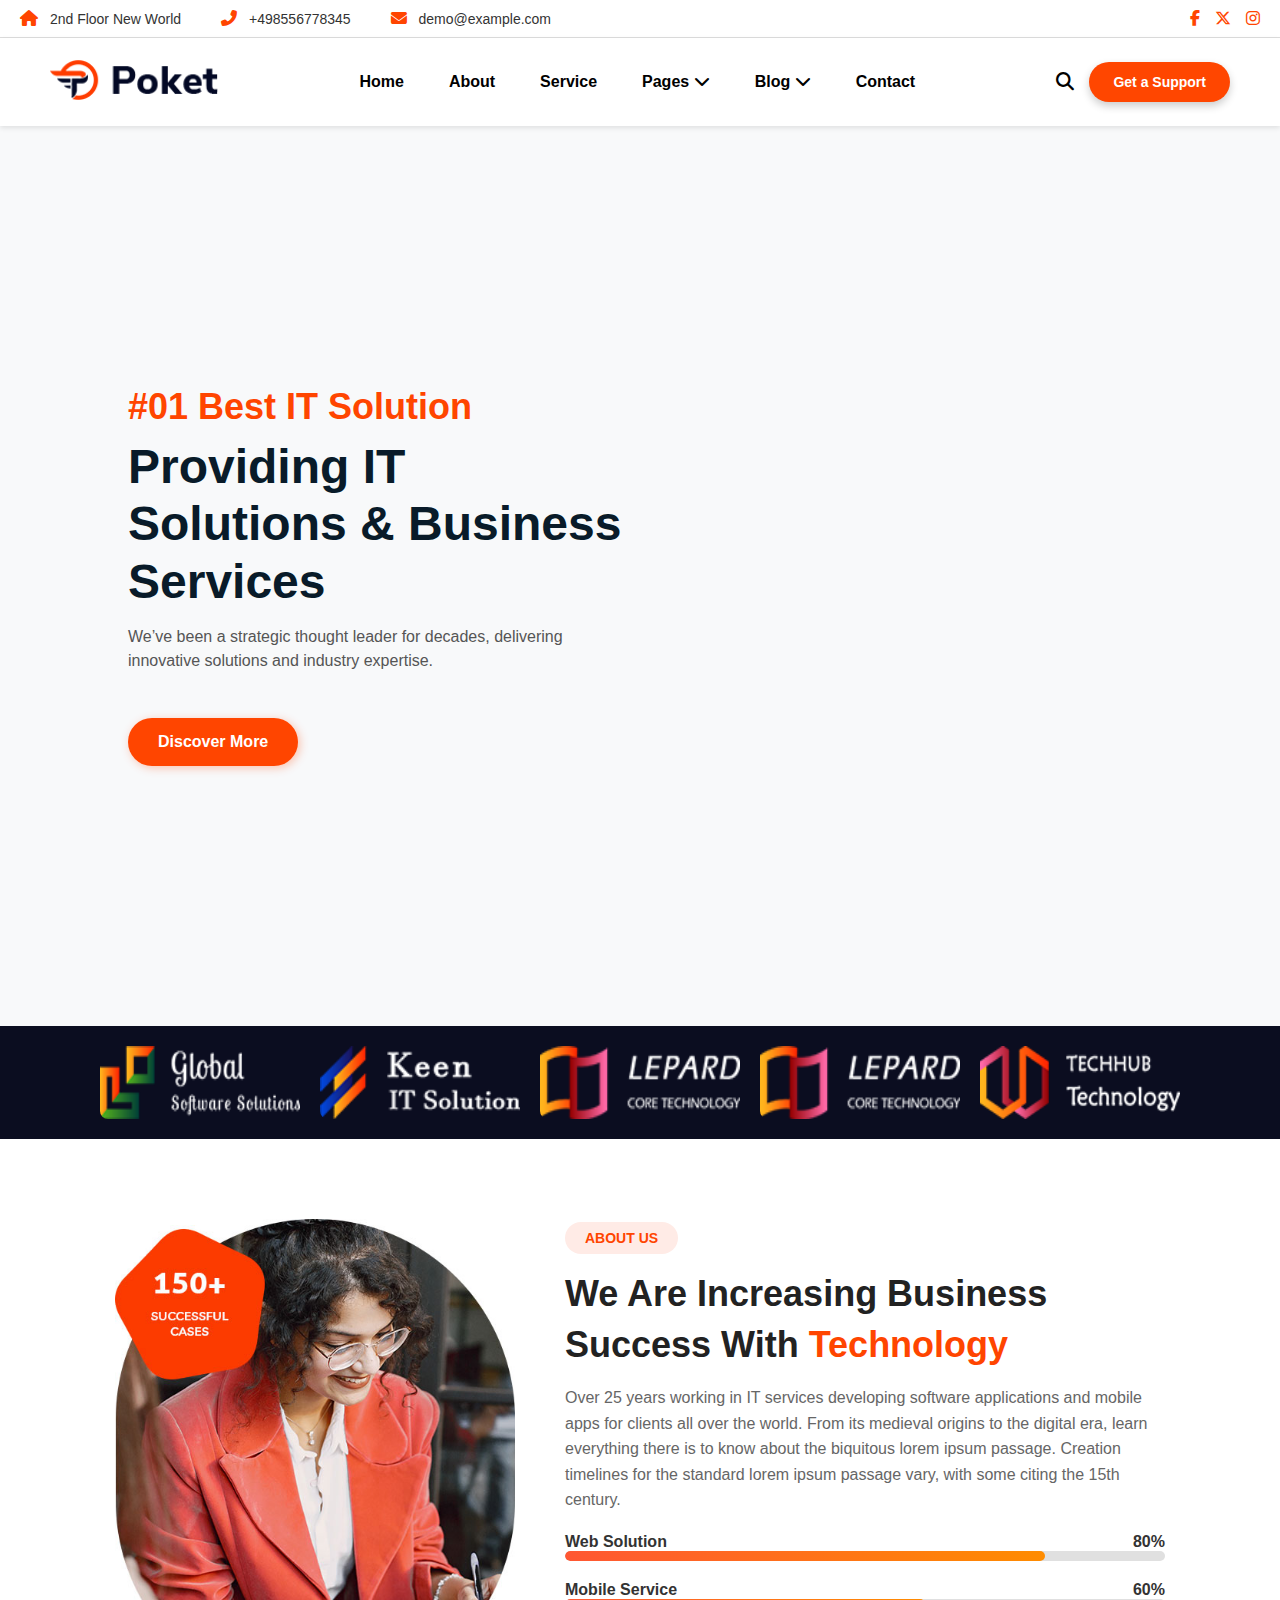
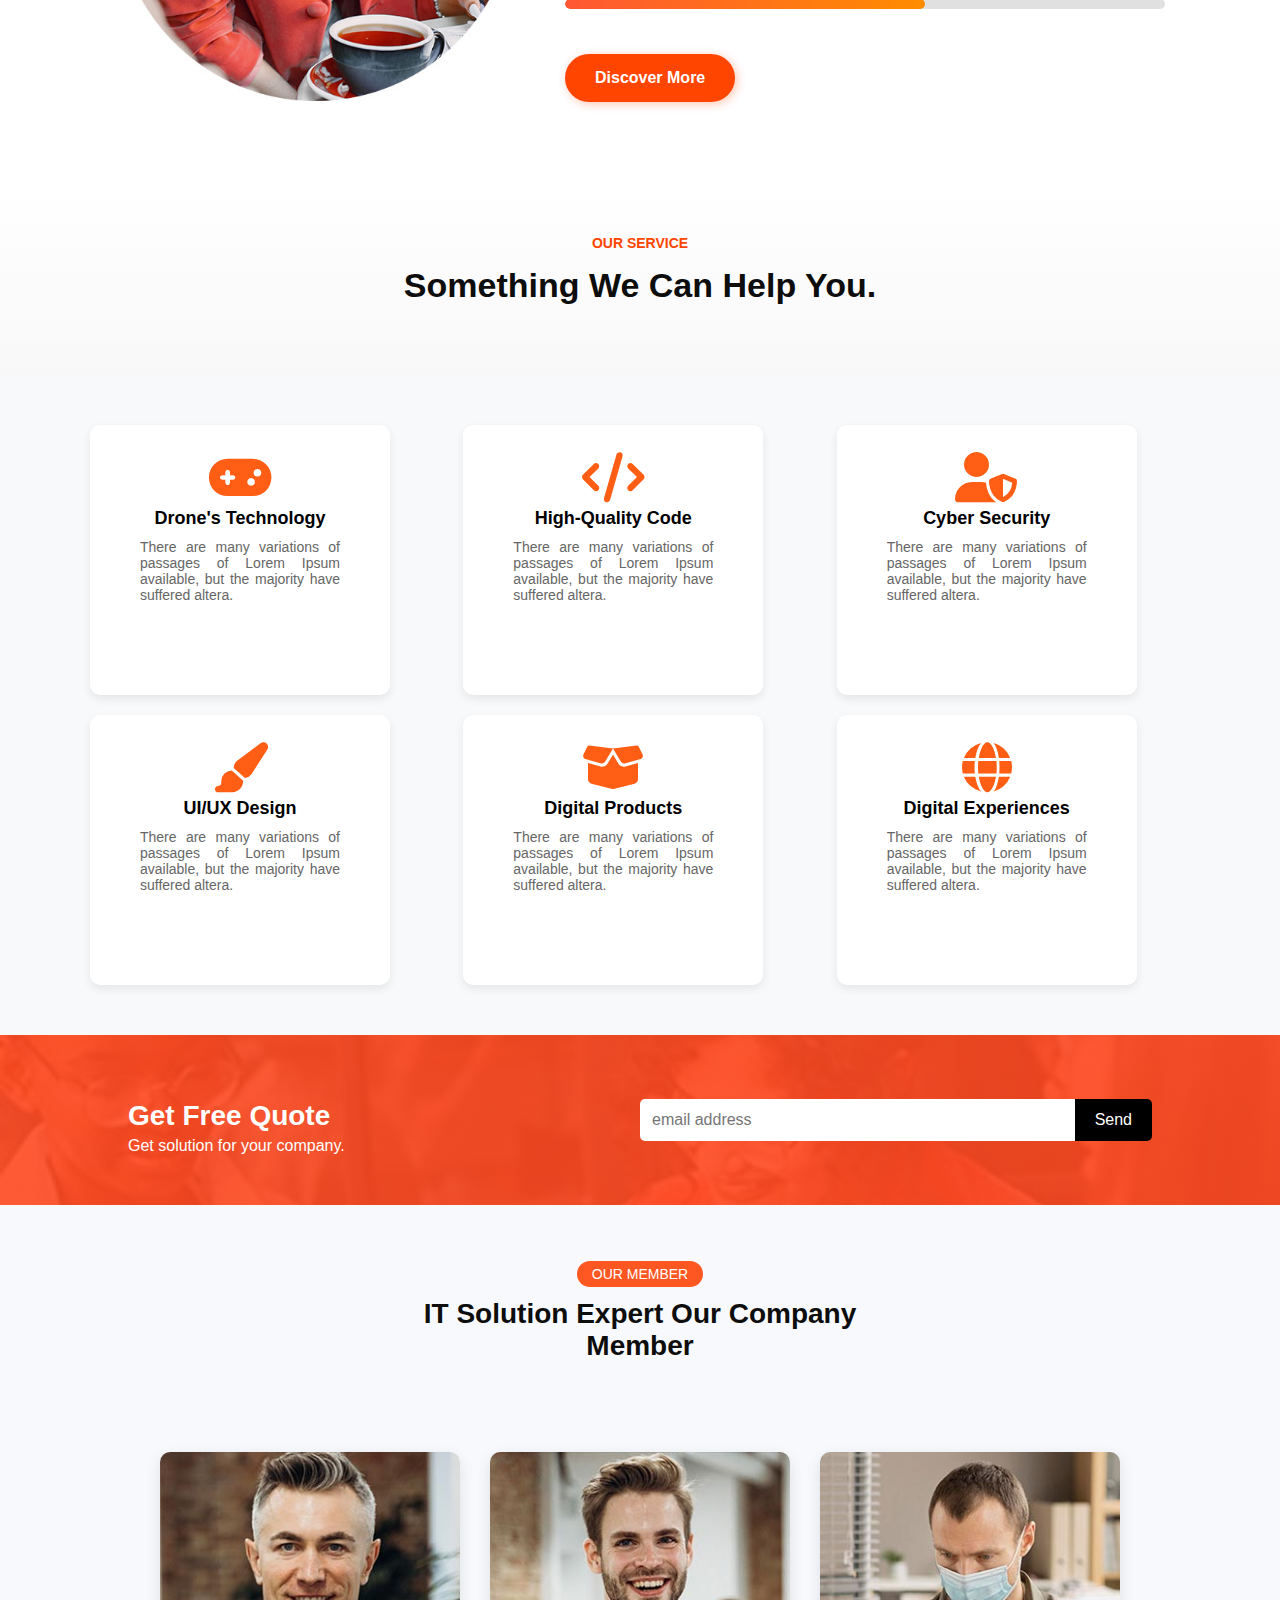
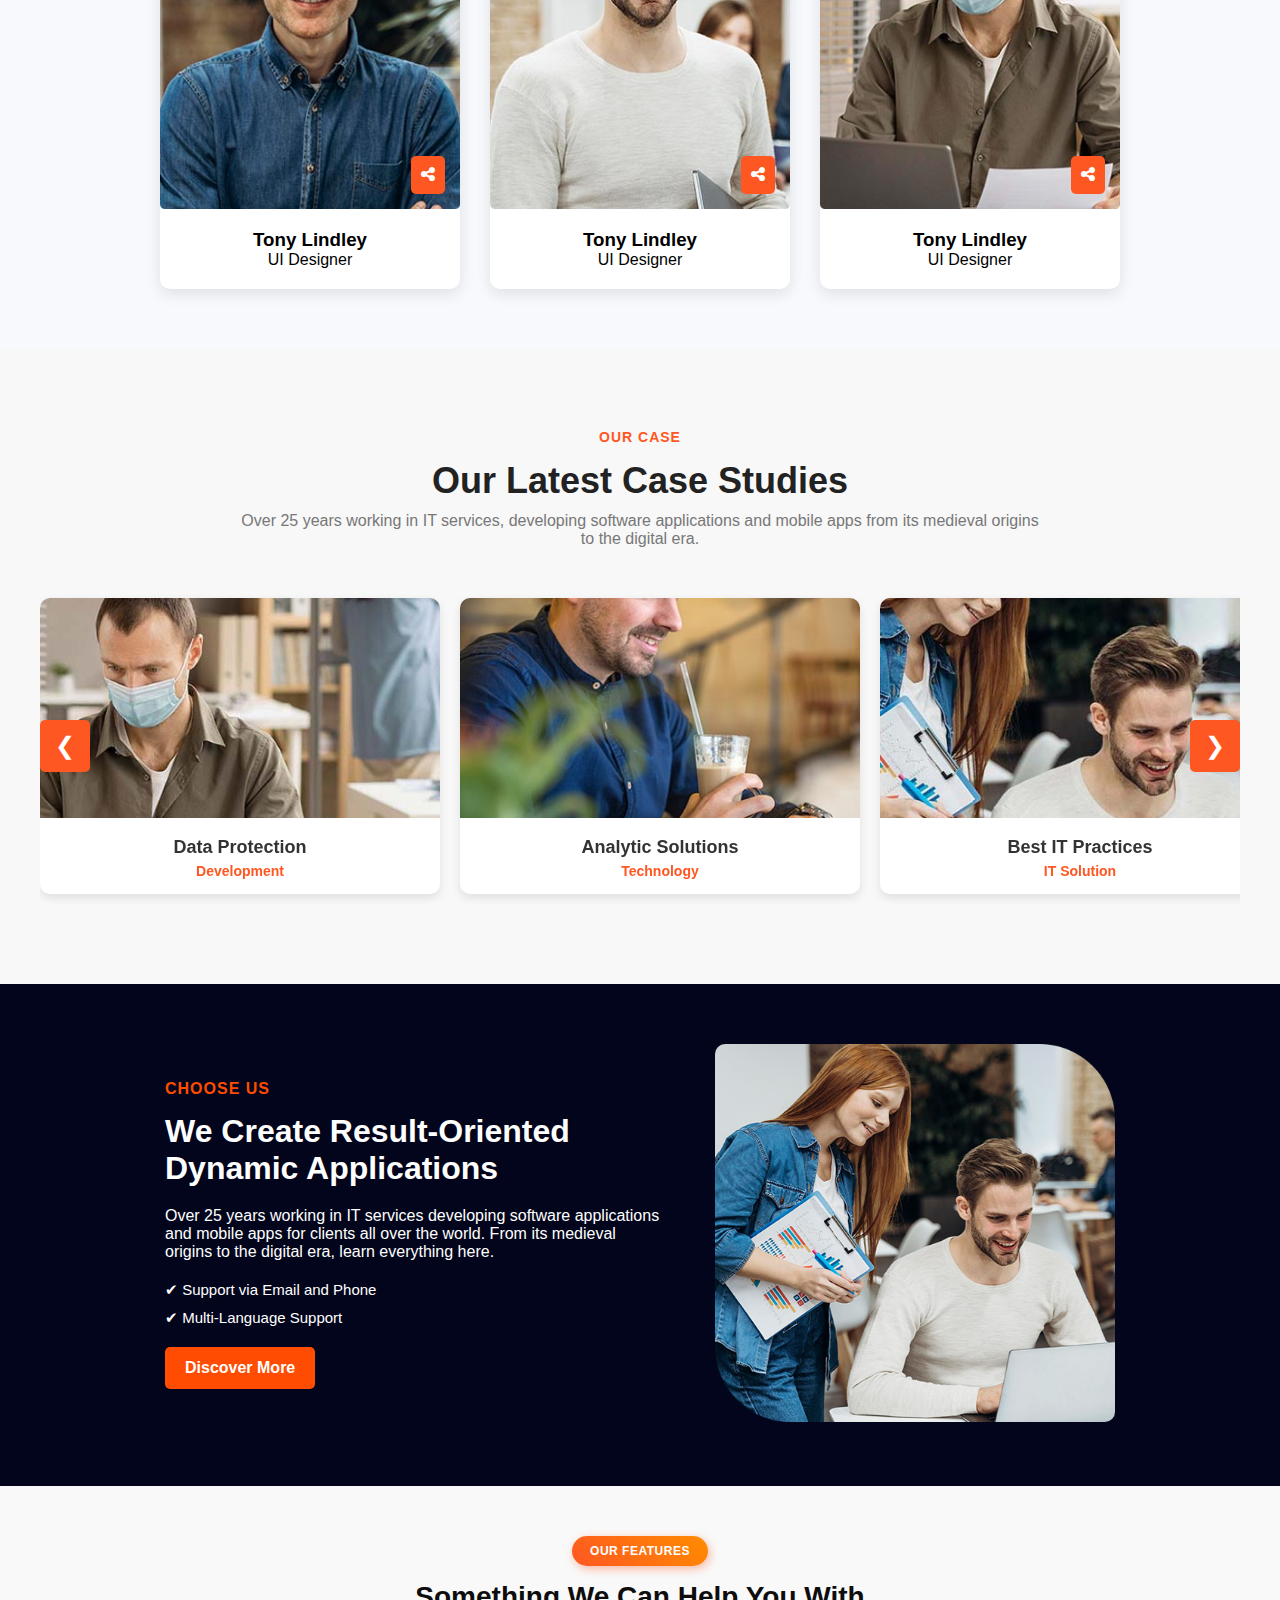
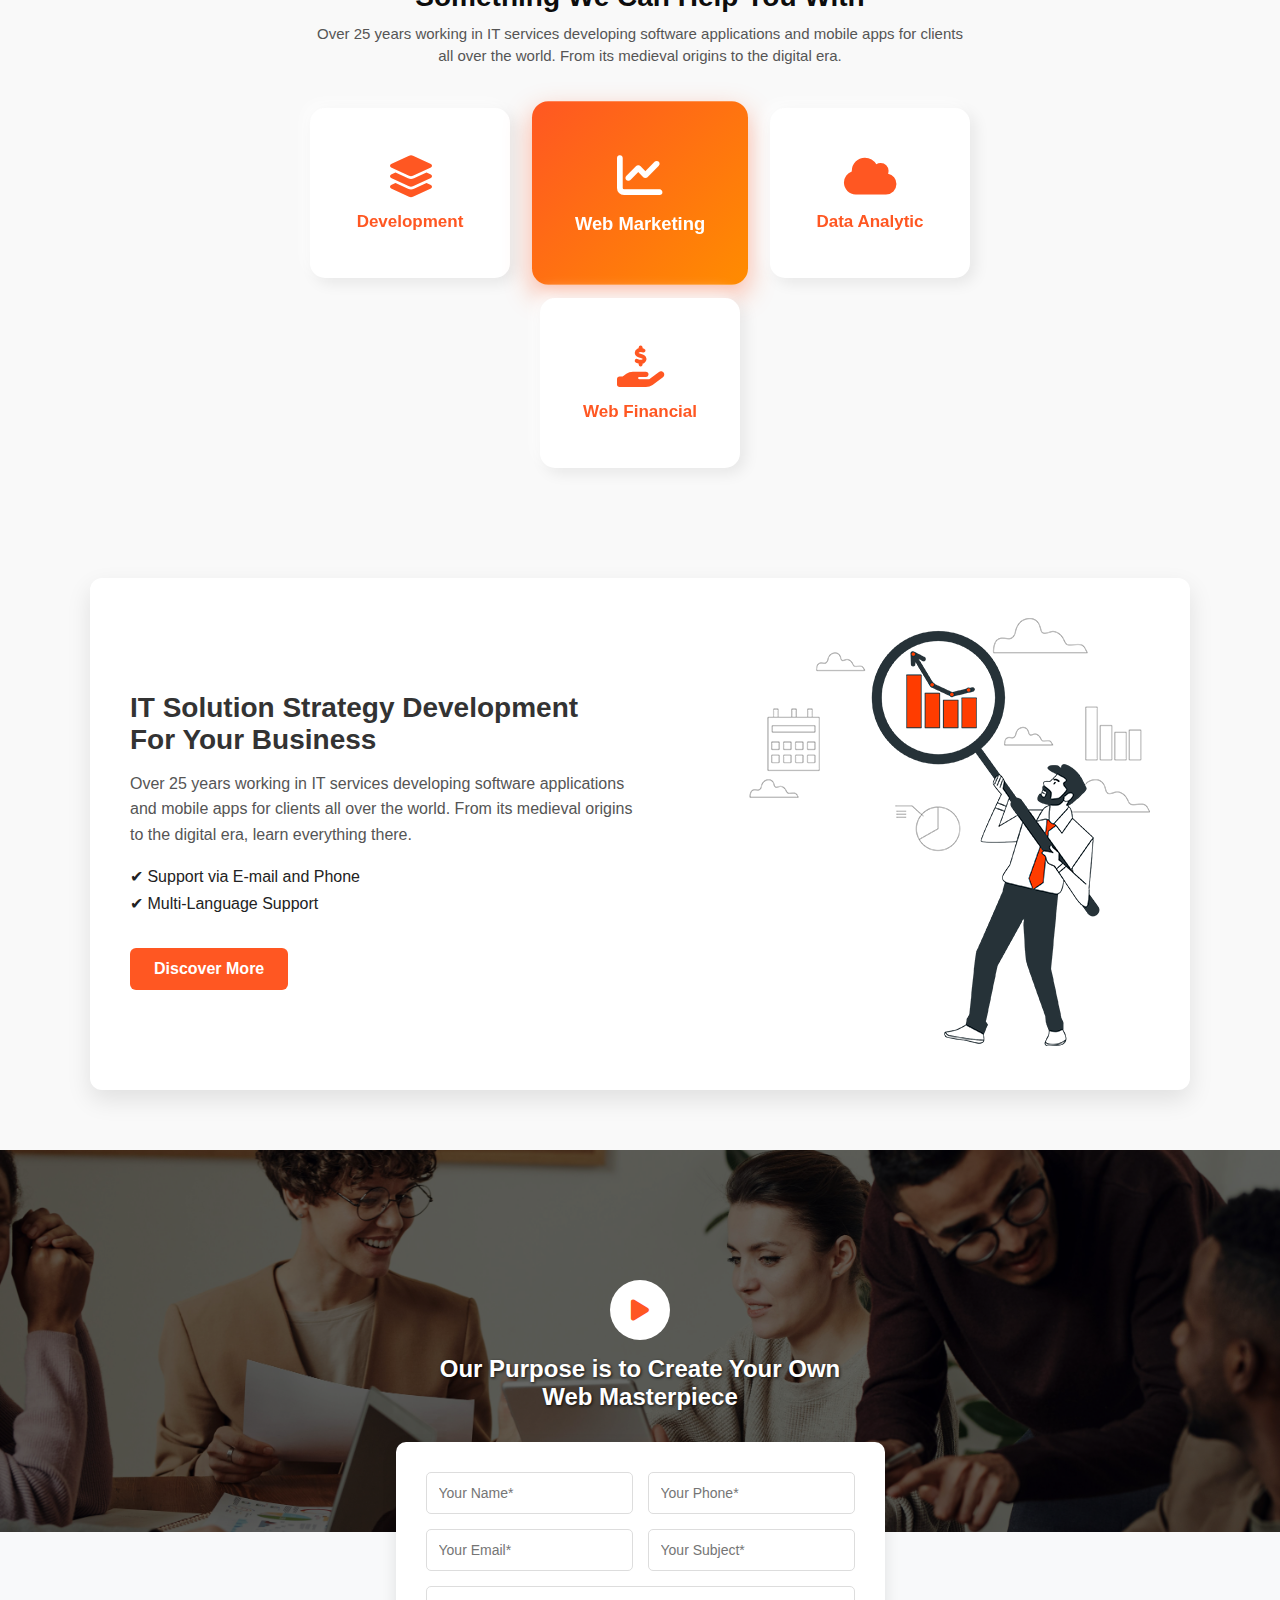
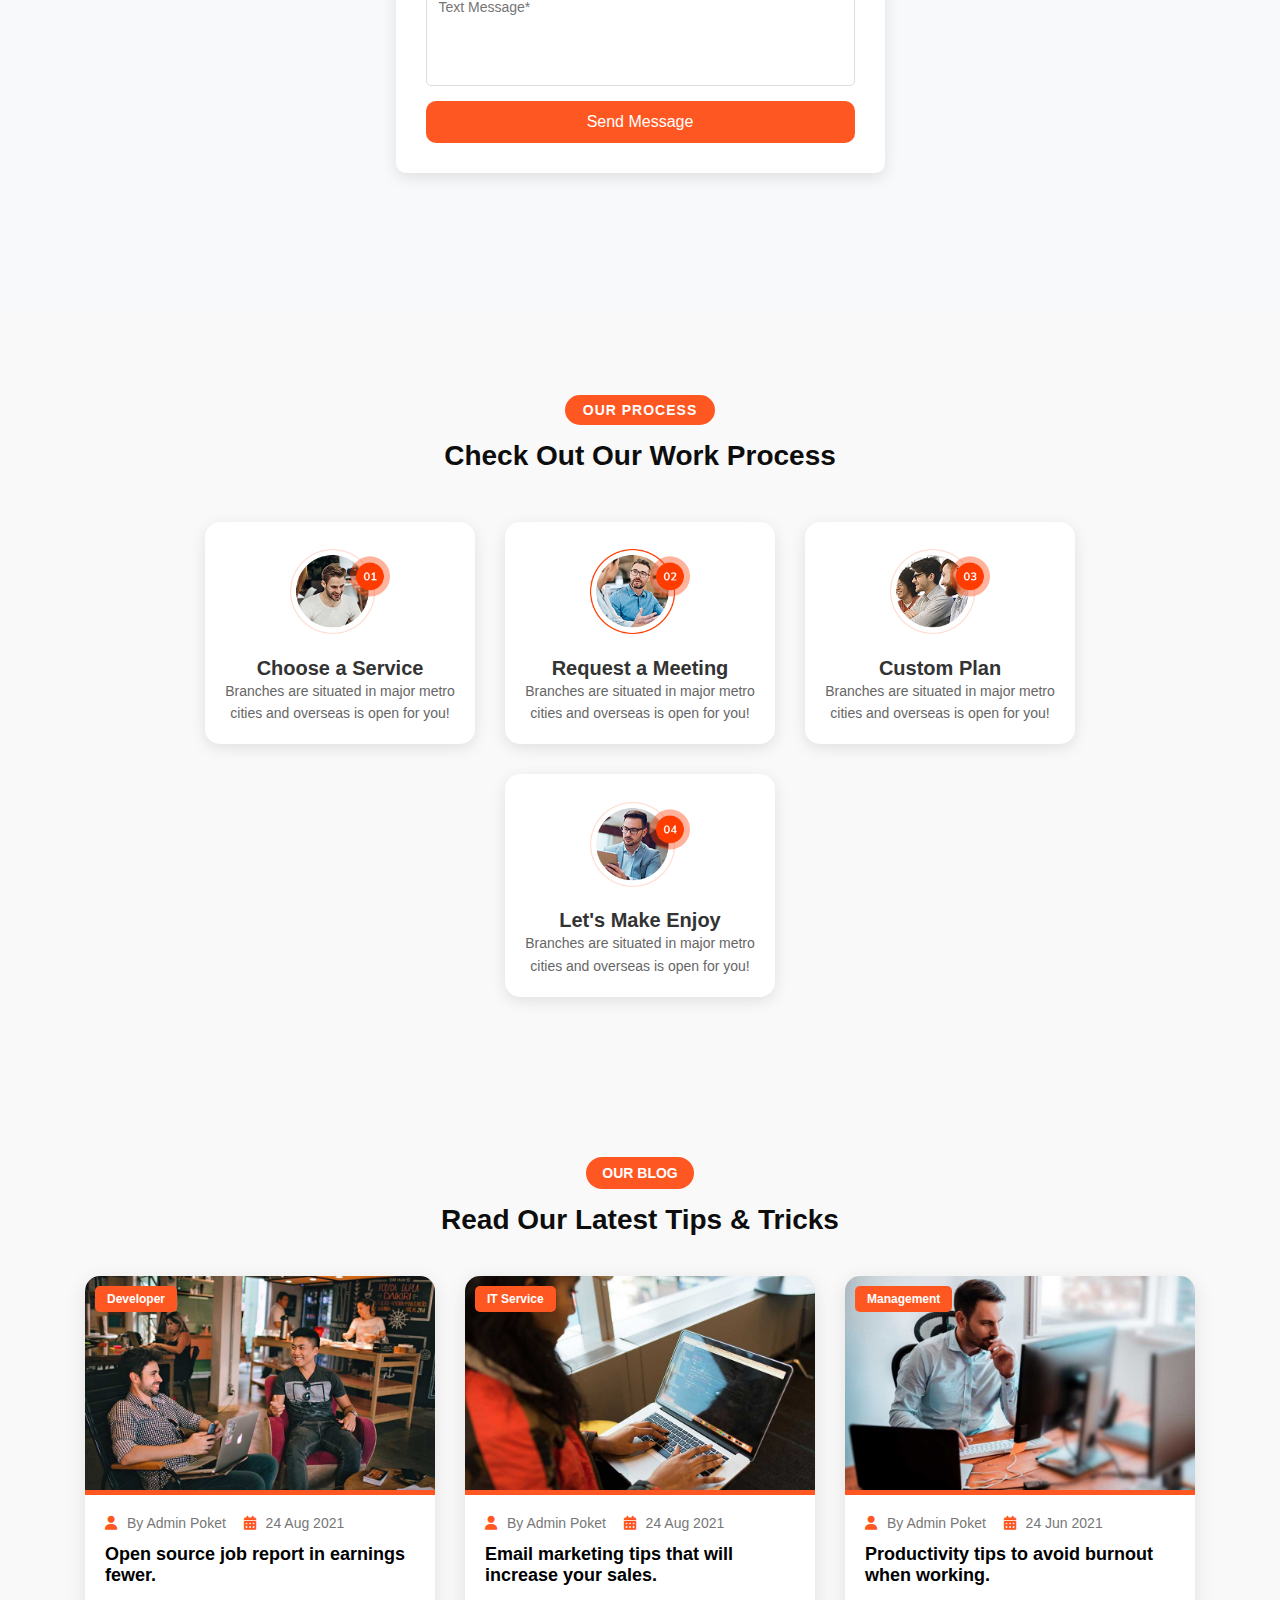
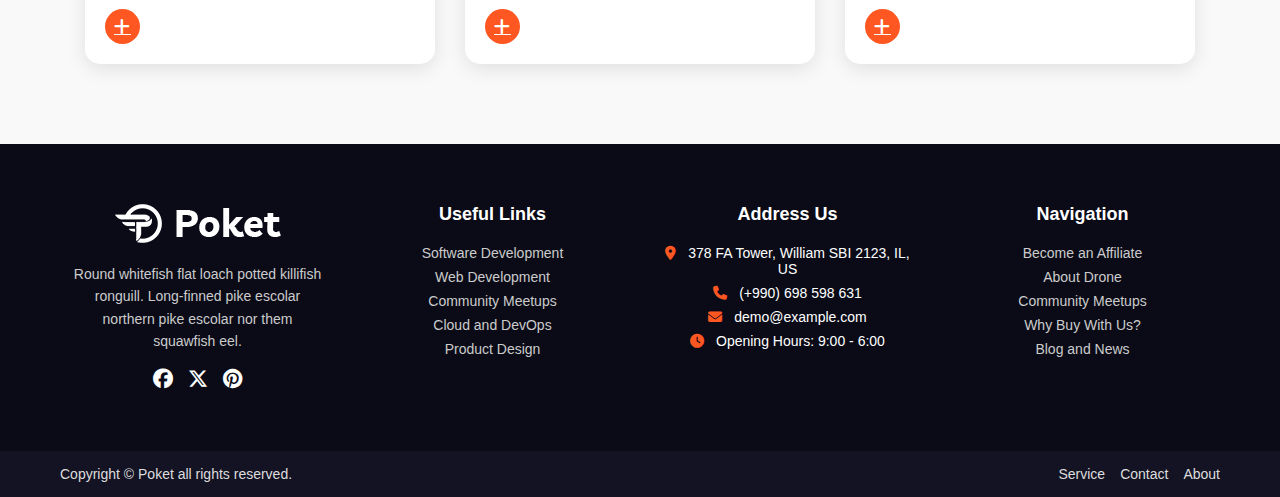
<file: index.html>
<!DOCTYPE html>
<html lang="en">

<head>
    <meta charset="UTF-8">
    <meta name="viewport" content="width=device-width, initial-scale=1.0">
    <title>Poket – IT Solution Responsive WordPress Theme</title>

    <!-- Font Awesome -->
    <link rel="stylesheet" href="https://cdnjs.cloudflare.com/ajax/libs/font-awesome/6.4.2/css/all.min.css">

    <!-- Custom CSS -->
    <link rel="stylesheet" href="css\index.css">

    <link rel="icon" href="https://themexbd.com/poket/itsolution/wp-content/uploads/2021/10/poket-favi.png"
        sizes="32x32">
</head>

<body>

    <!-- Top Bar -->
    <div class="top-bar">
        <div class="contact-info">
            <span><i class="fas fa-home"></i> 2nd Floor New World</span>
            <span><i class="fas fa-phone-alt"></i> +498556778345</span>
            <span><i class="fas fa-envelope"></i> demo@example.com</span>
        </div>

        <div class="social-icons">
            <a href="#" aria-label="Facebook"><i class="fab fa-facebook-f"></i></a>
            <a href="#" aria-label="Twitter"><i class="fab fa-x-twitter"></i></a>
            <a href="#" aria-label="Instagram"><i class="fab fa-instagram"></i></a>
        </div>
    </div>

    <!-- Navigation Bar -->
    <nav class="navbar">
        <div class="logo">
            <img src="images\logo.png" alt="Poket Logo">
        </div>
        <ul class="nav-links">
            <li><a href="/First_Web_page/index.html">Home</a></li>
            <li><a href="html\about.html">About</a></li>
            <li><a href="html\service.html">Service</a></li>
            <li class="dropdown">
                <a href="#" class="dropbtn">Pages <i class="fas fa-chevron-down"></i></a>
                <ul class="dropdown-menu">
                    <li><a href="html\client.html">Our Clients</a></li>
                    <li><a href="html\pricing.html">Pricing</a></li>
                    <li><a href="html\team.html">Team</a></li>
                    <li><a href="html\faq.html">FAQ Page</a></li>
                    <li><a href="html\singleservices.html">Single Service</a></li>
                </ul>
            </li>
            <li class="dropdown">
                <a href="#" class="dropbutn">Blog <i class="fas fa-chevron-down"></i></a>
                <ul class="dropdown-menu">
                    <li><a href="html\blog.html">Blog Grid</a></li>
                    <li><a href="html\blog Left Sidebar.html">Blog Left Sidebar</a></li>
                    <li><a href="html\blog Right Sidebar.html">Blog Right Sidebar</a></li>
                </ul>
            </li>
            <li><a href="html\contact.html">Contact</a></li>
        </ul>

        <div class="search-support">
            <i class="fas fa-search"></i>
            <button class="support-btn">Get a Support</button>
            <!-- Menu Icon -->
            <div class="menu-icon" onclick="toggleMenu()">
                <i class="fas fa-bars"></i>
            </div>
        </div>
    </nav>

    <!-- Mobile Menu -->


    <!-- Overlay -->
    <div class="overlay" id="overlay" onclick="toggleMenu()"></div>

    <!-- Sidebar Menu -->
    <div class="menu" id="menu">
        <div class="menu-header">
            <img src="images\logo.png" alt="Poket Logo">
            <i class="fas fa-times" onclick="toggleMenu()"></i>
        </div>
        <ul>
            <li class="menu-item"><a href="/First_Web_page/index.html">Home</a></li>
            <li class="menu-item"><a href="html\about.html">About</a></li>
            <li class="menu-item"><a href="html\service.html">Service</a></li>
            <li class="menu-item" onclick="toggleSubMenu('pages-submenu1', this)">
                Pages <i class="fas fa-plus"></i>
            </li>
            <ul class="submenu" id="pages-submenu1">
                <li class="menu-item"><a href="html\client.html">Our Clients</a></li>
                <li class="menu-item"><a href="html\pricing.html">Pricing</a></li>
                <li class="menu-item"><a href="html\team.html">Team</a></li>
                <li class="menu-item"><a href="html\faq.html">FAQ Page</a></li>
                <li class="menu-item"><a href="html\singleservices.html">Single Service</a></li>
            </ul>
            <li class="menu-item" onclick="toggleSubMenu('blog-submenu', this)">
                Blog <i class="fas fa-plus"></i>
            </li>
            <ul class="submenu" id="blog-submenu">
                <li class="menu-item"><a href="html\blog.html">Blog Grid</a></li>
                <li class="menu-item"><a href="html\blog Left Sidebar.html">Blog Left Sidebar</a></li>
                <li class="menu-item"><a href="html\blog Right Sidebar.html">Blog Right Sidebar</a></li>
            </ul>
            <li class="menu-item"><a href="html\contact.html">Contact</a></li>

    </div>



    <!-- Hero Section -->
    <section class="hero-section">
        <div class="content">
            <p class="tagline">#01 Best IT Solution</p>
            <h1>Providing IT Solutions & Business Services</h1>
            <p class="descriptions">
                We’ve been a strategic thought leader for decades,
                delivering innovative solutions and industry expertise.
            </p>
            <a href="#" class="discover-btn">Discover More</a>
        </div>
        <div class="hero-image"></div>
    </section>

    <!-- Carousel Section -->
    <div class="carousel_container">
        <div class="carousel_wrapper">
            <div class="carousel_images">
                <img src="images\b1.png" alt="Image 1">
                <img src="images\b2.png" alt="Image 2">
                <img src="images\b3.png" alt="Image 3">
                <img src="images\b4.png" alt="Image 4">
                <img src="images\b5.png" alt="Image 5">
            </div>
        </div>
    </div>

    <!-- About Section -->
    <section class="about-section">
        <div class="about-content">

            <!-- Image Section -->
            <div class="image-container">
                <img src="images\about.jpg" alt="About Image">
            </div>

            <!-- Text Section -->
            <div class="text-container">
                <h3 class="about-us">ABOUT US</h3>
                <h1>We Are Increasing Business Success With <span>Technology</span></h1>
                <p>Over 25 years working in IT services developing software applications and mobile apps for clients all
                    over the world. From its medieval origins to the digital era, learn everything there is to know
                    about the biquitous lorem ipsum passage. Creation timelines for the standard lorem ipsum passage
                    vary, with some citing the 15th century.</p>

                <!-- Progress Bar 1 -->
                <div class="progress-bar">
                    <div class="label">
                        <strong>Web Solution</strong>
                        <span class="percentage">80%</span>
                    </div>
                    <div class="bar">
                        <div class="fill" style="width: 80%;"></div>
                    </div>
                </div>

                <!-- Progress Bar 2 -->
                <div class="progress-bar">
                    <div class="label">
                        <strong>Mobile Service</strong>
                        <span class="percentage">60%</span>
                    </div>
                    <div class="bar">
                        <div class="fill" style="width: 60%;"></div>
                    </div>
                </div>

                <!-- Call to Action -->
                <a href="#" class="discover-btn">Discover More</a>
            </div>

        </div>
    </section>



    <!-- Our Services Section -->
    <section class="service-section">
        <p class="service-label">OUR SERVICE</p>
        <h2 class="service-heading">Something We Can Help You.</h2>
    </section>
        
        </section>
            <section class="services">
                <div class="services-container">
                    <div class="service-card">
                        <i class="fa-solid fa-gamepad"></i> <!-- Drone icon -->
                        <h3>Drone's Technology</h3>
                        <p>There are many variations of passages of Lorem Ipsum available, but the majority have suffered
                            altera.</p>
                        <img src="images\s1.jpg" alt="Team Working">
                    </div>
                    <div class="service-card">
                        <i class="fas fa-code"></i> <!-- Code icon -->
                        <h3>High-Quality Code</h3>
                        <p>There are many variations of passages of Lorem Ipsum available, but the majority have suffered
                            altera.</p>
                        <img src="images\s1.jpg" alt="Team Working">
                    </div>
                    <div class="service-card">
                        <i class="fas fa-user-shield"></i> <!-- Cyber security icon -->
                        <h3>Cyber Security</h3>
                        <p>There are many variations of passages of Lorem Ipsum available, but the majority have suffered
                            altera.</p>
                        <img src="images\s1.jpg" alt="Team Working">
                    </div>
                    <div class="service-card">
                        <i class="fas fa-paint-brush"></i> <!-- UI/UX icon -->
                        <h3>UI/UX Design</h3>
                        <p>There are many variations of passages of Lorem Ipsum available, but the majority have suffered
                            altera.</p>
                        <img src="images\s1.jpg" alt="Team Working">
                    </div>
                    <div class="service-card">
                        <i class="fas fa-box-open"></i> <!-- Digital product icon -->
                        <h3>Digital Products</h3>
                        <p>There are many variations of passages of Lorem Ipsum available, but the majority have suffered
                            altera.</p>
                        <img src="images\s1.jpg" alt="Team Working">
                    </div>
                    <div class="service-card">
                        <i class="fas fa-globe"></i> <!-- Digital experience icon -->
                        <h3>Digital Experiences</h3>
                        <p>There are many variations of passages of Lorem Ipsum available, but the majority have suffered
                            altera.</p>
                        <img src="images\s1.jpg" alt="Team Working">
                    </div>
                </div>
            </section>
    



    <!-- Free Quote Section -->
    <section class="free-quote">
        <div class="quote-container">
            <div class="quote-text">
                <h2>Get Free Quote</h2>
                <p>Get solution for your company.</p>
            </div>
            <form class="quote-form">
                <input type="email" placeholder="email address" required>
                <button type="submit">Send</button>
            </form>
        </div>
    </section>

    <!-- Our Member Section -->
    <section class="team-section-our-member">
        <div class="container">
            <div class="team-section-title">
                <span>OUR MEMBER</span>
                <h2>IT Solution Expert Our Company <br> Member</h2>
            </div>
            <div class="team-section-member-grid">
                <div class="team-section-member-card">
                    <div class="team-section-image-container">
                        <img src="images\team-01.jpg" alt="Tony Lindley">
                        <div class="team-section-share-container">
                            <div class="team-section-share-btn">
                                <i class="fas fa-share-alt"></i>
                            </div>
                            <div class="team-section-social-icons">
                                <a href="#"><i class="fab fa-facebook-f"></i></a>
                                <a href="#"><i class="fab fa-twitter"></i></a>
                                <a href="#"><i class="fab fa-linkedin-in"></i></a>
                            </div>
                        </div>
                    </div>
                    <div class="team-section-member-info">
                        <h3>Tony Lindley</h3>
                        <p>UI Designer</p>
                    </div>
                </div>
                <div class="team-section-member-card">
                    <div class="team-section-image-container">
                        <img src="images\team-02.jpg" alt="Tony Lindley">
                        <div class="team-section-share-container">
                            <div class="team-section-share-btn">
                                <i class="fas fa-share-alt"></i>
                            </div>
                            <div class="team-section-social-icons">
                                <a href="#"><i class="fab fa-facebook-f"></i></a>
                                <a href="#"><i class="fab fa-twitter"></i></a>
                                <a href="#"><i class="fab fa-linkedin-in"></i></a>
                            </div>
                        </div>
                    </div>
                    <div class="team-section-member-info">
                        <h3>Tony Lindley</h3>
                        <p>UI Designer</p>
                    </div>
                </div>
                <div class="team-section-member-card">
                    <div class="team-section-image-container">
                        <img src="images\team-03.jpg" alt="Tony Lindley">
                        <div class="team-section-share-container">
                            <div class="team-section-share-btn">
                                <i class="fas fa-share-alt"></i>
                            </div>
                            <div class="team-section-social-icons">
                                <a href="#"><i class="fab fa-facebook-f"></i></a>
                                <a href="#"><i class="fab fa-twitter"></i></a>
                                <a href="#"><i class="fab fa-linkedin-in"></i></a>
                            </div>
                        </div>
                    </div>
                    <div class="team-section-member-info">
                        <h3>Tony Lindley</h3>
                        <p>UI Designer</p>
                    </div>
                </div>
            </div>
        </div>
    </section>

    <!-- Start Case Study Section -->
    <section class="case-studies">
        <div class="container">
            <h3 class="section-subtitle">OUR CASE</h3>
            <h2 class="section-title">Our Latest Case Studies</h2>
            <p class="section-description">
                Over 25 years working in IT services, developing software applications and mobile apps
                from its medieval origins to the digital era.
            </p>

            <!-- Slideshow Wrapper -->
            <div class="carousel-wrapper">
                <button id="prevBtn" class="carousel-btn">&#10094;</button>
                <div class="case-studies-carousel">
                    <div class="case-item">
                        <img src="images\p1.jpg" alt="Data Protection">
                        <div class="case-info">
                            <h4>Data Protection</h4>
                            <p class="category">Development</p>
                        </div>
                    </div>
                    <div class="case-item">
                        <img src="images\p2.jpg" alt="Analytic Solutions">
                        <div class="case-info">
                            <h4>Analytic Solutions</h4>
                            <p class="category">Technology</p>
                        </div>
                    </div>
                    <div class="case-item">
                        <img src="images\p3.jpg" alt="Best IT Practices">
                        <div class="case-info">
                            <h4>Best IT Practices</h4>
                            <p class="category">IT Solution</p>
                        </div>
                    </div>
                    <div class="case-item">
                        <img src="images\p4.jpg" alt="Data Protection">
                        <div class="case-info">
                            <h4>Data Protection</h4>
                            <p class="category">Development</p>
                        </div>
                    </div>
                </div>
                <button id="nextBtn" class="carousel-btn">&#10095;</button>
            </div>
        </div>
    </section>

    <!-- Dynamic App Section Starts -->
    <section class="dynamic-app-section">
        <div class="dynamic-app-container">
            <div class="dynamic-app-content">
                <h4>Choose Us</h4>
                <h2>We Create Result-Oriented <br> Dynamic Applications</h2>
                <p>Over 25 years working in IT services developing software applications and mobile apps for clients all
                    over the world. From its medieval origins to the digital era, learn everything here.</p>
                <ul>
                    <li>&#10004; Support via Email and Phone</li>
                    <li>&#10004; Multi-Language Support</li>
                </ul>
                <a href="#" class="btn">Discover More</a>
            </div>
            <div class="dynamic-app-image">
                <img src="images\choose-thumb.png" alt="Team Working">
            </div>
        </div>
    </section>

    <!-- Feature Section Starts -->

    <section class="features">
        <p class="tag">OUR FEATURES</p>
        <h2>Something We Can Help You With</h2>
        <p class="description">
            Over 25 years working in IT services developing software applications and mobile apps for
            clients all over the world. From its medieval origins to the digital era.
        </p>

        <div class="feature-cards">
            <!-- First Row (3 cards) -->
            <div class="row">
                <div class="card">
                    <i class="fas fa-layer-group"></i>
                    <p>Development</p>
                </div>
                <div class="card active">
                    <i class="fas fa-chart-line"></i>
                    <p>Web Marketing</p>
                </div>
                <div class="card">
                    <i class="fas fa-cloud"></i>
                    <p>Data Analytic</p>
                </div>
            </div>

            <!-- Second Row (1 card centered) -->
            <div class="row center">
                <div class="card">
                    <i class="fas fa-hand-holding-dollar"></i>
                    <p>Web Financial</p>
                </div>
            </div>
        </div>
    </section>

    <!-- IT Solution Section Starts -->
    <section class="it-solution-section">
        <div class="it-solution-container">
            <div class="it-solution-content">
                <h2>IT Solution Strategy Development<br>For Your Business</h2>
                <p>
                    Over 25 years working in IT services developing software applications
                    and mobile apps for clients all over the world. From its medieval
                    origins to the digital era, learn everything there.
                </p>
                <ul>
                    <li>✔ Support via E-mail and Phone</li>
                    <li>✔ Multi-Language Support</li>
                </ul>
                <a href="#" class="it-solution-btn">Discover More</a>
            </div>
            <div class="it-solution-image">
                <img src="images\it-thumb.png" alt="IT Solution Illustration">
            </div>
        </div>
    </section>

    <!-- Start of Contact Section -->
    <section class="custom-contact-section">
        <div class="custom-contact-overlay">
            <div class="custom-video-icon">
                <i class="fas fa-play"></i>
            </div>
            <h2>Our Purpose is to Create Your Own <br> Web Masterpiece</h2>
        </div>
        <div class="custom-contact-form-container">
            <form class="custom-contact-form">
                <div class="custom-input-group">
                    <input type="text" placeholder="Your Name*" required>
                    <input type="text" placeholder="Your Phone*" required>
                </div>
                <div class="custom-input-group">
                    <input type="email" placeholder="Your Email*" required>
                    <input type="text" placeholder="Your Subject*" required>
                </div>
                <textarea placeholder="Text Message*" required></textarea>
                <button type="submit" class="custom-btn">Send Message</button>
            </form>
        </div>
    </section>

    <!-- Start of Work Process -->
    <section class="custom-work-process">
        <div class="custom-container">
            <div class="custom-section-header">
                <span class="custom-process-label">OUR PROCESS</span>
                <h2>Check Out Our Work Process</h2>
            </div>
            <div class="custom-process-steps">
                <div class="custom-step">
                    <div class="custom-step-image">
                        <img src="images\process-1.png" alt="Choose a Service">
                    </div>
                    <h3>Choose a Service</h3>
                    <p>Branches are situated in major metro cities and overseas is open for you!</p>
                </div>
                <div class="custom-step">
                    <div class="custom-step-image">
                        <img src="images\process-2.png" alt="Request a Meeting">
                    </div>
                    <h3>Request a Meeting</h3>
                    <p>Branches are situated in major metro cities and overseas is open for you!</p>
                </div>
                <div class="custom-step">
                    <div class="custom-step-image">
                        <img src="images\process-3.png" alt="Custom Plan">
                    </div>
                    <h3>Custom Plan</h3>
                    <p>Branches are situated in major metro cities and overseas is open for you!</p>
                </div>
                <div class="custom-step">
                    <div class="custom-step-image">
                        <img src="images\process-4.png" alt="Let's Make Enjoy">
                    </div>
                    <h3>Let's Make Enjoy</h3>
                    <p>Branches are situated in major metro cities and overseas is open for you!</p>
                </div>
            </div>
        </div>
    </section>

    <!-- Start of Blog Section -->
    <section class="unique-blog">
        <div class="container">
            <div class="unique-section-header">
                <span class="unique-blog-label">OUR BLOG</span>
                <h2>Read Our Latest Tips & Tricks</h2>
            </div>
            <div class="unique-blog-posts">
                <div class="unique-post">
                    <div class="unique-post-image">
                        <img src="images\blog1.jpg" alt="Developer Blog">
                        <span class="unique-category">Developer</span>
                    </div>
                    <div class="unique-post-content">
                        <p><i class="fas fa-user"></i> By Admin Poket &nbsp; <i class="fas fa-calendar-alt"></i> 24 Aug
                            2021</p>
                        <h3>Open source job report in earnings fewer.</h3>
                        <a href="#" class="unique-read-more"><i class="fas fa-plus"></i></a>
                    </div>
                </div>
                <div class="unique-post">
                    <div class="unique-post-image">
                        <img src="images\blog2.jpg" alt="IT Service Blog">
                        <span class="unique-category">IT Service</span>
                    </div>
                    <div class="unique-post-content">
                        <p><i class="fas fa-user"></i> By Admin Poket &nbsp; <i class="fas fa-calendar-alt"></i> 24 Aug
                            2021</p>
                        <h3>Email marketing tips that will increase your sales.</h3>
                        <a href="#" class="unique-read-more"><i class="fas fa-plus"></i></a>
                    </div>
                </div>
                <div class="unique-post">
                    <div class="unique-post-image">
                        <img src="images\blog5.jpg" alt="Management Blog">
                        <span class="unique-category">Management</span>
                    </div>
                    <div class="unique-post-content">
                        <p><i class="fas fa-user"></i> By Admin Poket &nbsp; <i class="fas fa-calendar-alt"></i> 24 Jun
                            2021</p>
                        <h3>Productivity tips to avoid burnout when working.</h3>
                        <a href="#" class="unique-read-more"><i class="fas fa-plus"></i></a>
                    </div>
                </div>
            </div>
        </div>
    </section>


    <footer class="unique-footer">
        <div class="unique-container">
            <div class="unique-footer-content">
                <!-- Logo & Description -->
                <div class="unique-footer-column">
                    <h3 class="unique-footer-logo">
                        <img src="images\logo-1.png" alt="Poket Logo">
                    </h3>
                    <p class="unique-footer-description">
                        Round whitefish flat loach potted killifish ronguill. Long-finned pike escolar northern pike
                        escolar nor them squawfish eel.
                    </p>
                    <div class="unique-social-icons">
                        <a href="#"><i class="fab fa-facebook"></i></a>
                        <a href="#"><i class="fab fa-x-twitter"></i></a>
                        <a href="#"><i class="fab fa-pinterest"></i></a>
                    </div>
                </div>

                <!-- Useful Links -->
                <div class="unique-footer-column">
                    <h4>Useful Links</h4>
                    <ul>
                        <li><a href="#">Software Development</a></li>
                        <li><a href="#">Web Development</a></li>
                        <li><a href="#">Community Meetups</a></li>
                        <li><a href="#">Cloud and DevOps</a></li>
                        <li><a href="#">Product Design</a></li>
                    </ul>
                </div>

                <!-- Address Section -->
                <div class="unique-footer-column">
                    <h4>Address Us</h4>
                    <ul>
                        <li><i class="fas fa-map-marker-alt"></i> 378 FA Tower, William SBI 2123, IL, US</li>
                        <li><i class="fas fa-phone"></i> (+990) 698 598 631</li>
                        <li><i class="fas fa-envelope"></i> demo@example.com</li>
                        <li><i class="fas fa-clock"></i> Opening Hours: 9:00 - 6:00</li>
                    </ul>
                </div>

                <!-- Navigation -->
                <div class="unique-footer-column">
                    <h4>Navigation</h4>
                    <ul>
                        <li><a href="#">Become an Affiliate</a></li>
                        <li><a href="#">About Drone</a></li>
                        <li><a href="#">Community Meetups</a></li>
                        <li><a href="#">Why Buy With Us?</a></li>
                        <li><a href="#">Blog and News</a></li>
                    </ul>
                </div>
            </div>
        </div>
    </footer>

    <footer class="unique-copyright-footer">
        <div class="unique-container">
            <p class="unique-copyright-text">Copyright © Poket all rights reserved.</p>
            <ul class="unique-footer-links">
                <li><a href="html\service.html">Service</a></li>
                <li><a href="html\contact.html">Contact</a></li>
                <li><a href="html\about.html">About</a></li>
            </ul>
        </div>
    </footer>

    <script src="javascript\index.js"></script>

</body>

</html>
</file>
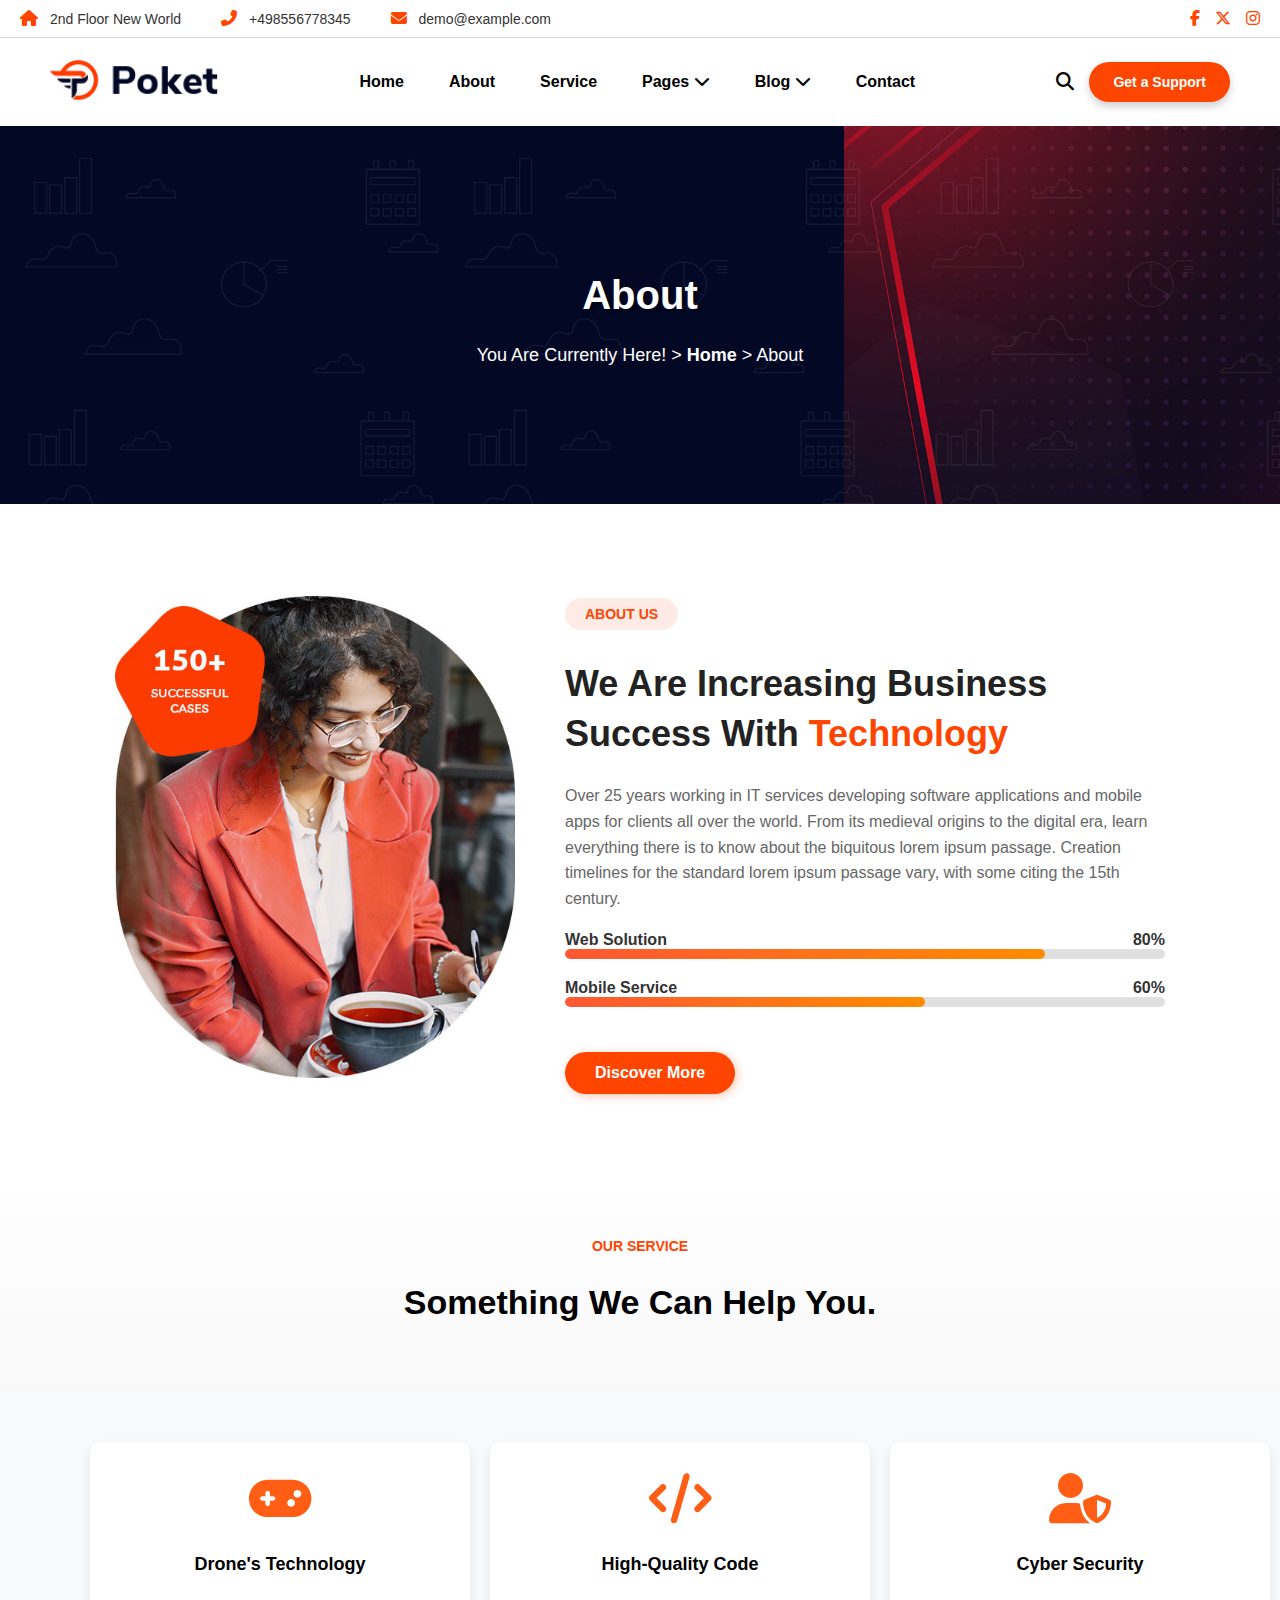
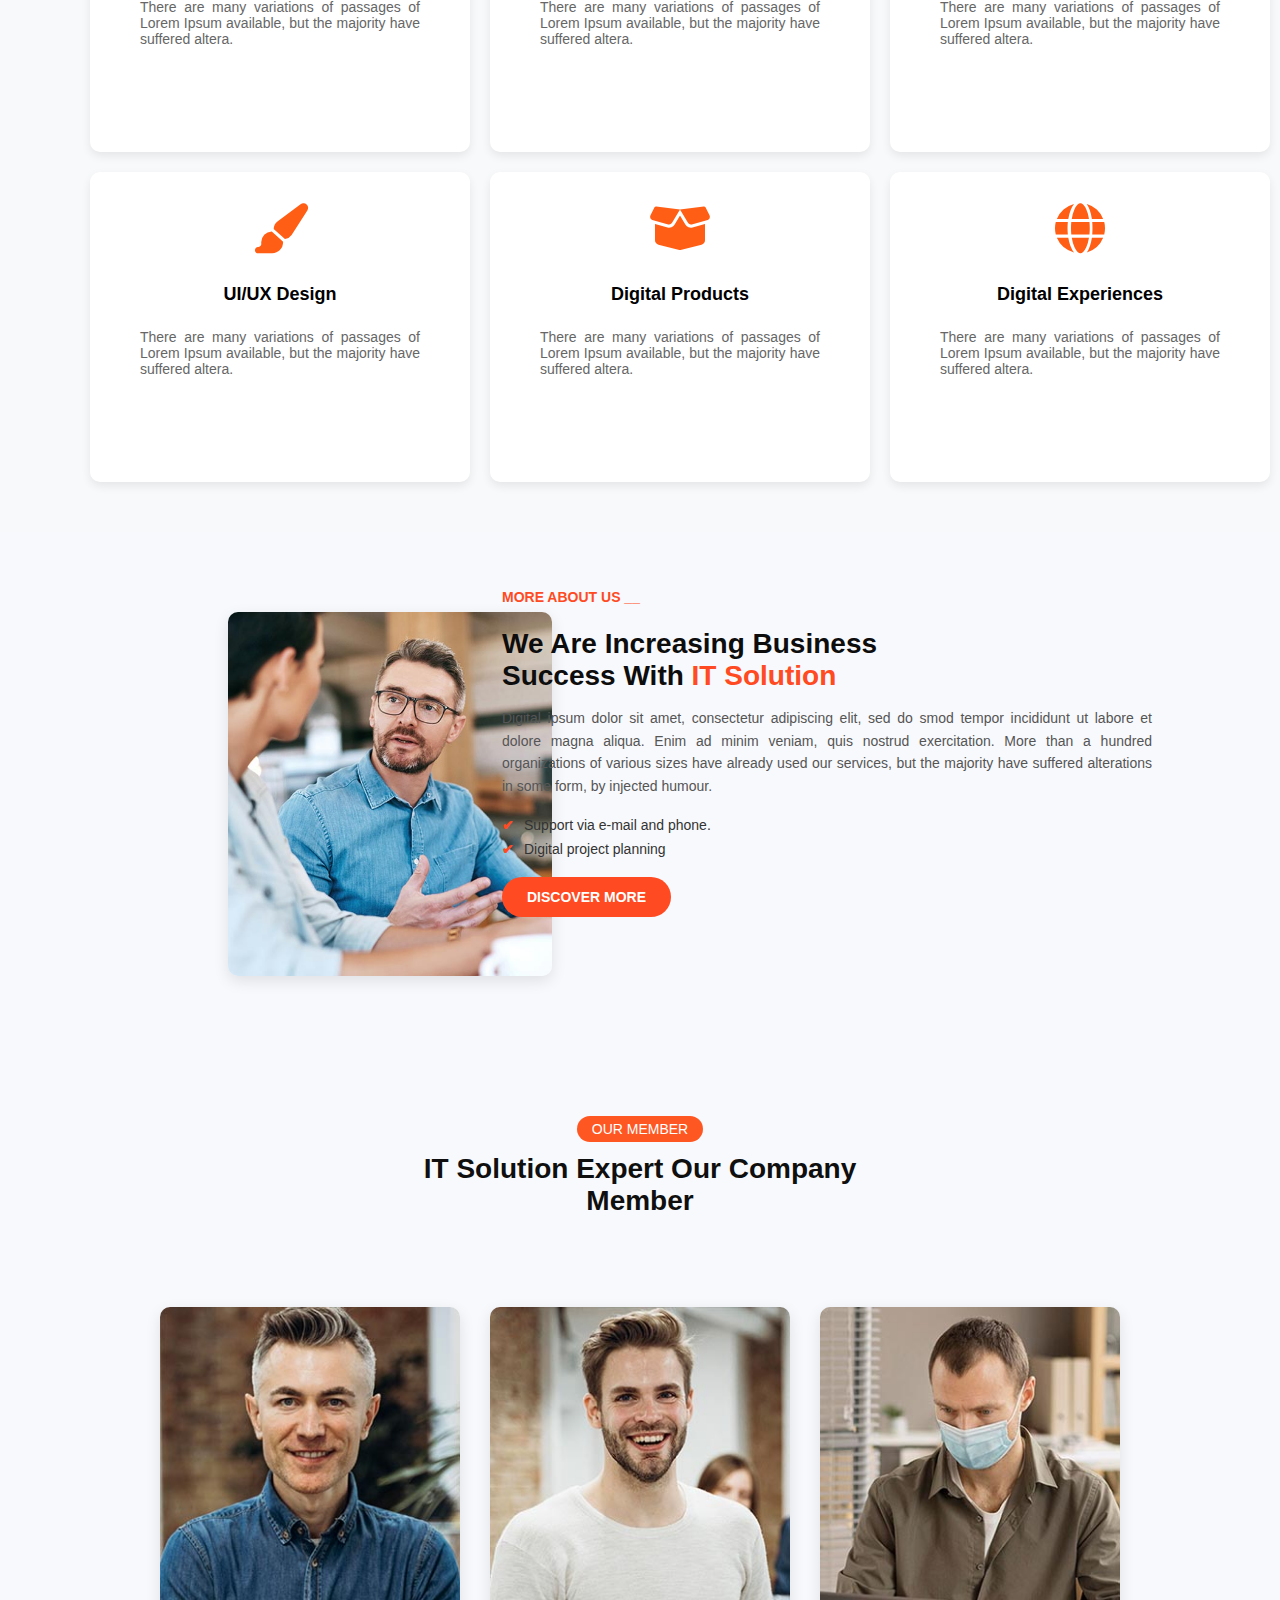
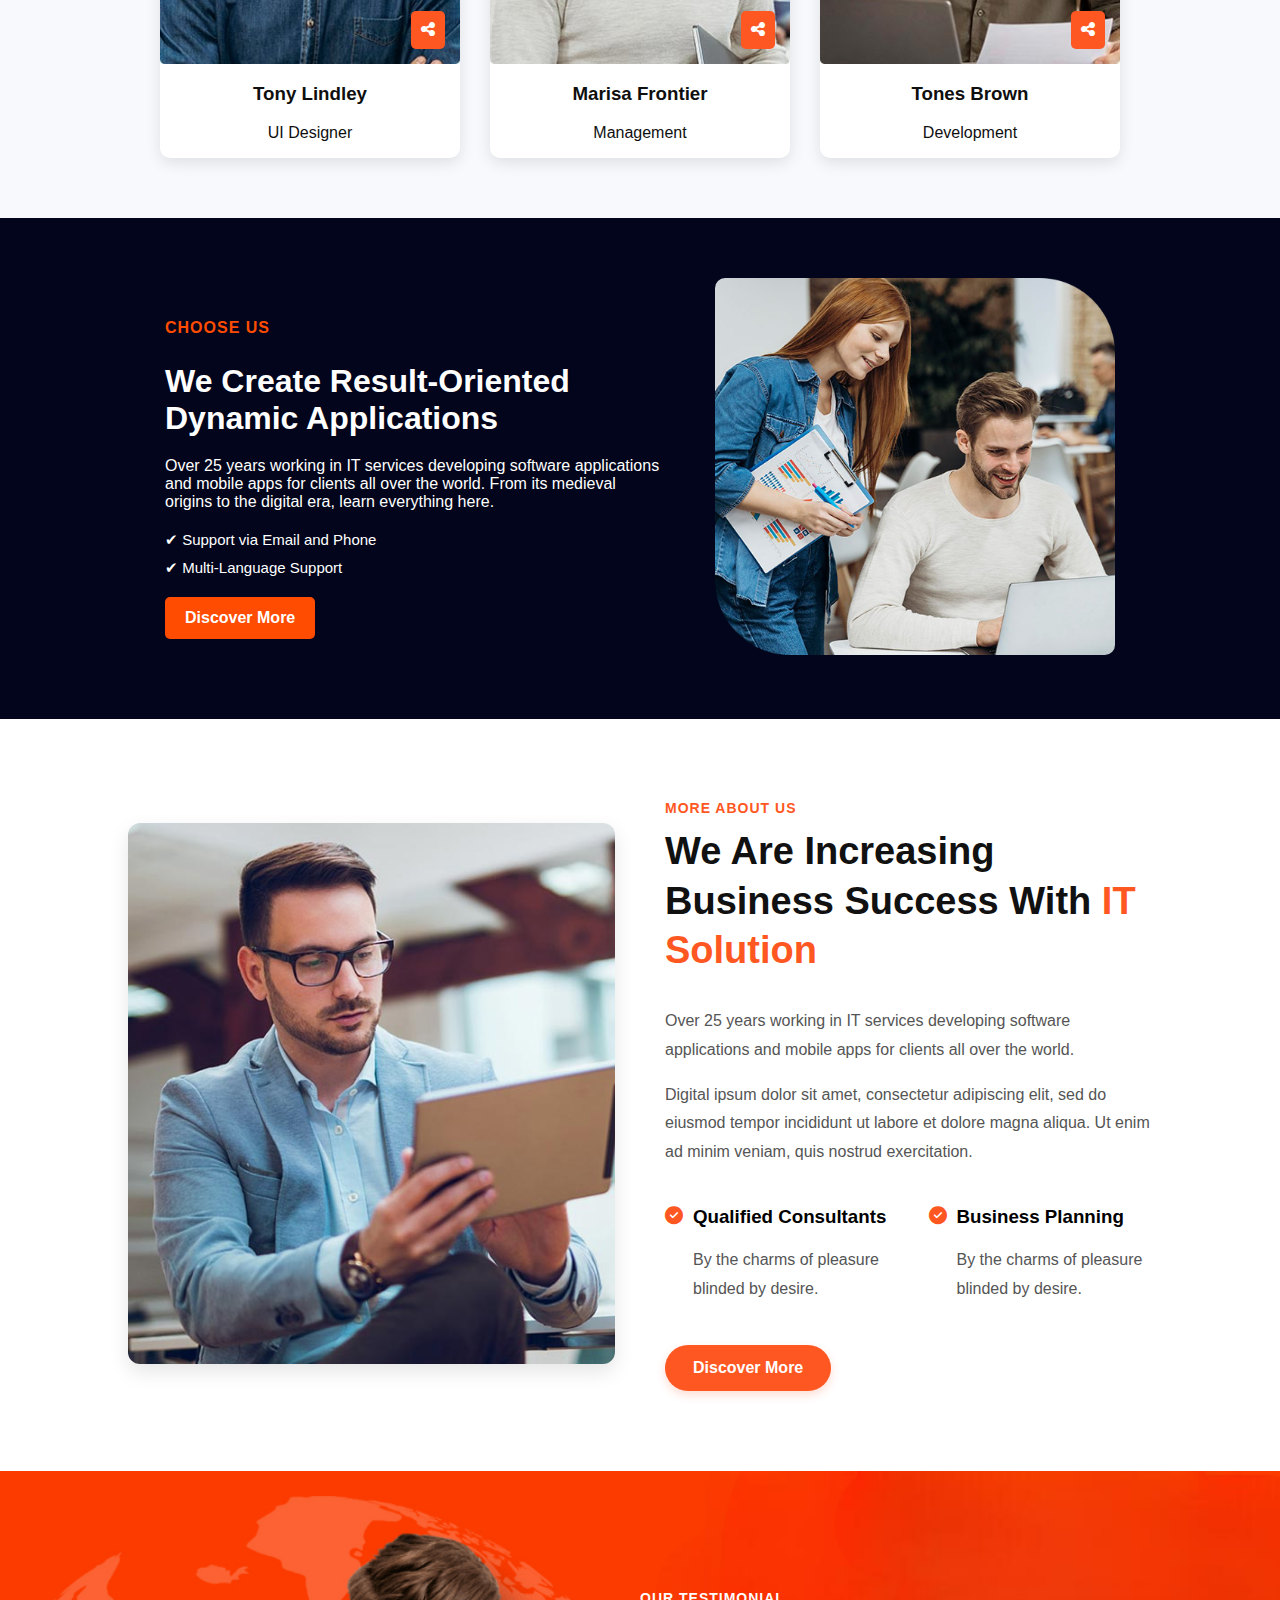
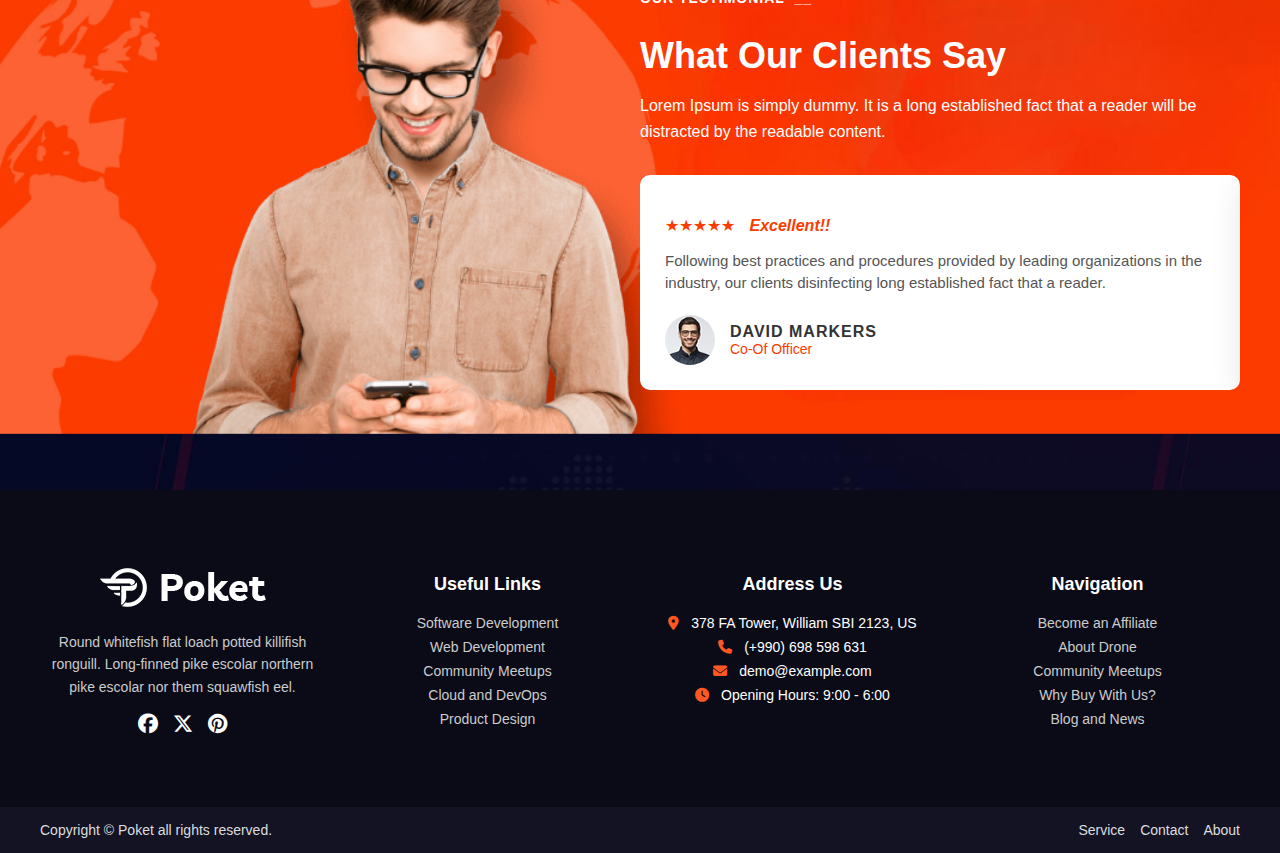
<file: html/about.html>
<!DOCTYPE html>
<html lang="en">

<head>
    <meta charset="UTF-8">
    <meta name="viewport" content="width=device-width, initial-scale=1.0">
    <title>About Section</title>
    <!-- Font Awesome -->
    <link rel="stylesheet" href="https://cdnjs.cloudflare.com/ajax/libs/font-awesome/6.4.2/css/all.min.css">

    <!-- CSS -->
    <link rel="stylesheet" href="../css/about.css">

    <link rel="icon" href="https://themexbd.com/poket/itsolution/wp-content/uploads/2021/10/poket-favi.png"
        sizes="32x32">


</head>

<body>
    <!-- Top Bar -->
    <div class="top-bar">
        <div class="contact-info">
            <span><i class="fas fa-home"></i> 2nd Floor New World</span>
            <span><i class="fas fa-phone-alt"></i> +498556778345</span>
            <span><i class="fas fa-envelope"></i> demo@example.com</span>
        </div>

        <div class="social-icons">
            <a href="#" aria-label="Facebook"><i class="fab fa-facebook-f"></i></a>
            <a href="#" aria-label="Twitter"><i class="fab fa-x-twitter"></i></a>
            <a href="#" aria-label="Instagram"><i class="fab fa-instagram"></i></a>
        </div>
    </div>

    <!-- Navigation Bar -->
    <nav class="navbar">
        <div class="logo">
            <img src="../images/logo.png" alt="Poket Logo">
        </div>
        <ul class="nav-links">
            <li><a href="/First_Web_page/index.html">Home</a></li>
            <li><a href="../html/about.html">About</a></li>
            <li><a href="../html/service.html">Service</a></li>
            <li class="dropdown">
                <a href="#" class="dropbtn">Pages <i class="fas fa-chevron-down"></i></a>
                <ul class="dropdown-menu">
                    <li><a href="../html/client.html">Our Clients</a></li>
                    <li><a href="../html/pricing.html">Pricing</a></li>
                    <li><a href="../html/team.html">Team</a></li>
                    <li><a href="../html/faq.html">FAQ Page</a></li>
                    <li><a href="../html/singleservices.html">Single Service</a></li>
                </ul>
            </li>
            <li class="dropdown">
                <a href="#" class="dropbutn">Blog <i class="fas fa-chevron-down"></i></a>
                <ul class="dropdown-menu">
                    <li><a href="../html/blog.html">Blog Grid</a></li>
                    <li><a href="../html/blog Left Sidebar.html">Blog Left Sidebar</a></li>
                    <li><a href="../html/blog Right Sidebar.html">Blog Right Sidebar</a></li>
                </ul>
            </li>
            <li><a href="../html/contact.html">Contact</a></li>
        </ul>

        <div class="search-support">
            <i class="fas fa-search"></i>
            <button class="support-btn">Get a Support</button>
            <!-- Menu Icon -->
            <div class="menu-icon" onclick="toggleMenu()">
                <i class="fas fa-bars"></i>
            </div>
        </div>
    </nav>

    <!-- Mobile Menu -->


    <!-- Overlay -->
    <div class="overlay" id="overlay" onclick="toggleMenu()"></div>

    <!-- Sidebar Menu -->
    <div class="menu" id="menu">
        <div class="menu-header">
            <img src="../images/logo.png" alt="Poket Logo">
            <i class="fas fa-times" onclick="toggleMenu()"></i>
        </div>
        <ul>
            <li class="menu-item"><a href="/First_Web_page/index.html">Home</a></li>
            <li class="menu-item"><a href="../html/about.html">About</a></li>
            <li class="menu-item"><a href="../html/service.html">Service</a></li>
            <li class="menu-item" onclick="toggleSubMenu('pages-submenu1', this)">
                Pages <i class="fas fa-plus"></i>
            </li>
            <ul class="submenu" id="pages-submenu1">
                <li class="menu-item"><a href="../html/client.html">Our Clients</a></li>
                <li class="menu-item"><a href="../html/pricing.html">Pricing</a></li>
                <li class="menu-item"><a href="../html/team.html">Team</a></li>
                <li class="menu-item"><a href="../html/faq.html">FAQ Page</a></li>
                <li class="menu-item"><a href="../html/singleservices.html">Single Service</a></li>
            </ul>
            <li class="menu-item" onclick="toggleSubMenu('blog-submenu', this)">
                Blog <i class="fas fa-plus"></i>
            </li>
            <ul class="submenu" id="blog-submenu">
                <li class="menu-item"><a href="../html/blog.html">Blog Grid</a></li>
                <li class="menu-item"><a href="../html/blog Left Sidebar.html">Blog Left Sidebar</a></li>
                <li class="menu-item"><a href="../html/blog Right Sidebar.html">Blog Right Sidebar</a></li>
            </ul>
            <li class="menu-item"><a href="../html/contact.html">Contact</a></li>

    </div>



    <section class="hero-section">
        <div class="hero-content">
            <h1>About</h1>
            <p>You Are Currently Here! > <a href="/First_Web_page/index.html">Home</a> > About</p>
        </div>
    </section>

    <!-- About Section -->
    <section class="about-section">
        <div class="about-content">

            <!-- Image Section -->
            <div class="image-container">
                <img src="../images/about.jpg" alt="About Image">
            </div>

            <!-- Text Section -->
            <div class="text-container">
                <h3 class="about-us">ABOUT US</h3>
                <h1>We Are Increasing Business Success With <span>Technology</span></h1>
                <p>Over 25 years working in IT services developing software applications and mobile apps for clients all
                    over the world. From its medieval origins to the digital era, learn everything there is to know
                    about the biquitous lorem ipsum passage. Creation timelines for the standard lorem ipsum passage
                    vary, with some citing the 15th century.</p>

                <!-- Progress Bar 1 -->
                <div class="progress-bar">
                    <div class="label">
                        <strong>Web Solution</strong>
                        <span class="percentage">80%</span>
                    </div>
                    <div class="bar">
                        <div class="fill" style="width: 80%;"></div>
                    </div>
                </div>

                <!-- Progress Bar 2 -->
                <div class="progress-bar">
                    <div class="label">
                        <strong>Mobile Service</strong>
                        <span class="percentage">60%</span>
                    </div>
                    <div class="bar">
                        <div class="fill" style="width: 60%;"></div>
                    </div>
                </div>

                <!-- Call to Action -->
                <a href="#" class="discover-btn">Discover More</a>
            </div>

        </div>
    </section>


    <section class="service-section">
        <p class="service-label">OUR SERVICE</p>
        <h2 class="service-heading">Something We Can Help You.</h2>
    </section>

    <section class="services">
        <div class="services-container">
            <div class="service-card">
                <i class="fa-solid fa-gamepad"></i> <!-- Drone icon -->
                <h3>Drone's Technology</h3>
                <p>There are many variations of passages of Lorem Ipsum available, but the majority have suffered
                    altera.</p>
                <img src="../images/s1.jpg" alt="Team Working">
            </div>
            <div class="service-card">
                <i class="fas fa-code"></i> <!-- Code icon -->
                <h3>High-Quality Code</h3>
                <p>There are many variations of passages of Lorem Ipsum available, but the majority have suffered
                    altera.</p>
                <img src="../images/s1.jpg" alt="Team Working">
            </div>
            <div class="service-card">
                <i class="fas fa-user-shield"></i> <!-- Cyber security icon -->
                <h3>Cyber Security</h3>
                <p>There are many variations of passages of Lorem Ipsum available, but the majority have suffered
                    altera.</p>
                <img src="../images/s1.jpg" alt="Team Working">
            </div>
            <div class="service-card">
                <i class="fas fa-paint-brush"></i> <!-- UI/UX icon -->
                <h3>UI/UX Design</h3>
                <p>There are many variations of passages of Lorem Ipsum available, but the majority have suffered
                    altera.</p>
                <img src="../images/s1.jpg" alt="Team Working">
            </div>
            <div class="service-card">
                <i class="fas fa-box-open"></i> <!-- Digital product icon -->
                <h3>Digital Products</h3>
                <p>There are many variations of passages of Lorem Ipsum available, but the majority have suffered
                    altera.</p>
                <img src="../images/s1.jpg" alt="Team Working">
            </div>
            <div class="service-card">
                <i class="fas fa-globe"></i> <!-- Digital experience icon -->
                <h3>Digital Experiences</h3>
                <p>There are many variations of passages of Lorem Ipsum available, but the majority have suffered
                    altera.</p>
                <img src="../images/s1.jpg" alt="Team Working">
            </div>
        </div>
    </section>

    <!-- More About US Section Starts -->
    <section class="moreabout-section">
        <div class="moreabout-container">
            <div class="moreabout-image">
                <img src="../images/about-03.jpg" alt="Business Discussion">
            </div>
            <div class="moreabout-content">
                <p class="moreabout-tag">More About Us __</p>
                <h2>We Are Increasing Business <br>Success With <span class="moreabout-highlight">IT Solution</span>
                </h2>
                <p class="moreabout-text">
                    Digital ipsum dolor sit amet, consectetur adipiscing elit, sed do smod tempor
                    incididunt ut labore et dolore magna aliqua. Enim ad minim veniam, quis nostrud
                    exercitation. More than a hundred organizations of various sizes have already used
                    our services, but the majority have suffered alterations in some form, by injected humour.
                </p>
                <ul class="moreabout-list">
                    <li> Support via e-mail and phone.</li>
                    <li> Digital project planning</li>
                </ul>
                <a href="#" class="moreabout-button">Discover More</a>
            </div>
        </div>
    </section>



    <!-- Our Member Section -->
    <section class="team-section-our-member">
        <div class="container">
            <div class="team-section-title">
                <span>OUR MEMBER</span>
                <h2>IT Solution Expert Our Company <br> Member</h2>
            </div>
            <div class="team-section-member-grid">
                <div class="team-section-member-card">
                    <div class="team-section-image-container">
                        <img src="../images/team-01.jpg" alt="Tony Lindley">
                        <div class="team-section-share-container">
                            <div class="team-section-share-btn">
                                <i class="fas fa-share-alt"></i>
                            </div>
                            <div class="team-section-social-icons">
                                <a href="#"><i class="fab fa-facebook-f"></i></a>
                                <a href="#"><i class="fab fa-twitter"></i></a>
                                <a href="#"><i class="fab fa-linkedin-in"></i></a>
                            </div>
                        </div>
                    </div>
                    <div class="team-section-member-info">
                        <h3>Tony Lindley</h3>
                        <p>UI Designer</p>
                    </div>
                </div>
                <div class="team-section-member-card">
                    <div class="team-section-image-container">
                        <img src="../images/team-02.jpg" alt="Tony Lindley">
                        <div class="team-section-share-container">
                            <div class="team-section-share-btn">
                                <i class="fas fa-share-alt"></i>
                            </div>
                            <div class="team-section-social-icons">
                                <a href="#"><i class="fab fa-facebook-f"></i></a>
                                <a href="#"><i class="fab fa-twitter"></i></a>
                                <a href="#"><i class="fab fa-linkedin-in"></i></a>
                            </div>
                        </div>
                    </div>
                    <div class="team-section-member-info">
                        <h3>Marisa Frontier</h3>
                        <p>Management</p>
                    </div>
                </div>
                <div class="team-section-member-card">
                    <div class="team-section-image-container">
                        <img src="../images/team-03.jpg" alt="Tony Lindley">
                        <div class="team-section-share-container">
                            <div class="team-section-share-btn">
                                <i class="fas fa-share-alt"></i>
                            </div>
                            <div class="team-section-social-icons">
                                <a href="#"><i class="fab fa-facebook-f"></i></a>
                                <a href="#"><i class="fab fa-twitter"></i></a>
                                <a href="#"><i class="fab fa-linkedin-in"></i></a>
                            </div>
                        </div>
                    </div>
                    <div class="team-section-member-info">
                        <h3>Tones Brown</h3>
                        <p>Development</p>
                    </div>
                </div>
            </div>
        </div>
    </section>



    <!-- Dynamic App Section Starts -->
    <section class="dynamic-app-section">
        <div class="dynamic-app-container">
            <div class="dynamic-app-content">
                <h4>Choose Us</h4>
                <h2>We Create Result-Oriented <br> Dynamic Applications</h2>
                <p>Over 25 years working in IT services developing software applications and mobile apps for clients all
                    over the world. From its medieval origins to the digital era, learn everything here.</p>
                <ul>
                    <li>&#10004; Support via Email and Phone</li>
                    <li>&#10004; Multi-Language Support</li>
                </ul>
                <a href="#" class="btn">Discover More</a>
            </div>
            <div class="dynamic-app-image">
                <img src="../images/choose-thumb.png" alt="Team Working">
            </div>
        </div>
    </section>


    <!-- Our More US 2 Section Stats -->
    <section class="moreabout2">
        <div class="container">
            <div class="content-wrapper">
                <!-- Image Section -->
                <div class="image-box">
                    <img src="../images/about-02.jpg" alt="Business Professional">
                </div>

                <!-- Text Section -->
                <div class="text-box">
                    <span class="section-tag">MORE ABOUT US</span>
                    <h2>We Are Increasing Business Success With <span class="highlight">IT Solution</span></h2>
                    <p>Over 25 years working in IT services developing software applications and mobile apps for clients
                        all over the world.</p>
                    <p>Digital ipsum dolor sit amet, consectetur adipiscing elit, sed do eiusmod tempor incididunt ut
                        labore et dolore magna aliqua. Ut enim ad minim veniam, quis nostrud exercitation.</p>

                    <div class="features">
                        <div class="feature-item">
                            <i class="fas fa-check-circle"></i>
                            <div>
                                <h3>Qualified Consultants</h3>
                                <p>By the charms of pleasure blinded by desire.</p>
                            </div>
                        </div>
                        <div class="feature-item">
                            <i class="fas fa-check-circle"></i>
                            <div>
                                <h3>Business Planning</h3>
                                <p>By the charms of pleasure blinded by desire.</p>
                            </div>
                        </div>
                    </div>

                    <a href="#" class="cta-button">Discover More</a>
                </div>
            </div>
        </div>
    </section>


    <section class="testimonial-section">
        <div class="content-wrapper">
            <div class="testimonial-content">
                <h4>OUR TESTIMONIAL <span>__</span></h4>
                <h2>What Our Clients Say</h2>
                <p class="desc">
                    Lorem Ipsum is simply dummy. It is a long established fact that a reader will be distracted by the
                    readable content.
                </p>
                <div class="testimonial-carousel">
                    <div class="carousel-track">
                        <div class="testimonial-card">
                            <p class="rating">
                                <span class="stars">★★★★★</span> <span class="comment">Excellent!!</span>
                            </p>
                            <p class="message">
                                Following best practices and procedures provided by leading organizations in the industry,
                                our
                                clients disinfecting long established fact that a reader.
                            </p>
                            <div class="user">
                                <img src="../images/t1.png" alt="Martha Alex" class="profile-pic">
                                <div class="info">
                                    <h4>David Markers</h4>
                                    <p>Co-Of Officer</p>
                                </div>
                            </div>
                        </div>
                        <div class="testimonial-card">
                            <p class="rating">
                                <span class="stars">★★★★★</span> <span class="comment">Excellent!!</span>
                            </p>
                            <p class="message">
                                Following best practices and procedures provided by leading organizations in the industry,
                                our
                                clients disinfecting long established fact that a reader.
                            </p>
                            <div class="user">
                                <img src="../images/t2.png" alt="Martha Alex" class="profile-pic">
                                <div class="info">
                                    <h4>Martha Alex</h4>
                                    <p>Manager</p>
                                </div>
                            </div>
                        </div>
                    </div>
                </div>
            </div>
        </div>
    </section>
      

    <footer class="unique-footer">
        <div class="unique-container">
            <div class="unique-footer-content">
                <!-- Logo & Description -->
                <div class="unique-footer-column">
                    <h3 class="unique-footer-logo">
                        <img src="../images/logo-1.png" alt="Poket Logo">
                    </h3>
                    <p class="unique-footer-description">
                        Round whitefish flat loach potted killifish ronguill. Long-finned pike escolar northern pike
                        escolar nor them squawfish eel.
                    </p>
                    <div class="unique-social-icons">
                        <a href="#"><i class="fab fa-facebook"></i></a>
                        <a href="#"><i class="fab fa-x-twitter"></i></a>
                        <a href="#"><i class="fab fa-pinterest"></i></a>
                    </div>
                </div>

                <!-- Useful Links -->
                <div class="unique-footer-column">
                    <h4>Useful Links</h4>
                    <ul>
                        <li><a href="#">Software Development</a></li>
                        <li><a href="#">Web Development</a></li>
                        <li><a href="#">Community Meetups</a></li>
                        <li><a href="#">Cloud and DevOps</a></li>
                        <li><a href="#">Product Design</a></li>
                    </ul>
                </div>

                <!-- Address Section -->
                <div class="unique-footer-column">
                    <h4>Address Us</h4>
                    <ul>
                        <li><i class="fas fa-map-marker-alt"></i> 378 FA Tower, William SBI 2123, US</li>
                        <li><i class="fas fa-phone"></i> (+990) 698 598 631</li>
                        <li><i class="fas fa-envelope"></i> demo@example.com</li>
                        <li><i class="fas fa-clock"></i> Opening Hours: 9:00 - 6:00</li>
                    </ul>
                </div>

                <!-- Navigation -->
                <div class="unique-footer-column">
                    <h4>Navigation</h4>
                    <ul>
                        <li><a href="#">Become an Affiliate</a></li>
                        <li><a href="#">About Drone</a></li>
                        <li><a href="#">Community Meetups</a></li>
                        <li><a href="#">Why Buy With Us?</a></li>
                        <li><a href="#">Blog and News</a></li>
                    </ul>
                </div>
            </div>
        </div>
    </footer>

    <footer class="unique-copyright-footer">
        <div class="unique-container">
            <p class="unique-copyright-text">Copyright © Poket all rights reserved.</p>
            <ul class="unique-footer-links">
                <li><a href="../html/service.html">Service</a></li>
                <li><a href="../html/contact.html">Contact</a></li>
                <li><a href="../html/about.html">About</a></li>
            </ul>
        </div>
    </footer>
    <!-- JavaScript -->
    <script src="../javascript/about.js"></script>
</body>

</html>
</file>
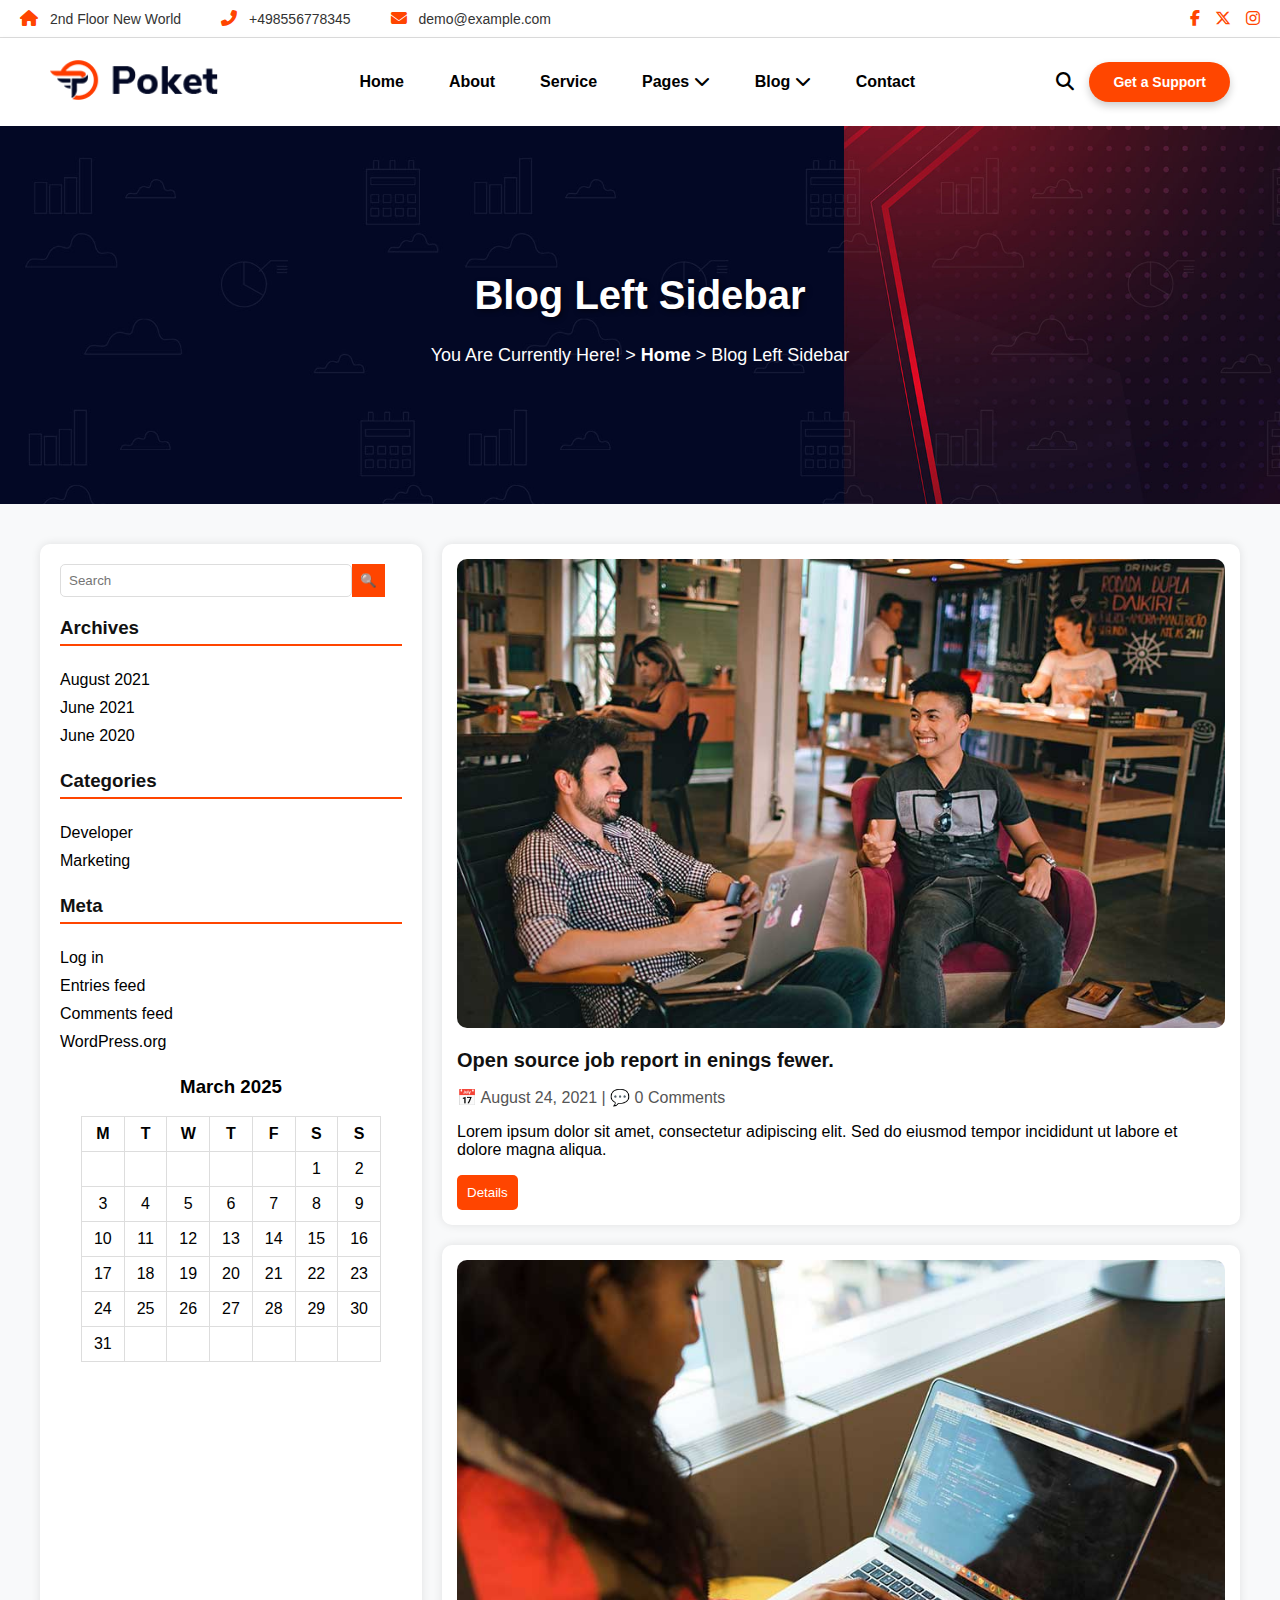
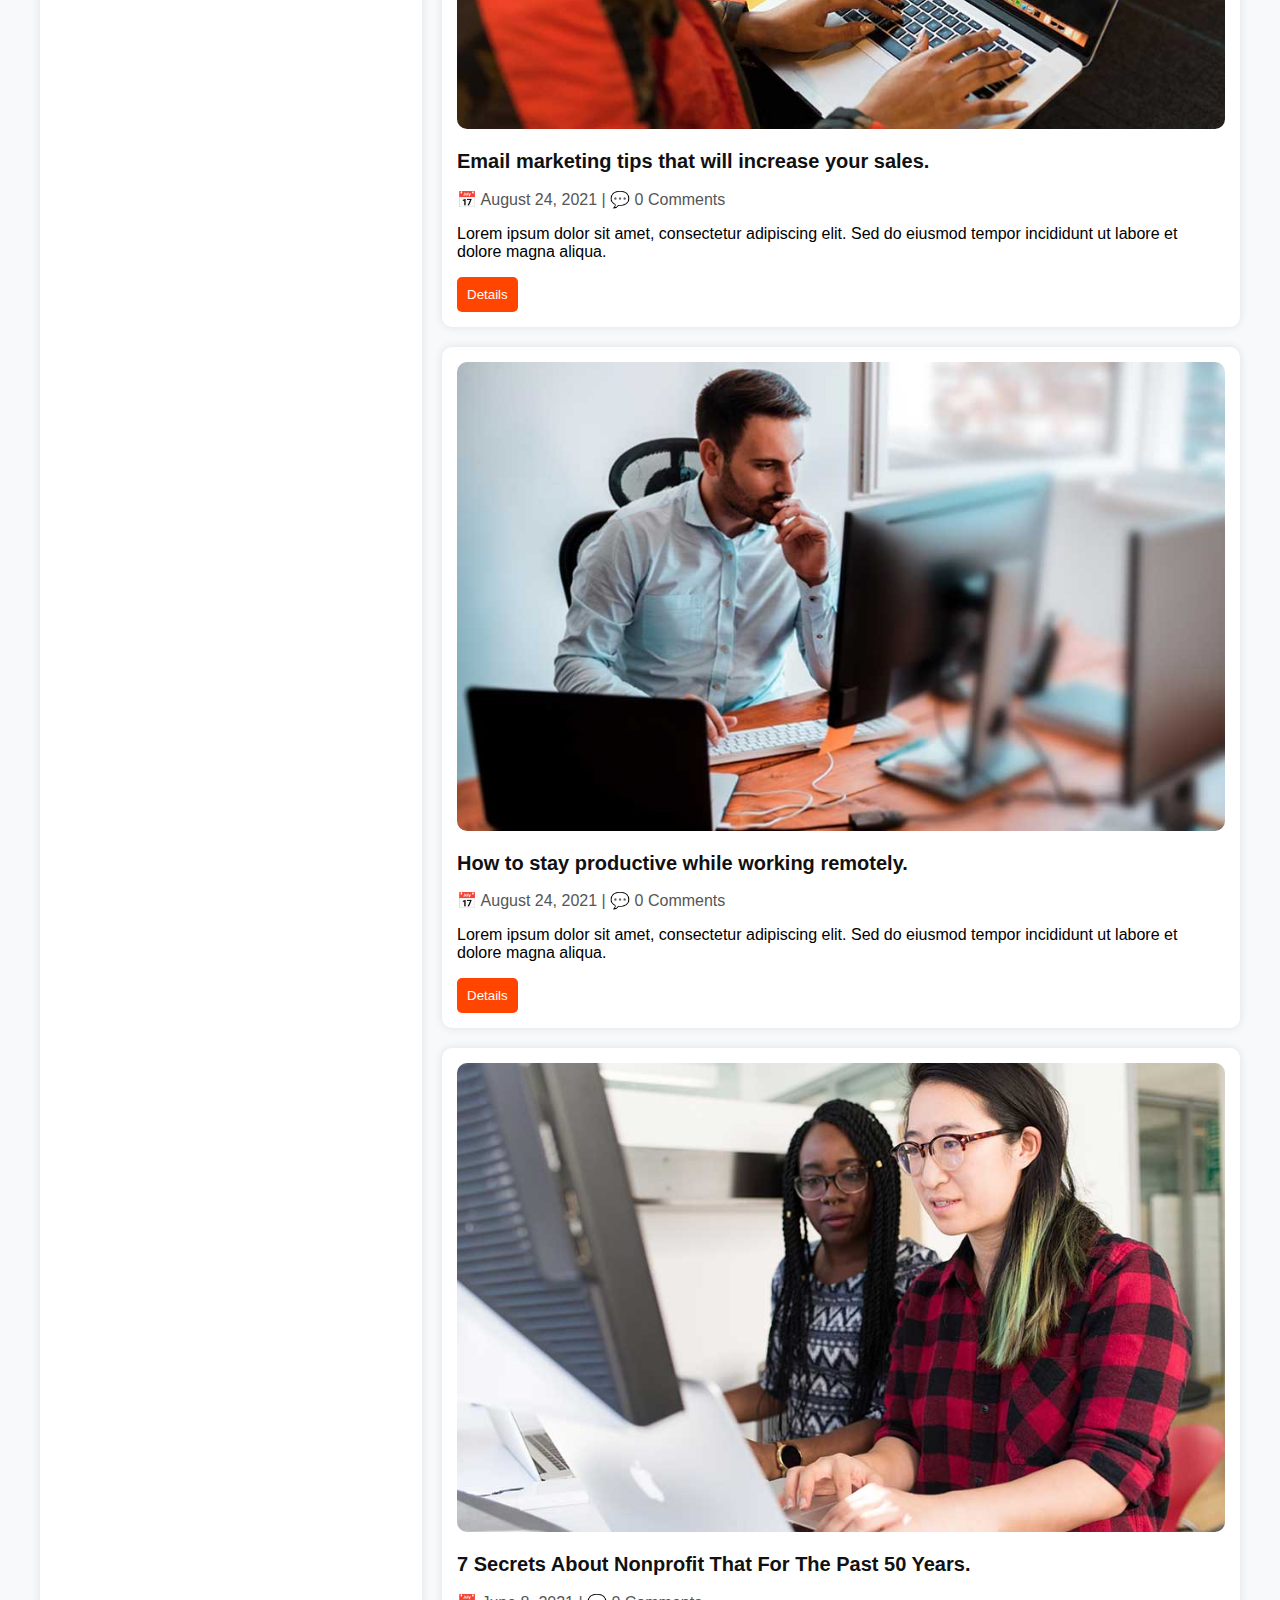
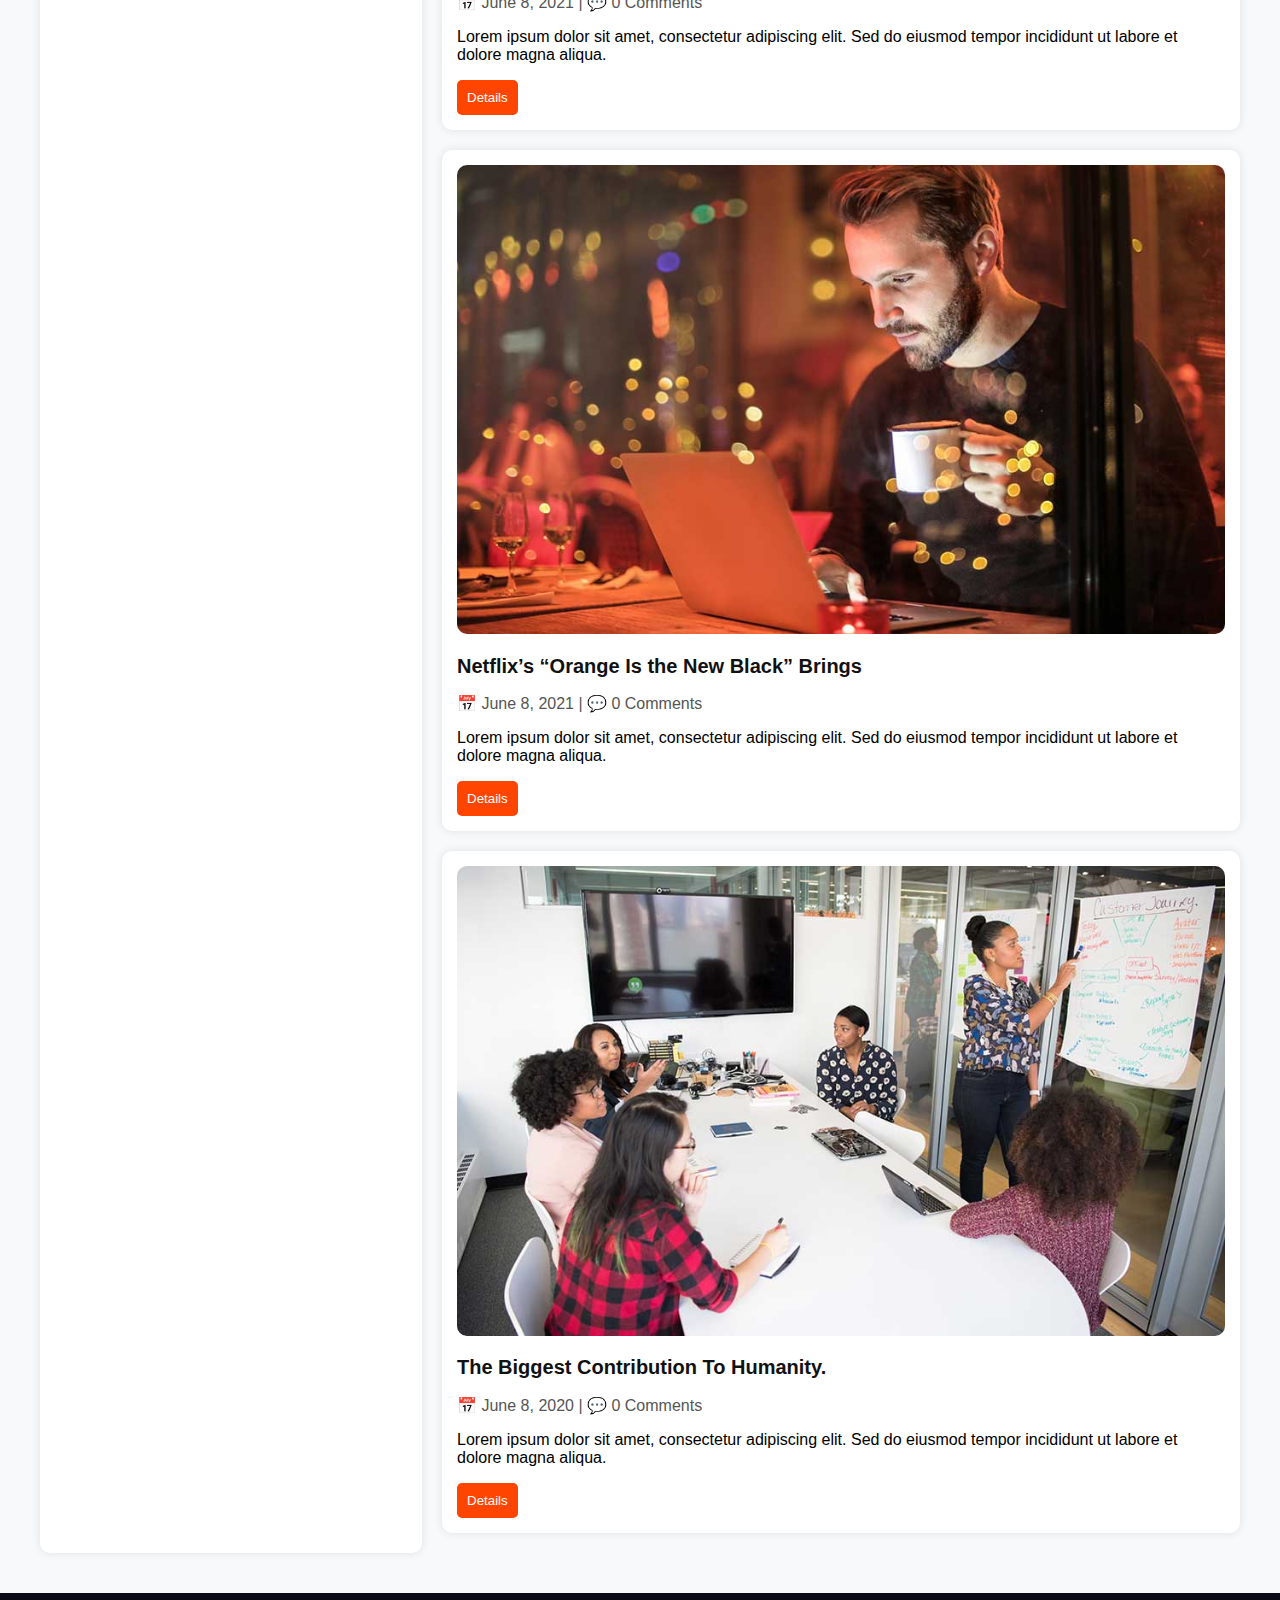
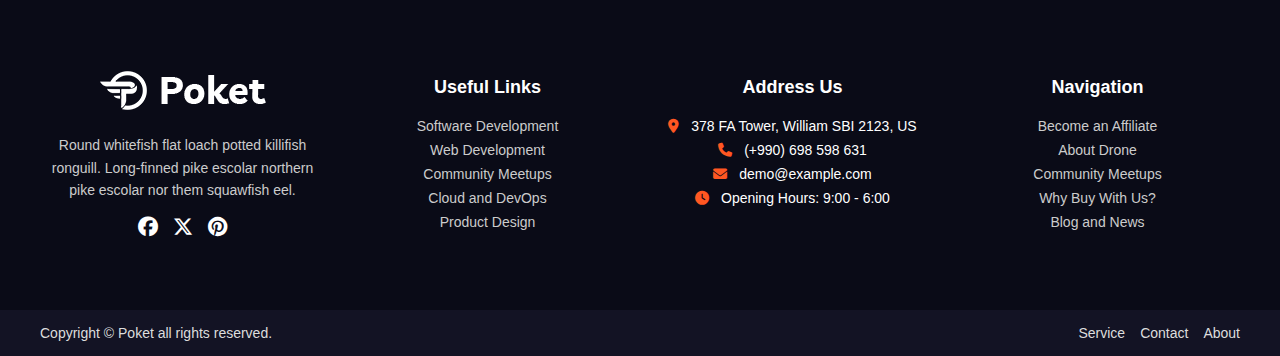
<file: html/blog Left Sidebar.html>
<!DOCTYPE html>
<html lang="en">

<head>
    <meta charset="UTF-8">
    <meta name="viewport" content="width=device-width, initial-scale=1.0">
    <!-- Font Awesome -->
    <link rel="stylesheet" href="https://cdnjs.cloudflare.com/ajax/libs/font-awesome/6.4.2/css/all.min.css">

    <link rel="icon" href="https://themexbd.com/poket/itsolution/wp-content/uploads/2021/10/poket-favi.png"
        sizes="32x32">

    <!-- Custom CSS -->
    <link rel="stylesheet" href="../css/blog left.css">

    <title>Blog Left Sidebar -Pocket</title>

</head>

<body>


    <!-- Top Bar -->
    <div class="top-bar">
        <div class="contact-info">
            <span><i class="fas fa-home"></i> 2nd Floor New World</span>
            <span><i class="fas fa-phone-alt"></i> +498556778345</span>
            <span><i class="fas fa-envelope"></i> demo@example.com</span>
        </div>

        <div class="social-icons">
            <a href="#" aria-label="Facebook"><i class="fab fa-facebook-f"></i></a>
            <a href="#" aria-label="Twitter"><i class="fab fa-x-twitter"></i></a>
            <a href="#" aria-label="Instagram"><i class="fab fa-instagram"></i></a>
        </div>
    </div>

    <!-- Navigation Bar -->
    <nav class="navbar">
        <div class="logo">
            <img src="../images/logo.png" alt="Poket Logo">
        </div>
        <ul class="nav-links">
            <li><a href="/First_Web_page/index.html">Home</a></li>
            <li><a href="../html/about.html">About</a></li>
            <li><a href="../html/service.html">Service</a></li>
            <li class="dropdown">
                <a href="#" class="dropbtn">Pages <i class="fas fa-chevron-down"></i></a>
                <ul class="dropdown-menu">
                    <li><a href="../html/client.html">Our Clients</a></li>
                    <li><a href="../html/pricing.html">Pricing</a></li>
                    <li><a href="../html/team.html">Team</a></li>
                    <li><a href="../html/faq.html">FAQ Page</a></li>
                    <li><a href="../html/singleservices.html">Single Service</a></li>
                </ul>
            </li>
            <li class="dropdown">
                <a href="#" class="dropbutn">Blog <i class="fas fa-chevron-down"></i></a>
                <ul class="dropdown-menu">
                    <li><a href="../html/blog.html">Blog Grid</a></li>
                    <li><a href="../html/blog Left Sidebar.html">Blog Left Sidebar</a></li>
                    <li><a href="../html/blog Right Sidebar.html">Blog Right Sidebar</a></li>
                </ul>
            </li>
            <li><a href="../html/contact.html">Contact</a></li>
        </ul>

        <div class="search-support">
            <i class="fas fa-search"></i>
            <button class="support-btn">Get a Support</button>
            <!-- Menu Icon -->
            <div class="menu-icon" onclick="toggleMenu()">
                <i class="fas fa-bars"></i>
            </div>
        </div>
    </nav>

    <!-- Mobile Menu -->


    <!-- Overlay -->
    <div class="overlay" id="overlay" onclick="toggleMenu()"></div>

    <!-- Sidebar Menu -->
    <div class="menu" id="menu">
        <div class="menu-header">
            <img src="../images/logo.png" alt="Poket Logo">
            <i class="fas fa-times" onclick="toggleMenu()"></i>
        </div>
        <ul>
            <li class="menu-item"><a href="/First_Web_page/index.html">Home</a></li>
            <li class="menu-item"><a href="../html/about.html">About</a></li>
            <li class="menu-item"><a href="../html/service.html">Service</a></li>
            <li class="menu-item" onclick="toggleSubMenu('pages-submenu1', this)">
                Pages <i class="fas fa-plus"></i>
            </li>
            <ul class="submenu" id="pages-submenu1">
                <li class="menu-item"><a href="../html/client.html">Our Clients</a></li>
                <li class="menu-item"><a href="../html/pricing.html">Pricing</a></li>
                <li class="menu-item"><a href="../html/team.html">Team</a></li>
                <li class="menu-item"><a href="../html/faq.html">FAQ Page</a></li>
                <li class="menu-item"><a href="../html/singleservices.html">Single Service</a></li>
            </ul>
            <li class="menu-item" onclick="toggleSubMenu('blog-submenu', this)">
                Blog <i class="fas fa-plus"></i>
            </li>
            <ul class="submenu" id="blog-submenu">
                <li class="menu-item"><a href="../html/blog.html">Blog Grid</a></li>
                <li class="menu-item"><a href="../html/blog Left Sidebar.html">Blog Left Sidebar</a></li>
                <li class="menu-item"><a href="../html/blog Right Sidebar.html">Blog Right Sidebar</a></li>
            </ul>
            <li class="menu-item"><a href="../html/contact.html">Contact</a></li>

    </div>



    <section class="hero-section">
        <div class="hero-content">
            <h1>Blog Left Sidebar</h1>
            <p>You Are Currently Here! > <a href="/First_Web_page/index.html">Home</a> > Blog Left Sidebar</p>
        </div>
    </section>







    <div class="container">
        <!-- Sidebar -->
        <aside class="sidebar">
            <div class="search-box">
                <input type="text" placeholder="Search">
                <button>🔍</button>
            </div>

            <div class="widget">
                <h3>Archives</h3>
                <ul>
                    <li>August 2021</li>
                    <li>June 2021</li>
                    <li>June 2020</li>
                </ul>
            </div>

            <div class="widget">
                <h3>Categories</h3>
                <ul>
                    <li>Developer</li>
                    <li>Marketing</li>
                </ul>
            </div>

            <div class="widget">
                <h3>Meta</h3>
                <ul>
                    <li>Log in</li>
                    <li>Entries feed</li>
                    <li>Comments feed</li>
                    <li>WordPress.org</li>
                </ul>
            </div>

            <div class="calendar">
                <h3 id="month-title"></h3>
                <table id="calendar-table">
                    <thead>
                        <tr>
                            <th>M</th>
                            <th>T</th>
                            <th>W</th>
                            <th>T</th>
                            <th>F</th>
                            <th>S</th>
                            <th>S</th>
                        </tr>
                    </thead>
                    <tbody id="calendar-body">
                        <!-- JS will populate this -->
                    </tbody>
                </table>
            </div>
        </aside>

        <!-- Main Content -->
        <main class="content">
            <div class="post">
                <img src="../images/blog1.jpg" alt="Blog Image">
                <div class="post-details">
                    <h2>Open source job report in enings fewer.</h2>
                    <p class="date">📅 August 24, 2021 | 💬 0 Comments</p>
                    <p>Lorem ipsum dolor sit amet, consectetur adipiscing elit. Sed do eiusmod tempor incididunt ut
                        labore et dolore magna aliqua.</p>
                    <button class="details-btn">Details</button>
                </div>
            </div>

            <div class="post">
                <img src="../images/blog2.jpg" alt="Blog Image">
                <div class="post-details">
                    <h2>Email marketing tips that will increase your sales.</h2>
                    <p class="date">📅 August 24, 2021 | 💬 0 Comments</p>
                    <p>Lorem ipsum dolor sit amet, consectetur adipiscing elit. Sed do eiusmod tempor incididunt ut
                        labore et dolore magna aliqua.</p>
                    <button class="details-btn">Details</button>
                </div>
            </div>

            <div class="post">
                <img src="../images/blog5.jpg" alt="Blog Image">
                <div class="post-details">
                    <h2>How to stay productive while working remotely.</h2>
                    <p class="date">📅 August 24, 2021 | 💬 0 Comments</p>
                    <p>Lorem ipsum dolor sit amet, consectetur adipiscing elit. Sed do eiusmod tempor incididunt ut
                        labore et dolore magna aliqua.</p>
                    <button class="details-btn">Details</button>
                </div>
            </div>

            <div class="post">
                <img src="../images/blog3.jpg" alt="Blog Image">
                <div class="post-details">
                    <h2>7 Secrets About Nonprofit That For The Past 50 Years.</h2>
                    <p class="date">📅 June 8, 2021 | 💬 0 Comments</p>
                    <p>Lorem ipsum dolor sit amet, consectetur adipiscing elit. Sed do eiusmod tempor incididunt ut
                        labore et dolore magna aliqua.</p>
                    <button class="details-btn">Details</button>
                </div>
            </div>

            <div class="post">
                <img src="../images/blog4.jpg" alt="Blog Image">
                <div class="post-details">
                    <h2>Netflix’s “Orange Is the New Black” Brings</h2>
                    <p class="date">📅 June 8, 2021 | 💬 0 Comments</p>
                    <p>Lorem ipsum dolor sit amet, consectetur adipiscing elit. Sed do eiusmod tempor incididunt ut
                        labore et dolore magna aliqua.</p>
                    <button class="details-btn">Details</button>
                </div>
            </div>

            <div class="post">
                <img src="../images/blog6.jpg" alt="Blog Image">
                <div class="post-details">
                    <h2>The Biggest Contribution To Humanity.</h2>
                    <p class="date">📅 June 8, 2020 | 💬 0 Comments</p>
                    <p>Lorem ipsum dolor sit amet, consectetur adipiscing elit. Sed do eiusmod tempor incididunt ut
                        labore et dolore magna aliqua.</p>
                    <button class="details-btn">Details</button>
                </div>
            </div>

        </main>
    </div>





    <footer class="unique-footer">
        <div class="unique-container">
            <div class="unique-footer-content">
                <!-- Logo & Description -->
                <div class="unique-footer-column">
                    <h3 class="unique-footer-logo">
                        <img src="../images/logo-1.png" alt="Poket Logo">
                    </h3>
                    <p class="unique-footer-description">
                        Round whitefish flat loach potted killifish ronguill. Long-finned pike escolar northern pike
                        escolar nor them squawfish eel.
                    </p>
                    <div class="unique-social-icons">
                        <a href="#"><i class="fab fa-facebook"></i></a>
                        <a href="#"><i class="fab fa-x-twitter"></i></a>
                        <a href="#"><i class="fab fa-pinterest"></i></a>
                    </div>
                </div>

                <!-- Useful Links -->
                <div class="unique-footer-column">
                    <h4>Useful Links</h4>
                    <ul>
                        <li><a href="#">Software Development</a></li>
                        <li><a href="#">Web Development</a></li>
                        <li><a href="#">Community Meetups</a></li>
                        <li><a href="#">Cloud and DevOps</a></li>
                        <li><a href="#">Product Design</a></li>
                    </ul>
                </div>

                <!-- Address Section -->
                <div class="unique-footer-column">
                    <h4>Address Us</h4>
                    <ul>
                        <li><i class="fas fa-map-marker-alt"></i> 378 FA Tower, William SBI 2123, US</li>
                        <li><i class="fas fa-phone"></i> (+990) 698 598 631</li>
                        <li><i class="fas fa-envelope"></i> demo@example.com</li>
                        <li><i class="fas fa-clock"></i> Opening Hours: 9:00 - 6:00</li>
                    </ul>
                </div>

                <!-- Navigation -->
                <div class="unique-footer-column">
                    <h4>Navigation</h4>
                    <ul>
                        <li><a href="#">Become an Affiliate</a></li>
                        <li><a href="#">About Drone</a></li>
                        <li><a href="#">Community Meetups</a></li>
                        <li><a href="#">Why Buy With Us?</a></li>
                        <li><a href="#">Blog and News</a></li>
                    </ul>
                </div>
            </div>
        </div>
    </footer>

    <footer class="unique-copyright-footer">
        <div class="unique-container">
            <p class="unique-copyright-text">Copyright © Poket all rights reserved.</p>
            <ul class="unique-footer-links">
                <li><a href="../html/service.html">Service</a></li>
                <li><a href="../html/contact.html">Contact</a></li>
                <li><a href="../html/about.html">About</a></li>
            </ul>
        </div>
    </footer>


    <script src="../javascript/blog left.js"></script>
</body>

</html>
</file>
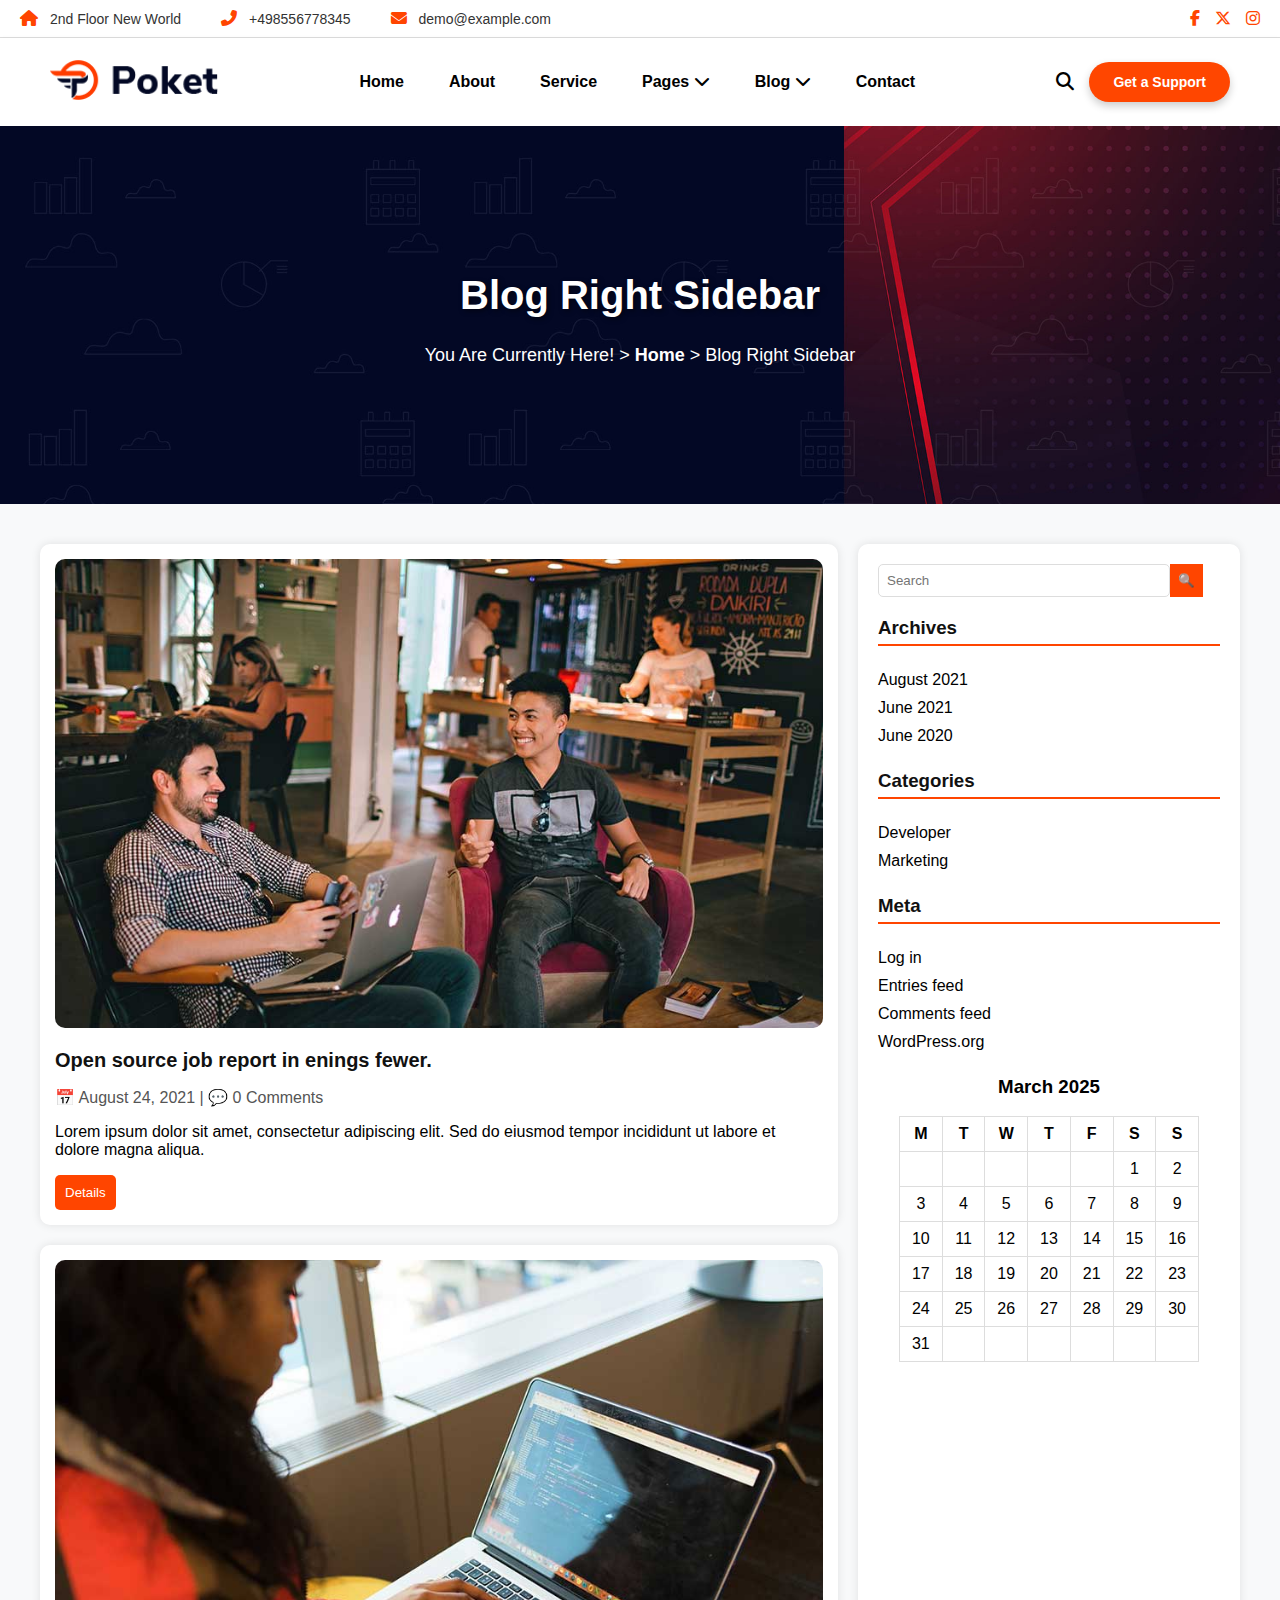
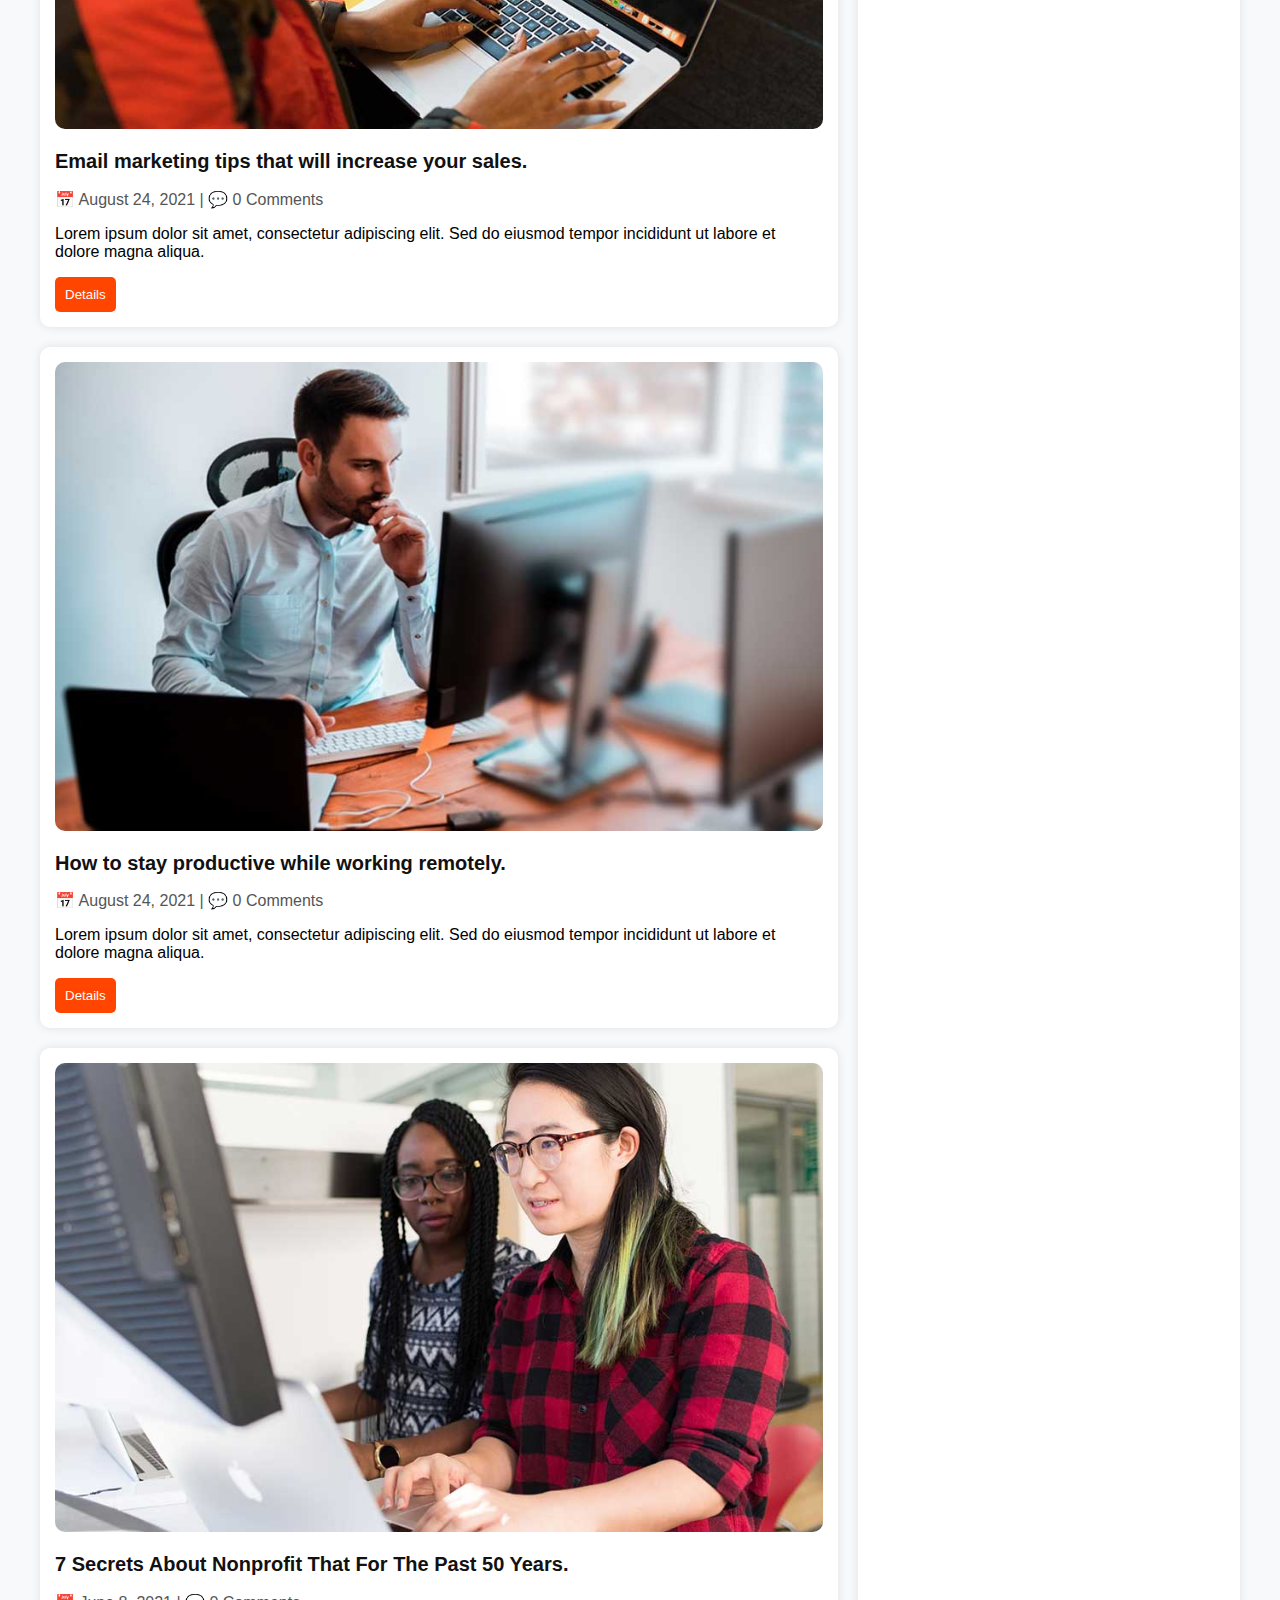
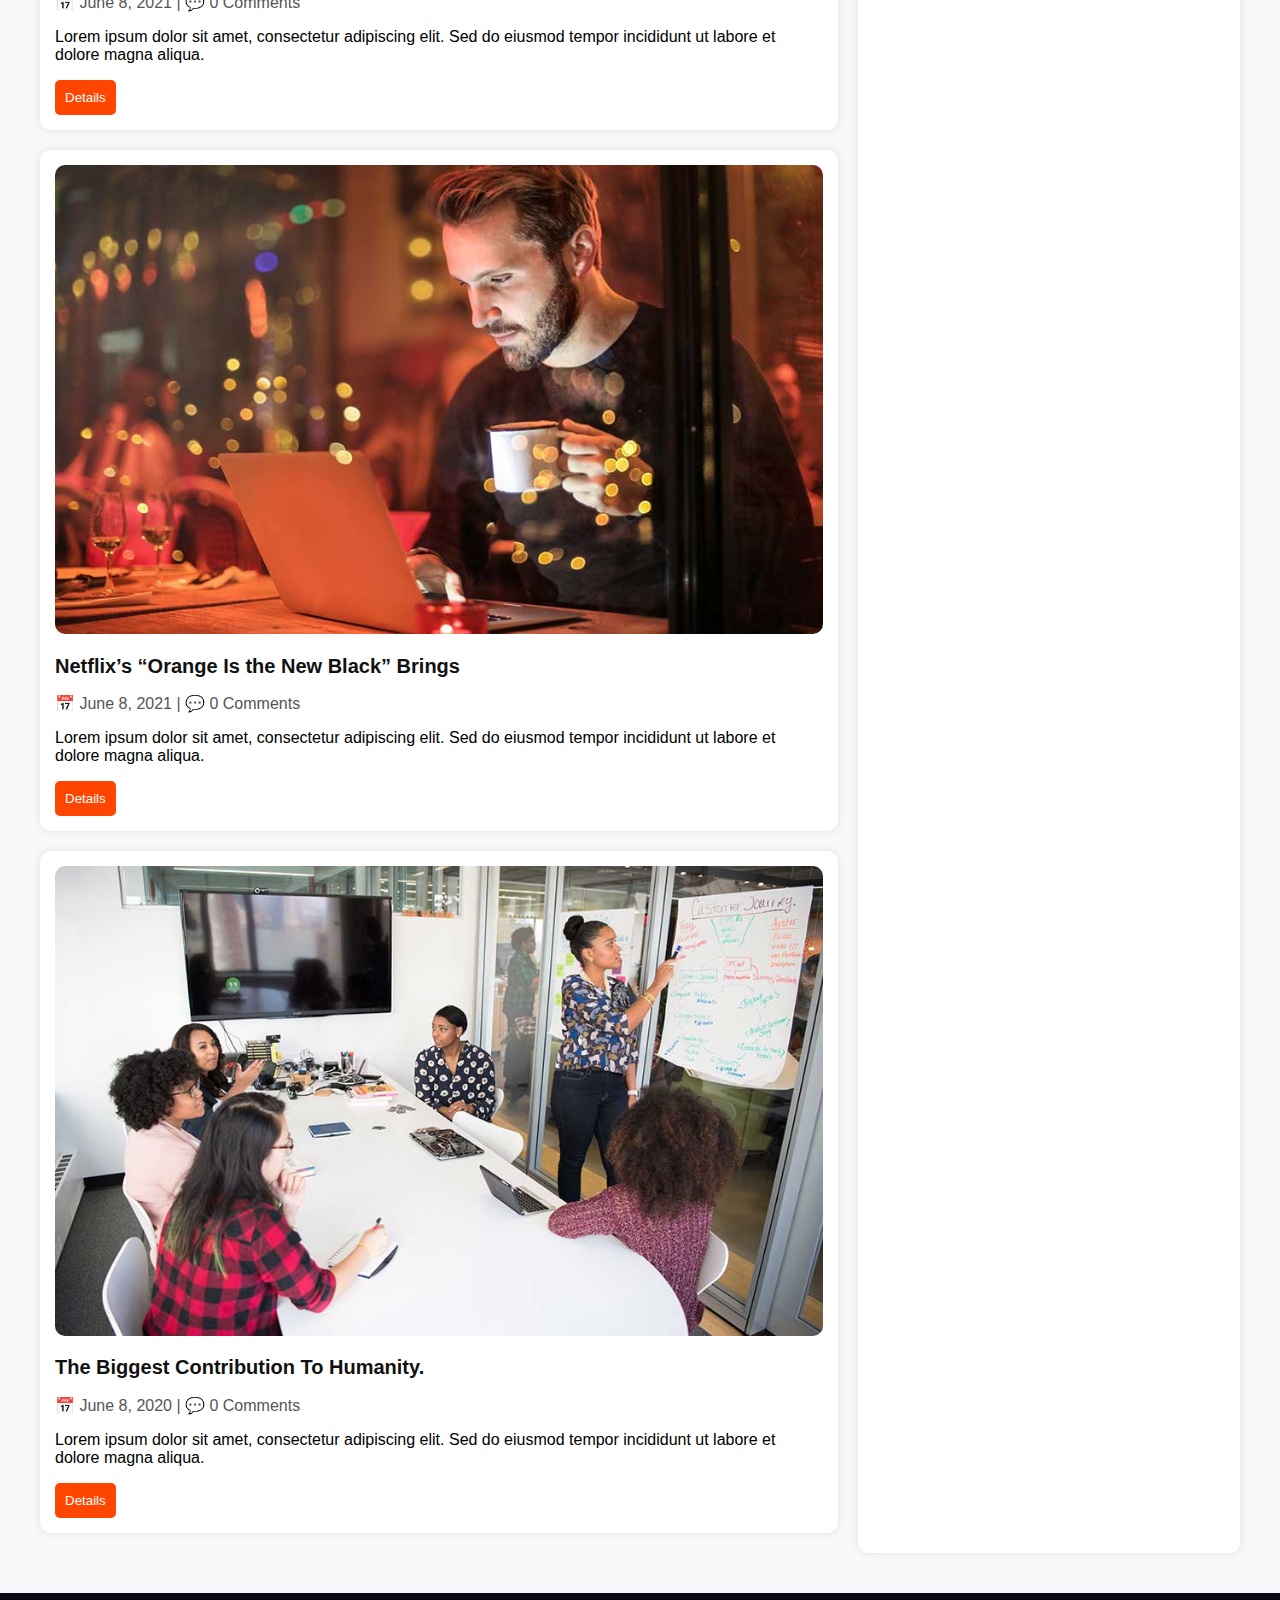
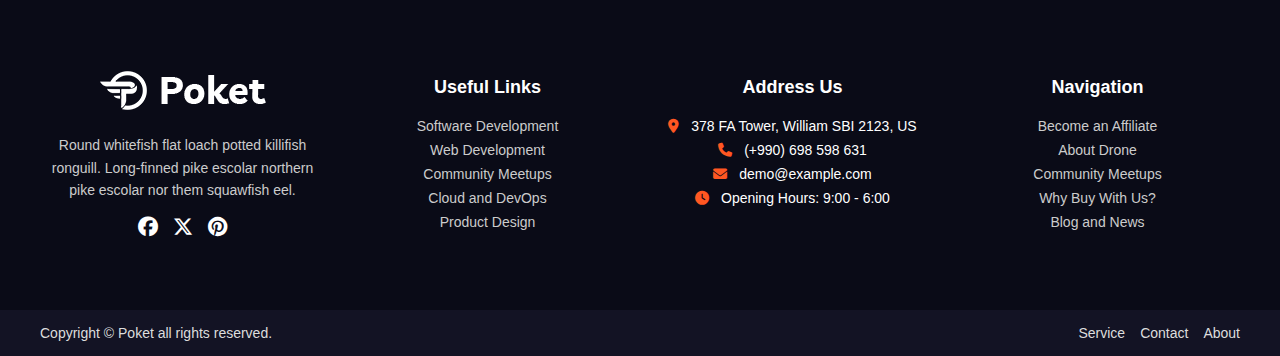
<file: html/blog Right Sidebar.html>
<!DOCTYPE html>
<html lang="en">

<head>
    <meta charset="UTF-8">
    <meta name="viewport" content="width=device-width, initial-scale=1.0">
    <!-- Font Awesome -->
    <link rel="stylesheet" href="https://cdnjs.cloudflare.com/ajax/libs/font-awesome/6.4.2/css/all.min.css">

    <link rel="icon" href="https://themexbd.com/poket/itsolution/wp-content/uploads/2021/10/poket-favi.png"
        sizes="32x32">

    <!-- Custom CSS -->
    <link rel="stylesheet" href="../css/blog Right.css">

    <title>Blog Right Sidebar -Pocket</title>

</head>

<body>


    <!-- Top Bar -->
    <div class="top-bar">
        <div class="contact-info">
            <span><i class="fas fa-home"></i> 2nd Floor New World</span>
            <span><i class="fas fa-phone-alt"></i> +498556778345</span>
            <span><i class="fas fa-envelope"></i> demo@example.com</span>
        </div>

        <div class="social-icons">
            <a href="#" aria-label="Facebook"><i class="fab fa-facebook-f"></i></a>
            <a href="#" aria-label="Twitter"><i class="fab fa-x-twitter"></i></a>
            <a href="#" aria-label="Instagram"><i class="fab fa-instagram"></i></a>
        </div>
    </div>

    <!-- Navigation Bar -->
    <nav class="navbar">
        <div class="logo">
            <img src="../images/logo.png" alt="Poket Logo">
        </div>
        <ul class="nav-links">
            <li><a href="/First_Web_page/index.html">Home</a></li>
            <li><a href="../html/about.html">About</a></li>
            <li><a href="../html/service.html">Service</a></li>
            <li class="dropdown">
                <a href="#" class="dropbtn">Pages <i class="fas fa-chevron-down"></i></a>
                <ul class="dropdown-menu">
                    <li><a href="../html/client.html">Our Clients</a></li>
                    <li><a href="../html/pricing.html">Pricing</a></li>
                    <li><a href="../html/team.html">Team</a></li>
                    <li><a href="../html/faq.html">FAQ Page</a></li>
                    <li><a href="../html/singleservices.html">Single Service</a></li>
                </ul>
            </li>
            <li class="dropdown">
                <a href="#" class="dropbutn">Blog <i class="fas fa-chevron-down"></i></a>
                <ul class="dropdown-menu">
                    <li><a href="../html/blog.html">Blog Grid</a></li>
                    <li><a href="../html/blog Left Sidebar.html">Blog Left Sidebar</a></li>
                    <li><a href="../html/ Right Sidebar.html">Blog Right Sidebar</a></li>
                </ul>
            </li>
            <li><a href="../html/contact.html">Contact</a></li>
        </ul>

        <div class="search-support">
            <i class="fas fa-search"></i>
            <button class="support-btn">Get a Support</button>
            <!-- Menu Icon -->
            <div class="menu-icon" onclick="toggleMenu()">
                <i class="fas fa-bars"></i>
            </div>
        </div>
    </nav>

    <!-- Mobile Menu -->


    <!-- Overlay -->
    <div class="overlay" id="overlay" onclick="toggleMenu()"></div>

    <!-- Sidebar Menu -->
    <div class="menu" id="menu">
        <div class="menu-header">
            <img src="../images/logo.png" alt="Poket Logo">
            <i class="fas fa-times" onclick="toggleMenu()"></i>
        </div>
        <ul>
            <li class="menu-item"><a href="/First_Web_page/index.html">Home</a></li>
            <li class="menu-item"><a href="../html/about.html">About</a></li>
            <li class="menu-item"><a href="../html/service.html">Service</a></li>
            <li class="menu-item" onclick="toggleSubMenu('pages-submenu1', this)">
                Pages <i class="fas fa-plus"></i>
            </li>
            <ul class="submenu" id="pages-submenu1">
                <li class="menu-item"><a href="../html/client.html">Our Clients</a></li>
                <li class="menu-item"><a href="../html/pricing.html">Pricing</a></li>
                <li class="menu-item"><a href="../html/team.html">Team</a></li>
                <li class="menu-item"><a href="../html/faq.html">FAQ Page</a></li>
                <li class="menu-item"><a href="../html/singleservices.html">Single Service</a></li>
            </ul>
            <li class="menu-item" onclick="toggleSubMenu('blog-submenu', this)">
                Blog <i class="fas fa-plus"></i>
            </li>
            <ul class="submenu" id="blog-submenu">
                <li class="menu-item"><a href="../html/blog.html">Blog Grid</a></li>
                <li class="menu-item"><a href="../html/blog Left Sidebar.html">Blog Left Sidebar</a></li>
                <li class="menu-item"><a href="../html/blog Right Sidebar.html">Blog Right Sidebar</a></li>
            </ul>
            <li class="menu-item"><a href="../html/contact.html">Contact</a></li>

    </div>



    <section class="hero-section">
        <div class="hero-content">
            <h1>Blog Right Sidebar</h1>
            <p>You Are Currently Here! > <a href="/First_Web_page/index.html">Home</a> > Blog Right Sidebar</p>
        </div>
    </section>







    <div class="container">
        <!-- Sidebar -->
        <aside class="sidebar">
            <div class="search-box">
                <input type="text" placeholder="Search">
                <button>🔍</button>
            </div>

            <div class="widget">
                <h3>Archives</h3>
                <ul>
                    <li>August 2021</li>
                    <li>June 2021</li>
                    <li>June 2020</li>
                </ul>
            </div>

            <div class="widget">
                <h3>Categories</h3>
                <ul>
                    <li>Developer</li>
                    <li>Marketing</li>
                </ul>
            </div>

            <div class="widget">
                <h3>Meta</h3>
                <ul>
                    <li>Log in</li>
                    <li>Entries feed</li>
                    <li>Comments feed</li>
                    <li>WordPress.org</li>
                </ul>
            </div>

            <div class="calendar">
                <h3 id="month-title"></h3>
                <table id="calendar-table">
                    <thead>
                        <tr>
                            <th>M</th>
                            <th>T</th>
                            <th>W</th>
                            <th>T</th>
                            <th>F</th>
                            <th>S</th>
                            <th>S</th>
                        </tr>
                    </thead>
                    <tbody id="calendar-body">
                        <!-- JS will populate this -->
                    </tbody>
                </table>
            </div>
        </aside>

        <!-- Main Content -->
        <main class="content">
            <div class="post">
                <img src="../images/blog1.jpg" alt="Blog Image">
                <div class="post-details">
                    <h2>Open source job report in enings fewer.</h2>
                    <p class="date">📅 August 24, 2021 | 💬 0 Comments</p>
                    <p>Lorem ipsum dolor sit amet, consectetur adipiscing elit. Sed do eiusmod tempor incididunt ut
                        labore et dolore magna aliqua.</p>
                    <button class="details-btn">Details</button>
                </div>
            </div>

            <div class="post">
                <img src="../images/blog2.jpg" alt="Blog Image">
                <div class="post-details">
                    <h2>Email marketing tips that will increase your sales.</h2>
                    <p class="date">📅 August 24, 2021 | 💬 0 Comments</p>
                    <p>Lorem ipsum dolor sit amet, consectetur adipiscing elit. Sed do eiusmod tempor incididunt ut
                        labore et dolore magna aliqua.</p>
                    <button class="details-btn">Details</button>
                </div>
            </div>

            <div class="post">
                <img src="../images/blog5.jpg" alt="Blog Image">
                <div class="post-details">
                    <h2>How to stay productive while working remotely.</h2>
                    <p class="date">📅 August 24, 2021 | 💬 0 Comments</p>
                    <p>Lorem ipsum dolor sit amet, consectetur adipiscing elit. Sed do eiusmod tempor incididunt ut
                        labore et dolore magna aliqua.</p>
                    <button class="details-btn">Details</button>
                </div>
            </div>

            <div class="post">
                <img src="../images/blog3.jpg" alt="Blog Image">
                <div class="post-details">
                    <h2>7 Secrets About Nonprofit That For The Past 50 Years.</h2>
                    <p class="date">📅 June 8, 2021 | 💬 0 Comments</p>
                    <p>Lorem ipsum dolor sit amet, consectetur adipiscing elit. Sed do eiusmod tempor incididunt ut
                        labore et dolore magna aliqua.</p>
                    <button class="details-btn">Details</button>
                </div>
            </div>

            <div class="post">
                <img src="../images/blog4.jpg" alt="Blog Image">
                <div class="post-details">
                    <h2>Netflix’s “Orange Is the New Black” Brings</h2>
                    <p class="date">📅 June 8, 2021 | 💬 0 Comments</p>
                    <p>Lorem ipsum dolor sit amet, consectetur adipiscing elit. Sed do eiusmod tempor incididunt ut
                        labore et dolore magna aliqua.</p>
                    <button class="details-btn">Details</button>
                </div>
            </div>

            <div class="post">
                <img src="../images/blog6.jpg" alt="Blog Image">
                <div class="post-details">
                    <h2>The Biggest Contribution To Humanity.</h2>
                    <p class="date">📅 June 8, 2020 | 💬 0 Comments</p>
                    <p>Lorem ipsum dolor sit amet, consectetur adipiscing elit. Sed do eiusmod tempor incididunt ut
                        labore et dolore magna aliqua.</p>
                    <button class="details-btn">Details</button>
                </div>
            </div>

        </main>
    </div>



    <footer class="unique-footer">
        <div class="unique-container">
            <div class="unique-footer-content">
                <!-- Logo & Description -->
                <div class="unique-footer-column">
                    <h3 class="unique-footer-logo">
                        <img src="../images/logo-1.png" alt="Poket Logo">
                    </h3>
                    <p class="unique-footer-description">
                        Round whitefish flat loach potted killifish ronguill. Long-finned pike escolar northern pike
                        escolar nor them squawfish eel.
                    </p>
                    <div class="unique-social-icons">
                        <a href="#"><i class="fab fa-facebook"></i></a>
                        <a href="#"><i class="fab fa-x-twitter"></i></a>
                        <a href="#"><i class="fab fa-pinterest"></i></a>
                    </div>
                </div>

                <!-- Useful Links -->
                <div class="unique-footer-column">
                    <h4>Useful Links</h4>
                    <ul>
                        <li><a href="#">Software Development</a></li>
                        <li><a href="#">Web Development</a></li>
                        <li><a href="#">Community Meetups</a></li>
                        <li><a href="#">Cloud and DevOps</a></li>
                        <li><a href="#">Product Design</a></li>
                    </ul>
                </div>

                <!-- Address Section -->
                <div class="unique-footer-column">
                    <h4>Address Us</h4>
                    <ul>
                        <li><i class="fas fa-map-marker-alt"></i> 378 FA Tower, William SBI 2123, US</li>
                        <li><i class="fas fa-phone"></i> (+990) 698 598 631</li>
                        <li><i class="fas fa-envelope"></i> demo@example.com</li>
                        <li><i class="fas fa-clock"></i> Opening Hours: 9:00 - 6:00</li>
                    </ul>
                </div>

                <!-- Navigation -->
                <div class="unique-footer-column">
                    <h4>Navigation</h4>
                    <ul>
                        <li><a href="#">Become an Affiliate</a></li>
                        <li><a href="#">About Drone</a></li>
                        <li><a href="#">Community Meetups</a></li>
                        <li><a href="#">Why Buy With Us?</a></li>
                        <li><a href="#">Blog and News</a></li>
                    </ul>
                </div>
            </div>
        </div>
    </footer>

    <footer class="unique-copyright-footer">
        <div class="unique-container">
            <p class="unique-copyright-text">Copyright © Poket all rights reserved.</p>
            <ul class="unique-footer-links">
                <li><a href="../html/service.html">Service</a></li>
                <li><a href="../html/contact.html">Contact</a></li>
                <li><a href="../html/about.html">About</a></li>
            </ul>
        </div>
    </footer>




    <script src="../javascript/blog left.js"></script>
</body>

</html>
</file>
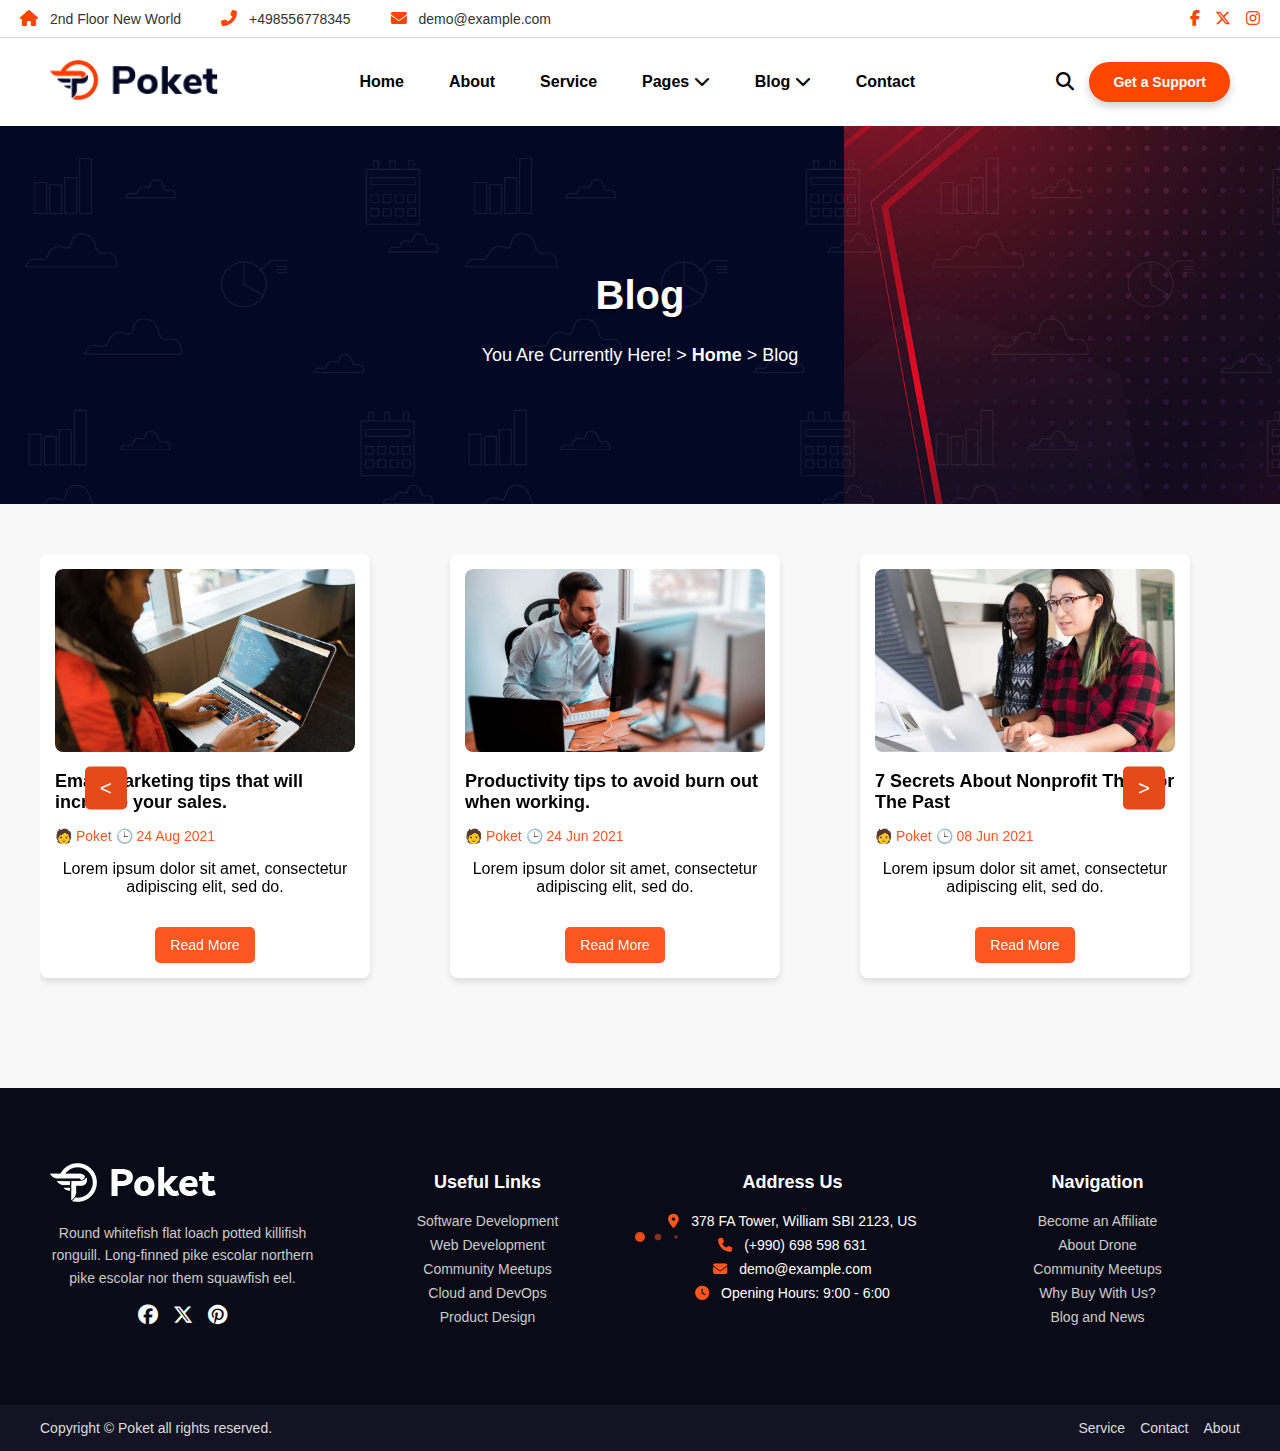
<file: html/blog.html>
<!DOCTYPE html>
<html lang="en">

<head>
    <meta charset="UTF-8">
    <meta name="viewport" content="width=device-width, initial-scale=1.0">

    <!-- Font Awesome -->
    <link rel="stylesheet" href="https://cdnjs.cloudflare.com/ajax/libs/font-awesome/6.4.2/css/all.min.css">

    <!-- Swiper CSS -->
    <link rel="stylesheet" href="../css/swiper-bundle.min.css">

    <!-- Custom CSS -->
    <link rel="stylesheet" href="../css/blog.css">

    <title>Blog - Poket</title>

    <link rel="icon" href="https://themexbd.com/poket/itsolution/wp-content/uploads/2021/10/poket-favi.png"
        sizes="32x32">


</head>

<body>


    <!-- Top Bar -->
    <div class="top-bar">
        <div class="contact-info">
            <span><i class="fas fa-home"></i> 2nd Floor New World</span>
            <span><i class="fas fa-phone-alt"></i> +498556778345</span>
            <span><i class="fas fa-envelope"></i> demo@example.com</span>
        </div>

        <div class="social-icons">
            <a href="#" aria-label="Facebook"><i class="fab fa-facebook-f"></i></a>
            <a href="#" aria-label="Twitter"><i class="fab fa-x-twitter"></i></a>
            <a href="#" aria-label="Instagram"><i class="fab fa-instagram"></i></a>
        </div>
    </div>

    <!-- Navigation Bar -->
    <nav class="navbar">
        <div class="logo">
            <img src="../images/logo.png" alt="Poket Logo">
        </div>
        <ul class="nav-links">
            <li><a href="/First_Web_page/index.html">Home</a></li>
            <li><a href="../html/about.html">About</a></li>
            <li><a href="../html/service.html">Service</a></li>
            <li class="dropdown">
                <a href="#" class="dropbtn">Pages <i class="fas fa-chevron-down"></i></a>
                <ul class="dropdown-menu">
                    <li><a href="../html/client.html">Our Clients</a></li>
                    <li><a href="../html/pricing.html">Pricing</a></li>
                    <li><a href="../html/team.html">Team</a></li>
                    <li><a href="../html/faq.html">FAQ Page</a></li>
                    <li><a href="../html/singleservices.html">Single Service</a></li>
                </ul>
            </li>
            <li class="dropdown">
                <a href="#" class="dropbutn">Blog <i class="fas fa-chevron-down"></i></a>
                <ul class="dropdown-menu">
                    <li><a href="../html/blog.html">Blog Grid</a></li>
                    <li><a href="../html/blog Left Sidebar.html">Blog Left Sidebar</a></li>
                    <li><a href="../html/blog Right Sidebar.html">Blog Right Sidebar</a></li>
                </ul>
            </li>
            <li><a href="../html/contact.html">Contact</a></li>
        </ul>

        <div class="search-support">
            <i class="fas fa-search"></i>
            <button class="support-btn">Get a Support</button>
            <!-- Menu Icon -->
            <div class="menu-icon" onclick="toggleMenu()">
                <i class="fas fa-bars"></i>
            </div>
        </div>
    </nav>

    <!-- Mobile Menu -->


    <!-- Overlay -->
    <div class="overlay" id="overlay" onclick="toggleMenu()"></div>

    <!-- Sidebar Menu -->
    <div class="menu" id="menu">
        <div class="menu-header">
            <img src="../images/logo.png" alt="Poket Logo">
            <i class="fas fa-times" onclick="toggleMenu()"></i>
        </div>
        <ul>
            <li class="menu-item"><a href="/First_Web_page/index.html">Home</a></li>
            <li class="menu-item"><a href="../html/about.html">About</a></li>
            <li class="menu-item"><a href="../html/service.html">Service</a></li>
            <li class="menu-item" onclick="toggleSubMenu('pages-submenu1', this)">
                Pages <i class="fas fa-plus"></i>
            </li>
            <ul class="submenu" id="pages-submenu1">
                <li class="menu-item"><a href="../html/client.html">Our Clients</a></li>
                <li class="menu-item"><a href="../html/pricing.html">Pricing</a></li>
                <li class="menu-item"><a href="../html/team.html">Team</a></li>
                <li class="menu-item"><a href="../html/faq.html">FAQ Page</a></li>
                <li class="menu-item"><a href="../html/singleservices.html">Single Service</a></li>
            </ul>
            <li class="menu-item" onclick="toggleSubMenu('blog-submenu', this)">
                Blog <i class="fas fa-plus"></i>
            </li>
            <ul class="submenu" id="blog-submenu">
                <li class="menu-item"><a href="../html/blog.html">Blog Grid</a></li>
                <li class="menu-item"><a href="../html/blog Left Sidebar.html">Blog Left Sidebar</a></li>
                <li class="menu-item"><a href="../html/blog Right Sidebar.html">Blog Right Sidebar</a></li>
            </ul>
            <li class="menu-item"><a href="../html/contact.html">Contact</a></li>

    </div>


    <section class="hero-section">
        <div class="hero-content">
            <h1>Blog</h1>
            <p>You Are Currently Here! > <a href="/First_Web_page/index.html">Home</a> > Blog</p>
        </div>
    </section>

    <div style="overflow: hidden;">
    <div class="swiper mySwiper">
        <div class="swiper-wrapper">
            <div class="swiper-slide">
                <div class="blog-card">
                    <div class="image-container">
                        <img src="../images/blog2.jpg" alt="Blog Image">
                        <div class="category-overlay">IT Service</div>
                    </div>
                    <h3>Email marketing tips that will increase your sales.</h3>
                    <p class="meta">🧑 Poket 🕒 24 Aug 2021</p>
                    <p>Lorem ipsum dolor sit amet, consectetur adipiscing elit, sed do.</p>
                    <button class="read-more">Read More</button>
                </div>
            </div>


            <div class="swiper-slide">
                <div class="blog-card">
                    <div class="image-container">
                        <img src="../images/blog5.jpg" alt="Blog Image">
                        <div class="category-overlay">Mangement</div>
                    </div>
                    <h3>Productivity tips to avoid burn out when working.</h3>
                    <p class="meta">🧑 Poket 🕒 24 Jun 2021</p>
                    <p>Lorem ipsum dolor sit amet, consectetur adipiscing elit, sed do.</p>
                    <button class="read-more">Read More</button>
                </div>
            </div>

            <div class="swiper-slide">
                <div class="blog-card">
                    <div class="image-container">
                        <img src="../images/blog3.jpg" alt="Blog Image">
                        <div class="category-overlay">Marketing</div>
                    </div>
                    <h3>7 Secrets About Nonprofit That For The Past</h3>
                    <p class="meta">🧑 Poket 🕒 08 Jun 2021</p>
                    <p>Lorem ipsum dolor sit amet, consectetur adipiscing elit, sed do.</p>
                    <button class="read-more">Read More</button>
                </div>
            </div>

            <div class="swiper-slide">
                <div class="blog-card">
                    <div class="image-container">
                        <img src="../images/blog4.jpg" alt="Blog Image">
                        <div class="category-overlay">Support</div>
                    </div>
                    <h3>Netflix's "Orange Is the New Black" Brings.</h3>
                    <p class="meta">🧑 Poket 🕒 24 Aug 2021</p>
                    <p class="blog">Lorem ipsum dolor sit amet, consectetur adipiscing elit, sed do.</p>
                    <button class="read-more">Read More</button>
                </div>
            </div>

            <div class="swiper-slide">
                <div class="blog-card">
                    <div class="image-container">
                        <img src="../images/blog1.jpg" alt="Blog Image">
                        <div class="category-overlay">Developer</div>
                    </div>
                    <h3>The Biggest Contribution To Humanity.</h3>
                    <p class="meta">🧑 Poket 🕒 24 Aug 2021</p>
                    <p>Lorem ipsum dolor sit amet, consectetur adipiscing elit, sed do.</p>
                    <button class="read-more">Read More</button>
                </div>
            </div>
            <div class="swiper-slide">
                <div class="blog-card">
                    <div class="image-container">
                        <img src="../images/blog6.jpg" alt="Blog Image">
                        <div class="category-overlay">Developer</div>
                    </div>
                    <h3>Open source job report in enings fewer.</h3>
                    <p class="meta">🧑 Poket 🕒 24 Aug 2021</p>
                    <p>Lorem ipsum dolor sit amet, consectetur adipiscing elit, sed do.</p>
                    <button class="read-more">Read More</button>
                </div>
            </div>
        </div>
    </div>
    <div class="swiper-container">
        <button class="slider-btn prev-btn">
            <</button>
                <button class="slider-btn next-btn">></button>
    </div>
    <div class="swiper-pagination"></div>
    </div>

    <footer class="unique-footer">
        <div class="unique-container">
            <div class="unique-footer-content">
                <!-- Logo & Description -->
                <div class="unique-footer-column">
                    <h3 class="unique-footer-logo">
                        <img src="../images/logo-1.png" alt="Poket Logo">
                    </h3>
                    <p class="unique-footer-description">
                        Round whitefish flat loach potted killifish ronguill. Long-finned pike escolar northern pike
                        escolar nor them squawfish eel.
                    </p>
                    <div class="unique-social-icons">
                        <a href="#"><i class="fab fa-facebook"></i></a>
                        <a href="#"><i class="fab fa-x-twitter"></i></a>
                        <a href="#"><i class="fab fa-pinterest"></i></a>
                    </div>
                </div>

                <!-- Useful Links -->
                <div class="unique-footer-column">
                    <h4>Useful Links</h4>
                    <ul>
                        <li><a href="#">Software Development</a></li>
                        <li><a href="#">Web Development</a></li>
                        <li><a href="#">Community Meetups</a></li>
                        <li><a href="#">Cloud and DevOps</a></li>
                        <li><a href="#">Product Design</a></li>
                    </ul>
                </div>

                <!-- Address Section -->
                <div class="unique-footer-column">
                    <h4>Address Us</h4>
                    <ul>
                        <li><i class="fas fa-map-marker-alt"></i> 378 FA Tower, William SBI 2123, US</li>
                        <li><i class="fas fa-phone"></i> (+990) 698 598 631</li>
                        <li><i class="fas fa-envelope"></i> demo@example.com</li>
                        <li><i class="fas fa-clock"></i> Opening Hours: 9:00 - 6:00</li>
                    </ul>
                </div>

                <!-- Navigation -->
                <div class="unique-footer-column">
                    <h4>Navigation</h4>
                    <ul>
                        <li><a href="#">Become an Affiliate</a></li>
                        <li><a href="#">About Drone</a></li>
                        <li><a href="#">Community Meetups</a></li>
                        <li><a href="#">Why Buy With Us?</a></li>
                        <li><a href="#">Blog and News</a></li>
                    </ul>
                </div>
            </div>
        </div>
    </footer>

    <footer class="unique-copyright-footer">
        <div class="unique-container">
            <p class="unique-copyright-text">Copyright © Poket all rights reserved.</p>
            <ul class="unique-footer-links">
                <li><a href="../html/service.html">Service</a></li>
                <li><a href="#">Contact</a></li>
                <li><a href="../html/about.html">About</a></li>
            </ul>
        </div>
    </footer>

    <!-- Swiper JavaScript -->
    <script src="../javascript/swiper-bundle.min.js"></script>
    <!-- JavaScript -->
    <script src="../javascript/blog.js"></script>
</body>

</html>
</file>
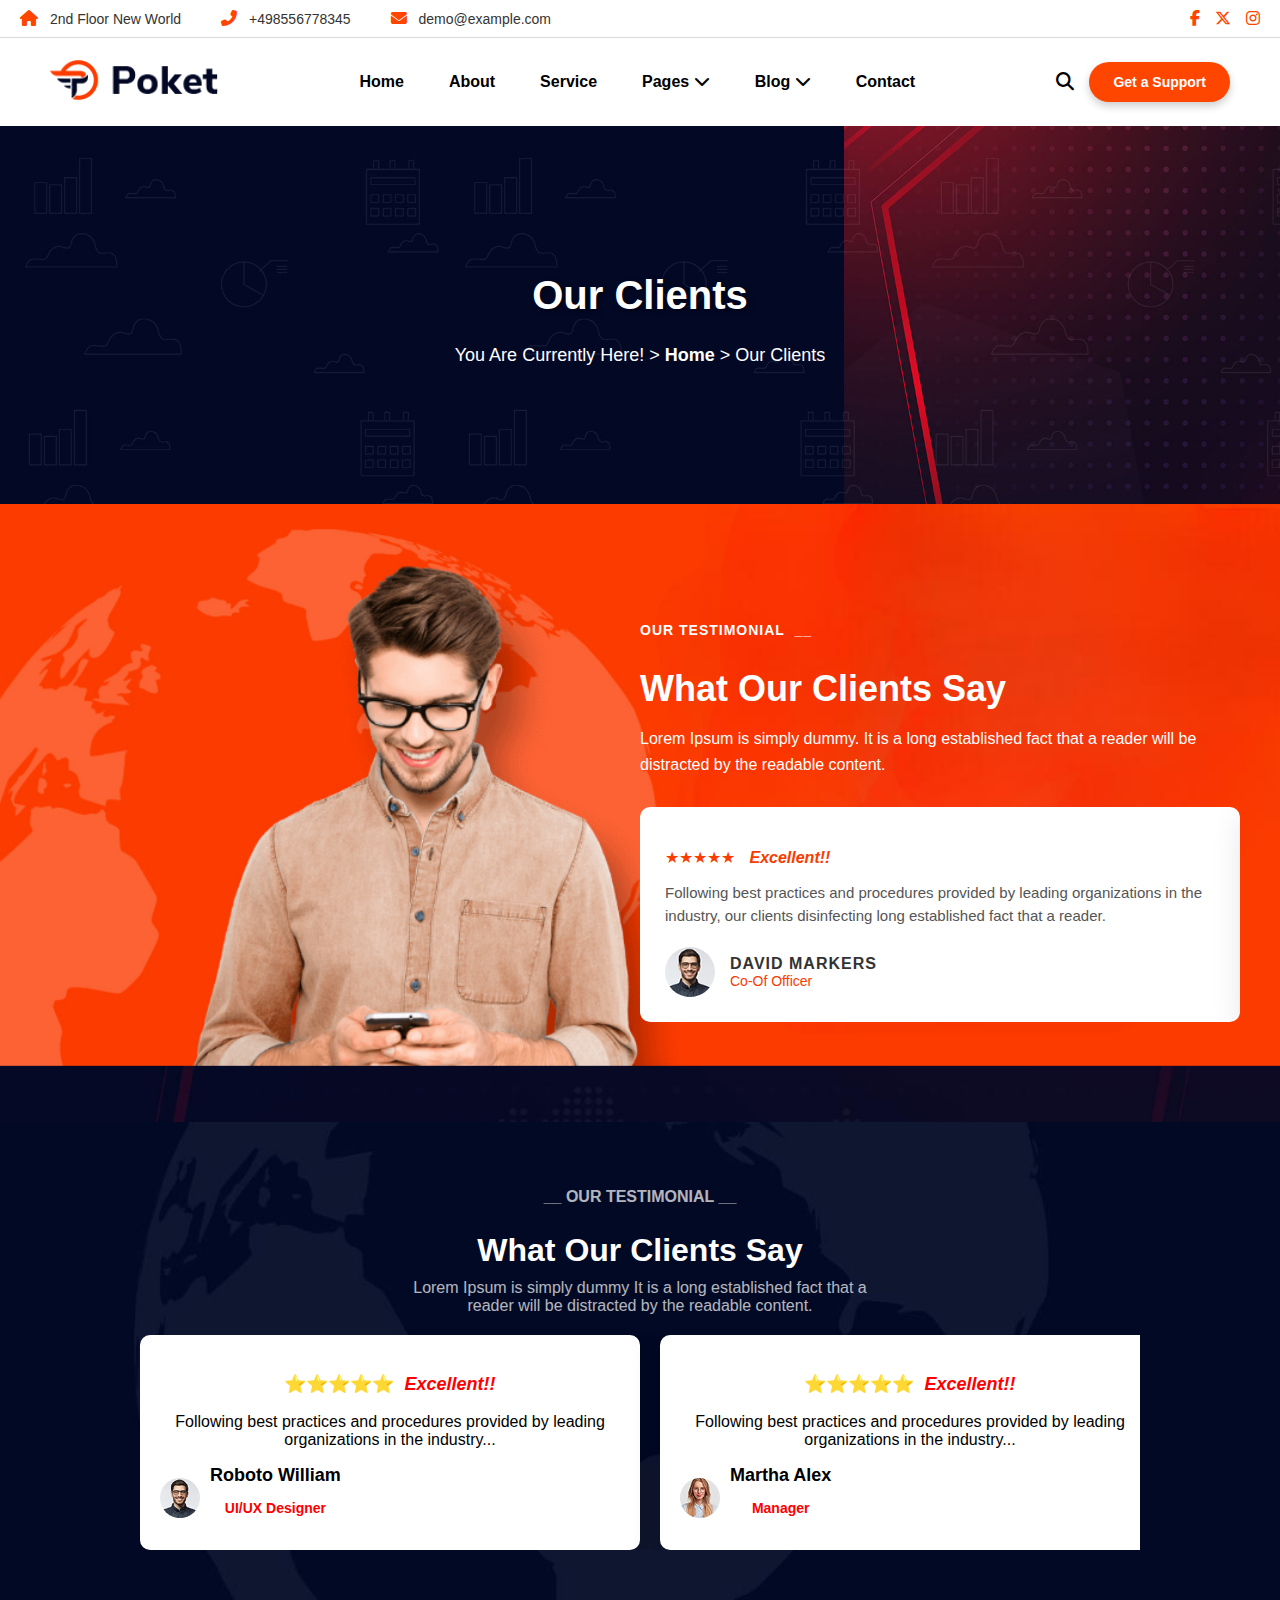
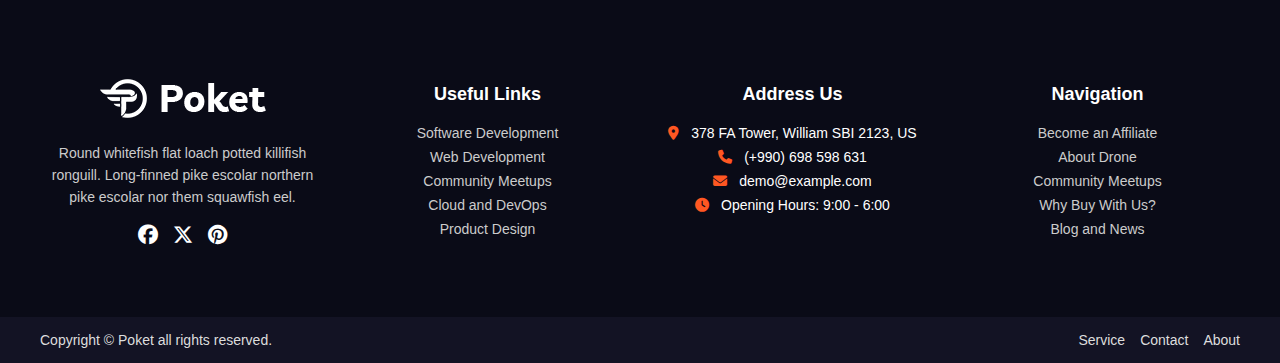
<file: html/client.html>
<!DOCTYPE html>
<html lang="en">
<head>
    <meta charset="UTF-8">
    <meta name="viewport" content="width=device-width, initial-scale=1.0">
    <title>Our Clients - Poket</title>
    
    <!-- Font Awesome -->
    <link rel="stylesheet" href="https://cdnjs.cloudflare.com/ajax/libs/font-awesome/6.4.2/css/all.min.css">
    
    <!-- CSS -->
    <link rel="stylesheet" href="../css/client.css">

    <link rel="icon" href="https://themexbd.com/poket/itsolution/wp-content/uploads/2021/10/poket-favi.png"
        sizes="32x32">

</head>
<body>

               <!-- Top Bar -->
       <div class="top-bar">
        <div class="contact-info">
            <span><i class="fas fa-home"></i> 2nd Floor New World</span>
            <span><i class="fas fa-phone-alt"></i> +498556778345</span>
            <span><i class="fas fa-envelope"></i> demo@example.com</span>
        </div>
    
        <div class="social-icons">
            <a href="#" aria-label="Facebook"><i class="fab fa-facebook-f"></i></a>
            <a href="#" aria-label="Twitter"><i class="fab fa-x-twitter"></i></a>
            <a href="#" aria-label="Instagram"><i class="fab fa-instagram"></i></a>
        </div>
    </div>
    
    <!-- Navigation Bar -->
    <nav class="navbar">
        <div class="logo">
            <img src="../images/logo.png" alt="Poket Logo">
        </div>
        <ul class="nav-links">
            <li><a href="/First_Web_page/index.html">Home</a></li>
            <li><a href="../html/about.html">About</a></li>
            <li><a href="../html/service.html">Service</a></li>
            <li class="dropdown">
                <a href="#" class="dropbtn">Pages <i class="fas fa-chevron-down"></i></a>
                <ul class="dropdown-menu">
                    <li><a href="../html/client.html">Our Clients</a></li>
                    <li><a href="../html/pricing.html">Pricing</a></li>
                    <li><a href="../html/team.html">Team</a></li>
                    <li><a href="../html/faq.html">FAQ Page</a></li>
                    <li><a href="../html/singleservices.html">Single Service</a></li>
                </ul>
            </li>
            <li class="dropdown">
                <a href="#" class="dropbutn">Blog <i class="fas fa-chevron-down"></i></a>
                <ul class="dropdown-menu">
                    <li><a href="../html/blog.html">Blog Grid</a></li>
                    <li><a href="../html/blog Left Sidebar.html">Blog Left Sidebar</a></li>
                    <li><a href="../html/blog Right Sidebar.html">Blog Right Sidebar</a></li>
                </ul>
            </li>    
            <li><a href="../html/contact.html">Contact</a></li>
        </ul>
    
        <div class="search-support">
            <i class="fas fa-search"></i>
            <button class="support-btn">Get a Support</button>
                 <!-- Menu Icon -->
     <div class="menu-icon" onclick="toggleMenu()">
        <i class="fas fa-bars"></i>
    </div>
        </div>
    </nav>
    
    <!-- Mobile Menu -->
    
    
    <!-- Overlay -->
    <div class="overlay" id="overlay" onclick="toggleMenu()"></div>
    
    <!-- Sidebar Menu -->
    <div class="menu" id="menu">
        <div class="menu-header">
            <img src="../images/logo.png" alt="Poket Logo">
            <i class="fas fa-times" onclick="toggleMenu()"></i>
        </div>
        <ul>
            <li class="menu-item"><a href="/First_Web_page/index.html">Home</a></li>
            <li class="menu-item"><a href="../html/about.html">About</a></li>
            <li class="menu-item"><a href="../html/service.html">Service</a></li>
            <li class="menu-item" onclick="toggleSubMenu('pages-submenu1', this)">
                Pages <i class="fas fa-plus"></i>
            </li>
            <ul class="submenu" id="pages-submenu1">
                <li class="menu-item"><a href="../html/client.html">Our Clients</a></li>
                <li class="menu-item"><a href="../html/pricing.html">Pricing</a></li>
                <li class="menu-item"><a href="../html/team.html">Team</a></li>
                <li class="menu-item"><a href="../html/faq.html">FAQ Page</a></li>
                <li class="menu-item"><a href="../html/singleservices.html">Single Service</a></li>
            </ul>
            <li class="menu-item" onclick="toggleSubMenu('blog-submenu', this)">
                Blog <i class="fas fa-plus"></i>
            </li>
            <ul class="submenu" id="blog-submenu">
                <li class="menu-item"><a href="../html/blog.html">Blog Grid</a></li>
                <li class="menu-item"><a href="../html/blog Left Sidebar.html">Blog Left Sidebar</a></li>
                <li class="menu-item"><a href="../html/blog Right Sidebar.html">Blog Right Sidebar</a></li>
            </ul>       
            <li class="menu-item"><a href="../html/contact.html">Contact</a></li>
        
    </div>
    

    
    <section class="hero-section">
        <div class="hero-content">
            <h1>Our Clients</h1>
            <p>You Are Currently Here! > <a href="/First_Web_page/index.html">Home</a> > Our Clients</p>
        </div>
    </section>

    <section class="testimonial-section-alt">
        <div class="content-wrapper">
            <div class="testimonial-content-alt">
                <h4>OUR TESTIMONIAL <span>__</span></h4>
                <h2>What Our Clients Say</h2>
                <p class="desc-alt">
                    Lorem Ipsum is simply dummy. It is a long established fact that a reader will be distracted by the
                    readable content.
                </p>
                <div class="testimonial-carousel-alt">
                    <div class="carousel-track">
                        <div class="testimonial-card-alt">
                            <p class="rating-alt">
                                <span class="stars-alt">★★★★★</span> <span class="comment-alt">Excellent!!</span>
                            </p>
                            <p class="message-alt">
                                Following best practices and procedures provided by leading organizations in the industry,
                                our
                                clients disinfecting long established fact that a reader.
                            </p>
                            <div class="user-alt">
                                <img src="../images/t1.png" alt="Martha Alex" class="profile-pic-alt">
                                <div class="info-alt">
                                    <h4>David Markers</h4>
                                    <p>Co-Of Officer</p>
                                </div>
                            </div>
                        </div>
                        <div class="testimonial-card-alt">
                            <p class="rating-alt">
                                <span class="stars-alt">★★★★★</span> <span class="comment-alt">Excellent!!</span>
                            </p>
                            <p class="message-alt">
                                Following best practices and procedures provided by leading organizations in the industry,
                                our
                                clients disinfecting long established fact that a reader.
                            </p>
                            <div class="user-alt">
                                <img src="../images/t2.png" alt="Martha Alex" class="profile-pic-alt">
                                <div class="info-alt">
                                    <h4>Martha Alex</h4>
                                    <p>Manager</p>
                                </div>
                            </div>
                        </div>
                    </div>
                </div>
            </div>
        </div>
    </section>

    <section class="testimonial-section">
        <h3 class="testimonial-header">__ OUR TESTIMONIAL __</h3>
        <h2 class="testimonial-title">What Our Clients Say</h2>
        <p class="testimonial-desc">
            Lorem Ipsum is simply dummy It is a long established fact that a reader will be distracted by the readable
            content.
        </p>

        <div class="testimonial-slider">
            <div class="testimonial-container">
                <!-- Testimonial 1 -->
                <div class="testimonial-card">
                    <p class="stars">⭐⭐⭐⭐⭐ <span>Excellent!!</span></p>
                    <p class="testimonial-text">
                        Following best practices and procedures provided by leading organizations in the industry...
                    </p>
                    <div class="profile">
                        <img src="../images/t1.png" alt="User 1">
                        <div>
                            <h4>Roboto William</h4>
                            <p class="role">UI/UX Designer</p>
                        </div>
                    </div>
                </div>

                <!-- Testimonial 2 -->
                <div class="testimonial-card">
                    <p class="stars">⭐⭐⭐⭐⭐ <span>Excellent!!</span></p>
                    <p class="testimonial-text">
                        Following best practices and procedures provided by leading organizations in the industry...
                    </p>
                    <div class="profile">
                        <img src="../images/t2.png" alt="User 2">
                        <div>
                            <h4>Martha Alex</h4>
                            <p class="role">Manager</p>
                        </div>
                    </div>
                </div>

                <!-- Testimonial 3 -->
                <div class="testimonial-card">
                    <p class="stars">⭐⭐⭐⭐⭐ <span>Excellent!!</span></p>
                    <p class="testimonial-text">
                        Following best practices and procedures provided by leading organizations in the industry...
                    </p>
                    <div class="profile">
                        <img src="../images/t1.png" alt="User 3">
                        <div>
                            <h4>John Doe</h4>
                            <p class="role">Software Engineer</p>
                        </div>
                    </div>
                </div>

                <!-- Testimonial 4 -->
                <div class="testimonial-card">
                    <p class="stars">⭐⭐⭐⭐⭐ <span>Excellent!!</span></p>
                    <p class="testimonial-text">
                        Following best practices and procedures provided by leading organizations in the industry...
                    </p>
                    <div class="profile">
                        <img src="../images/t2.png" alt="User 4">
                        <div>
                            <h4>Sarah Smith</h4>
                            <p class="role">Product Manager</p>
                        </div>
                    </div>
                </div>
            </div>
        </div>
    </section>


    <footer class="unique-footer">
        <div class="unique-container">
            <div class="unique-footer-content">
                <!-- Logo & Description -->
                <div class="unique-footer-column">
                    <h3 class="unique-footer-logo">
                        <img src="../images/logo-1.png" alt="Poket Logo">
                    </h3>
                    <p class="unique-footer-description">
                        Round whitefish flat loach potted killifish ronguill. Long-finned pike escolar northern pike
                        escolar nor them squawfish eel.
                    </p>
                    <div class="unique-social-icons">
                        <a href="#"><i class="fab fa-facebook"></i></a>
                        <a href="#"><i class="fab fa-x-twitter"></i></a>
                        <a href="#"><i class="fab fa-pinterest"></i></a>
                    </div>
                </div>

                <!-- Useful Links -->
                <div class="unique-footer-column">
                    <h4>Useful Links</h4>
                    <ul>
                        <li><a href="#">Software Development</a></li>
                        <li><a href="#">Web Development</a></li>
                        <li><a href="#">Community Meetups</a></li>
                        <li><a href="#">Cloud and DevOps</a></li>
                        <li><a href="#">Product Design</a></li>
                    </ul>
                </div>

                <!-- Address Section -->
                <div class="unique-footer-column">
                    <h4>Address Us</h4>
                    <ul>
                        <li><i class="fas fa-map-marker-alt"></i> 378 FA Tower, William SBI 2123, US</li>
                        <li><i class="fas fa-phone"></i> (+990) 698 598 631</li>
                        <li><i class="fas fa-envelope"></i> demo@example.com</li>
                        <li><i class="fas fa-clock"></i> Opening Hours: 9:00 - 6:00</li>
                    </ul>
                </div>

                <!-- Navigation -->
                <div class="unique-footer-column">
                    <h4>Navigation</h4>
                    <ul>
                        <li><a href="#">Become an Affiliate</a></li>
                        <li><a href="#">About Drone</a></li>
                        <li><a href="#">Community Meetups</a></li>
                        <li><a href="#">Why Buy With Us?</a></li>
                        <li><a href="#">Blog and News</a></li>
                    </ul>
                </div>
            </div>
        </div>
    </footer>

    <footer class="unique-copyright-footer">
        <div class="unique-container">
            <p class="unique-copyright-text">Copyright © Poket all rights reserved.</p>
            <ul class="unique-footer-links">
                <li><a href="../html/service.html">Service</a></li>
                <li><a href="../html/contact.html">Contact</a></li>
                <li><a href="../html/about.html">About</a></li>
            </ul>
        </div>
    </footer>

    <!-- JavaScript -->
    <script src="../javascript/client.js"></script>
</body>
</html>
</file>
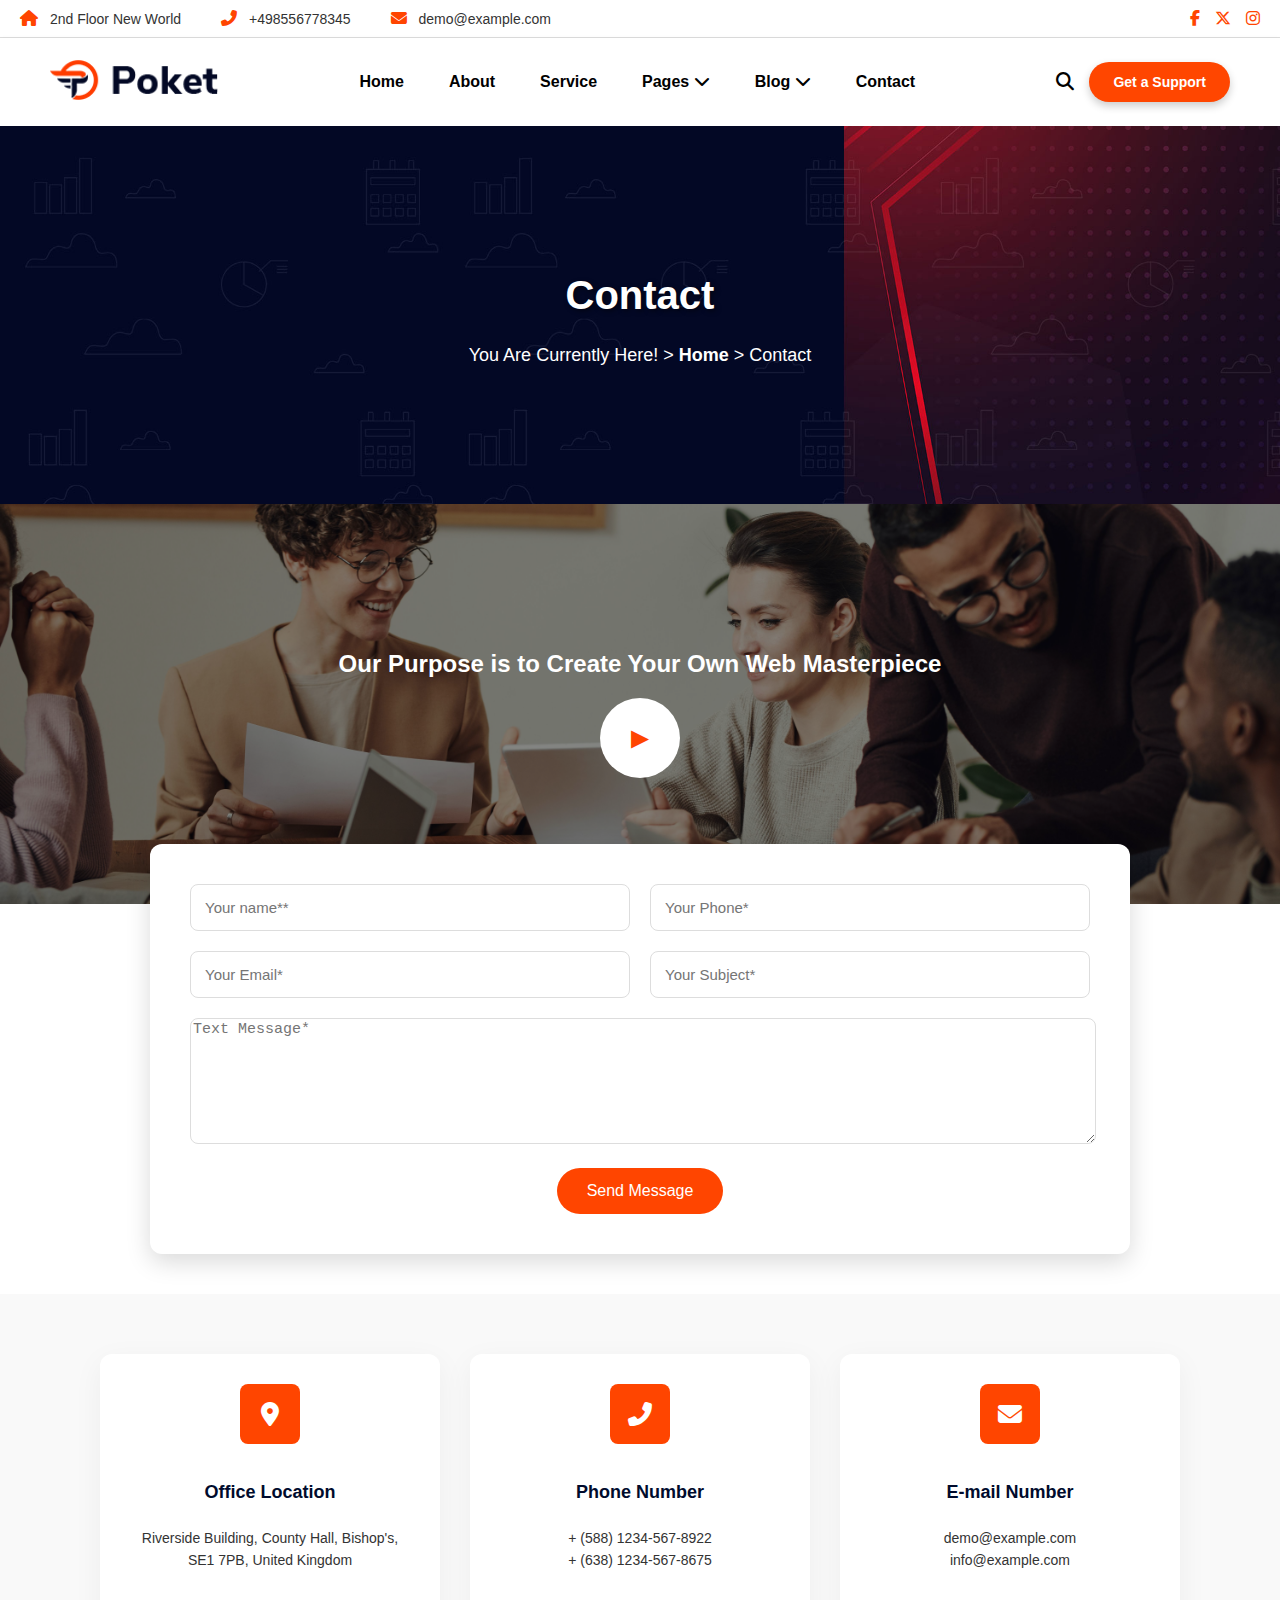
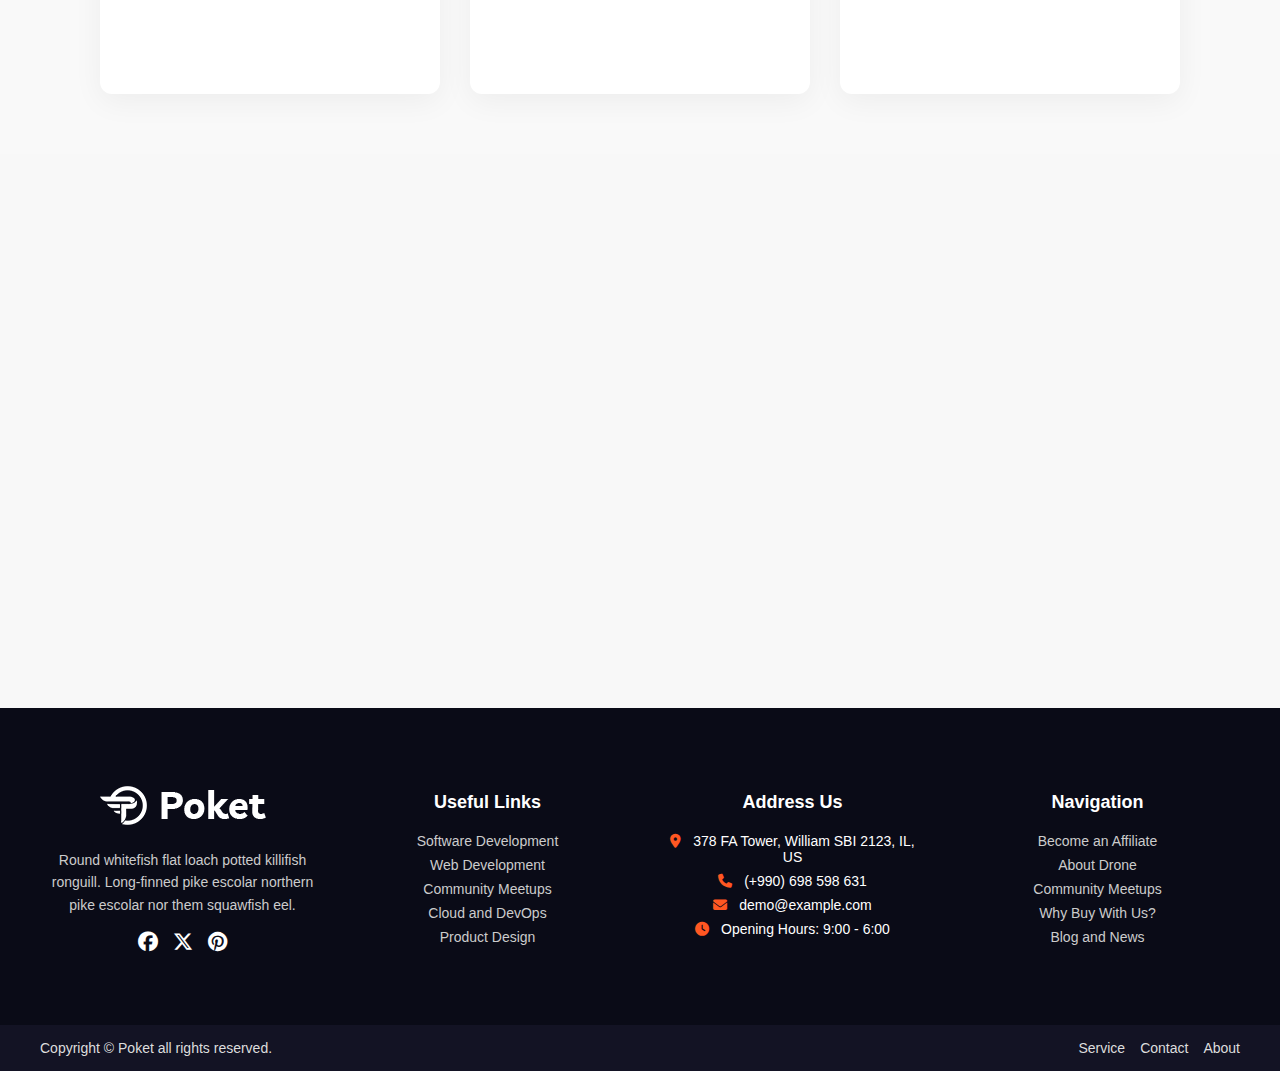
<file: html/contact.html>
<!DOCTYPE html>
<html lang="en">

<head>
    <meta charset="UTF-8">
    <meta name="viewport" content="width=device-width, initial-scale=1.0">
    <title>Contact - Poket</title>

    <!-- Font Awesome -->
    <link rel="stylesheet" href="https://cdnjs.cloudflare.com/ajax/libs/font-awesome/6.4.2/css/all.min.css">

    <!-- CSS -->
    <link rel="stylesheet" href="../css/contact.css">

    <link rel="icon" href="https://themexbd.com/poket/itsolution/wp-content/uploads/2021/10/poket-favi.png"
        sizes="32x32">

    <link rel="stylesheet" href="https://cdnjs.cloudflare.com/ajax/libs/font-awesome/6.4.0/css/all.min.css">


</head>

<body>

    <!-- Top Bar -->
    <div class="top-bar">
        <div class="contact-info">
            <span><i class="fas fa-home"></i> 2nd Floor New World</span>
            <span><i class="fas fa-phone-alt"></i> +498556778345</span>
            <span><i class="fas fa-envelope"></i> demo@example.com</span>
        </div>

        <div class="social-icons">
            <a href="#" aria-label="Facebook"><i class="fab fa-facebook-f"></i></a>
            <a href="#" aria-label="Twitter"><i class="fab fa-x-twitter"></i></a>
            <a href="#" aria-label="Instagram"><i class="fab fa-instagram"></i></a>
        </div>
    </div>

    <!-- Navigation Bar -->
    <nav class="navbar">
        <div class="logo">
            <img src="../images/logo.png" alt="Poket Logo">
        </div>
        <ul class="nav-links">
            <li><a href="/First_Web_page/index.html">Home</a></li>
            <li><a href="../html/about.html">About</a></li>
            <li><a href="../html/service.html">Service</a></li>
            <li class="dropdown">
                <a href="#" class="dropbtn">Pages <i class="fas fa-chevron-down"></i></a>
                <ul class="dropdown-menu">
                    <li><a href="../html/client.html">Our Clients</a></li>
                    <li><a href="../html/pricing.html">Pricing</a></li>
                    <li><a href="../html/team.html">Team</a></li>
                    <li><a href="../html/faq.html">FAQ Page</a></li>
                    <li><a href="../html/singleservices.html">Single Service</a></li>
                </ul>
            </li>
            <li class="dropdown">
                <a href="#" class="dropbutn">Blog <i class="fas fa-chevron-down"></i></a>
                <ul class="dropdown-menu">
                    <li><a href="../html/blog.html">Blog Grid</a></li>
                    <li><a href="../html/blog Left Sidebar.html">Blog Left Sidebar</a></li>
                    <li><a href="../html/blog Right Sidebar.html">Blog Right Sidebar</a></li>
                </ul>
            </li>
            <li><a href="../html/contact.html">Contact</a></li>
        </ul>

        <div class="search-support">
            <i class="fas fa-search"></i>
            <button class="support-btn">Get a Support</button>
            <!-- Menu Icon -->
            <div class="menu-icon" onclick="toggleMenu()">
                <i class="fas fa-bars"></i>
            </div>
        </div>
    </nav>

    <!-- Mobile Menu -->


    <!-- Overlay -->
    <div class="overlay" id="overlay" onclick="toggleMenu()"></div>

    <!-- Sidebar Menu -->
    <div class="menu" id="menu">
        <div class="menu-header">
            <img src="../images/logo.png" alt="Poket Logo">
            <i class="fas fa-times" onclick="toggleMenu()"></i>
        </div>
        <ul>
            <li class="menu-item"><a href="/First_Web_page/index.html">Home</a></li>
            <li class="menu-item"><a href="../html/about.html">About</a></li>
            <li class="menu-item"><a href="../html/service.html">Service</a></li>
            <li class="menu-item" onclick="toggleSubMenu('pages-submenu1', this)">
                Pages <i class="fas fa-plus"></i>
            </li>
            <ul class="submenu" id="pages-submenu1">
                <li class="menu-item"><a href="../html/client.html">Our Clients</a></li>
                <li class="menu-item"><a href="../html/pricing.html">Pricing</a></li>
                <li class="menu-item"><a href="../html/team.html">Team</a></li>
                <li class="menu-item"><a href="../html/faq.html">FAQ Page</a></li>
                <li class="menu-item"><a href="../html/singleservices.html">Single Service</a></li>
            </ul>
            <li class="menu-item" onclick="toggleSubMenu('blog-submenu', this)">
                Blog <i class="fas fa-plus"></i>
            </li>
            <ul class="submenu" id="blog-submenu">
                <li class="menu-item"><a href="../html/blog.html">Blog Grid</a></li>
                <li class="menu-item"><a href="../html/blog Left Sidebar.html">Blog Left Sidebar</a></li>
                <li class="menu-item"><a href="../html/blog Right Sidebar.html">Blog Right Sidebar</a></li>
            </ul>
            <li class="menu-item"><a href="../html/contact.html">Contact</a></li>

    </div>
    <section class="hero-section">
        <div class="hero-content">
            <h1>Contact</h1>
            <p>You Are Currently Here! > <a href="/First_Web_page/index.html">Home</a> > Contact</p>
        </div>
    </section>


    <section class="hero-alt">
        <div class="hero-content-alt">
            <h2>Our Purpose is to Create Your Own Web Masterpiece</h2>
            <div class="play-btn">&#9658;</div>
        </div>
    </section>

    <section class="contact-form">
        <form>
            <div class="row">
                <input type="text" placeholder="Your name**" required />
                <input type="tel" placeholder="Your Phone*" required />
            </div>
            <div class="row">
                <input type="email" placeholder="Your Email*" required />
                <input type="text" placeholder="Your Subject*" required />
            </div>
            <textarea placeholder="Text Message*" required></textarea>
            <button type="submit">Send Message</button>
        </form>
    </section>


    <section class="contact-info-section">
        <div class="info-card">
            <div class="icon"><i class="fas fa-map-marker-alt"></i></div>
            <h3>Office Location</h3>
            <p>Riverside Building, County Hall, Bishop's,<br>SE1 7PB, United Kingdom</p>
        </div>
        <div class="info-card">
            <div class="icon"><i class="fas fa-phone-alt"></i></div>
            <h3>Phone Number</h3>
            <p>+ (588) 1234-567-8922<br>+ (638) 1234-567-8675</p>
        </div>
        <div class="info-card">
            <div class="icon"><i class="fas fa-envelope"></i></div>
            <h3>E-mail Number</h3>
            <p>demo@example.com<br>info@example.com</p>
        </div>
    </section>


    <section class="map-section">
        <iframe
            src="https://www.google.com/maps/embed?pb=!1m18!1m12!1m3!1d3667.2927311627537!2d88.61255727464856!3d25.78701207736095!2m3!1f0!2f0!3f0!3m2!1i1024!2i768!4f13.1!3m3!1m2!1s0x39e4dff3d0a6ff3b%3A0x772e3d214b7b9de1!2sWEB%20IT%20RANGPUR!5e0!3m2!1sen!2sbd!4v1710931180816!5m2!1sen!2sbd"
            width="100%" height="450" style="border:0;" allowfullscreen="" loading="lazy"
            referrerpolicy="no-referrer-when-downgrade">
        </iframe>
    </section>

    <footer class="unique-footer">
        <div class="unique-container">
            <div class="unique-footer-content">
                <!-- Logo & Description -->
                <div class="unique-footer-column">
                    <h3 class="unique-footer-logo">
                        <img src="../images/logo-1.png" alt="Poket Logo">
                    </h3>
                    <p class="unique-footer-description">
                        Round whitefish flat loach potted killifish ronguill. Long-finned pike escolar northern pike
                        escolar nor them squawfish eel.
                    </p>
                    <div class="unique-social-icons">
                        <a href="#"><i class="fab fa-facebook"></i></a>
                        <a href="#"><i class="fab fa-x-twitter"></i></a>
                        <a href="#"><i class="fab fa-pinterest"></i></a>
                    </div>
                </div>

                <!-- Useful Links -->
                <div class="unique-footer-column">
                    <h4>Useful Links</h4>
                    <ul>
                        <li><a href="#">Software Development</a></li>
                        <li><a href="#">Web Development</a></li>
                        <li><a href="#">Community Meetups</a></li>
                        <li><a href="#">Cloud and DevOps</a></li>
                        <li><a href="#">Product Design</a></li>
                    </ul>
                </div>

                <!-- Address Section -->
                <div class="unique-footer-column">
                    <h4>Address Us</h4>
                    <ul>
                        <li><i class="fas fa-map-marker-alt"></i> 378 FA Tower, William SBI 2123, IL, US</li>
                        <li><i class="fas fa-phone"></i> (+990) 698 598 631</li>
                        <li><i class="fas fa-envelope"></i> demo@example.com</li>
                        <li><i class="fas fa-clock"></i> Opening Hours: 9:00 - 6:00</li>
                    </ul>
                </div>

                <!-- Navigation -->
                <div class="unique-footer-column">
                    <h4>Navigation</h4>
                    <ul>
                        <li><a href="#">Become an Affiliate</a></li>
                        <li><a href="#">About Drone</a></li>
                        <li><a href="#">Community Meetups</a></li>
                        <li><a href="#">Why Buy With Us?</a></li>
                        <li><a href="#">Blog and News</a></li>
                    </ul>
                </div>
            </div>
        </div>
    </footer>

    <footer class="unique-copyright-footer">
        <div class="unique-container">
            <p class="unique-copyright-text">Copyright © Poket all rights reserved.</p>
            <ul class="unique-footer-links">
                <li><a href="../html/service.html">Service</a></li>
                <li><a href="../html/contact.html">Contact</a></li>
                <li><a href="../html/about.html">About</a></li>
            </ul>
        </div>
    </footer>


    <!-- JavaScript -->
    <script src="../javascript/contact.js"></script>
</body>

</html>
</file>
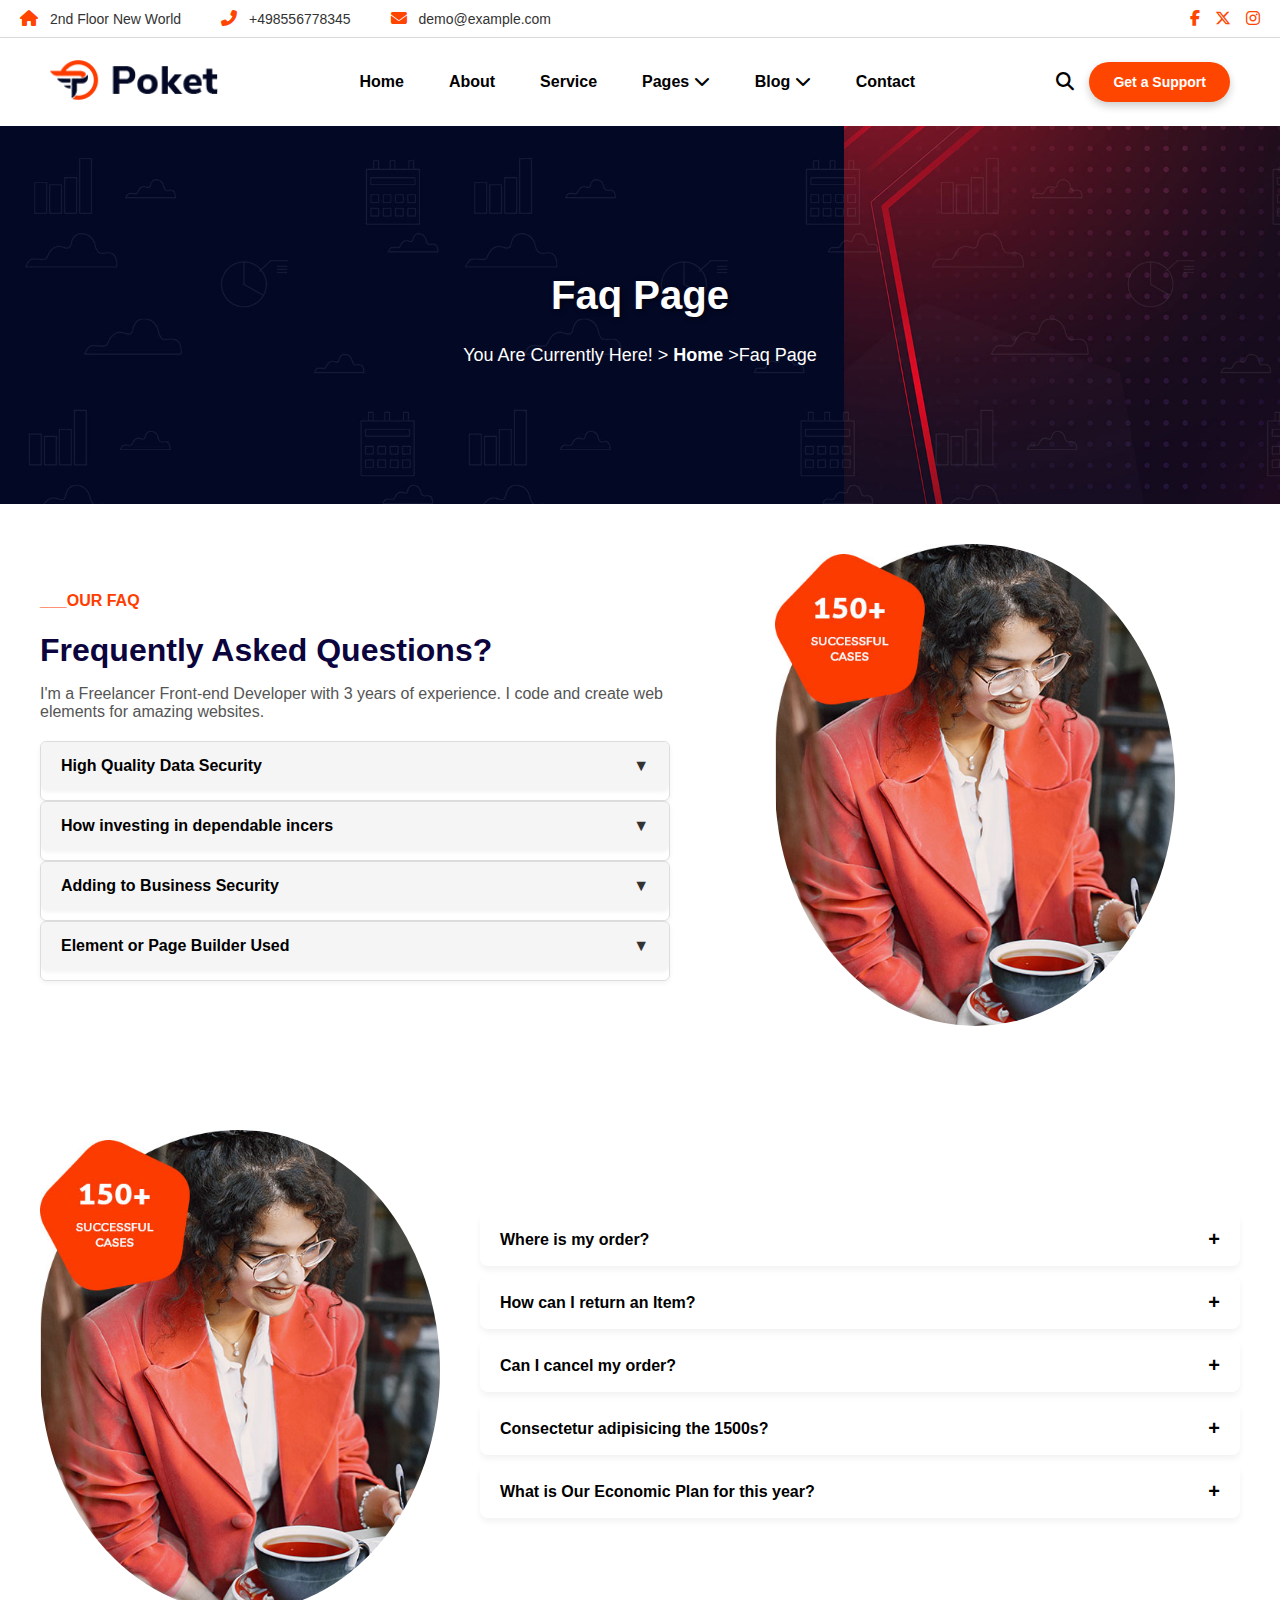
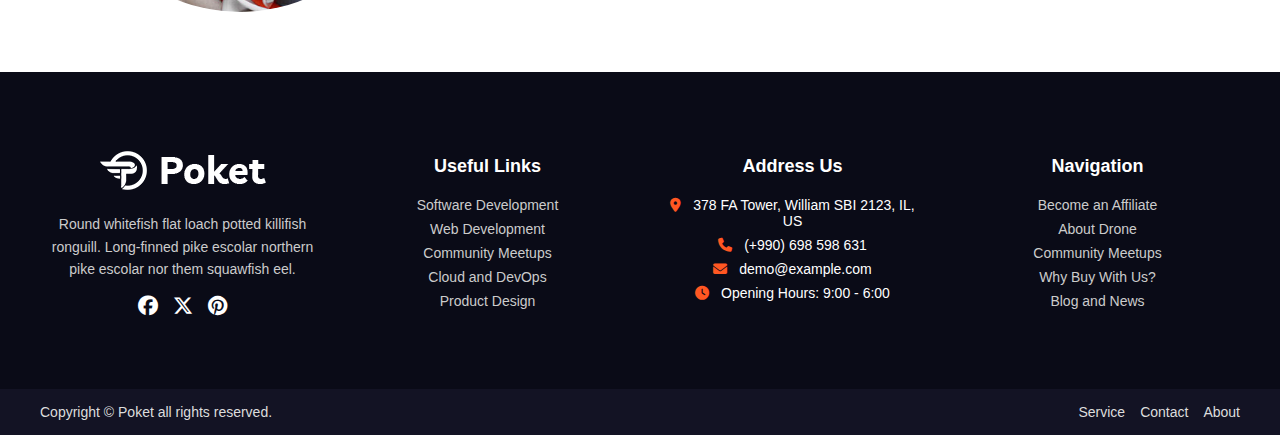
<file: html/faq.html>
<!DOCTYPE html>
<html lang="en">

<head>
    <meta charset="UTF-8">
    <meta name="viewport" content="width=device-width, initial-scale=1.0">
    <title>FAQ - Poket</title>

    <!-- Font Awesome -->
    <link rel="stylesheet" href="https://cdnjs.cloudflare.com/ajax/libs/font-awesome/6.4.2/css/all.min.css">

    <!-- CSS -->
    <link rel="stylesheet" href="../css/faq.css">

    <link rel="icon" href="https://themexbd.com/poket/itsolution/wp-content/uploads/2021/10/poket-favi.png"
        sizes="32x32">

</head>

<body>

    <!-- Top Bar -->
    <div class="top-bar">
        <div class="contact-info">
            <span><i class="fas fa-home"></i> 2nd Floor New World</span>
            <span><i class="fas fa-phone-alt"></i> +498556778345</span>
            <span><i class="fas fa-envelope"></i> demo@example.com</span>
        </div>

        <div class="social-icons">
            <a href="#" aria-label="Facebook"><i class="fab fa-facebook-f"></i></a>
            <a href="#" aria-label="Twitter"><i class="fab fa-x-twitter"></i></a>
            <a href="#" aria-label="Instagram"><i class="fab fa-instagram"></i></a>
        </div>
    </div>

    <!-- Navigation Bar -->
    <nav class="navbar">
        <div class="logo">
            <img src="../images/logo.png" alt="Poket Logo">
        </div>
        <ul class="nav-links">
            <li><a href="/First_Web_page/index.html">Home</a></li>
            <li><a href="../html/about.html">About</a></li>
            <li><a href="../html/service.html">Service</a></li>
            <li class="dropdown">
                <a href="#" class="dropbtn">Pages <i class="fas fa-chevron-down"></i></a>
                <ul class="dropdown-menu">
                    <li><a href="../html/client.html">Our Clients</a></li>
                    <li><a href="../html/pricing.html">Pricing</a></li>
                    <li><a href="../html/team.html">Team</a></li>
                    <li><a href="../html/faq.html">FAQ Page</a></li>
                    <li><a href="../html/singleservices.html">Single Service</a></li>
                </ul>
            </li>
            <li class="dropdown">
                <a href="#" class="dropbutn">Blog <i class="fas fa-chevron-down"></i></a>
                <ul class="dropdown-menu">
                    <li><a href="../html/blog.html">Blog Grid</a></li>
                    <li><a href="../html/blog Left Sidebar.html">Blog Left Sidebar</a></li>
                    <li><a href="../html/blog Right Sidebar.html">Blog Right Sidebar</a></li>
                </ul>
            </li>
            <li><a href="../html/contact.html">Contact</a></li>
        </ul>

        <div class="search-support">
            <i class="fas fa-search"></i>
            <button class="support-btn">Get a Support</button>
            <!-- Menu Icon -->
            <div class="menu-icon" onclick="toggleMenu()">
                <i class="fas fa-bars"></i>
            </div>
        </div>
    </nav>

    <!-- Mobile Menu -->


    <!-- Overlay -->
    <div class="overlay" id="overlay" onclick="toggleMenu()"></div>

    <!-- Sidebar Menu -->
    <div class="menu" id="menu">
        <div class="menu-header">
            <img src="../images/logo.png" alt="Poket Logo">
            <i class="fas fa-times" onclick="toggleMenu()"></i>
        </div>
        <ul>
            <li class="menu-item"><a href="/First_Web_page/index.html">Home</a></li>
            <li class="menu-item"><a href="../html/about.html">About</a></li>
            <li class="menu-item"><a href="../html/service.html">Service</a></li>
            <li class="menu-item" onclick="toggleSubMenu('pages-submenu1', this)">
                Pages <i class="fas fa-plus"></i>
            </li>
            <ul class="submenu" id="pages-submenu1">
                <li class="menu-item"><a href="../html/client.html">Our Clients</a></li>
                <li class="menu-item"><a href="../html/pricing.html">Pricing</a></li>
                <li class="menu-item"><a href="../html/team.html">Team</a></li>
                <li class="menu-item"><a href="../html/faq.html">FAQ Page</a></li>
                <li class="menu-item"><a href="../html/singleservices.html">Single Service</a></li>
            </ul>
            <li class="menu-item" onclick="toggleSubMenu('blog-submenu', this)">
                Blog <i class="fas fa-plus"></i>
            </li>
            <ul class="submenu" id="blog-submenu">
                <li class="menu-item"><a href="../html/blog.html">Blog Grid</a></li>
                <li class="menu-item"><a href="../html/blog Left Sidebar.html">Blog Left Sidebar</a></li>
                <li class="menu-item"><a href="../html/blog Right Sidebar.html">Blog Right Sidebar</a></li>
            </ul>
            <li class="menu-item"><a href="../html/contact.html">Contact</a></li>

    </div>
    <section class="hero-section">
        <div class="hero-content">
            <h1>Faq Page</h1>
            <p>You Are Currently Here! > <a href="/First_Web_page/index.html">Home</a> >Faq Page</p>
        </div>
    </section>

    <div class="main-wrapper">
        <div class="faq-container">
            <div class="faq-left">
                <span class="section-title">___OUR FAQ</span>
                <h1 class="section-title1">Frequently Asked Questions?</h1>
                <p>I'm a Freelancer Front-end Developer with 3 years of experience. I code and create web elements for
                    amazing websites.</p>


                <div class="accordion-item">
                    <div class="accordion-header">
                        <span class="question-text">High Quality Data Security</span>
                        <span class="icon">▼</span>
                    </div>
                    <div class="accordion-content">Anyone who loves or pursues or desires to obtain pain of itself,
                        because
                        it is
                        pain
                        timelines for the digital consulting.</div>
                </div>

                <div class="accordion-item">
                    <div class="accordion-header">
                        <span class="question-text">How investing in dependable incers</span>
                        <span class="icon">▼</span>
                    </div>
                    <div class="accordion-content">Anyone who loves or pursues or desires to obtain pain of itself,
                        because
                        it is pain
                        timelines for the digital consulting.
                    </div>
                </div>

                <div class="accordion-item">
                    <div class="accordion-header">
                        <span class="question-text">Adding to Business Security</span>
                        <span class="icon">▼</span>
                    </div>
                    <div class="accordion-content">Anyone who loves or pursues or desires to obtain pain of itself,
                        because
                        it is pain
                        timelines for the digital consulting.

                    </div>
                </div>

                <div class="accordion-item">
                    <div class="accordion-header">
                        <span class="question-text">Element or Page Builder Used</span>
                        <span class="icon">▼</span>
                    </div>

                    <div class="accordion-content">Anyone who loves or pursues or desires to obtain pain of itself,
                        because
                        it is pain
                        timelines for the digital consulting.

                    </div>
                </div>

            </div>

            <div class="faq-right">
                <img src="../images/about.jpg" alt="FAQ Visual" />
            </div>
        </div>
    </div>




    <div class="main-wrapperSecond">
        <div class="faq-containerSecond">

            <div class="faq-leftSecond">
                <div class="image-wrapperSecond">
                    <img src="../images/about.jpg" alt="FAQ Visual" />
                </div>
            </div>

            <div class="faq-rightSecond">
                <div class="accordion-itemSecond">
                    <div class="accordion-headerSecond">
                        <span>Where is my order?</span>
                        <span class="iconSecond">+</span>
                    </div>
                    <div class="accordion-contentSecond">Your order is being processed and will be delivered soon.</div>
                </div>

                <div class="accordion-itemSecond">
                    <div class="accordion-headerSecond">
                        <span>How can I return an Item?</span>
                        <span class="iconSecond">+</span>
                    </div>
                    <div class="accordion-contentSecond">You can initiate a return via your account orders section.
                    </div>
                </div>

                <div class="accordion-itemSecond">
                    <div class="accordion-headerSecond">
                        <span>Can I cancel my order?</span>
                        <span class="iconSecond">+</span>
                    </div>
                    <div class="accordion-contentSecond">Orders can be canceled within 24 hours of placement.</div>
                </div>

                <div class="accordion-itemSecond">
                    <div class="accordion-headerSecond">
                        <span>Consectetur adipisicing the 1500s?</span>
                        <span class="iconSecond">+</span>
                    </div>
                    <div class="accordion-contentSecond">Yes, lorem Ipsum has roots from classical Latin literature.
                    </div>
                </div>

                <div class="accordion-itemSecond">
                    <div class="accordion-headerSecond">
                        <span>What is Our Economic Plan for this year?</span>
                        <span class="iconSecond">+</span>
                    </div>
                    <div class="accordion-contentSecond">We are focusing on innovation and customer satisfaction.</div>
                </div>
            </div>

        </div>
    </div>



    <footer class="unique-footer">
        <div class="unique-container">
            <div class="unique-footer-content">
                <!-- Logo & Description -->
                <div class="unique-footer-column">
                    <h3 class="unique-footer-logo">
                        <img src="../images/logo-1.png" alt="Poket Logo">
                    </h3>
                    <p class="unique-footer-description">
                        Round whitefish flat loach potted killifish ronguill. Long-finned pike escolar northern pike
                        escolar nor them squawfish eel.
                    </p>
                    <div class="unique-social-icons">
                        <a href="#"><i class="fab fa-facebook"></i></a>
                        <a href="#"><i class="fab fa-x-twitter"></i></a>
                        <a href="#"><i class="fab fa-pinterest"></i></a>
                    </div>
                </div>

                <!-- Useful Links -->
                <div class="unique-footer-column">
                    <h4>Useful Links</h4>
                    <ul>
                        <li><a href="#">Software Development</a></li>
                        <li><a href="#">Web Development</a></li>
                        <li><a href="#">Community Meetups</a></li>
                        <li><a href="#">Cloud and DevOps</a></li>
                        <li><a href="#">Product Design</a></li>
                    </ul>
                </div>

                <!-- Address Section -->
                <div class="unique-footer-column">
                    <h4>Address Us</h4>
                    <ul>
                        <li><i class="fas fa-map-marker-alt"></i> 378 FA Tower, William SBI 2123, IL, US</li>
                        <li><i class="fas fa-phone"></i> (+990) 698 598 631</li>
                        <li><i class="fas fa-envelope"></i> demo@example.com</li>
                        <li><i class="fas fa-clock"></i> Opening Hours: 9:00 - 6:00</li>
                    </ul>
                </div>

                <!-- Navigation -->
                <div class="unique-footer-column">
                    <h4>Navigation</h4>
                    <ul>
                        <li><a href="#">Become an Affiliate</a></li>
                        <li><a href="#">About Drone</a></li>
                        <li><a href="#">Community Meetups</a></li>
                        <li><a href="#">Why Buy With Us?</a></li>
                        <li><a href="#">Blog and News</a></li>
                    </ul>
                </div>
            </div>
        </div>
    </footer>

    <footer class="unique-copyright-footer">
        <div class="unique-container">
            <p class="unique-copyright-text">Copyright © Poket all rights reserved.</p>
            <ul class="unique-footer-links">
                <li><a href="../html/service.html">Service</a></li>
                <li><a href="../html/contact.html">Contact</a></li>
                <li><a href="../html/about.html">About</a></li>
            </ul>
        </div>
    </footer>


    <!-- JavaScript -->
    <script src="../javascript/faq.js"></script>
</body>

</html>
</file>
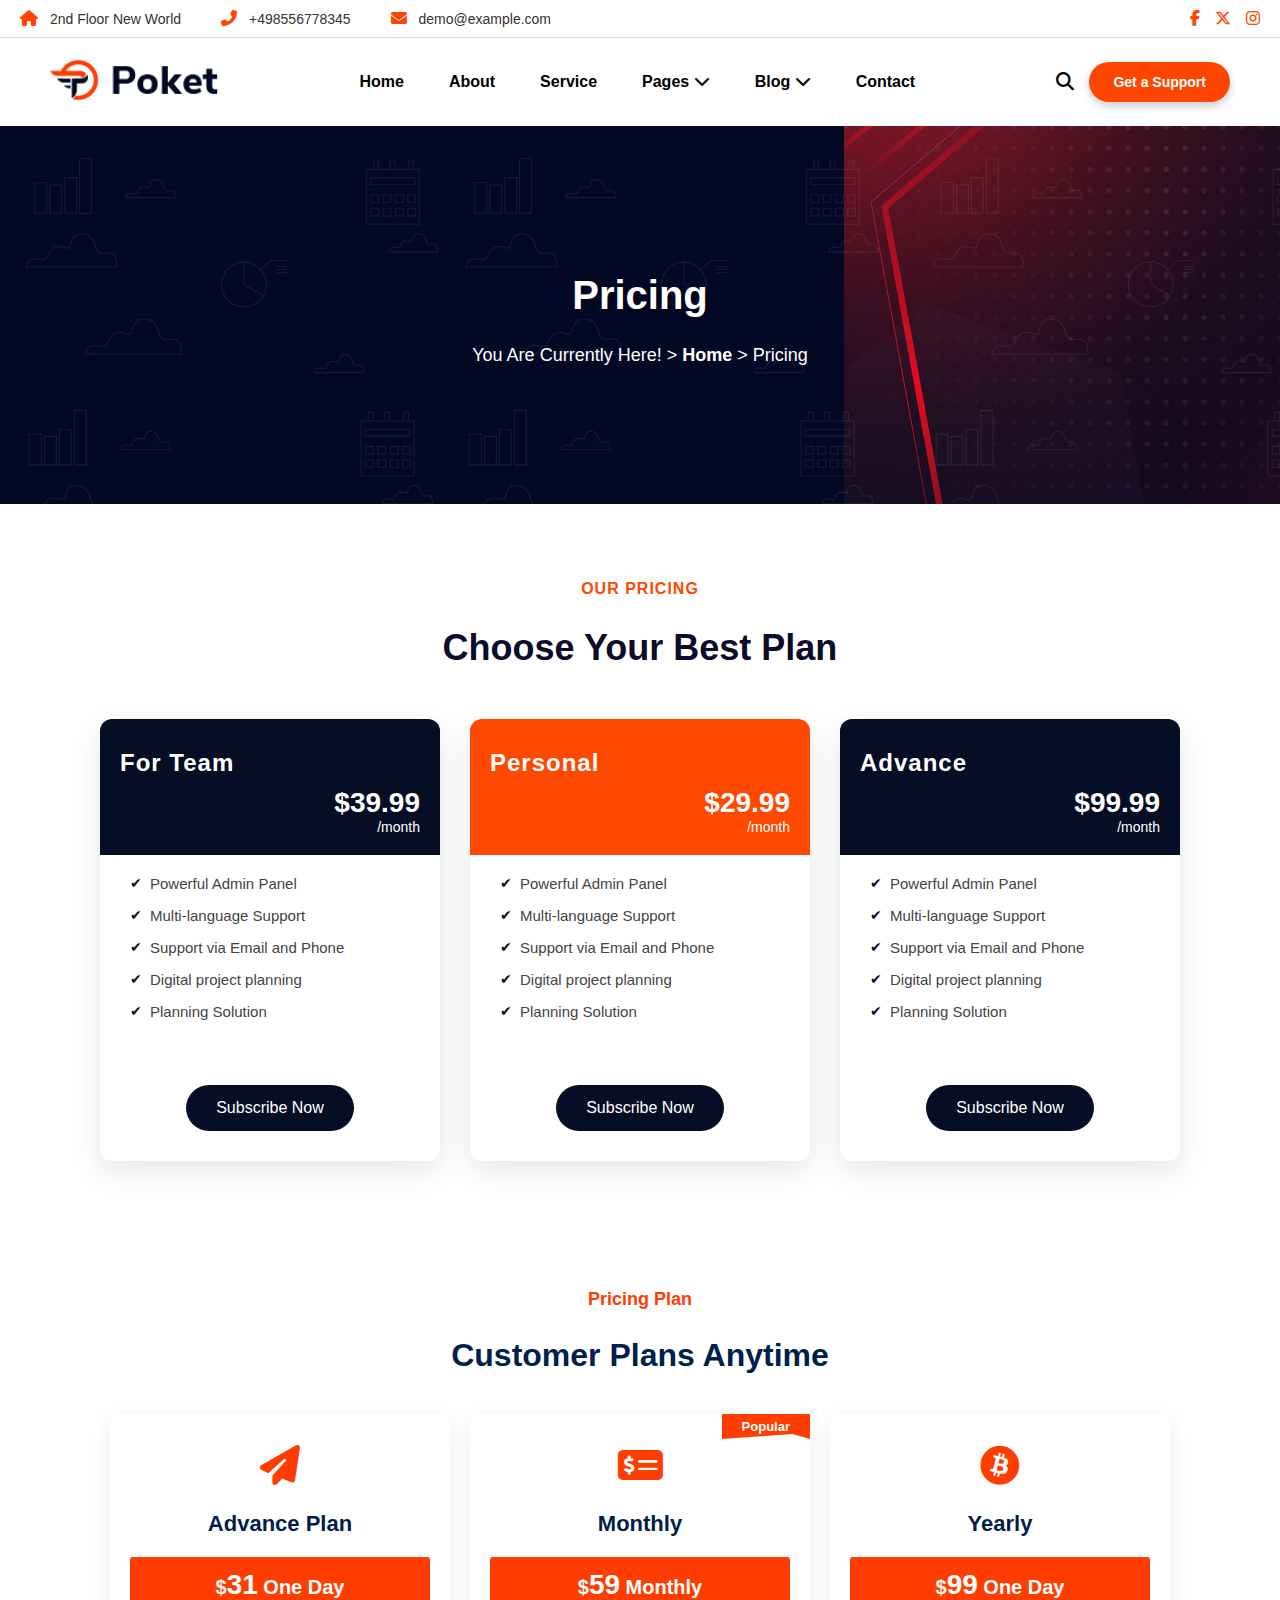
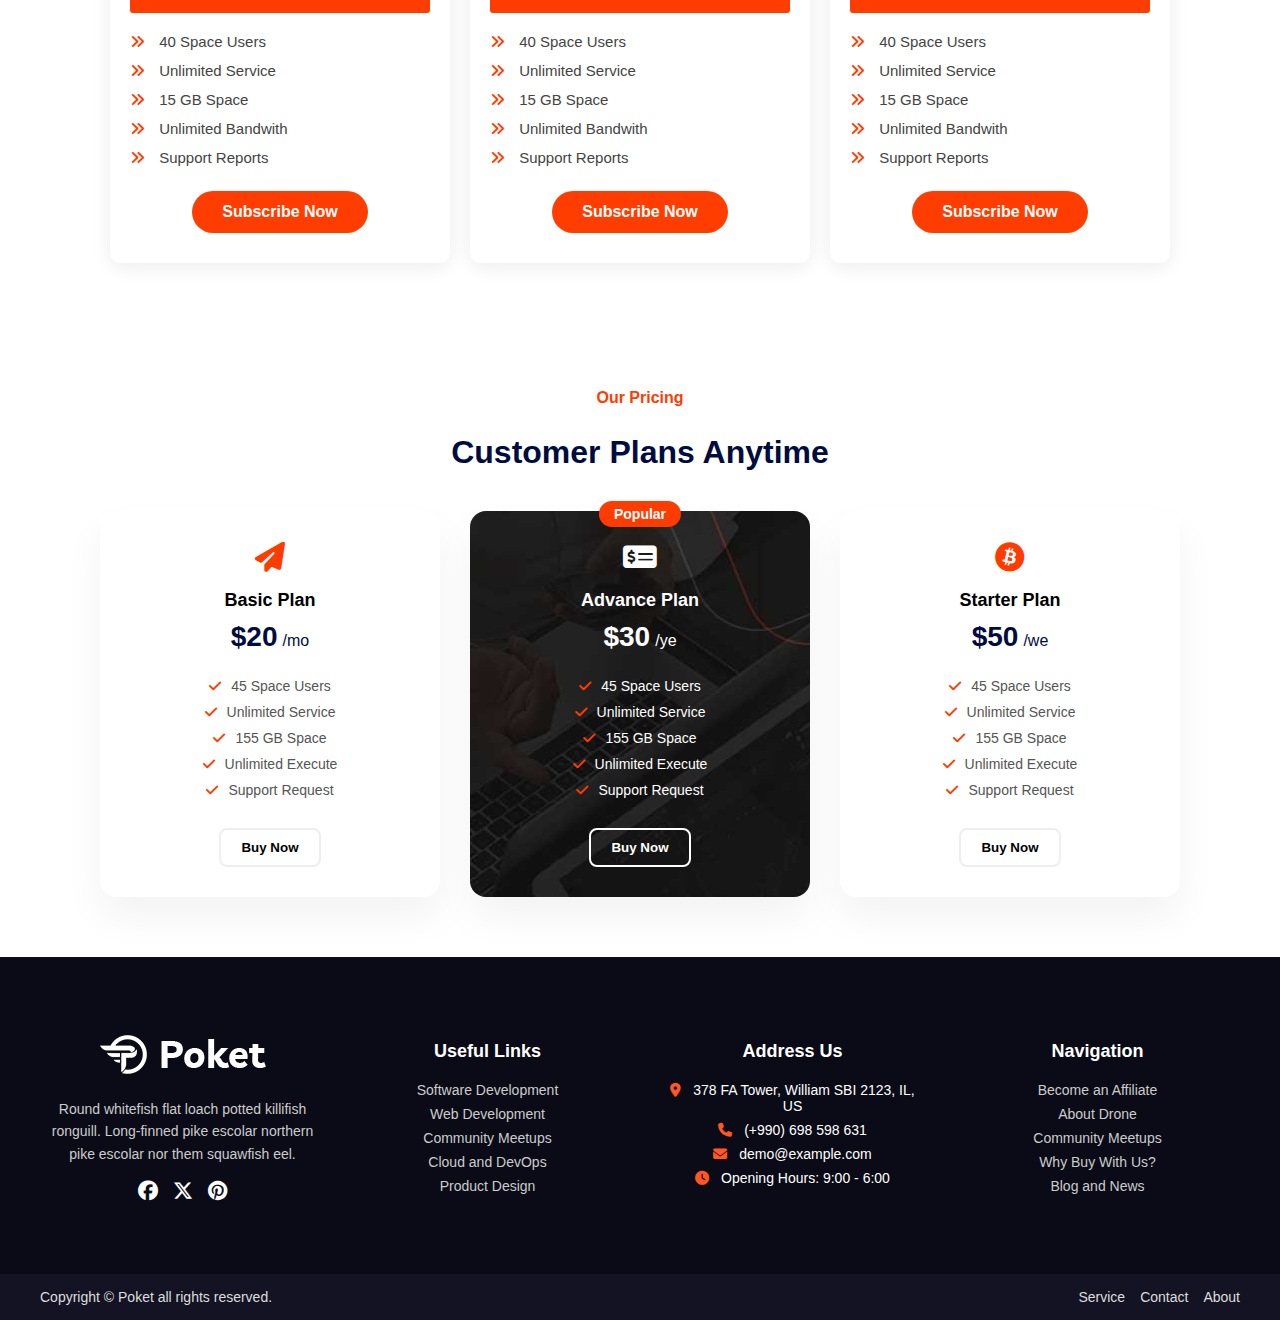
<file: html/pricing.html>
<!DOCTYPE html>
<html lang="en">

<head>
    <meta charset="UTF-8">
    <meta name="viewport" content="width=device-width, initial-scale=1.0">
    <title>Pricing - Poket</title>

    <!-- Font Awesome -->
    <link rel="stylesheet" href="https://cdnjs.cloudflare.com/ajax/libs/font-awesome/6.4.2/css/all.min.css">

    <!-- CSS -->
    <link rel="stylesheet" href="../css/pricing.css">

    <link rel="icon" href="https://themexbd.com/poket/itsolution/wp-content/uploads/2021/10/poket-favi.png"
        sizes="32x32">

</head>

<body>

    <!-- Top Bar -->
    <div class="top-bar">
        <div class="contact-info">
            <span><i class="fas fa-home"></i> 2nd Floor New World</span>
            <span><i class="fas fa-phone-alt"></i> +498556778345</span>
            <span><i class="fas fa-envelope"></i> demo@example.com</span>
        </div>

        <div class="social-icons">
            <a href="#" aria-label="Facebook"><i class="fab fa-facebook-f"></i></a>
            <a href="#" aria-label="Twitter"><i class="fab fa-x-twitter"></i></a>
            <a href="#" aria-label="Instagram"><i class="fab fa-instagram"></i></a>
        </div>
    </div>

    <!-- Navigation Bar -->
    <nav class="navbar">
        <div class="logo">
            <img src="../images/logo.png" alt="Poket Logo">
        </div>
        <ul class="nav-links">
            <li><a href="/First_Web_page/index.html">Home</a></li>
            <li><a href="../html/about.html">About</a></li>
            <li><a href="../html/service.html">Service</a></li>
            <li class="dropdown">
                <a href="#" class="dropbtn">Pages <i class="fas fa-chevron-down"></i></a>
                <ul class="dropdown-menu">
                    <li><a href="../html/client.html">Our Clients</a></li>
                    <li><a href="../html/pricing.html">Pricing</a></li>
                    <li><a href="../html/team.html">Team</a></li>
                    <li><a href="../html/faq.html">FAQ Page</a></li>
                    <li><a href="../html/singleservices.html">Single Service</a></li>
                </ul>
            </li>
            <li class="dropdown">
                <a href="#" class="dropbutn">Blog <i class="fas fa-chevron-down"></i></a>
                <ul class="dropdown-menu">
                    <li><a href="../html/blog.html">Blog Grid</a></li>
                    <li><a href="../html/blog Left Sidebar.html">Blog Left Sidebar</a></li>
                    <li><a href="../html/blog Right Sidebar.html">Blog Right Sidebar</a></li>
                </ul>
            </li>
            <li><a href="../html/contact.html">Contact</a></li>
        </ul>

        <div class="search-support">
            <i class="fas fa-search"></i>
            <button class="support-btn">Get a Support</button>
            <!-- Menu Icon -->
            <div class="menu-icon" onclick="toggleMenu()">
                <i class="fas fa-bars"></i>
            </div>
        </div>
    </nav>

    <!-- Mobile Menu -->


    <!-- Overlay -->
    <div class="overlay" id="overlay" onclick="toggleMenu()"></div>

    <!-- Sidebar Menu -->
    <div class="menu" id="menu">
        <div class="menu-header">
            <img src="../images/logo.png" alt="Poket Logo">
            <i class="fas fa-times" onclick="toggleMenu()"></i>
        </div>
        <ul>
            <li class="menu-item"><a href="/First_Web_page/index.html">Home</a></li>
            <li class="menu-item"><a href="../html/about.html">About</a></li>
            <li class="menu-item"><a href="../html/service.html">Service</a></li>
            <li class="menu-item" onclick="toggleSubMenu('pages-submenu1', this)">
                Pages <i class="fas fa-plus"></i>
            </li>
            <ul class="submenu" id="pages-submenu1">
                <li class="menu-item"><a href="../html/client.html">Our Clients</a></li>
                <li class="menu-item"><a href="../html/pricing.html">Pricing</a></li>
                <li class="menu-item"><a href="../html/team.html">Team</a></li>
                <li class="menu-item"><a href="../html/faq.html">FAQ Page</a></li>
                <li class="menu-item"><a href="../html/singleservices.html">Single Service</a></li>
            </ul>
            <li class="menu-item" onclick="toggleSubMenu('blog-submenu', this)">
                Blog <i class="fas fa-plus"></i>
            </li>
            <ul class="submenu" id="blog-submenu">
                <li class="menu-item"><a href="../html/blog.html">Blog Grid</a></li>
                <li class="menu-item"><a href="../html/blog Left Sidebar.html">Blog Left Sidebar</a></li>
                <li class="menu-item"><a href="../html/blog Right Sidebar.html">Blog Right Sidebar</a></li>
            </ul>
            <li class="menu-item"><a href="../html/contact.html">Contact</a></li>

    </div>
    <section class="hero-section">
        <div class="hero-content">
            <h1>Pricing</h1>
            <p>You Are Currently Here! > <a href="/First_Web_page/index.html">Home</a> > Pricing</p>
        </div>
    </section>


    <!-- Section 1 -->
    <section class="pricing-section">
        <h3>OUR PRICING</h3>
        <h2>Choose Your Best Plan</h2>
        <div class="pricing-container dark">
            <div class="pricing-box">
                <h3>For Team</h3>
                <p class="price">$39.99 <span>/month</span></p>
                <ul>
                    <li>Powerful Admin Panel</li>
                    <li>Multi-language Support</li>
                    <li>Support via Email and Phone</li>
                    <li>Digital project planning</li>
                    <li>Planning Solution</li>
                </ul>
                <button>Subscribe Now</button>
            </div>
            <div class="pricing-box active">
                <h3>Personal</h3>
                <p class="price">$29.99 <span>/month</span></p>
                <ul>
                    <li>Powerful Admin Panel</li>
                    <li>Multi-language Support</li>
                    <li>Support via Email and Phone</li>
                    <li>Digital project planning</li>
                    <li>Planning Solution</li>
                </ul>
                <button>Subscribe Now</button>
            </div>
            <div class="pricing-box">
                <h3>Advance</h3>
                <p class="price">$99.99 <span>/month</span></p>
                <ul>
                    <li>Powerful Admin Panel</li>
                    <li>Multi-language Support</li>
                    <li>Support via Email and Phone</li>
                    <li>Digital project planning</li>
                    <li>Planning Solution</li>
                </ul>
                <button>Subscribe Now</button>
            </div>
        </div>
    </section>

    <!-- Section 2 -->
    <section class="custom-pricing-section">
        <h3 class="custom-sub-heading">Pricing Plan</h3>
        <h2 class="custom-main-heading">Customer Plans Anytime</h2>

        <div class="custom-pricing-cards">

            <!-- Advance Plan -->
            <div class="advance-card">
                <div class="custom-icon"><i class="fas fa-paper-plane"></i></div>
                <h3 class="custom-plan-title">Advance Plan</h3>
                <p class="custom-price-bar">$<span>31</span> One Day</p>
                <ul class="custom-feature-list">
                    <li><i class="fas fa-angle-double-right"></i> 40 Space Users</li>
                    <li><i class="fas fa-angle-double-right"></i> Unlimited Service</li>
                    <li><i class="fas fa-angle-double-right"></i> 15 GB Space</li>
                    <li><i class="fas fa-angle-double-right"></i> Unlimited Bandwith</li>
                    <li><i class="fas fa-angle-double-right"></i> Support Reports</li>
                </ul>
                <button class="custom-subscribe-btn">Subscribe Now</button>
            </div>

            <!-- Monthly Plan -->
            <div class="monthly-card">
                <div class="custom-popular-ribbon">Popular</div>
                <div class="custom-icon"><i class="fas fa-money-check-alt"></i></div>
                <h3 class="custom-plan-title">Monthly</h3>
                <p class="custom-price-bar">$<span>59</span> Monthly</p>
                <ul class="custom-feature-list">
                    <li><i class="fas fa-angle-double-right"></i> 40 Space Users</li>
                    <li><i class="fas fa-angle-double-right"></i> Unlimited Service</li>
                    <li><i class="fas fa-angle-double-right"></i> 15 GB Space</li>
                    <li><i class="fas fa-angle-double-right"></i> Unlimited Bandwith</li>
                    <li><i class="fas fa-angle-double-right"></i> Support Reports</li>
                </ul>
                <button class="custom-subscribe-btn">Subscribe Now</button>
            </div>

            <!-- Yearly Plan -->
            <div class="yearly-card">
                <div class="custom-icon"><i class="fab fa-bitcoin"></i></div>
                <h3 class="custom-plan-title">Yearly</h3>
                <p class="custom-price-bar">$<span>99</span> One Day</p>
                <ul class="custom-feature-list">
                    <li><i class="fas fa-angle-double-right"></i> 40 Space Users</li>
                    <li><i class="fas fa-angle-double-right"></i> Unlimited Service</li>
                    <li><i class="fas fa-angle-double-right"></i> 15 GB Space</li>
                    <li><i class="fas fa-angle-double-right"></i> Unlimited Bandwith</li>
                    <li><i class="fas fa-angle-double-right"></i> Support Reports</li>
                </ul>
                <button class="custom-subscribe-btn">Subscribe Now</button>
            </div>

        </div>
    </section>


    <!-- Section 3 -->
    <section class="before-pricing-section">
        <p class="before-sub-heading">Our Pricing</p>
        <h2 class="before-main-heading">Customer Plans Anytime</h2>

        <div class="before-card-wrapper">

            <!-- Basic Plan -->
            <div class="before-card before-basic-card">
                <div class="before-icon before-basic-icon"><i class="fas fa-paper-plane"></i></div>
                <div class="before-title before-basic-title">Basic Plan</div>
                <div class="before-price-bar before-basic-price">$20<span>/mo</span></div>
                <ul class="before-feature-list before-basic-features">
                    <li><i class="fas fa-check"></i>45 Space Users</li>
                    <li><i class="fas fa-check"></i>Unlimited Service</li>
                    <li><i class="fas fa-check"></i>155 GB Space</li>
                    <li><i class="fas fa-check"></i>Unlimited Execute</li>
                    <li><i class="fas fa-check"></i>Support Request</li>
                </ul>
                <button class="before-btn before-basic-btn">Buy Now</button>
            </div>

            <!-- Advance Plan -->
            <div class="before-card before-advance-card">
                <div class="before-popular-ribbon">Popular</div>
                <div class="before-icon before-advance-icon"><i class="fas fa-money-check-alt"></i></div>
                <div class="before-title before-advance-title">Advance Plan</div>
                <div class="before-price-bar before-advance-price">$30<span>/ye</span></div>
                <ul class="before-feature-list before-advance-features">
                    <li><i class="fas fa-check"></i>45 Space Users</li>
                    <li><i class="fas fa-check"></i>Unlimited Service</li>
                    <li><i class="fas fa-check"></i>155 GB Space</li>
                    <li><i class="fas fa-check"></i>Unlimited Execute</li>
                    <li><i class="fas fa-check"></i>Support Request</li>
                </ul>
                <button class="before-btn before-advance-btn">Buy Now</button>
            </div>

            <!-- Starter Plan -->
            <div class="before-card before-starter-card">
                <div class="before-icon before-starter-icon"><i class="fab fa-bitcoin"></i></div>
                <div class="before-title before-starter-title">Starter Plan</div>
                <div class="before-price-bar before-starter-price">$50<span>/we</span></div>
                <ul class="before-feature-list before-starter-features">
                    <li><i class="fas fa-check"></i>45 Space Users</li>
                    <li><i class="fas fa-check"></i>Unlimited Service</li>
                    <li><i class="fas fa-check"></i>155 GB Space</li>
                    <li><i class="fas fa-check"></i>Unlimited Execute</li>
                    <li><i class="fas fa-check"></i>Support Request</li>
                </ul>
                <button class="before-btn before-starter-btn">Buy Now</button>
            </div>

        </div>
    </section>


    <footer class="unique-footer">
        <div class="unique-container">
            <div class="unique-footer-content">
                <!-- Logo & Description -->
                <div class="unique-footer-column">
                    <h3 class="unique-footer-logo">
                        <img src="../images/logo-1.png" alt="Poket Logo">
                    </h3>
                    <p class="unique-footer-description">
                        Round whitefish flat loach potted killifish ronguill. Long-finned pike escolar northern pike
                        escolar nor them squawfish eel.
                    </p>
                    <div class="unique-social-icons">
                        <a href="#"><i class="fab fa-facebook"></i></a>
                        <a href="#"><i class="fab fa-x-twitter"></i></a>
                        <a href="#"><i class="fab fa-pinterest"></i></a>
                    </div>
                </div>

                <!-- Useful Links -->
                <div class="unique-footer-column">
                    <h4>Useful Links</h4>
                    <ul>
                        <li><a href="#">Software Development</a></li>
                        <li><a href="#">Web Development</a></li>
                        <li><a href="#">Community Meetups</a></li>
                        <li><a href="#">Cloud and DevOps</a></li>
                        <li><a href="#">Product Design</a></li>
                    </ul>
                </div>

                <!-- Address Section -->
                <div class="unique-footer-column">
                    <h4>Address Us</h4>
                    <ul>
                        <li><i class="fas fa-map-marker-alt"></i> 378 FA Tower, William SBI 2123, IL, US</li>
                        <li><i class="fas fa-phone"></i> (+990) 698 598 631</li>
                        <li><i class="fas fa-envelope"></i> demo@example.com</li>
                        <li><i class="fas fa-clock"></i> Opening Hours: 9:00 - 6:00</li>
                    </ul>
                </div>

                <!-- Navigation -->
                <div class="unique-footer-column">
                    <h4>Navigation</h4>
                    <ul>
                        <li><a href="#">Become an Affiliate</a></li>
                        <li><a href="#">About Drone</a></li>
                        <li><a href="#">Community Meetups</a></li>
                        <li><a href="#">Why Buy With Us?</a></li>
                        <li><a href="#">Blog and News</a></li>
                    </ul>
                </div>
            </div>
        </div>
    </footer>

    <footer class="unique-copyright-footer">
        <div class="unique-container">
            <p class="unique-copyright-text">Copyright © Poket all rights reserved.</p>
            <ul class="unique-footer-links">
                <li><a href="../html/service.html">Service</a></li>
                <li><a href="../html/contact.html">Contact</a></li>
                <li><a href="../html/about.html">About</a></li>
            </ul>
        </div>
    </footer>


    <!-- JavaScript -->
    <script src="../javascript/pricing.js"></script>
</body>

</html>
</file>
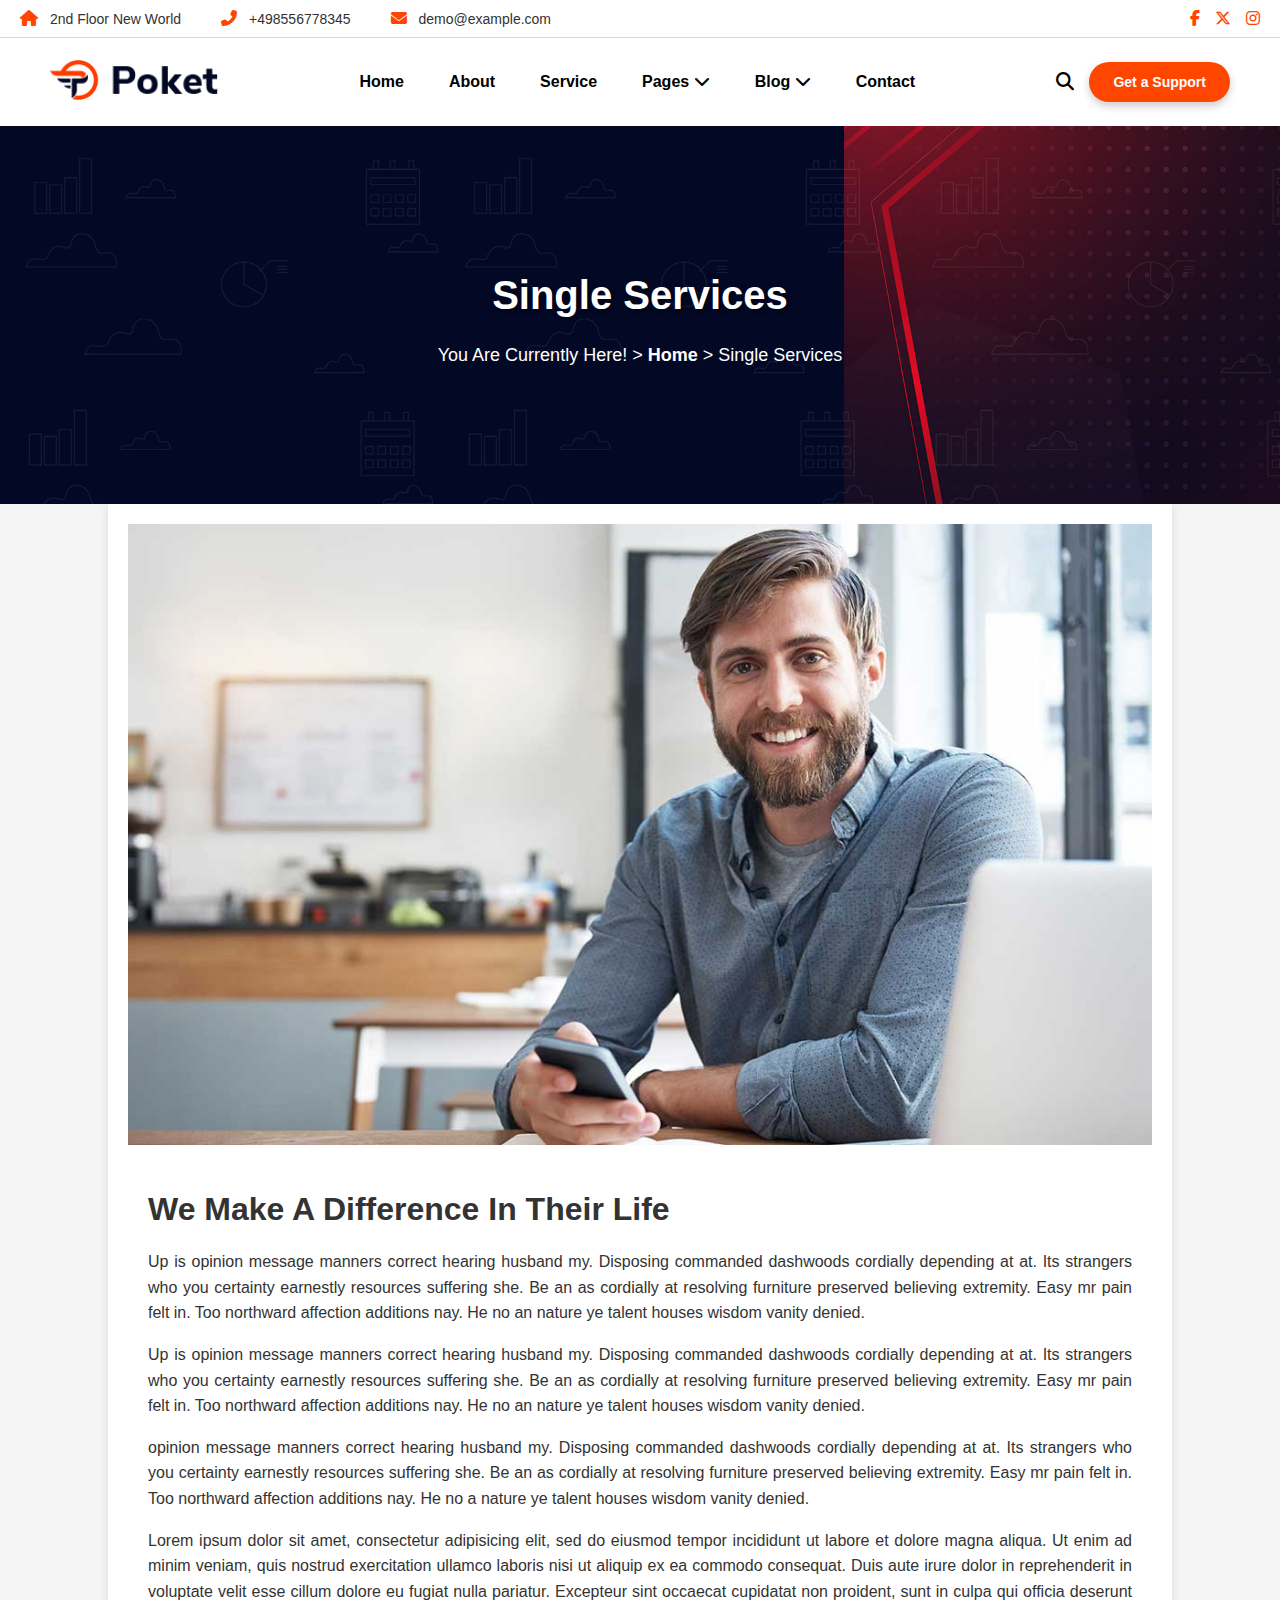
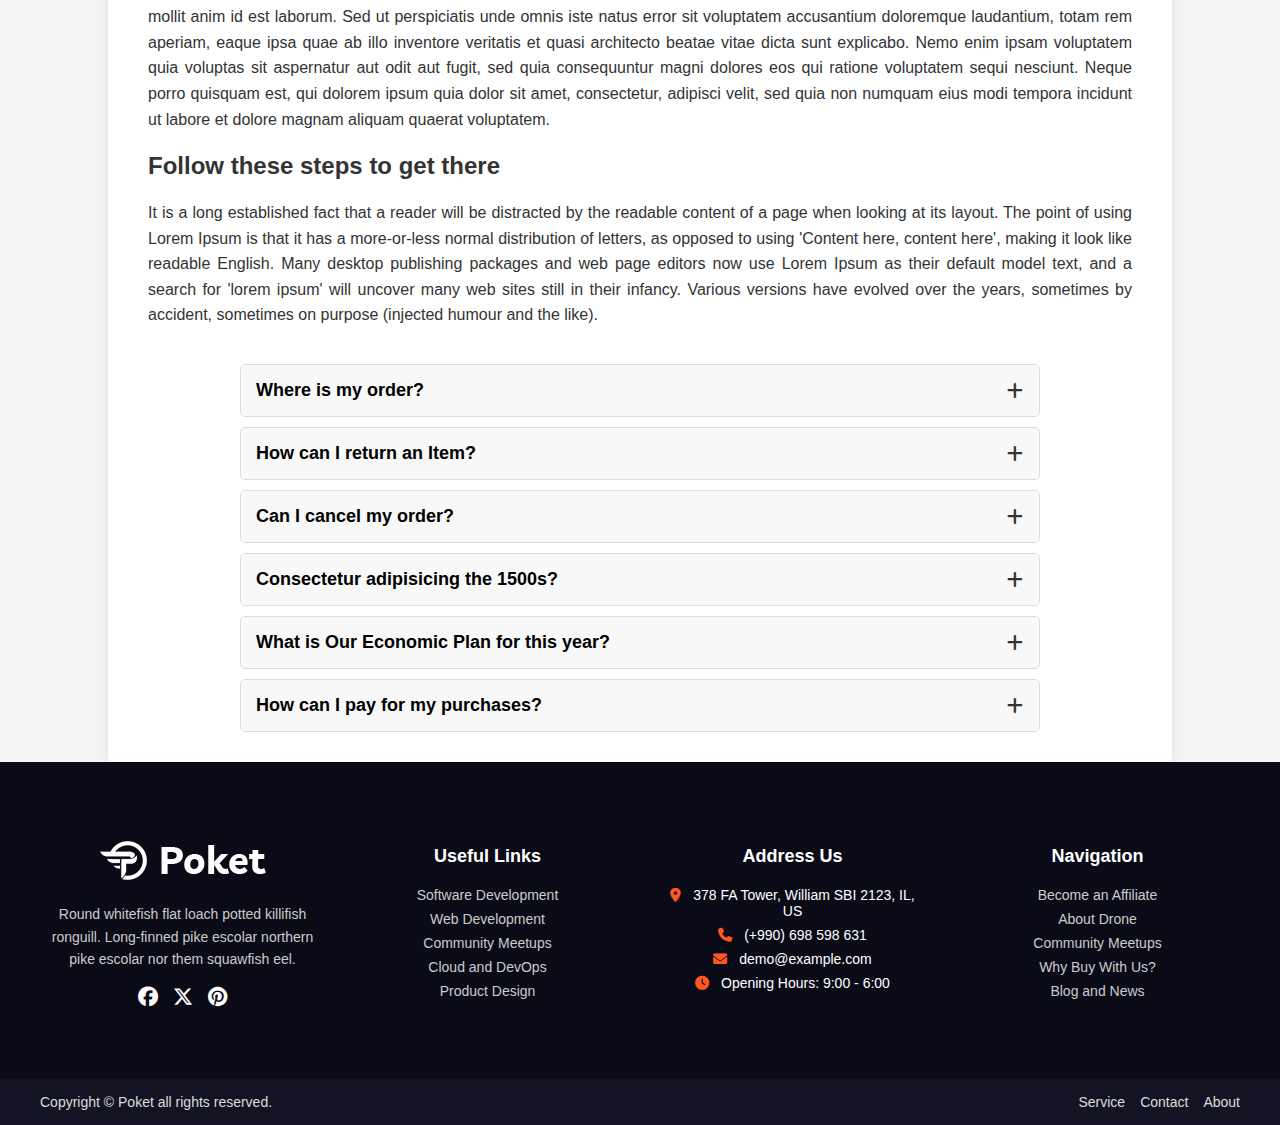
<file: html/singleservices.html>
<!DOCTYPE html>
<html lang="en">

<head>
    <meta charset="UTF-8">
    <meta name="viewport" content="width=device-width, initial-scale=1.0">

    <!-- Font Awesome -->
    <link rel="stylesheet" href="https://cdnjs.cloudflare.com/ajax/libs/font-awesome/6.4.2/css/all.min.css">

    <!-- CSS -->
    <link rel="stylesheet" href="../css/single.css">

    <title>Single Services - Pocket</title>

    <link rel="icon" href="https://themexbd.com/poket/itsolution/wp-content/uploads/2021/10/poket-favi.png"
        sizes="32x32">

</head>

<body>

    <!-- Top Bar -->
    <div class="top-bar">
        <div class="contact-info">
            <span><i class="fas fa-home"></i> 2nd Floor New World</span>
            <span><i class="fas fa-phone-alt"></i> +498556778345</span>
            <span><i class="fas fa-envelope"></i> demo@example.com</span>
        </div>

        <div class="social-icons">
            <a href="#" aria-label="Facebook"><i class="fab fa-facebook-f"></i></a>
            <a href="#" aria-label="Twitter"><i class="fab fa-x-twitter"></i></a>
            <a href="#" aria-label="Instagram"><i class="fab fa-instagram"></i></a>
        </div>
    </div>

    <!-- Navigation Bar -->
    <nav class="navbar">
        <div class="logo">
            <img src="../images/logo.png" alt="Poket Logo">
        </div>
        <ul class="nav-links">
            <li><a href="/First_Web_page/index.html">Home</a></li>
            <li><a href="../html/about.html">About</a></li>
            <li><a href="../html/service.html">Service</a></li>
            <li class="dropdown">
                <a href="#" class="dropbtn">Pages <i class="fas fa-chevron-down"></i></a>
                <ul class="dropdown-menu">
                    <li><a href="../html/client.html">Our Clients</a></li>
                    <li><a href="../html/pricing.html">Pricing</a></li>
                    <li><a href="../html/team.html">Team</a></li>
                    <li><a href="../html/faq.html">FAQ Page</a></li>
                    <li><a href="../html/singleservices.html">Single Service</a></li>
                </ul>
            </li>
            <li class="dropdown">
                <a href="#" class="dropbutn">Blog <i class="fas fa-chevron-down"></i></a>
                <ul class="dropdown-menu">
                    <li><a href="../html/blog.html">Blog Grid</a></li>
                    <li><a href="../html/blog Left Sidebar.html">Blog Left Sidebar</a></li>
                    <li><a href="../html/blog Right Sidebar.html">Blog Right Sidebar</a></li>
                </ul>
            </li>
            <li><a href="../html/contact.html">Contact</a></li>
        </ul>

        <div class="search-support">
            <i class="fas fa-search"></i>
            <button class="support-btn">Get a Support</button>
            <!-- Menu Icon -->
            <div class="menu-icon" onclick="toggleMenu()">
                <i class="fas fa-bars"></i>
            </div>
        </div>
    </nav>

    <!-- Mobile Menu -->


    <!-- Overlay -->
    <div class="overlay" id="overlay" onclick="toggleMenu()"></div>

    <!-- Sidebar Menu -->
    <div class="menu" id="menu">
        <div class="menu-header">
            <img src="../images/logo.png" alt="Poket Logo">
            <i class="fas fa-times" onclick="toggleMenu()"></i>
        </div>
        <ul>
            <li class="menu-item"><a href="/First_Web_page/index.html">Home</a></li>
            <li class="menu-item"><a href="../html/about.html">About</a></li>
            <li class="menu-item"><a href="../html/service.html">Service</a></li>
            <li class="menu-item" onclick="toggleSubMenu('pages-submenu1', this)">
                Pages <i class="fas fa-plus"></i>
            </li>
            <ul class="submenu" id="pages-submenu1">
                <li class="menu-item"><a href="../html/client.html">Our Clients</a></li>
                <li class="menu-item"><a href="../html/pricing.html">Pricing</a></li>
                <li class="menu-item"><a href="../html/team.html">Team</a></li>
                <li class="menu-item"><a href="../html/faq.html">FAQ Page</a></li>
                <li class="menu-item"><a href="../html/singleservices.html">Single Service</a></li>
            </ul>
            <li class="menu-item" onclick="toggleSubMenu('blog-submenu', this)">
                Blog <i class="fas fa-plus"></i>
            </li>
            <ul class="submenu" id="blog-submenu">
                <li class="menu-item"><a href="../html/blog.html">Blog Grid</a></li>
                <li class="menu-item"><a href="../html/blog Left Sidebar.html">Blog Left Sidebar</a></li>
                <li class="menu-item"><a href="../html/blog Right Sidebar.html">Blog Right Sidebar</a></li>
            </ul>
            <li class="menu-item"><a href="../html/contact.html">Contact</a></li>

    </div>

    <section class="hero-section">
        <div class="hero-content">
            <h1>Single Services</h1>
            <p class="tophead">You Are Currently Here! > <a href="/First_Web_page/index.html">Home</a> > Single Services</p>
        </div>
    </section>


    <div class="bannercontainer">
        <img src="../images/single-service1.jpg" alt="Blog Image" class="banner">
        <div class="bannercontent">
            <h1 class="bannerhead1">We Make A Difference In Their Life</h1>
            <p class="para">Up is opinion message manners correct hearing husband my. Disposing commanded dashwoods
                cordially depending at at. Its strangers who you certainty earnestly resources suffering she. Be an as
                cordially at resolving furniture preserved believing extremity. Easy mr pain felt in. Too northward
                affection additions nay. He no an nature ye talent houses wisdom vanity denied.</p>
            <p class="para">Up is opinion message manners correct hearing husband my. Disposing commanded dashwoods
                cordially depending at at. Its strangers who you certainty earnestly resources suffering she. Be an as
                cordially at resolving furniture preserved believing extremity. Easy mr pain felt in. Too northward
                affection additions nay. He no an nature ye talent houses wisdom vanity denied.</p>
            <p class="para">opinion message manners correct hearing husband my. Disposing commanded dashwoods cordially
                depending at at. Its strangers who you certainty earnestly resources suffering she. Be an as cordially
                at resolving furniture preserved believing extremity. Easy mr pain felt in. Too northward affection
                additions nay. He no a nature ye talent houses wisdom vanity denied.</p>
            <p class="para">Lorem ipsum dolor sit amet, consectetur adipisicing elit, sed do eiusmod tempor incididunt
                ut labore et dolore magna aliqua. Ut enim ad minim veniam, quis nostrud exercitation ullamco laboris
                nisi ut aliquip ex ea commodo consequat. Duis aute irure dolor in reprehenderit in voluptate velit esse
                cillum dolore eu fugiat nulla pariatur. Excepteur sint occaecat cupidatat non proident, sunt in culpa
                qui officia deserunt mollit anim id est laborum. Sed ut perspiciatis unde omnis iste natus error sit
                voluptatem accusantium doloremque laudantium, totam rem aperiam, eaque ipsa quae ab illo inventore
                veritatis et quasi architecto beatae vitae dicta sunt explicabo. Nemo enim ipsam voluptatem quia
                voluptas sit aspernatur aut odit aut fugit, sed quia consequuntur magni dolores eos qui ratione
                voluptatem sequi nesciunt. Neque porro quisquam est, qui dolorem ipsum quia dolor sit amet, consectetur,
                adipisci velit, sed quia non numquam eius modi tempora incidunt ut labore et dolore magnam aliquam
                quaerat voluptatem.</p>
            <h2 class="bannerhead2">Follow these steps to get there</h2>
            <p class="para">It is a long established fact that a reader will be distracted by the readable content of a
                page when looking at its layout. The point of using Lorem Ipsum is that it has a more-or-less normal
                distribution of letters, as opposed to using 'Content here, content here', making it look like readable
                English. Many desktop publishing packages and web page editors now use Lorem Ipsum as their default
                model text, and a search for 'lorem ipsum' will uncover many web sites still in their infancy. Various
                versions have evolved over the years, sometimes by accident, sometimes on purpose (injected humour and
                the like).</p>
        </div>



        <div class="accordion">
            <div class="accordion-item">
                <div class="accordion-title">
                    <span>Where is my order?</span>
                    <span class="icon">
                        <i class="fas fa-plus"></i>
                        <i class="fas fa-minus"></i>
                    </span>
                </div>
                <div class="accordion-content">
                    <p>Lorem ipsum dolorconsectetur adipisicing elit, sed do eiusmod tempor incididunt ut labore et
                        dolore
                        magna aliqu ad minim veniam, quis nostrud exercitation.still in their infancy. Various versions
                        have
                        evolved over the years, sometimes by accident, sometimes on purpose (injected humour and the
                        like).
                    </p>
                </div>
            </div>

            <div class="accordion-item">
                <div class="accordion-title">
                    <span>How can I return an Item?</span>
                    <span class="icon">
                        <i class="fas fa-plus"></i>
                        <i class="fas fa-minus"></i>
                    </span>
                </div>
                <div class="accordion-content">
                    <p>Lorem ipsum dolorconsectetur adipisicing elit, sed do eiusmod tempor incididunt ut labore et
                        dolore
                        magna aliqu ad minim veniam, quis nostrud exercitation.still in their infancy. Various versions
                        have
                        evolved over the years, sometimes by accident, sometimes on purpose (injected humour and the
                        like).
                    </p>
                </div>
            </div>

            <div class="accordion-item">
                <div class="accordion-title">
                    <span>Can I cancel my order?</span>
                    <span class="icon">
                        <i class="fas fa-plus"></i>
                        <i class="fas fa-minus"></i>
                    </span>
                </div>
                <div class="accordion-content">
                    <p>Lorem ipsum dolorconsectetur adipisicing elit, sed do eiusmod tempor incididunt ut labore et
                        dolore
                        magna aliqu ad minim veniam, quis nostrud exercitation.still in their infancy. Various versions
                        have
                        evolved over the years, sometimes by accident, sometimes on purpose (injected humour and the
                        like).
                    </p>
                </div>
            </div>

            <div class="accordion-item">
                <div class="accordion-title">
                    <span>Consectetur adipisicing the 1500s?</span>
                    <span class="icon">
                        <i class="fas fa-plus"></i>
                        <i class="fas fa-minus"></i>
                    </span>
                </div>
                <div class="accordion-content">
                    <p>Lorem ipsum dolorconsectetur adipisicing elit, sed do eiusmod tempor incididunt ut labore et
                        dolore
                        magna aliqu ad minim veniam, quis nostrud exercitation.still in their infancy. Various versions
                        have
                        evolved over the years, sometimes by accident, sometimes on purpose (injected humour and the
                        like).
                    </p>
                </div>
            </div>

            <div class="accordion-item">
                <div class="accordion-title">
                    <span>What is Our Economic Plan for this year?</span>
                    <span class="icon">
                        <i class="fas fa-plus"></i>
                        <i class="fas fa-minus"></i>
                    </span>
                </div>
                <div class="accordion-content">
                    <p>Lorem ipsum dolorconsectetur adipisicing elit, sed do eiusmod tempor incididunt ut labore et
                        dolore
                        magna aliqu ad minim veniam, quis nostrud exercitation.still in their infancy. Various versions
                        have
                        evolved over the years, sometimes by accident, sometimes on purpose (injected humour and the
                        like).
                    </p>
                </div>
            </div>

            <div class="accordion-item">
                <div class="accordion-title">
                    <span>How can I pay for my purchases?</span>
                    <span class="icon">
                        <i class="fas fa-plus"></i>
                        <i class="fas fa-minus"></i>
                    </span>
                </div>
                <div class="accordion-content">
                    <p>Lorem ipsum dolorconsectetur adipisicing elit, sed do eiusmod tempor incididunt ut labore et
                        dolore
                        magna aliqu ad minim veniam, quis nostrud exercitation.still in their infancy. Various versions
                        have
                        evolved over the years, sometimes by accident, sometimes on purpose (injected humour and the
                        like).
                    </p>
                </div>
            </div>

        </div>
    </div>


    <footer class="unique-footer">
        <div class="unique-container">
            <div class="unique-footer-content">
                <!-- Logo & Description -->
                <div class="unique-footer-column">
                    <h3 class="unique-footer-logo">
                        <img src="../images/logo-1.png" alt="Poket Logo">
                    </h3>
                    <p class="unique-footer-description">
                        Round whitefish flat loach potted killifish ronguill. Long-finned pike escolar northern pike
                        escolar nor them squawfish eel.
                    </p>
                    <div class="unique-social-icons">
                        <a href="#"><i class="fab fa-facebook"></i></a>
                        <a href="#"><i class="fab fa-x-twitter"></i></a>
                        <a href="#"><i class="fab fa-pinterest"></i></a>
                    </div>
                </div>

                <!-- Useful Links -->
                <div class="unique-footer-column">
                    <h4>Useful Links</h4>
                    <ul>
                        <li><a href="#">Software Development</a></li>
                        <li><a href="#">Web Development</a></li>
                        <li><a href="#">Community Meetups</a></li>
                        <li><a href="#">Cloud and DevOps</a></li>
                        <li><a href="#">Product Design</a></li>
                    </ul>
                </div>

                <!-- Address Section -->
                <div class="unique-footer-column">
                    <h4>Address Us</h4>
                    <ul>
                        <li><i class="fas fa-map-marker-alt"></i> 378 FA Tower, William SBI 2123, IL, US</li>
                        <li><i class="fas fa-phone"></i> (+990) 698 598 631</li>
                        <li><i class="fas fa-envelope"></i> demo@example.com</li>
                        <li><i class="fas fa-clock"></i> Opening Hours: 9:00 - 6:00</li>
                    </ul>
                </div>

                <!-- Navigation -->
                <div class="unique-footer-column">
                    <h4>Navigation</h4>
                    <ul>
                        <li><a href="#">Become an Affiliate</a></li>
                        <li><a href="#">About Drone</a></li>
                        <li><a href="#">Community Meetups</a></li>
                        <li><a href="#">Why Buy With Us?</a></li>
                        <li><a href="#">Blog and News</a></li>
                    </ul>
                </div>
            </div>
        </div>
    </footer>

    <footer class="unique-copyright-footer">
        <div class="unique-container">
            <p class="unique-copyright-text">Copyright © Poket all rights reserved.</p>
            <ul class="unique-footer-links">
                <li><a href="../html/service.html">Service</a></li>
                <li><a href="../html/contact.html">Contact</a></li>
                <li><a href="../html/about.html">About</a></li>
            </ul>
        </div>
    </footer>

    <!-- JavaScript -->
    <script src="../javascript/single.js"></script>

</body>

</html>
</file>
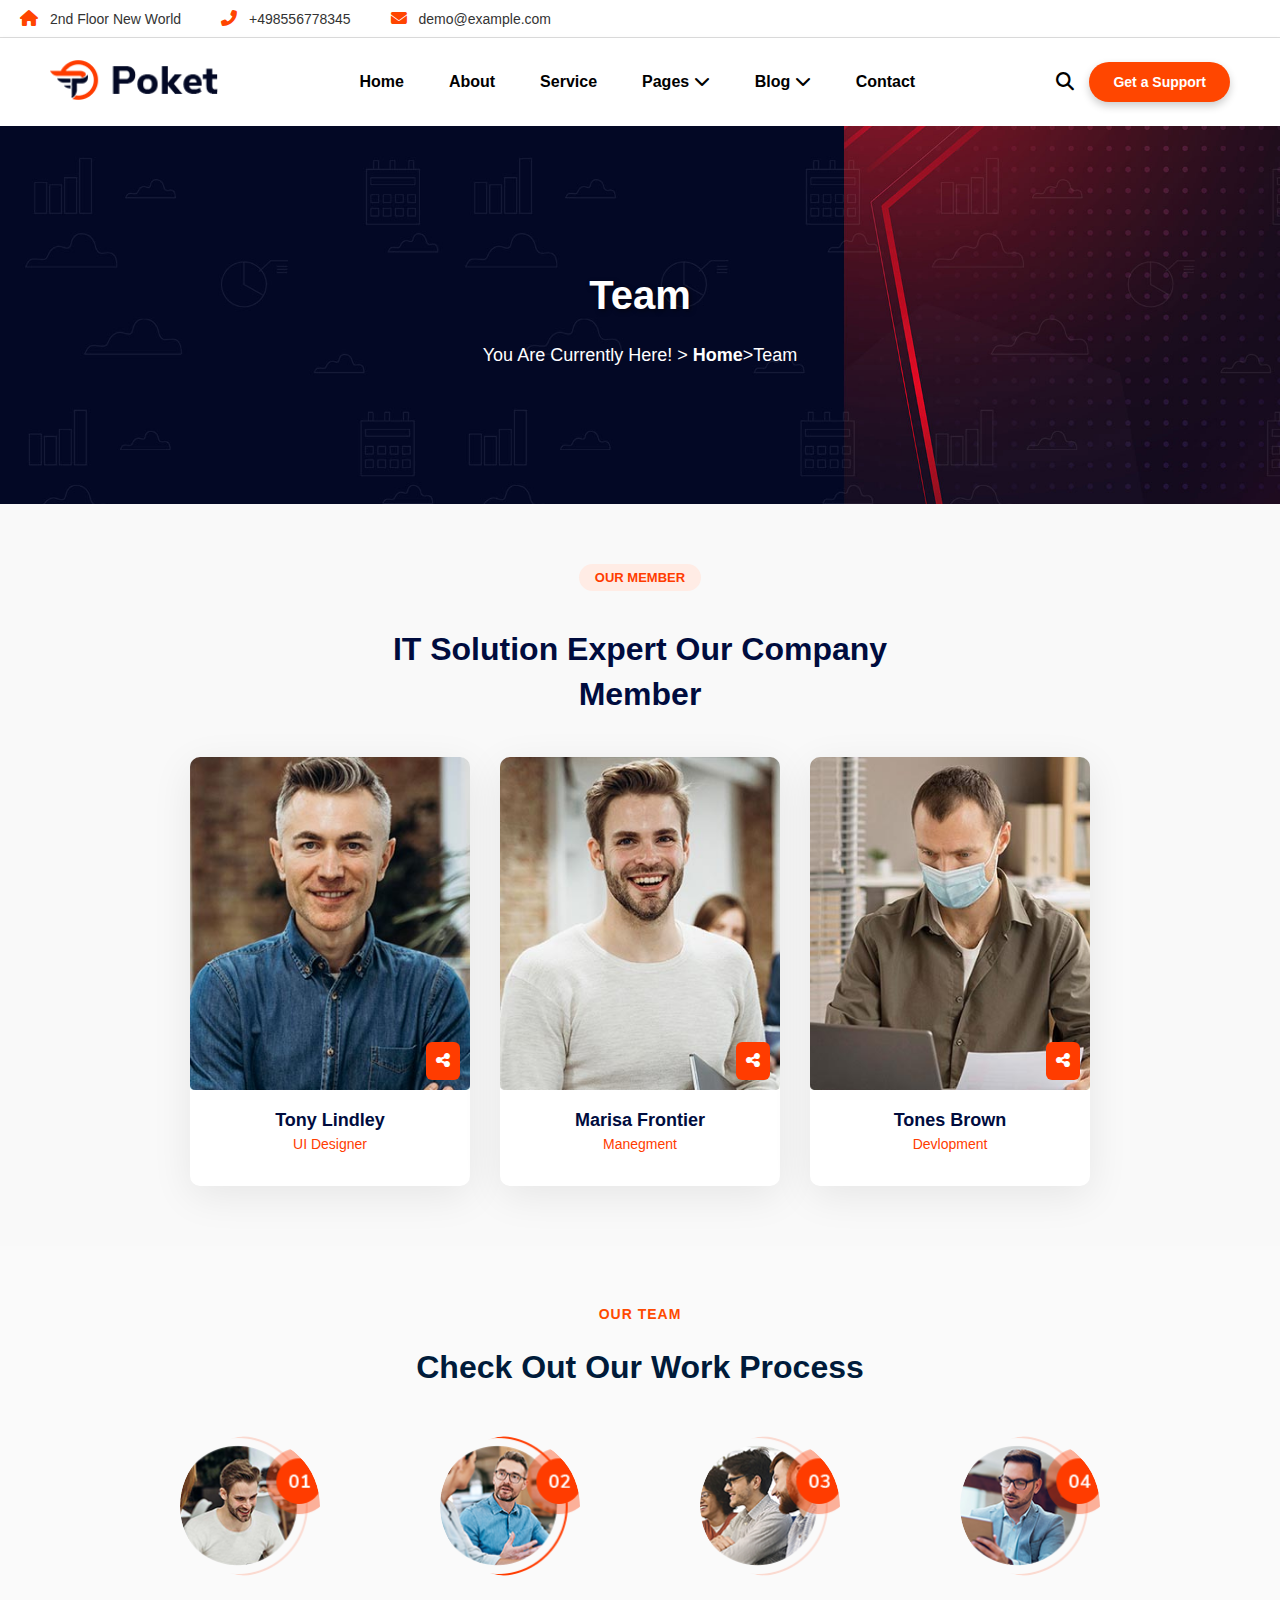
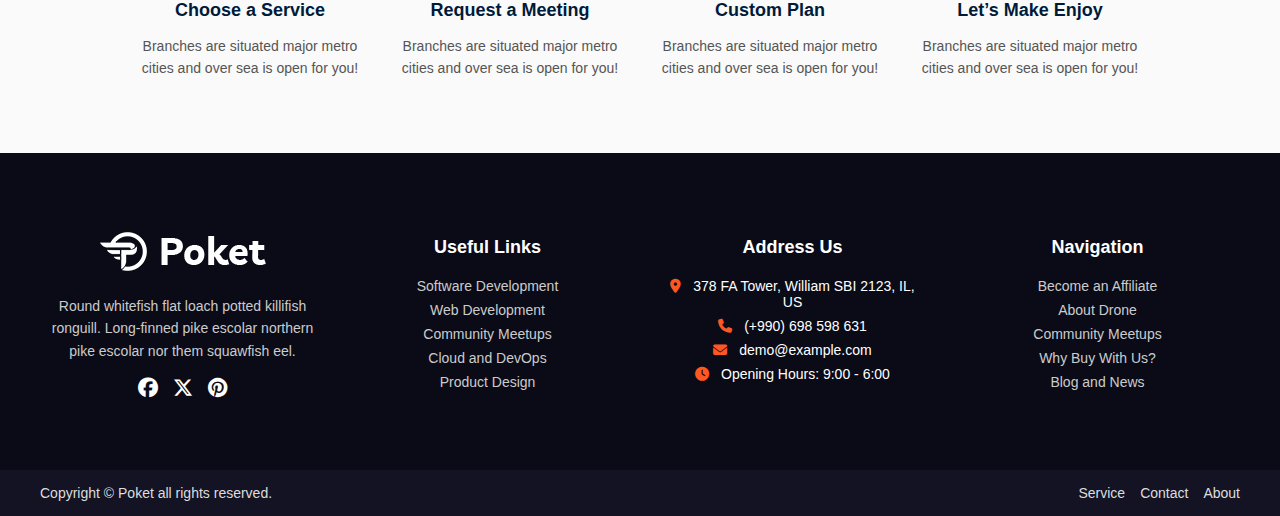
<file: html/team.html>
<!DOCTYPE html>
<html lang="en">

<head>
    <meta charset="UTF-8">
    <meta name="viewport" content="width=device-width, initial-scale=1.0">
    <title>Team - Poket</title>

    <!-- Font Awesome -->
    <link rel="stylesheet" href="https://cdnjs.cloudflare.com/ajax/libs/font-awesome/6.4.2/css/all.min.css">

    <!-- CSS -->
    <link rel="stylesheet" href="../css/team.css">

    <link rel="icon" href="https://themexbd.com/poket/itsolution/wp-content/uploads/2021/10/poket-favi.png"
        sizes="32x32">

</head>

<body>

    <!-- Top Bar -->
    <div class="top-bar">
        <div class="contact-info">
            <span><i class="fas fa-home"></i> 2nd Floor New World</span>
            <span><i class="fas fa-phone-alt"></i> +498556778345</span>
            <span><i class="fas fa-envelope"></i> demo@example.com</span>
        </div>

        <div class="social-icons">
            <a href="#" aria-label="Facebook"><i class="fab fa-facebook-f"></i></a>
            <a href="#" aria-label="Twitter"><i class="fab fa-x-twitter"></i></a>
            <a href="#" aria-label="Instagram"><i class="fab fa-instagram"></i></a>
        </div>
    </div>

    <!-- Navigation Bar -->
    <nav class="navbar">
        <div class="logo">
            <img src="../images/logo.png" alt="Poket Logo">
        </div>
        <ul class="nav-links">
            <li><a href="/First_Web_page/index.html">Home</a></li>
            <li><a href="../html/about.html">About</a></li>
            <li><a href="../html/service.html">Service</a></li>
            <li class="dropdown">
                <a href="#" class="dropbtn">Pages <i class="fas fa-chevron-down"></i></a>
                <ul class="dropdown-menu">
                    <li><a href="../html/client.html">Our Clients</a></li>
                    <li><a href="../html/pricing.html">Pricing</a></li>
                    <li><a href="../html/team.html">Team</a></li>
                    <li><a href="../html/faq.html">FAQ Page</a></li>
                    <li><a href="../html/singleservices.html">Single Service</a></li>
                </ul>
            </li>
            <li class="dropdown">
                <a href="#" class="dropbutn">Blog <i class="fas fa-chevron-down"></i></a>
                <ul class="dropdown-menu">
                    <li><a href="../html/blog.html">Blog Grid</a></li>
                    <li><a href="../html/blog Left Sidebar.html">Blog Left Sidebar</a></li>
                    <li><a href="../html/blog Right Sidebar.html">Blog Right Sidebar</a></li>
                </ul>
            </li>
            <li><a href="../html/contact.html">Contact</a></li>
        </ul>

        <div class="search-support">
            <i class="fas fa-search"></i>
            <button class="support-btn">Get a Support</button>
            <!-- Menu Icon -->
            <div class="menu-icon" onclick="toggleMenu()">
                <i class="fas fa-bars"></i>
            </div>
        </div>
    </nav>

    <!-- Mobile Menu -->


    <!-- Overlay -->
    <div class="overlay" id="overlay" onclick="toggleMenu()"></div>

    <!-- Sidebar Menu -->
    <div class="menu" id="menu">
        <div class="menu-header">
            <img src="../images/logo.png" alt="Poket Logo">
            <i class="fas fa-times" onclick="toggleMenu()"></i>
        </div>
        <ul>
            <li class="menu-item"><a href="/First_Web_page/index.html">Home</a></li>
            <li class="menu-item"><a href="../html/about.html">About</a></li>
            <li class="menu-item"><a href="../html/service.html">Service</a></li>
            <li class="menu-item" onclick="toggleSubMenu('pages-submenu1', this)">
                Pages <i class="fas fa-plus"></i>
            </li>
            <ul class="submenu" id="pages-submenu1">
                <li class="menu-item"><a href="../html/client.html">Our Clients</a></li>
                <li class="menu-item"><a href="../html/pricing.html">Pricing</a></li>
                <li class="menu-item"><a href="../html/team.html">Team</a></li>
                <li class="menu-item"><a href="../html/faq.html">FAQ Page</a></li>
                <li class="menu-item"><a href="../html/singleservices.html">Single Service</a></li>
            </ul>
            <li class="menu-item" onclick="toggleSubMenu('blog-submenu', this)">
                Blog <i class="fas fa-plus"></i>
            </li>
            <ul class="submenu" id="blog-submenu">
                <li class="menu-item"><a href="../html/blog.html">Blog Grid</a></li>
                <li class="menu-item"><a href="../html/blog Left Sidebar.html">Blog Left Sidebar</a></li>
                <li class="menu-item"><a href="../html/blog Right Sidebar.html">Blog Right Sidebar</a></li>
            </ul>
            <li class="menu-item"><a href="../html/contact.html">Contact</a></li>

    </div>
    <section class="hero-section">
        <div class="hero-content">
            <h1>Team</h1>
            <p>You Are Currently Here! > <a href="/First_Web_page/index.html">Home</a>>Team</p>
        </div>
    </section>


    <section class="team-section">
        <div class="team-header">
            <span class="team-badge">OUR MEMBER</span>
            <h2 class="team-title">IT Solution Expert Our Company<br>Member</span></h2>
        </div>

        <div class="team-cards">

            <!-- Card 1 -->
            <div class="team-card">
                <div class="team-img">
                    <img src="../images/team-01.jpg" alt="Tony Lindley">
                    <div class="social-toggle"><i class="fas fa-share-alt"></i></div>
                    <div class="social-icons">
                        <a href="#"><i class="fab fa-facebook-f"></i></a>
                        <a href="#"><i class="fab fa-x-twitter"></i></a>
                        <a href="#"><i class="fab fa-tumblr"></i></a>
                        <a href="#"><i class="fab fa-vimeo-v"></i></a>
                    </div>
                </div>
                <div class="team-info">
                    <h4>Tony Lindley</h4>
                    <p>UI Designer</p>
                </div>
            </div>

            <!-- Card 2 -->
            <div class="team-card">
                <div class="team-img">
                    <img src="../images/team-02.jpg" alt="Marisa Frontier">
                    <div class="social-toggle"><i class="fas fa-share-alt"></i></div>
                    <div class="social-icons">
                        <a href="#"><i class="fab fa-facebook-f"></i></a>
                        <a href="#"><i class="fab fa-x-twitter"></i></a>
                        <a href="#"><i class="fab fa-tumblr"></i></a>
                        <a href="#"><i class="fab fa-vimeo-v"></i></a>
                    </div>
                </div>
                <div class="team-info">
                    <h4>Marisa Frontier</h4>
                    <p>Manegment</p>
                </div>
            </div>

            <!-- Card 3 -->
            <div class="team-card">
                <div class="team-img">
                    <img src="../images/team-03.jpg" alt="Tones Brown">
                    <div class="social-toggle"><i class="fas fa-share-alt"></i></div>
                    <div class="social-icons">
                        <a href="#"><i class="fab fa-facebook-f"></i></a>
                        <a href="#"><i class="fab fa-x-twitter"></i></a>
                        <a href="#"><i class="fab fa-tumblr"></i></a>
                        <a href="#"><i class="fab fa-vimeo-v"></i></a>
                    </div>
                </div>
                <div class="team-info">
                    <h4>Tones Brown</h4>
                    <p>Devlopment</p>
                </div>
            </div>

        </div>
    </section>


    <section class="work-process">
        <div class="container">
            <span class="section-subtitle">OUR TEAM</span>
            <h2 class="section-title">Check Out Our Work Process</h2>

            <div class="process-steps">

                <!-- Step 1 -->
                <div class="process-step">
                    <div class="step-image">
                        <img src="../images/process-1.png" alt="Choose a Service">
                    </div>
                    <h4>Choose a Service</h4>
                    <p>Branches are situated major metro cities and over sea is open for you!</p>
                </div>

                <!-- Step 2 -->
                <div class="process-step">
                    <div class="step-image">
                        <img src="../images/process-2.png" alt="Request a Meeting">
                    </div>
                    <h4>Request a Meeting</h4>
                    <p>Branches are situated major metro cities and over sea is open for you!</p>
                </div>

                <!-- Step 3 -->
                <div class="process-step">
                    <div class="step-image">
                        <img src="../images/process-3.png" alt="Custom Plan">
                    </div>
                    <h4>Custom Plan</h4>
                    <p>Branches are situated major metro cities and over sea is open for you!</p>
                </div>

                <!-- Step 4 -->
                <div class="process-step">
                    <div class="step-image">
                        <img src="../images/process-4.png" alt="Let's Make Enjoy">
                    </div>
                    <h4>Let’s Make Enjoy</h4>
                    <p>Branches are situated major metro cities and over sea is open for you!</p>
                </div>

            </div>
        </div>
    </section>


    <footer class="unique-footer">
        <div class="unique-container">
            <div class="unique-footer-content">
                <!-- Logo & Description -->
                <div class="unique-footer-column">
                    <h3 class="unique-footer-logo">
                        <img src="../images/logo-1.png" alt="Poket Logo">
                    </h3>
                    <p class="unique-footer-description">
                        Round whitefish flat loach potted killifish ronguill. Long-finned pike escolar northern pike
                        escolar nor them squawfish eel.
                    </p>
                    <div class="unique-social-icons">
                        <a href="#"><i class="fab fa-facebook"></i></a>
                        <a href="#"><i class="fab fa-x-twitter"></i></a>
                        <a href="#"><i class="fab fa-pinterest"></i></a>
                    </div>
                </div>

                <!-- Useful Links -->
                <div class="unique-footer-column">
                    <h4>Useful Links</h4>
                    <ul>
                        <li><a href="#">Software Development</a></li>
                        <li><a href="#">Web Development</a></li>
                        <li><a href="#">Community Meetups</a></li>
                        <li><a href="#">Cloud and DevOps</a></li>
                        <li><a href="#">Product Design</a></li>
                    </ul>
                </div>

                <!-- Address Section -->
                <div class="unique-footer-column">
                    <h4>Address Us</h4>
                    <ul>
                        <li><i class="fas fa-map-marker-alt"></i> 378 FA Tower, William SBI 2123, IL, US</li>
                        <li><i class="fas fa-phone"></i> (+990) 698 598 631</li>
                        <li><i class="fas fa-envelope"></i> demo@example.com</li>
                        <li><i class="fas fa-clock"></i> Opening Hours: 9:00 - 6:00</li>
                    </ul>
                </div>

                <!-- Navigation -->
                <div class="unique-footer-column">
                    <h4>Navigation</h4>
                    <ul>
                        <li><a href="#">Become an Affiliate</a></li>
                        <li><a href="#">About Drone</a></li>
                        <li><a href="#">Community Meetups</a></li>
                        <li><a href="#">Why Buy With Us?</a></li>
                        <li><a href="#">Blog and News</a></li>
                    </ul>
                </div>
            </div>
        </div>
    </footer>

    <footer class="unique-copyright-footer">
        <div class="unique-container">
            <p class="unique-copyright-text">Copyright © Poket all rights reserved.</p>
            <ul class="unique-footer-links">
                <li><a href="../html/service.html">Service</a></li>
                <li><a href="../html/contact.html">Contact</a></li>
                <li><a href="../html/about.html">About</a></li>
            </ul>
        </div>
    </footer>




    <!-- JavaScript -->
    <script src="../javascript/team.js"></script>
</body>

</html>
</file>
<file: css/about.css>
/* Top Bar */
.top-bar {
    background: #fff;
    color: #333;
    padding: 10px 20px;
    font-size: 14px;
    display: flex;
    align-items: center;
    justify-content: space-between;
    border-bottom: 1px solid #ddd;
}

/* Contact Information (Left Side) */
.contact-info {
    display: flex;
    align-items: center;
    gap: 40px;
}

/* Icons in Contact Info */
.contact-info i {
    color: #ff4500;
    font-size: 16px;
    margin-right: 8px;
}

/* Social Icons (Right Side) */
.social-icons {
    display: flex;
    align-items: center;
    gap: 15px;
}

/* Styling for Social Icons */
.social-icons i {
    font-size: 16px;
    color: #ff4500;
    cursor: pointer;
    transition: color 0.3s ease;
}

.social-icons i:hover {
    color: #333;
}

/* Navigation Bar */
.navbar {
    display: flex;
    justify-content: space-between;
    align-items: center;
    padding: 15px 50px;
    background-color: white;
    box-shadow: 0 2px 5px rgba(0, 0, 0, 0.1);
    position: relative;
}

/* Logo */
.logo img {
    height: 40px;
}

/* Navigation Links */
.nav-links {
    list-style: none;
    display: flex;
    gap: 25px;
}

.nav-links li {
    position: relative;
}

.nav-links a {
    text-decoration: none;
    color: black;
    font-size: 16px;
    font-weight: 600;
    padding: 10px;
}

/* Active & Hover Styles */
.nav-links a:hover,
.nav-links a.active {
    color: #ff4600;
}

/* Parent Dropdown Positioning */
.dropdown {
    position: relative;
    display: inline-block;
}

/* Dropdown Menu */
.dropdown-menu {
    position: absolute;
    top: 100%;
    left: 0;
    background: white;
    box-shadow: 0px 4px 10px rgba(0, 0, 0, 0.15);
    display: none;
    list-style: none;
    padding: 10px 0;
    width: 200px;
    border-radius: 6px;
    z-index: 999;
    opacity: 0;
    transform: translateY(10px);
    transition: opacity 0.3s ease, transform 0.3s ease;
}

/* Dropdown Menu Items */
.dropdown-menu li {
    padding: 12px 20px;
    background: white;
    transition: background 0.3s ease;
}

/* Dropdown Links */
.dropdown-menu a {
    color: black;
    font-size: 15px;
    font-weight: 500;
    text-decoration: none;
    display: block;
}

/* Hover & Clickable Dropdown */
.dropdown:hover .dropdown-menu,
.dropdown:focus-within .dropdown-menu {
    display: block;
    opacity: 1;
    transform: translateY(0px);
}

/* Hover Effect */
.dropdown-menu li:hover {
    background: #f5f5f5;
}


/* Search & Support Button */
.search-support {
    display: flex;
    align-items: center;
    gap: 15px;
}

.search-support i {
    font-size: 18px;
    cursor: pointer;
}

/* Improve Button Visibility */
.support-btn {
    background: #ff4600;
    color: white;
    padding: 12px 24px;
    /* Larger padding for better clickability */
    text-decoration: none;
    font-weight: 600;
    font-size: 14px;
    border-radius: 25px;
    border: none;
    cursor: pointer;
    box-shadow: 0px 4px 8px rgba(0, 0, 0, 0.2);
    /* Slight 3D effect */
}

/* Mobile Menu Icon */
body {
    margin: 0;
    font-family: Arial, sans-serif;
}

/* Overlay */
.overlay {
    position: fixed;
    top: 0;
    left: 0;
    width: 100%;
    height: 100%;
    background: rgba(0, 0, 0, 0.6);
    display: none;
    z-index: 10;
}

/* Menu Styles */
.menu {
    position: fixed;
    top: 0;
    right: -50%;
    /* Initially hidden */
    width: 50%;
    height: 100%;
    background: #fff;
    box-shadow: -3px 0 10px rgba(0, 0, 0, 0.2);
    transition: right 0.3s ease-in-out;
    z-index: 20;
    padding: 20px;
    display: none;

}

.menu.active {
    right: 0;
}

.overlay.active {
    display: block;
}

.menu-header {
    display: flex;
    justify-content: space-between;
    align-items: center;
    padding-bottom: 15px;
    border-bottom: 1px solid #ddd;
}

.menu-header img {
    height: 40px;
}

.menu-header i {
    font-size: 24px;
    cursor: pointer;
}

ul {
    list-style: none;
    padding: 0;
    margin: 20px 0;
}

.menu-item {
    padding: 12px 15px;
    cursor: pointer;
    display: flex;
    justify-content: space-between;
    align-items: center;
    border-bottom: 1px solid #eee;
}

.menu-item i {
    font-size: 14px;
}

.submenu {
    display: none;
    padding-left: 20px;
}

.submenu .menu-item {
    background: #f9f9f9;
}

.menu-icon {
    font-size: 24px;
    cursor: pointer;
    padding: 10px;
    display: none;

}


/* Hero Section */
.hero-section {
    background: url('../images/choose-bg.jpg') no-repeat center center;
    background-size: cover;
    /* Ensures full coverage */
    color: white;
    text-align: center;
    padding: 120px 20px;
    position: relative;
    overflow: hidden;

}

/* Ensure Content is Above Background */
.hero-content {
    position: relative;
    z-index: 2;
}

/* Breadcrumb Styling */
.breadcrumb {
    font-size: 14px;
    color: #ccc;
    margin-top: 10px;
}

.breadcrumb a {
    color: white;
    text-decoration: none;
}

.breadcrumb a:hover {
    text-decoration: underline;
}

.hero-content h1 {
    font-size: 40px;
    /* Bigger heading */
    font-weight: bold;
    text-shadow: 2px 2px 5px rgba(0, 0, 0, 0.5);
    /* Slight shadow for better readability */

}

.hero-content p {
    font-size: 18px;
    /* Slightly larger text */
}

.hero-content a {
    color: white;
    text-decoration: none;
    font-weight: bold;
}

.hero-content a:hover {
    text-decoration: underline;
}


/* About Section */
.about-section {
    display: flex;
    align-items: center;
    justify-content: center;
    padding: 80px;
    background-color: #fff;
}

.about-content {
    display: flex;
    align-items: center;
    max-width: 1200px;
    gap: 50px;
}

/* Image Container Styling */
.image-container {
    position: relative;
    width: 400px;
    /* Adjust as needed */
    height: auto;
    overflow: hidden;
}

/* Image Styling */
.image-container img {
    width: 100%;
    height: auto;
    object-fit: contain;
    /* Ensures the full image is visible without cropping */
}

/* Overlay Effect */
.image-container::before {
    content: '';
    position: absolute;
    top: 0;
    left: 0;
    width: 100%;
    height: 100%;
    z-index: 1;
}

/* Badge Styling */
.badge {
    position: absolute;
    top: 20px;
    left: -30px;
    background: #FF4500;
    color: white;
    padding: 15px 20px;
    font-weight: bold;
    text-align: center;
    border-radius: 15px;
    font-size: 16px;
    white-space: pre-wrap;
    line-height: 1.3;
}


/* Badge */
.badge {
    position: absolute;
    top: 20px;
    left: -30px;
    background: #FF4500;
    color: white;
    padding: 15px 20px;
    font-weight: bold;
    text-align: center;
    border-radius: 15px;
    font-size: 16px;
    white-space: pre-wrap;
    line-height: 1.3;
}

/* Text Container */
.text-container {
    flex: 1;
    max-width: 600px;
    margin: 0 auto;
    text-align: left;
}

/* ABOUT US Badge */
.about-us {
    display: inline-block;
    background: #ffebe6;
    padding: 8px 20px;
    border-radius: 20px;
    font-size: 14px;
    font-weight: bold;
    color: #FF4500;
}

/* Heading Styles */
.text-container h1 {
    font-size: 36px;
    font-weight: 700;
    color: #222;
    margin-top: 15px;
    line-height: 1.4;
}

.text-container h1 span {
    color: #FF4500;
}

/* Paragraph */
.text-container p {
    font-size: 16px;
    color: #666;
    line-height: 1.6;
    margin-bottom: 20px;
}

/* PROGRESS BAR CONTAINER */
.progress-bar {
    width: 100%;
    margin: 20px 0;
    text-align: left;
    position: relative;
}

/* LABEL TEXT (Web Solution, Mobile Service, etc.) */
.label {
    font-size: 16px;
    font-weight: bold;
    display: flex;
    justify-content: space-between;
    align-items: center;
    color: #333;
}

/* PROGRESS BAR BACKGROUND */
.bar {
    width: 100%;
    background: #e0e0e0;
    height: 10px;
    border-radius: 5px;
    overflow: hidden;
    position: relative;
}

/* GRADIENT PROGRESS FILL */
.fill {
    height: 100%;
    width: 0%;
    /* Start from 0 and animate */
    background: linear-gradient(90deg, #ff5733, #ff8c00);
    /* Attractive gradient */
    border-radius: 5px;
    transition: width 1.8s ease-in-out;
}

/* ADD HOVER EFFECT */
.bar:hover .fill {
    box-shadow: 0px 0px 10px rgba(255, 140, 0, 0.8);
}

/* Button */
.discover-btn {
    display: inline-block;
    margin-top: 25px;
    padding: 12px 30px;
    background: #FF4500;
    color: white;
    font-size: 16px;
    font-weight: bold;
    text-decoration: none;
    border-radius: 30px;
    transition: 0.3s;
    box-shadow: 2px 2px 10px rgba(255, 69, 0, 0.3);
}

.discover-btn:hover {
    background: #cc3700;
}

/* Service Section */
.service-section {
    text-align: center;
    padding: 50px 20px;
    background: linear-gradient(to bottom, #FFFFFF, #F8F8F8);
}

.service-label {
    color: #FF4500;
    font-size: 14px;
    font-weight: bold;
    text-transform: uppercase;
}

/* Spacing Enhancements */
.service-heading {
    font-size: 34px;
    /* Increased size slightly */
    margin-bottom: 20px;
    /* Added spacing below */
    font-weight: bold;
}

.services {
    text-align: center;
    padding: 50px 0;
    background: #f8f9fa;
}

.services h2 {
    font-size: 32px;
    font-weight: bold;
    color: #000;
    margin-bottom: 30px;
}

.services-container {
    display: grid;
    grid-template-columns: repeat(3, 1fr);
    gap: 20px;
    max-width: 1100px;
    margin: auto;
}

/* Default Card Styling */
.service-card {
    background: #fff;
    padding: 80px 40px;
    text-align: center;
    box-shadow: 0px 4px 10px rgba(0, 0, 0, 0.08);
    border-radius: 10px;
    transition: all 0.5s ease-in-out;
    height: 150px;
    width: 300px;
    display: flex;
    flex-direction: column;
    justify-content: center;
    align-items: center;
    position: relative;
    overflow: hidden;
}

/* Default Icon Styling */
.service-card i {
    font-size: 50px;
    color: #ff5e14;
    /* Orange icon */
    margin-bottom: 15px;
    display: block;
    transition: all 0.8s ease-in-out;
    position: absolute;
    top: 10%;
    /* Move icon up */
    left: 50%;
    transform: translateX(-50%);
}

/* Title */
.service-card h3 {
    font-size: 18px;
    font-weight: bold;
    color: #000;
    /* Black text */
    margin-bottom: 10px;
    transition: color 0.3s ease-in-out;
    position: relative;
    z-index: 2;
}

/* Description */
.service-card p {
    font-size: 14px;
    color: #666;
    /* Grayish text */
    margin-bottom: 10px;
    padding: 0 10px;
    transition: color 0.3s ease-in-out;
    position: relative;
    text-align: justify;
    z-index: 2;
}

/* Image Styling */
.service-card img {
    position: absolute;
    bottom: -100%;
    /* Initially hidden below */
    left: 0;
    width: 100%;
    height: auto;
    object-fit: cover;
    transition: bottom 0.5s ease-in-out;
}

/* Hover Effect */
.service-card:hover {
    background: #0c1631;
    color: white;
}

/* Icon Animation */
.service-card:hover i {
    font-size: 100px;
    color: rgba(255, 255, 255, 0.1);
    top: 50%;
    /* Move icon to center */
    transform: translate(-50%, -50%);
}

/* Text Color Change */
.service-card:hover h3,
.service-card:hover p {
    color: white;
}

/* Show Image on Hover */
.service-card:hover img {
    bottom: 0;
    /* Slide image up */
}

/* More About Us Section Starts */
.moreabout-section {
    padding: 80px 10%;
    background: #f8f9fc;
}

.moreabout-container {
    display: flex;
    align-items: center;
    justify-content: space-between;
    gap: 50px;
}

.moreabout-image img {
    width: 100%;
    max-width: 400px;
    border-radius: 10px;
    box-shadow: 0px 5px 15px rgba(0, 0, 0, 0.1);
    margin-left: 100px;
}

.moreabout-content {
    max-width: 650px;
    margin-top: -100px;
}

.moreabout-tag {
    color: #ff4a22;
    font-weight: bold;
    text-transform: uppercase;
    font-size: 14px;
    margin-bottom: 10px;
}

.moreabout-content h2 {
    font-size: 28px;
    font-weight: bold;
    color: #0d0d0d;
    margin-bottom: 15px;
}

.moreabout-highlight {
    color: #ff4a22;
}

.moreabout-text {
    font-size: 14px;
    color: #555;
    line-height: 1.6;
    margin-bottom: 20px;
    text-align: justify;
}

.moreabout-list {
    list-style: none;
    padding: 0;
    margin-bottom: 20px;
}

.moreabout-list li {
    font-size: 14px;
    color: #333;
    margin-bottom: 8px;
    display: flex;
    align-items: center;
}

.moreabout-list li::before {
    content: "✔";
    color: #ff4a22;
    font-weight: bold;
    margin-right: 10px;
}

.moreabout-button {
    display: inline-block;
    padding: 12px 25px;
    background: #ff4a22;
    color: white;
    font-size: 14px;
    font-weight: bold;
    text-transform: uppercase;
    border-radius: 30px;
    text-decoration: none;
    transition: 0.3s;
}

.moreabout-button:hover {
    background: #e03e1a;
}


/* Our Member Section */
.team-section-our-member {
    padding: 60px 10%;
    text-align: center;
    background-color: #f8f9fc;
}

.team-section-title span {
    background: #ff5722;
    color: white;
    padding: 5px 15px;
    border-radius: 20px;
    font-size: 14px;
    text-align: center;
}

.team-section-title h2 {
    font-size: 28px;
    font-weight: bold;
    margin-top: 15px;
    text-align: center;
    color: rgb(15, 15, 15);
}

.team-section-member-grid {
    display: flex;
    justify-content: center;
    gap: 30px;
    margin-top: 90px;
}

.team-section-member-info {
    /* padding: 20px 0; */
    text-align: center;
    color: rgb(15, 15, 15);
}

.team-section-member-card {
    background: white;
    border-radius: 10px;
    box-shadow: 0 5px 15px rgba(0, 0, 0, 0.1);
    overflow: hidden;
    text-align: center;
    position: relative;
    transition: 0.3s;
    width: 300px;
}

/* Image Container */
.team-section-image-container {
    position: relative;
    overflow: hidden;
}

.team-section-image-container img {
    width: 100%;
    height: auto;
    display: block;
}

/* Share Button and Social Icons Container */
.team-section-share-container {
    position: absolute;
    bottom: 15px;
    right: 15px;
}

/* Share Button */
.team-section-share-btn {
    background: #ff5722;
    color: white;
    padding: 10px;
    border-radius: 5px;
    cursor: pointer;
    transition: 0.3s;
    text-align: center;
    z-index: 2;
}

.team-section-share-btn:hover {
    background: rgb(3, 0, 29);
}

/* Social Icons (Initially Hidden) */
.team-section-social-icons {
    position: absolute;
    bottom: 40px;
    right: 0;
    display: flex;
    flex-direction: column;
    gap: 8px;
    opacity: 0;
    visibility: hidden;
    transition: 0.3s ease-in-out;
}

/* Social Icons Design */
.team-section-social-icons a {
    background: #ff5722;
    color: white;
    padding: 8px;
    border-radius: 5px;
    display: inline-block;
    transition: 0.3s;
}

.team-section-social-icons a:hover {
    background: rgb(3, 0, 29);
}

/* Show Social Icons When Hovering Over Share Button */
.team-section-share-container:hover .team-section-social-icons {
    opacity: 1;
    visibility: visible;
    bottom: 60px;
}


/* Dynamic App Section */
.dynamic-app-section {
    display: flex;
    justify-content: center;
    align-items: center;
    padding: 60px 20px;
    background-color: #02051b;
}

/* Container to Wrap Content and Image */
.dynamic-app-container {
    display: flex;
    gap: 50px;
    max-width: 1100px;
    align-items: center;
}

/* Content Styling */
.dynamic-app-content {
    max-width: 500px;
    color: white;
}

.dynamic-app-content h4 {
    color: #ff4c00;
    margin-bottom: 10px;
    font-size: 16px;
    text-transform: uppercase;
    letter-spacing: 1px;
}

.dynamic-app-content h2 {
    font-size: 32px;
    margin-bottom: 20px;
    color: white;
}

.dynamic-app-content p {
    font-size: 16px;
    margin-bottom: 20px;
    color: white;
}

.dynamic-app-content ul {
    list-style: none;
    padding: 0;
    margin-bottom: 20px;
}

.dynamic-app-content ul li {
    margin-bottom: 10px;
    font-size: 15px;
    display: flex;
    align-items: center;
}

/* Button Styling */
.btn {
    display: inline-block;
    background-color: #ff4c00;
    color: white;
    padding: 12px 20px;
    text-decoration: none;
    border-radius: 5px;
    font-weight: bold;
    transition: all 0.3s ease-in-out;
}

.btn:hover {
    background-color: #d63e00;
    transform: scale(1.05);
}

/* Image Styling */
.dynamic-app-image img {
    max-width: 400px;
    border-radius: 10px;
    transition: transform 0.3s ease-in-out;
}

.dynamic-app-image img:hover {
    transform: scale(1.05);
}

/* Animation Effects */
@keyframes fadeInUp {
    from {
        opacity: 0;
        transform: translateY(20px);
    }

    to {
        opacity: 1;
        transform: translateY(0);
    }
}

.dynamic-app-container {
    animation: fadeInUp 1s ease-in-out;
}



/* More About Us Section */
.moreabout2 {
    padding: 80px 10%;
    background-color: #fff;
}

/* Container */
.container {
    max-width: 1200px;
    margin: 0 auto;
}

/* Layout Styling */
.content-wrapper {
    display: flex;
    align-items: center;
    justify-content: space-between;
    gap: 50px;
}

/* Image Box */
.image-box {
    flex: 1;
    max-width: 500px;
}

.image-box img {
    width: 100%;
    height: auto;
    border-radius: 12px;
    box-shadow: 0 8px 20px rgba(0, 0, 0, 0.1);
}

/* Text Content */
.text-box {
    flex: 1;
    max-width: 600px;
}

.section-tag {
    color: #ff5722;
    font-size: 14px;
    font-weight: bold;
    text-transform: uppercase;
    letter-spacing: 1px;
}

/* Heading */
.text-box h2 {
    font-size: 38px;
    font-weight: bold;
    color: #111;
    margin-top: 10px;
    line-height: 1.3;
}

.text-box h2 .highlight {
    color: #ff5722;
}

/* Paragraph */
.text-box p {
    font-size: 16px;
    color: #555;
    line-height: 1.8;
    margin-top: 15px;
}

/* Features List */
.features {
    margin-top: 20px;
    display: flex;
    gap: 40px;
    align-items: flex-start;
    /* Align items properly */
}

.feature-item {
    display: flex;
    align-items: flex-start;
    /* Align icon to the top */
    gap: 10px;
}

.feature-item i {
    font-size: 18px;
    color: #ff5722;
    margin-top: 20px;
    /* Adjust icon position */
}

.feature-content {
    display: flex;
    flex-direction: column;
}

.feature-content h3 {
    font-size: 22px;
    font-weight: bold;
    color: #222;
    margin: 0;
}

.feature-content p {
    font-size: 14px;
    color: #555;
    margin: 18px;
    text-align: justify;
}


/* CTA Button */
.cta-button {
    display: inline-block;
    margin-top: 25px;
    background-color: #ff5722;
    color: white;
    padding: 14px 28px;
    border-radius: 30px;
    text-decoration: none;
    font-size: 16px;
    font-weight: bold;
    transition: 0.3s ease-in-out;
    box-shadow: 0 4px 10px rgba(255, 87, 34, 0.2);
}

.cta-button:hover {
    background-color: #d84315;
    box-shadow: 0 6px 15px rgba(255, 87, 34, 0.3);
}


.testimonial-section {
    background: url("../images/testimonials.png") no-repeat center center;
    background-size: cover;
    padding: 100px 20px;
    color: #fff;
    position: relative;
  }
  
  .content-wrapper {
    display: flex;
    justify-content: flex-end;
    max-width: 1200px;
    margin: 0 auto;
  }
  
  .testimonial-content {
    max-width: 600px;
  }
  
  .testimonial-content h4 {
    font-size: 14px;
    font-weight: 600;
    letter-spacing: 1px;
    text-transform: uppercase;
    margin-bottom: 10px;
  }
  
  .testimonial-content h4 span {
    margin-left: 5px;
    color: #fff;
  }
  
  .testimonial-content h2 {
    font-size: 36px;
    font-weight: bold;
    margin-bottom: 15px;
  }
  
  .testimonial-content .desc {
    font-size: 16px;
    line-height: 1.6;
    margin-bottom: 30px;
  }
  
  .testimonial-card {
    background: #fff;
    padding: 25px;
    border-radius: 8px;
    color: #333;
    box-shadow: 0 10px 30px rgba(0, 0, 0, 0.1);
  }
  
  .rating {
    font-size: 16px;
    margin-bottom: 10px;
  }
  
  .stars {
    color: #fa3c00;
    margin-right: 10px;
  }
  
  .comment {
    font-weight: bold;
    color: #fa3c00;
    font-style: italic;
  }
  
  .message {
    font-size: 15px;
    color: #555;
    margin-bottom: 20px;
    line-height: 1.5;
  }
  
  .user {
    display: flex;
    align-items: center;
    gap: 15px;
  }
  
  .profile-pic {
    width: 50px;
    height: 50px;
    border-radius: 50%;
    object-fit: cover;
  }
  
  .info h4 {
    margin: 0;
    font-size: 16px;
    font-weight: 700;
  }
  
  .info p {
    margin: 0;
    color: #fa3c00;
    font-weight: 500;
    font-size: 14px;
  }
  .testimonial-carousel {
    overflow: hidden;
    width: 100%;
    max-width: 600px;
    border-radius: 10px;
  }
  
  .carousel-track {
    display: flex;
    transition: transform 0.5s ease-in-out;
    width: calc(600px * 2); /* Width = card width * number of cards */
  }
  
  .testimonial-card {
    flex: 0 0 600px;
    box-sizing: border-box;
  }
    
/* Footer Section */
.unique-footer {
    background: #0a0b17;
    color: #fff;
    padding: 50px 0;
    font-family: Arial, sans-serif;

}

.unique-container {
    max-width: 1200px;
    margin: auto;
    padding: 0 20px;
}

.unique-footer-content {
    display: flex;
    justify-content: space-between;
    flex-wrap: wrap;
    gap: 20px;
}

/* Footer Columns */
.unique-footer-column {
    flex: 1;
    min-width: 250px;
    margin: 10px;
    text-align: center;
}

/* Logo */
.unique-footer-logo img {
    max-height: 50px;
}

/* Description */
.unique-footer-description {
    font-size: 14px;
    color: #ccc;
    margin: 15px 0;
    line-height: 1.6;
}

/* Social Icons */
.unique-social-icons {
    display: flex;
    justify-content: center;
    gap: 15px;
    margin-top: 10px;
}

.unique-social-icons a {
    color: #fff;
    font-size: 20px;
    transition: 0.3s;
}

.unique-social-icons a:hover {
    color: #ff5722;
}

/* Footer Links */
.unique-footer-column h4 {
    font-size: 18px;
    margin-bottom: 15px;
    color: #fff;
}

.unique-footer-column ul {
    list-style: none;
    padding: 0;
}

.unique-footer-column ul li {
    margin-bottom: 8px;
    font-size: 14px;
}

.unique-footer-column ul li a {
    color: #ccc;
    text-decoration: none;
    transition: 0.3s;
}

.unique-footer-column ul li a:hover {
    color: #ff5722;
    text-decoration: underline;
    transform: translateX(3px);
}

/* Address Section */
.unique-footer-column ul li i {
    margin-right: 8px;
    color: #ff5722;
}

/* Copyright Footer */
.unique-copyright-footer {
    background: #131324;
    padding: 15px 0;
    text-align: center;
    color: #fff;
    font-size: 14px;
}

.unique-copyright-footer .unique-container {
    display: flex;
    justify-content: space-between;
    align-items: center;
    max-width: 1200px;
    margin: auto;
}

/* Copyright Text */
.unique-copyright-text {
    margin: 0;
    color: #ddd;
}

/* Footer Links */
.unique-footer-links {
    list-style: none;
    display: flex;
    gap: 15px;
    padding: 0;
    margin: 0;
}

.unique-footer-links li {
    display: inline;
}

.unique-footer-links a {
    color: #ddd;
    text-decoration: none;
    font-weight: 500;
    transition: color 0.3s ease;
}

.unique-footer-links a:hover {
    color: #ff5722;
}

/* Mobile styles (when screen width ≤ 768px) */
@media (max-width: 768px) {

    .top-bar,
    .fa-search,
    .support-btn,
    .nav-links {
        display: none;
    }

    /* Menu Icon */
    .menu-icon {
        font-size: 24px;
        cursor: pointer;
        padding: 10px;
        display: block;
        /* Show menu icon */
    }

    /* Overlay */
    .overlay {
        position: fixed;
        top: 0;
        left: 0;
        width: 100%;
        height: 100%;
        background: rgba(0, 0, 0, 0.6);
        display: none;
        z-index: 10;
    }

    /* Sidebar Menu */
    .menu {
        position: fixed;
        top: 0;
        right: -90%;
        /* Initially hidden */
        width: 50%;
        height: 100%;
        background: #fff;
        box-shadow: -3px 0 10px rgba(0, 0, 0, 0.2);
        transition: right 0.3s ease-in-out;
        z-index: 20;
        padding: 20px;
        display: block;
        /* Ensure menu is available on mobile */
    }

    .menu.active {
        right: 0;
    }

    .overlay.active {
        display: block;
    }

    .menu-header {
        display: flex;
        justify-content: space-between;
        align-items: center;
        padding-bottom: 15px;
        border-bottom: 1px solid #ddd;
    }

    .menu-header img {
        height: 40px;
    }

    .menu-header i {
        font-size: 24px;
        cursor: pointer;
    }

    ul {
        list-style: none;
        padding: 0;
        margin: 20px 0;
    }

    .menu-item {
        padding: 12px 15px;
        cursor: pointer;
        display: flex;
        justify-content: space-between;
        align-items: center;
        border-bottom: 1px solid #eee;
    }

    .menu-item i {
        font-size: 14px;
    }

    .submenu {
        display: none;
        padding-left: 20px;
    }

    .submenu .menu-item {
        background: #f9f9f9;
    }

    .hero-section {
        padding: 100px 10px;
    }

    .hero-content h1 {
        font-size: 28px;
    }

    .hero-content p {
        font-size: 16px;
    }

    /* ABOUT SECTION */
    .about-section {
        flex-direction: column;
        padding: 40px 15px;
        text-align: center;
    }

    .about-content {
        flex-direction: column;
        gap: 30px;
    }

    .image-container {
        width: 90%;
        /* Make image adaptive */
        max-width: 300px;
    }

    .text-container {
        max-width: 100%;
        text-align: center;
    }

    .text-container h1 {
        font-size: 28px;
        /* Reduce heading size */
    }

    .text-container p {
        font-size: 14px;
        /* Adjust paragraph text */
        text-align: justify;
    }

    .progress-bar {
        width: 90%;
        margin: 15px auto;
    }

    .label {
        font-size: 14px;
    }

    .bar {
        height: 8px;
        /* Slightly thinner for mobile */
    }


    .discover-btn {
        padding: 10px 25px;
        font-size: 14px;
    }


    .services-container {
        display: flex;
        flex-direction: column;
        align-items: center;
    }

    .service-card {
        width: 100%;
        /* Full width */
        max-width: 400px;
        /* Optional: Limit max width */
        height: 300px;
        padding: 80px 40px;
    }

    .service-content {
        grid-template-columns: 1fr;
    }

    .first-row-cards {
        grid-template-columns: 1fr;
    }

    .cards {
        grid-template-columns: 1fr;
    }


    .moreabout-section {
        padding: 60px 5%;
    }

    .moreabout-container {
        flex-direction: column;
        align-items: center;
        text-align: left;
    }

    .moreabout-image img {
        max-width: 90%;
        margin-left: 0;
        /* Ensure image remains centered */
    }

    .moreabout-content {
        max-width: 100%;
        margin-top: 15px;
        text-align: justify
    }

    .moreabout-content h2 {
        font-size: 24px;
    }

    .moreabout-text,
    .moreabout-list li {
        font-size: 14px;
    }

    .moreabout-button {
        padding: 10px 20px;
        font-size: 14px;
    }


    .team-section-member-grid {
        flex-direction: column;
    }

    .team-section-member-card {
        width: 100%;
    }

    .content-wrapper {
        flex-direction: column;
        text-align: left;
    }

    .image-box,
    .text-box {
        max-width: 100%;
    }

    .feature-item {
        justify-content: center;
    }

    .dynamic-app-container {
        flex-direction: column;
        text-align: left    ;
        gap: 30px;
    }

    .dynamic-app-content {
        max-width: 100%;
    }

    .dynamic-app-image img {
        width: 100%;
        max-width: 350px;
        margin-top: 20px;
    }


    .row {
        flex-direction: column;
        align-items: center;
    }

    .card {
        width: 220px;
        height: 180px;
        padding: 30px;
    }

    .tag {
        font-size: 12px;
    }
    .content-wrapper {
        justify-content: center;
        padding: 0 10px;
        flex-wrap: wrap; /* Allows wrapping without changing direction */
        gap: 30px;
      }
    
      .testimonial-content,
      .testimonial-carousel {
        max-width: 100%;
        flex: 1 1 100%;
      }
    
      .testimonial-content {
        text-align: center;
      }
    
      .carousel-track {
        width: 100%;
      }
    
      .testimonial-card {
        width: 100%;
        flex: 0 0 100%;
      }

      .unique-copyright-footer .unique-container {
        flex-direction: column;
        gap: 15px;
        text-align: center;
        align-items: center;
        padding: 20px 10px;
    }

    .unique-footer-links {
        flex-wrap: wrap;
        justify-content: center;
        gap: 12px;
    }

    .unique-footer-links li {
        display: inline-block;
    }

    .unique-footer-links li a {
        font-size: 14px;
        font-weight: 500;
        padding: 5px 12px;
        background: rgba(255, 255, 255, 0.1);
        border-radius: 5px;
        transition: all 0.3s ease-in-out;
    }

    .unique-footer-links li a:hover {
        background: #ff5722;
        color: #fff;
        transform: scale(1.05);
    }

    .unique-footer-column {
        text-align: center;
    }

    .unique-footer-column h4 {
        font-size: 16px;
        margin-bottom: 10px;
        text-transform: uppercase;
        font-weight: bold;
    }

    .unique-footer-column ul li {
        font-size: 14px;
        padding: 5px 0;
    }

    .unique-social-icons {
        justify-content: center;
        margin-top: 15px;
    }

    .unique-social-icons a {
        width: 40px;
        height: 40px;
        border-radius: 50%;
        transition: all 0.3s ease;
    }

    .unique-social-icons a:hover {
        background: #ff5722;
        transform: translateY(-3px);
    }
    .unique-footer-content {
        flex-direction: column;
        text-align: center;
        align-items: center;
    }

    /* Center Logo */
    .unique-footer-logo img {
        max-width: 120px;
        height: auto;
    }

    /* Full Width Columns */
    .unique-footer-column {
        width: 100%;
        margin-bottom: 20px;
    }

    /* Centering Social Icons */
    .unique-social-icons {
        justify-content: center;
    }

    /* Address Section Adjustments */
    .unique-footer-column ul {
        padding: 0;
    }

    .unique-footer-column ul li {
        text-align: center;
    }

    /* Icons in Address Section */
    .unique-footer-column ul li i {
        font-size: 16px;
    }

}

@media (max-width: 480px) {
    .service-section {
        padding: 30px 15px;
    }

    .service-heading {
        font-size: 24px;
        margin-bottom: 15px;
    }

    .service-label {
        font-size: 12px;
    }

    .services {
        padding: 30px 10px;
    }

    .services-container {
        display: flex;
        flex-direction: column;
        align-items: center;
        gap: 20px;
    }

    .service-card {
        width: 100%;
        max-width: 230px;
        height: 150px;
        padding: 60px 20px;
    }

    .service-card i {
        font-size: 40px;
        top: 10%;
    }

    .service-card h3 {
        font-size: 16px;
    }

    .service-card p {
        font-size: 13px;
        text-align: center;
        padding: 0 5px;
    }

    .service-card img {
        object-fit: cover;
    }

    .service-card:hover i {
        font-size: 80px;
    }

    .service-card:hover {
        background-color: #0c1631;
    }
}
</file>
<file: css/blog left.css>
/* Top Bar */
.top-bar {
    background: #fff;
    color: #333;
    padding: 10px 20px;
    font-size: 14px;
    display: flex;
    align-items: center;
    justify-content: space-between;
    border-bottom: 1px solid #ddd;
}

/* Contact Information (Left Side) */
.contact-info {
    display: flex;
    align-items: center;
    gap: 40px;
}

/* Icons in Contact Info */
.contact-info i {
    color: #ff4500;
    font-size: 16px;
    margin-right: 8px;
}

/* Social Icons (Right Side) */
.social-icons {
    display: flex;
    align-items: center;
    gap: 15px;
}

/* Styling for Social Icons */
.social-icons i {
    font-size: 16px;
    color: #ff4500;
    cursor: pointer;
    transition: color 0.3s ease;
}

.social-icons i:hover {
    color: #333;
}

/* Navigation Bar */
.navbar {
    display: flex;
    justify-content: space-between;
    align-items: center;
    padding: 15px 50px;
    background-color: white;
    box-shadow: 0 2px 5px rgba(0, 0, 0, 0.1);
    position: relative;
}

/* Logo */
.logo img {
    height: 40px;
}

/* Navigation Links */
.nav-links {
    list-style: none;
    display: flex;
    gap: 25px;
}

.nav-links li {
    position: relative;
}

.nav-links a {
    text-decoration: none;
    color: black;
    font-size: 16px;
    font-weight: 600;
    padding: 10px;
}

/* Active & Hover Styles */
.nav-links a:hover,
.nav-links a.active {
    color: #ff4600;
}

/* Parent Dropdown Positioning */
.dropdown {
    position: relative;
    display: inline-block;
}

/* Dropdown Menu */
.dropdown-menu {
    position: absolute;
    top: 100%;
    left: 0;
    background: white;
    box-shadow: 0px 4px 10px rgba(0, 0, 0, 0.15);
    display: none;
    list-style: none;
    padding: 10px 0;
    width: 200px;
    border-radius: 6px;
    z-index: 999;
    opacity: 0;
    transform: translateY(10px);
    transition: opacity 0.3s ease, transform 0.3s ease;
}

/* Dropdown Menu Items */
.dropdown-menu li {
    padding: 12px 20px;
    background: white;
    transition: background 0.3s ease;
}

/* Dropdown Links */
.dropdown-menu a {
    color: black;
    font-size: 15px;
    font-weight: 500;
    text-decoration: none;
    display: block;
}

/* Hover & Clickable Dropdown */
.dropdown:hover .dropdown-menu,
.dropdown:focus-within .dropdown-menu {
    display: block;
    opacity: 1;
    transform: translateY(0px);
}

/* Hover Effect */
.dropdown-menu li:hover {
    background: #f5f5f5;
}


/* Search & Support Button */
.search-support {
    display: flex;
    align-items: center;
    gap: 15px;
}

.search-support i {
    font-size: 18px;
    cursor: pointer;
}

/* Improve Button Visibility */
.support-btn {
    background: #ff4600;
    color: white;
    padding: 12px 24px;
    /* Larger padding for better clickability */
    text-decoration: none;
    font-weight: 600;
    font-size: 14px;
    border-radius: 25px;
    border: none;
    cursor: pointer;
    box-shadow: 0px 4px 8px rgba(0, 0, 0, 0.2);
    /* Slight 3D effect */
}

/* Mobile Menu Icon */

/* Overlay */
.overlay {
    position: fixed;
    top: 0;
    left: 0;
    width: 100%;
    height: 100%;
    background: rgba(0, 0, 0, 0.6);
    display: none;
    z-index: 10;
}

/* Menu Styles */
.menu {
    position: fixed;
    top: 0;
    right: -50%;
    /* Initially hidden */
    width: 50%;
    height: 100%;
    background: #fff;
    box-shadow: -3px 0 10px rgba(0, 0, 0, 0.2);
    transition: right 0.3s ease-in-out;
    z-index: 20;
    padding: 20px;
    display: none;

}

.menu.active {
    right: 0;
}

.overlay.active {
    display: block;
}

.menu-header {
    display: flex;
    justify-content: space-between;
    align-items: center;
    padding-bottom: 15px;
    border-bottom: 1px solid #ddd;
}

.menu-header img {
    height: 40px;
}

.menu-header i {
    font-size: 24px;
    cursor: pointer;
}

ul {
    list-style: none;
    padding: 0;
    margin: 20px 0;
}

.menu-item {
    padding: 12px 15px;
    cursor: pointer;
    display: flex;
    justify-content: space-between;
    align-items: center;
    border-bottom: 1px solid #eee;
}

.menu-item i {
    font-size: 14px;
}

.submenu {
    display: none;
    padding-left: 20px;
}

.submenu .menu-item {
    background: #f9f9f9;
}

.menu-icon {
    font-size: 24px;
    cursor: pointer;
    padding: 10px;
    display: none;

}



/* Hero Section */
.hero-section {
    background: url('../images/choose-bg.jpg') no-repeat center center;
    background-size: cover;
    /* Ensures full coverage */
    color: white;
    text-align: center;
    padding: 120px 20px;
    position: relative;
    overflow: hidden;

}

/* Ensure Content is Above Background */
.hero-content {
    position: relative;
    z-index: 2;
}

/* Breadcrumb Styling */
.breadcrumb {
    font-size: 14px;
    color: #ccc;
    margin-top: 10px;
}

.breadcrumb a {
    color: white;
    text-decoration: none;
}

.breadcrumb a:hover {
    text-decoration: underline;
}

.hero-content h1 {
    font-size: 40px;
    /* Bigger heading */
    font-weight: bold;
    text-shadow: 2px 2px 5px rgba(0, 0, 0, 0.5);
    /* Slight shadow for better readability */

}

.hero-content p {
    font-size: 18px;
    /* Slightly larger text */
}

.hero-content a {
    color: white;
    text-decoration: none;
    font-weight: bold;
}

.hero-content a:hover {
    text-decoration: underline;
}


body {
    font-family: Arial, sans-serif;
    margin: 0;
    padding: 0;
    background: #f8f9fa;
}

.container {
    display: flex;
    max-width: 1200px;
    margin: auto;
    padding: 40px;
}

.sidebar {
    width: 30%;
    padding: 20px;
    background: #fff;
    border-radius: 10px;
    margin-right: 20px;
    box-shadow: 0px 0px 10px rgba(0, 0, 0, 0.1);
}

.search-box {
    display: flex;
    margin-bottom: 20px;
}

.search-box input {
    width: 80%;
    padding: 8px;
    border: 1px solid #ddd;
    border-radius: 5px;
}

.search-box button {
    background: #ff4500;
    border: none;
    color: white;
    padding: 8px;
    cursor: pointer;
    transition: 0.3s ease-in-out;
}

/* Hover Effect on Button */
.search-box button:hover,
.details-btn:hover {
    background: #d63c00;
}

.widget {
    margin-bottom: 20px;
}

.widget h3 {
    color: #111;
    border-bottom: 2px solid #ff4500;
    padding-bottom: 5px;
}

.widget ul {
    list-style-type: none;
    padding: 0;
}

.widget ul li {
    padding: 5px 0;
    transition: 0.3s ease-in-out;
}

/* Hover Effect on Sidebar Links */
.widget ul li:hover {
    color: #ff4500;
    cursor: pointer;
}

.calendar {
    text-align: center;
    max-width: 300px;
    margin: 20px auto;
    font-family: sans-serif;
}

.calendar table {
    width: 100%;
    border-collapse: collapse;
}

.calendar td,
.calendar th {
    padding: 8px;
    border: 1px solid #ddd;
}

.calendar .active {
    background: #ff4500;
    color: white;
    border-radius: 4px;
}

.content {
    width: 70%;
}

.post {
    background: #fff;
    margin-bottom: 20px;
    padding: 15px;
    border-radius: 10px;
    box-shadow: 0px 0px 10px rgba(0, 0, 0, 0.1);
    transition: 0.3s ease-in-out;
}

/* Hover Effect on Post */
.post:hover {
    transform: translateY(-5px);
    box-shadow: 0px 5px 15px rgba(0, 0, 0, 0.2);
}

.post img {
    width: 100%;
    border-radius: 10px;
    transition: 0.3s ease-in-out;
}

/* Hover Effect on Image */
.post img:hover {
    opacity: 0.8;
    transform: scale(1.05);
}

.post-details h2 {
    font-size: 20px;
    color: #111;
    transition: 0.3s ease-in-out;
}

/* Hover Effect on Title */
.post-details h2:hover {
    color: #ff4500;
    cursor: pointer;
}

.date {
    color: #555;
    transition: 0.3s ease-in-out;
}

/* Hover Effect on Date */
.date:hover {
    color: #ff4500;
    font-weight: bold;
}


.details-btn {
    padding: 10px;
    background: #ff4500;
    color: white;
    border: none;
    border-radius: 5px;
    cursor: pointer;
    transition: 0.3s ease-in-out;
}

/* Footer Section */
.unique-footer {
    background: #0a0b17;
    color: #fff;
    padding: 50px 0;
    font-family: Arial, sans-serif;
}

.unique-container {
    max-width: 1200px;
    margin: auto;
    padding: 0 20px;
}

.unique-footer-content {
    display: flex;
    justify-content: space-between;
    flex-wrap: wrap;
    gap: 20px;
}

/* Footer Columns */
.unique-footer-column {
    flex: 1;
    min-width: 250px;
    margin: 10px;
    text-align: center;
}

/* Logo */
.unique-footer-logo img {
    max-height: 50px;
}

/* Description */
.unique-footer-description {
    font-size: 14px;
    color: #ccc;
    margin: 15px 0;
    line-height: 1.6;
}

/* Social Icons */
.unique-social-icons {
    display: flex;
    justify-content: center;
    gap: 15px;
    margin-top: 10px;
}

.unique-social-icons a {
    color: #fff;
    font-size: 20px;
    transition: 0.3s;
}

.unique-social-icons a:hover {
    color: #ff5722;
}

/* Footer Links */
.unique-footer-column h4 {
    font-size: 18px;
    margin-bottom: 15px;
    color: #fff;
}

.unique-footer-column ul {
    list-style: none;
    padding: 0;
}

.unique-footer-column ul li {
    margin-bottom: 8px;
    font-size: 14px;
}

.unique-footer-column ul li a {
    color: #ccc;
    text-decoration: none;
    transition: 0.3s;
}

.unique-footer-column ul li a:hover {
    color: #ff5722;
    text-decoration: underline;
    transform: translateX(3px);
}

/* Address Section */
.unique-footer-column ul li i {
    margin-right: 8px;
    color: #ff5722;
}

/* Copyright Footer */
.unique-copyright-footer {
    background: #131324;
    padding: 15px 0;
    text-align: center;
    color: #fff;
    font-size: 14px;
}

.unique-copyright-footer .unique-container {
    display: flex;
    justify-content: space-between;
    align-items: center;
    max-width: 1200px;
    margin: auto;
}

/* Copyright Text */
.unique-copyright-text {
    margin: 0;
    color: #ddd;
}

/* Footer Links */
.unique-footer-links {
    list-style: none;
    display: flex;
    gap: 15px;
    padding: 0;
    margin: 0;
}

.unique-footer-links li {
    display: inline;
}

.unique-footer-links a {
    color: #ddd;
    text-decoration: none;
    font-weight: 500;
    transition: color 0.3s ease;
}

.unique-footer-links a:hover {
    color: #ff5722;
}

@media (max-width: 768px) {

    .top-bar,
    .fa-search,
    .support-btn,
    .nav-links {
        display: none;
    }

    /* Menu Icon */
    .menu-icon {
        font-size: 24px;
        cursor: pointer;
        padding: 10px;
        display: block;
        /* Show menu icon */
    }

    /* Overlay */
    .overlay {
        position: fixed;
        top: 0;
        left: 0;
        width: 100%;
        height: 100%;
        background: rgba(0, 0, 0, 0.6);
        display: none;
        z-index: 10;
    }

    /* Sidebar Menu */
    .menu {
        position: fixed;
        top: 0;
        right: -90%;
        /* Initially hidden */
        width: 50%;
        height: 100%;
        background: #fff;
        box-shadow: -3px 0 10px rgba(0, 0, 0, 0.2);
        transition: right 0.3s ease-in-out;
        z-index: 20;
        padding: 20px;
        display: block;
        /* Ensure menu is available on mobile */
    }

    .menu.active {
        right: 0;
    }

    .overlay.active {
        display: block;
    }

    .menu-header {
        display: flex;
        justify-content: space-between;
        align-items: center;
        padding-bottom: 15px;
        border-bottom: 1px solid #ddd;
    }

    .menu-header img {
        height: 40px;
    }

    .menu-header i {
        font-size: 24px;
        cursor: pointer;
    }

    ul {
        list-style: none;
        padding: 0;
        margin: 20px 0;
    }

    .menu-item {
        padding: 12px 15px;
        cursor: pointer;
        display: flex;
        justify-content: space-between;
        align-items: center;
        border-bottom: 1px solid #eee;
    }

    .menu-item i {
        font-size: 14px;
    }

    .submenu {
        display: none;
        padding-left: 20px;
    }

    .submenu .menu-item {
        background: #f9f9f9;
    }

    .hero-section {
        padding: 100px 10px;
    }

    .hero-content h1 {
        font-size: 28px;
    }

    .hero-content p {
        font-size: 16px;
    }

    .container {
        flex-direction: column;
        padding: 30px;
    }

    .sidebar {
        width: 93%;
        margin-left: 0;
        margin-top: 20px;
    }

    .content {
        width: 100%;
    }

    .unique-copyright-footer .unique-container {
        flex-direction: column;
        gap: 15px;
        text-align: center;
        align-items: center;
        padding: 20px 10px;
    }

    .unique-footer-links {
        flex-wrap: wrap;
        justify-content: center;
        gap: 12px;
    }

    .unique-footer-links li {
        display: inline-block;
    }

    .unique-footer-links li a {
        font-size: 14px;
        font-weight: 500;
        padding: 5px 12px;
        background: rgba(255, 255, 255, 0.1);
        border-radius: 5px;
        transition: all 0.3s ease-in-out;
    }

    .unique-footer-links li a:hover {
        background: #ff5722;
        color: #fff;
        transform: scale(1.05);
    }

    .unique-footer-column {
        text-align: center;
    }

    .unique-footer-column h4 {
        font-size: 16px;
        margin-bottom: 10px;
        text-transform: uppercase;
        font-weight: bold;
    }

    .unique-footer-column ul li {
        font-size: 14px;
        padding: 5px 0;
    }

    .unique-social-icons {
        justify-content: center;
        margin-top: 15px;
    }

    .unique-social-icons a {
        width: 40px;
        height: 40px;
        border-radius: 50%;
        transition: all 0.3s ease;
    }

    .unique-social-icons a:hover {
        background: #ff5722;
        transform: translateY(-3px);
    }
    .unique-footer-content {
        flex-direction: column;
        text-align: center;
        align-items: center;
    }

    /* Center Logo */
    .unique-footer-logo img {
        max-width: 120px;
        height: auto;
    }

    /* Full Width Columns */
    .unique-footer-column {
        width: 100%;
        margin-bottom: 20px;
    }

    /* Centering Social Icons */
    .unique-social-icons {
        justify-content: center;
    }

    /* Address Section Adjustments */
    .unique-footer-column ul {
        padding: 0;
    }

    .unique-footer-column ul li {
        text-align: center;
    }

    /* Icons in Address Section */
    .unique-footer-column ul li i {
        font-size: 16px;
    }

}
</file>
<file: css/blog Right.css>
/* Top Bar */
.top-bar {
    background: #fff;
    color: #333;
    padding: 10px 20px;
    font-size: 14px;
    display: flex;
    align-items: center;
    justify-content: space-between;
    border-bottom: 1px solid #ddd;
}

/* Contact Information (Left Side) */
.contact-info {
    display: flex;
    align-items: center;
    gap: 40px;
}

/* Icons in Contact Info */
.contact-info i {
    color: #ff4500;
    font-size: 16px;
    margin-right: 8px;
}

/* Social Icons (Right Side) */
.social-icons {
    display: flex;
    align-items: center;
    gap: 15px;
}

/* Styling for Social Icons */
.social-icons i {
    font-size: 16px;
    color: #ff4500;
    cursor: pointer;
    transition: color 0.3s ease;
}

.social-icons i:hover {
    color: #333;
}

/* Navigation Bar */
.navbar {
    display: flex;
    justify-content: space-between;
    align-items: center;
    padding: 15px 50px;
    background-color: white;
    box-shadow: 0 2px 5px rgba(0, 0, 0, 0.1);
    position: relative;
}

/* Logo */
.logo img {
    height: 40px;
}

/* Navigation Links */
.nav-links {
    list-style: none;
    display: flex;
    gap: 25px;
}

.nav-links li {
    position: relative;
}

.nav-links a {
    text-decoration: none;
    color: black;
    font-size: 16px;
    font-weight: 600;
    padding: 10px;
}

/* Active & Hover Styles */
.nav-links a:hover,
.nav-links a.active {
    color: #ff4600;
}

/* Parent Dropdown Positioning */
.dropdown {
    position: relative;
    display: inline-block;
}

/* Dropdown Menu */
.dropdown-menu {
    position: absolute;
    top: 100%;
    left: 0;
    background: white;
    box-shadow: 0px 4px 10px rgba(0, 0, 0, 0.15);
    display: none;
    list-style: none;
    padding: 10px 0;
    width: 200px;
    border-radius: 6px;
    z-index: 999;
    opacity: 0;
    transform: translateY(10px);
    transition: opacity 0.3s ease, transform 0.3s ease;
}

/* Dropdown Menu Items */
.dropdown-menu li {
    padding: 12px 20px;
    background: white;
    transition: background 0.3s ease;
}

/* Dropdown Links */
.dropdown-menu a {
    color: black;
    font-size: 15px;
    font-weight: 500;
    text-decoration: none;
    display: block;
}

/* Hover & Clickable Dropdown */
.dropdown:hover .dropdown-menu,
.dropdown:focus-within .dropdown-menu {
    display: block;
    opacity: 1;
    transform: translateY(0px);
}

/* Hover Effect */
.dropdown-menu li:hover {
    background: #f5f5f5;
}


/* Search & Support Button */
.search-support {
    display: flex;
    align-items: center;
    gap: 15px;
}

.search-support i {
    font-size: 18px;
    cursor: pointer;
}

/* Improve Button Visibility */
.support-btn {
    background: #ff4600;
    color: white;
    padding: 12px 24px;
    /* Larger padding for better clickability */
    text-decoration: none;
    font-weight: 600;
    font-size: 14px;
    border-radius: 25px;
    border: none;
    cursor: pointer;
    box-shadow: 0px 4px 8px rgba(0, 0, 0, 0.2);
    /* Slight 3D effect */
}

/* Mobile Menu Icon */

/* Overlay */
.overlay {
    position: fixed;
    top: 0;
    left: 0;
    width: 100%;
    height: 100%;
    background: rgba(0, 0, 0, 0.6);
    display: none;
    z-index: 10;
}

/* Menu Styles */
.menu {
    position: fixed;
    top: 0;
    right: -50%;
    /* Initially hidden */
    width: 50%;
    height: 100%;
    background: #fff;
    box-shadow: -3px 0 10px rgba(0, 0, 0, 0.2);
    transition: right 0.3s ease-in-out;
    z-index: 20;
    padding: 20px;
    display: none;

}

.menu.active {
    right: 0;
}

.overlay.active {
    display: block;
}

.menu-header {
    display: flex;
    justify-content: space-between;
    align-items: center;
    padding-bottom: 15px;
    border-bottom: 1px solid #ddd;
}

.menu-header img {
    height: 40px;
}

.menu-header i {
    font-size: 24px;
    cursor: pointer;
}

ul {
    list-style: none;
    padding: 0;
    margin: 20px 0;
}

.menu-item {
    padding: 12px 15px;
    cursor: pointer;
    display: flex;
    justify-content: space-between;
    align-items: center;
    border-bottom: 1px solid #eee;
}

.menu-item i {
    font-size: 14px;
}

.submenu {
    display: none;
    padding-left: 20px;
}

.submenu .menu-item {
    background: #f9f9f9;
}

.menu-icon {
    font-size: 24px;
    cursor: pointer;
    padding: 10px;
    display: none;

}



/* Hero Section */
.hero-section {
    background: url('../images/choose-bg.jpg') no-repeat center center;
    background-size: cover;
    /* Ensures full coverage */
    color: white;
    text-align: center;
    padding: 120px 20px;
    position: relative;
    overflow: hidden;

}

/* Ensure Content is Above Background */
.hero-content {
    position: relative;
    z-index: 2;
}

/* Breadcrumb Styling */
.breadcrumb {
    font-size: 14px;
    color: #ccc;
    margin-top: 10px;
}

.breadcrumb a {
    color: white;
    text-decoration: none;
}

.breadcrumb a:hover {
    text-decoration: underline;
}

.hero-content h1 {
    font-size: 40px;
    /* Bigger heading */
    font-weight: bold;
    text-shadow: 2px 2px 5px rgba(0, 0, 0, 0.5);
    /* Slight shadow for better readability */

}

.hero-content p {
    font-size: 18px;
    /* Slightly larger text */
}

.hero-content a {
    color: white;
    text-decoration: none;
    font-weight: bold;
}

.hero-content a:hover {
    text-decoration: underline;
}

body {
    font-family: Arial, sans-serif;
    margin: 0;
    padding: 0;
    background: #f8f9fa;
}

.container {
    display: flex;
    flex-direction: row-reverse;
    /* Moves sidebar to the right */
    max-width: 1200px;
    margin: auto;
    padding: 40px;
}

.sidebar {
    width: 30%;
    padding: 20px;
    background: #fff;
    border-radius: 10px;
    margin-left: 20px;
    /* Adjusts spacing on the left side */
    box-shadow: 0px 0px 10px rgba(0, 0, 0, 0.1);
}

.search-box {
    display: flex;
    margin-bottom: 20px;
}

.search-box input {
    width: 80%;
    padding: 8px;
    border: 1px solid #ddd;
    border-radius: 5px;
}

.search-box button {
    background: #ff4500;
    border: none;
    color: white;
    padding: 8px;
    cursor: pointer;
    transition: 0.3s ease-in-out;
}

/* Hover Effect on Button */
.search-box button:hover,
.details-btn:hover {
    background: #d63c00;
}

.widget {
    margin-bottom: 20px;
}

.widget h3 {
    color: #111;
    border-bottom: 2px solid #ff4500;
    padding-bottom: 5px;
}

.widget ul {
    list-style-type: none;
    padding: 0;
}

.widget ul li {
    padding: 5px 0;
    transition: 0.3s ease-in-out;
}

/* Hover Effect on Sidebar Links */
.widget ul li:hover {
    color: #ff4500;
    cursor: pointer;
}

.calendar {
    text-align: center;
    max-width: 300px;
    margin: 20px auto;
    font-family: sans-serif;
}

.calendar table {
    width: 100%;
    border-collapse: collapse;
}

.calendar td,
.calendar th {
    padding: 8px;
    border: 1px solid #ddd;
}

.calendar .active {
    background: #ff4500;
    color: white;
    border-radius: 4px;
}   
.content {
    width: 70%;
}

.post {
    background: #fff;
    margin-bottom: 20px;
    padding: 15px;
    border-radius: 10px;
    box-shadow: 0px 0px 10px rgba(0, 0, 0, 0.1);
    transition: 0.3s ease-in-out;
}

/* Hover Effect on Post */
.post:hover {
    transform: translateY(-5px);
    box-shadow: 0px 5px 15px rgba(0, 0, 0, 0.2);
}

.post img {
    width: 100%;
    border-radius: 10px;
    transition: 0.3s ease-in-out;
}

/* Hover Effect on Image */
.post img:hover {
    opacity: 0.8;
    transform: scale(1.05);
}

.post-details h2 {
    font-size: 20px;
    color: #111;
    transition: 0.3s ease-in-out;
}

/* Hover Effect on Title */
.post-details h2:hover {
    color: #ff4500;
    cursor: pointer;
}

.date {
    color: #555;
    transition: 0.3s ease-in-out;
}

/* Hover Effect on Date */
.date:hover {
    color: #ff4500;
    font-weight: bold;
}

.details-btn {
    padding: 10px;
    background: #ff4500;
    color: white;
    border: none;
    border-radius: 5px;
    cursor: pointer;
    transition: 0.3s ease-in-out;
}

/* Footer Section */
.unique-footer {
    background: #0a0b17;
    color: #fff;
    padding: 50px 0;
    font-family: Arial, sans-serif;
}

.unique-container {
    max-width: 1200px;
    margin: auto;
    padding: 0 20px;
}

.unique-footer-content {
    display: flex;
    justify-content: space-between;
    flex-wrap: wrap;
    gap: 20px;
}

/* Footer Columns */
.unique-footer-column {
    flex: 1;
    min-width: 250px;
    margin: 10px;
    text-align: center;
}

/* Logo */
.unique-footer-logo img {
    max-height: 50px;
}

/* Description */
.unique-footer-description {
    font-size: 14px;
    color: #ccc;
    margin: 15px 0;
    line-height: 1.6;
}

/* Social Icons */
.unique-social-icons {
    display: flex;
    justify-content: center;
    gap: 15px;
    margin-top: 10px;
}

.unique-social-icons a {
    color: #fff;
    font-size: 20px;
    transition: 0.3s;
}

.unique-social-icons a:hover {
    color: #ff5722;
}

/* Footer Links */
.unique-footer-column h4 {
    font-size: 18px;
    margin-bottom: 15px;
    color: #fff;
}

.unique-footer-column ul {
    list-style: none;
    padding: 0;
}

.unique-footer-column ul li {
    margin-bottom: 8px;
    font-size: 14px;
}

.unique-footer-column ul li a {
    color: #ccc;
    text-decoration: none;
    transition: 0.3s;
}

.unique-footer-column ul li a:hover {
    color: #ff5722;
    text-decoration: underline;
    transform: translateX(3px);
}

/* Address Section */
.unique-footer-column ul li i {
    margin-right: 8px;
    color: #ff5722;
}

/* Copyright Footer */
.unique-copyright-footer {
    background: #131324;
    padding: 15px 0;
    text-align: center;
    color: #fff;
    font-size: 14px;
}

.unique-copyright-footer .unique-container {
    display: flex;
    justify-content: space-between;
    align-items: center;
    max-width: 1200px;
    margin: auto;
}

/* Copyright Text */
.unique-copyright-text {
    margin: 0;
    color: #ddd;
}

/* Footer Links */
.unique-footer-links {
    list-style: none;
    display: flex;
    gap: 15px;
    padding: 0;
    margin: 0;
}

.unique-footer-links li {
    display: inline;
}

.unique-footer-links a {
    color: #ddd;
    text-decoration: none;
    font-weight: 500;
    transition: color 0.3s ease;
}

.unique-footer-links a:hover {
    color: #ff5722;
}

@media (max-width: 768px) {

    .top-bar,
    .fa-search,
    .support-btn,
    .nav-links {
        display: none;
    }

    /* Menu Icon */
    .menu-icon {
        font-size: 24px;
        cursor: pointer;
        padding: 10px;
        display: block;
        /* Show menu icon */
    }

    /* Overlay */
    .overlay {
        position: fixed;
        top: 0;
        left: 0;
        width: 100%;
        height: 100%;
        background: rgba(0, 0, 0, 0.6);
        display: none;
        z-index: 10;
    }

    /* Sidebar Menu */
    .menu {
        position: fixed;
        top: 0;
        right: -90%;
        /* Initially hidden */
        width: 50%;
        height: 100%;
        background: #fff;
        box-shadow: -3px 0 10px rgba(0, 0, 0, 0.2);
        transition: right 0.3s ease-in-out;
        z-index: 20;
        padding: 20px;
        display: block;
        /* Ensure menu is available on mobile */
    }

    .menu.active {
        right: 0;
    }

    .overlay.active {
        display: block;
    }

    .menu-header {
        display: flex;
        justify-content: space-between;
        align-items: center;
        padding-bottom: 15px;
        border-bottom: 1px solid #ddd;
    }

    .menu-header img {
        height: 40px;
    }

    .menu-header i {
        font-size: 24px;
        cursor: pointer;
    }

    ul {
        list-style: none;
        padding: 0;
        margin: 20px 0;
    }

    .menu-item {
        padding: 12px 15px;
        cursor: pointer;
        display: flex;
        justify-content: space-between;
        align-items: center;
        border-bottom: 1px solid #eee;
    }

    .menu-item i {
        font-size: 14px;
    }

    .submenu {
        display: none;
        padding-left: 20px;
    }

    .submenu .menu-item {
        background: #f9f9f9;
    }

    .hero-section {
        padding: 100px 10px;
    }

    .hero-content h1 {
        font-size: 28px;
    }

    .hero-content p {
        font-size: 16px;
    }

    .container {
        flex-direction: column;
        padding: 30px;
    }

    .sidebar {
        width: 93%;
        margin-left: 0;
        margin-top: 20px;
    }

    .content {
        width: 100%;
    }
    .unique-copyright-footer .unique-container {
        flex-direction: column;
        gap: 15px;
        text-align: center;
        align-items: center;
        padding: 20px 10px;
    }

    .unique-footer-links {
        flex-wrap: wrap;
        justify-content: center;
        gap: 12px;
    }

    .unique-footer-links li {
        display: inline-block;
    }

    .unique-footer-links li a {
        font-size: 14px;
        font-weight: 500;
        padding: 5px 12px;
        border-radius: 5px;
        transition: all 0.3s ease-in-out;
    }

    .unique-footer-links li a:hover {
        background: #ff5722;
        color: #fff;
        transform: scale(1.05);
    }

    .unique-footer-column {
        text-align: center;
    }

    .unique-footer-column h4 {
        font-size: 16px;
        margin-bottom: 10px;
        text-transform: uppercase;
        font-weight: bold;
    }

    .unique-footer-column ul li {
        font-size: 14px;
        padding: 5px 0;
    }

    .unique-social-icons {
        justify-content: center;
        margin-top: 15px;
    }

    .unique-social-icons a {
        width: 40px;
        height: 40px;
        background: rgba(255, 255, 255, 0.2);
        border-radius: 50%;
        transition: all 0.3s ease;
    }

    .unique-social-icons a:hover {
        background: #ff5722;
        transform: translateY(-3px);
    }
    .unique-footer-content {
        flex-direction: column;
        text-align: center;
        align-items: center;
    }

    /* Center Logo */
    .unique-footer-logo img {
        max-width: 120px;
        height: auto;
    }

    /* Full Width Columns */
    .unique-footer-column {
        width: 100%;
        margin-bottom: 20px;
    }

    /* Centering Social Icons */
    .unique-social-icons {
        justify-content: center;
    }

    /* Address Section Adjustments */
    .unique-footer-column ul {
        padding: 0;
    }

    .unique-footer-column ul li {
        text-align: center;
    }

    /* Icons in Address Section */
    .unique-footer-column ul li i {
        font-size: 16px;
    }


}
</file>
<file: css/blog.css>
/* Top Bar */
.top-bar {
    background: #fff;
    color: #333;
    padding: 10px 20px;
    font-size: 14px;
    display: flex;
    align-items: center;
    justify-content: space-between;
    border-bottom: 1px solid #ddd;
}

/* Contact Information (Left Side) */
.contact-info {
    display: flex;
    align-items: center;
    gap: 40px;
}

/* Icons in Contact Info */
.contact-info i {
    color: #ff4500;
    font-size: 16px;
    margin-right: 8px;
}

/* Social Icons (Right Side) */
.social-icons {
    display: flex;
    align-items: center;
    gap: 15px;
}

/* Styling for Social Icons */
.social-icons i {
    font-size: 16px;
    color: #ff4500;
    cursor: pointer;
    transition: color 0.3s ease;
}

.social-icons i:hover {
    color: #333;
}

/* Navigation Bar */
.navbar {
    display: flex;
    justify-content: space-between;
    align-items: center;
    padding: 15px 50px;
    background-color: white;
    box-shadow: 0 2px 5px rgba(0, 0, 0, 0.1);
    position: relative;
}

/* Logo */
.logo img {
    height: 40px;
}

/* Navigation Links */
.nav-links {
    list-style: none;
    display: flex;
    gap: 25px;
}

.nav-links li {
    position: relative;
}

.nav-links a {
    text-decoration: none;
    color: black;
    font-size: 16px;
    font-weight: 600;
    padding: 10px;
}

/* Active & Hover Styles */
.nav-links a:hover,
.nav-links a.active {
    color: #ff4600;
}

/* Parent Dropdown Positioning */
.dropdown {
    position: relative;
    display: inline-block;
}

/* Dropdown Menu */
.dropdown-menu {
    position: absolute;
    top: 100%;
    left: 0;
    background: white;
    box-shadow: 0px 4px 10px rgba(0, 0, 0, 0.15);
    display: none;
    list-style: none;
    padding: 10px 0;
    width: 200px;
    border-radius: 6px;
    z-index: 999;
    opacity: 0;
    transform: translateY(10px);
    transition: opacity 0.3s ease, transform 0.3s ease;
}

/* Dropdown Menu Items */
.dropdown-menu li {
    padding: 12px 20px;
    background: white;
    transition: background 0.3s ease;
}

/* Dropdown Links */
.dropdown-menu a {
    color: black;
    font-size: 15px;
    font-weight: 500;
    text-decoration: none;
    display: block;
}

/* Hover & Clickable Dropdown */
.dropdown:hover .dropdown-menu,
.dropdown:focus-within .dropdown-menu {
    display: block;
    opacity: 1;
    transform: translateY(0px);
}

/* Hover Effect */
.dropdown-menu li:hover {
    background: #f5f5f5;
}


/* Search & Support Button */
.search-support {
    display: flex;
    align-items: center;
    gap: 15px;
}

.search-support i {
    font-size: 18px;
    cursor: pointer;
}

/* Improve Button Visibility */
.support-btn {
    background: #ff4600;
    color: white;
    padding: 12px 24px;
    /* Larger padding for better clickability */
    text-decoration: none;
    font-weight: 600;
    font-size: 14px;
    border-radius: 25px;
    border: none;
    cursor: pointer;
    box-shadow: 0px 4px 8px rgba(0, 0, 0, 0.2);
    /* Slight 3D effect */
}

/* Mobile Menu Icon */

/* Overlay */
.overlay {
    position: fixed;
    top: 0;
    left: 0;
    width: 100%;
    height: 100%;
    background: rgba(0, 0, 0, 0.6);
    display: none;
    z-index: 10;
}

/* Menu Styles */
.menu {
    position: fixed;
    top: 0;
    right: -50%;
    /* Initially hidden */
    width: 50%;
    height: 100%;
    background: #fff;
    box-shadow: -3px 0 10px rgba(0, 0, 0, 0.2);
    transition: right 0.3s ease-in-out;
    z-index: 20;
    padding: 20px;
    display: none;

}

.menu.active {
    right: 0;
}

.overlay.active {
    display: block;
}

.menu-header {
    display: flex;
    justify-content: space-between;
    align-items: center;
    padding-bottom: 15px;
    border-bottom: 1px solid #ddd;
}

.menu-header img {
    height: 40px;
}

.menu-header i {
    font-size: 24px;
    cursor: pointer;
}

ul {
    list-style: none;
    padding: 0;
    margin: 20px 0;
}

.menu-item {
    padding: 12px 15px;
    cursor: pointer;
    display: flex;
    justify-content: space-between;
    align-items: center;
    border-bottom: 1px solid #eee;
}

.menu-item i {
    font-size: 14px;
}

.submenu {
    display: none;
    padding-left: 20px;
}

.submenu .menu-item {
    background: #f9f9f9;
}

.menu-icon {
    font-size: 24px;
    cursor: pointer;
    padding: 10px;
    display: none;

}



/* Hero Section */
.hero-section {
    background: url('../images/choose-bg.jpg') no-repeat center center;
    background-size: cover;
    /* Ensures full coverage */
    color: white;
    text-align: center;
    padding: 120px 20px;
    position: relative;
    overflow: hidden;

}

/* Ensure Content is Above Background */
.hero-content {
    position: relative;
    z-index: 2;
}

/* Breadcrumb Styling */
.breadcrumb {
    font-size: 14px;
    color: #ccc;
    margin-top: 10px;
}

.breadcrumb a {
    color: white;
    text-decoration: none;
}

.breadcrumb a:hover {
    text-decoration: underline;
}

.hero-content h1 {
    font-size: 40px;
    /* Bigger heading */
    font-weight: bold;
    text-shadow: 2px 2px 5px rgba(0, 0, 0, 0.5);
    /* Slight shadow for better readability */

}

.hero-content p {
    font-size: 18px;
    /* Slightly larger text */
}

.hero-content a {
    color: white;
    text-decoration: none;
    font-weight: bold;
}

.hero-content a:hover {
    text-decoration: underline;
}


/* Keep body default */
body {
    background-color: #f8f8f8;
    margin: 0;
    font-family: Arial, sans-serif;
}

/* Swiper Container */
.swiper {
    width: 100%;
    max-width: 1200px;
    margin: 50px auto;
    padding-bottom: 60px;

}

.swiper-wrapper {
    display: flex;
    align-items: center;
}

/* Blog Card Styling */
.blog-card {
    background: #fff;
    width: 300px;
    padding: 15px;
    border-radius: 8px;
    box-shadow: 0px 4px 6px rgba(0, 0, 0, 0.1);
    text-align: center;
    transition: transform 0.3s ease-in-out;

}

.blog-card:hover {
    transform: translateY(-5px);
}

/* Blog Image */
.image-container {
    position: relative;
    overflow: hidden;
    border-radius: 8px;
}

.image-container img {
    width: 100%;
    border-radius: 8px;
    transition: transform 0.3s ease-in-out;
}

.category-overlay {
    position: absolute;
    top: 10px;
    left: 10px;
    background: rgba(0, 0, 0, 0.8);
    color: white;
    padding: 5px 10px;
    font-size: 14px;
    border-radius: 4px;
    opacity: 0;
    transition: opacity 0.3s ease-in-out;
}

.image-container:hover img {
    transform: scale(1.1);
    filter: blur(3px);
}

.image-container:hover .category-overlay {
    opacity: 1;
}

/* Blog Content */
h3 {
    text-align: left;
    font-size: 18px;
    font-weight: bold;
    margin: 15px 0;
}

.meta {
    color: #ff5722;
    font-size: 14px;
    margin-bottom: 10px;
    text-align: left;
}

.blog {
    font-weight: bold;
    text-align: left;
    font-size: 14px;
    color: #666;
}

/* Read More Button */
.read-more {
    margin-top: 15px;
    padding: 10px 15px;
    background: #ff5722;
    color: white;
    border: none;
    border-radius: 5px;
    cursor: pointer;
    font-size: 14px;
}

.read-more:hover {
    background: #e64a19;
}

.swiper-container {
    position: relative;
}

/* Swiper Navigation Buttons */
.slider-btn {
    position: absolute;
    top: 50%;
    transform: translateY(-50%);
    background-color: #e64a19;
    color: white;
    border: none;
    padding: 10px 15px;
    font-size: 20px;
    cursor: pointer;
    border-radius: 5px;
    z-index: 10;
}

.prev-btn {
    left: 85px;
    margin-top: -300px;
}

.next-btn {
    right: 115px;
    margin-top: -300px;
}

.slider-btn:hover {
    background-color: darkorange;
}



/* Swiper Pagination */
.swiper-pagination {
    position: absolute;
    margin-bottom: -350px;
    text-align: center;
}

.swiper-pagination-bullet {
    background: #ff5722;
    width: 10px;
    height: 10px;
    margin: 5px;
    opacity: 0.5;
    transition: opacity 0.3s ease;
}

.swiper-pagination-bullet-active {
    background: #e64a19;
    opacity: 1;
}



/* Footer Section */
.unique-footer {
    background: #0a0b17;
    color: #fff;
    padding: 50px 0;
    font-family: Arial, sans-serif;
}

.unique-container {
    max-width: 1200px;
    margin: auto;
    padding: 0 20px;
}

.unique-footer-content {
    display: flex;
    justify-content: space-between;
    flex-wrap: wrap;
    gap: 20px;
}

/* Footer Columns */
.unique-footer-column {
    flex: 1;
    min-width: 250px;
    margin: 10px;
    text-align: center;
}

/* Logo */
.unique-footer-logo img {
    max-height: 50px;
}

/* Description */
.unique-footer-description {
    font-size: 14px;
    color: #ccc;
    margin: 15px 0;
    line-height: 1.6;
}

/* Social Icons */
.unique-social-icons {
    display: flex;
    justify-content: center;
    gap: 15px;
    margin-top: 10px;
}

.unique-social-icons a {
    color: #fff;
    font-size: 20px;
    transition: 0.3s;
}

.unique-social-icons a:hover {
    color: #ff5722;
}

/* Footer Links */
.unique-footer-column h4 {
    font-size: 18px;
    margin-bottom: 15px;
    color: #fff;
}

.unique-footer-column ul {
    list-style: none;
    padding: 0;
}

.unique-footer-column ul li {
    margin-bottom: 8px;
    font-size: 14px;
}

.unique-footer-column ul li a {
    color: #ccc;
    text-decoration: none;
    transition: 0.3s;
}

.unique-footer-column ul li a:hover {
    color: #ff5722;
    text-decoration: underline;
    transform: translateX(3px);
}

/* Address Section */
.unique-footer-column ul li i {
    margin-right: 8px;
    color: #ff5722;
}

/* Copyright Footer */
.unique-copyright-footer {
    background: #131324;
    padding: 15px 0;
    text-align: center;
    color: #fff;
    font-size: 14px;
}

.unique-copyright-footer .unique-container {
    display: flex;
    justify-content: space-between;
    align-items: center;
    max-width: 1200px;
    margin: auto;
}

/* Copyright Text */
.unique-copyright-text {
    margin: 0;
    color: #ddd;
}

/* Footer Links */
.unique-footer-links {
    list-style: none;
    display: flex;
    gap: 15px;
    padding: 0;
    margin: 0;
}

.unique-footer-links li {
    display: inline;
}

.unique-footer-links a {
    color: #ddd;
    text-decoration: none;
    font-weight: 500;
    transition: color 0.3s ease;
}

.unique-footer-links a:hover {
    color: #ff5722;
}


/* Mobile styles (when screen width ≤ 768px) */
@media (max-width: 768px) {

    .top-bar,
    .fa-search,
    .support-btn,
    .nav-links {
        display: none;
    }

    /* Menu Icon */
    .menu-icon {
        font-size: 24px;
        cursor: pointer;
        padding: 10px;
        display: block;
        /* Show menu icon */
    }

    /* Overlay */
    .overlay {
        position: fixed;
        top: 0;
        left: 0;
        width: 100%;
        height: 100%;
        background: rgba(0, 0, 0, 0.6);
        display: none;
        z-index: 10;
    }

    /* Sidebar Menu */
    .menu {
        position: fixed;
        top: 0;
        right: -90%;
        /* Initially hidden */
        width: 50%;
        height: 100%;
        background: #fff;
        box-shadow: -3px 0 10px rgba(0, 0, 0, 0.2);
        transition: right 0.3s ease-in-out;
        z-index: 20;
        padding: 20px;
        display: block;
        /* Ensure menu is available on mobile */
    }

    .menu.active {
        right: 0;
    }

    .overlay.active {
        display: block;
    }

    .menu-header {
        display: flex;
        justify-content: space-between;
        align-items: center;
        padding-bottom: 15px;
        border-bottom: 1px solid #ddd;
    }

    .menu-header img {
        height: 40px;
    }

    .menu-header i {
        font-size: 24px;
        cursor: pointer;
    }

    ul {
        list-style: none;
        padding: 0;
        margin: 20px 0;
    }

    .menu-item {
        padding: 12px 15px;
        cursor: pointer;
        display: flex;
        justify-content: space-between;
        align-items: center;
        border-bottom: 1px solid #eee;
    }

    .menu-item i {
        font-size: 14px;
    }

    .submenu {
        display: none;
        padding-left: 20px;
    }

    .submenu .menu-item {
        background: #f9f9f9;
    }

    .hero-section {
        padding: 100px 10px;
    }

    .hero-content h1 {
        font-size: 28px;
    }

    .hero-content p {
        font-size: 16px;
    }

    .swiper {
        max-width: 100%;
        padding: 10px;
    }


    .blog-card {
        width: 50%;
        margin-left: 115px;
        justify-content: center;
        padding: 25px;
        text-align: left;
    }

    .slider-btn {
        top: 50%;
        transform: translateY(-50%);
    }

    .prev-btn {
        left: 10px;
        /* Adjust left button */
    }

    .next-btn {
        right: 10px;
        /* Adjust right button */
    }



    .swiper-pagination {
        margin-bottom: 320px;
    }

    .unique-copyright-footer .unique-container {
        flex-direction: column;
        gap: 15px;
        text-align: center;
        align-items: center;
        padding: 20px 10px;
    }

    .unique-footer-links {
        flex-wrap: wrap;
        justify-content: center;
        gap: 12px;
    }

    .unique-footer-links li {
        display: inline-block;
    }

    .unique-footer-links li a {
        font-size: 14px;
        font-weight: 500;
        padding: 5px 12px;
        background: rgba(255, 255, 255, 0.1);
        border-radius: 5px;
        transition: all 0.3s ease-in-out;
    }

    .unique-footer-links li a:hover {
        background: #ff5722;
        color: #fff;
        transform: scale(1.05);
    }

    .unique-footer-column {
        text-align: center;
    }

    .unique-footer-column h4 {
        font-size: 16px;
        margin-bottom: 10px;
        text-transform: uppercase;
        font-weight: bold;
    }

    .unique-footer-column ul li {
        font-size: 14px;
        padding: 5px 0;
    }

    .unique-social-icons {
        justify-content: center;
        margin-top: 15px;
    }

    .unique-social-icons a {
        width: 40px;
        height: 40px;
        border-radius: 50%;
        transition: all 0.3s ease;
    }

    .unique-social-icons a:hover {
        background: #ff5722;
        transform: translateY(-3px);
    }
    .unique-footer-content {
        flex-direction: column;
        text-align: center;
        align-items: center;
    }

    /* Center Logo */
    .unique-footer-logo img {
        max-width: 120px;
        height: auto;
        
    }

    /* Full Width Columns */
    .unique-footer-column {
        width: 100%;
        margin-bottom: 20px;
    }

    /* Centering Social Icons */
    .unique-social-icons {
        justify-content: center;
    }

    /* Address Section Adjustments */
    .unique-footer-column ul {
        padding: 0;
    }

    .unique-footer-column ul li {
        text-align: center;
    }

    /* Icons in Address Section */
    .unique-footer-column ul li i {
        font-size: 16px;
    }


}

@media (max-width: 480px) {
    .swiper {
        max-width: 100%;
        padding: 0;
        overflow: hidden;
    }

    .swiper-wrapper {
        display: flex;
        justify-content: center;
    }

    .swiper-slide {
        display: flex;
        justify-content: center;
    }

    .blog-card {
        width: 100%;
        max-width: 430px;
        padding: 20px;
        margin: 0 auto;
        text-align: left;
        box-shadow: 0px 4px 12px rgba(0, 0, 0, 0.08);
        border-radius: 10px;
    }

    .slider-btn {
        top: 50%;
        transform: translateY(-50%);
        padding: 6px 10px;
        font-size: 18px;
    }

    .prev-btn {
        left: 5px;
    }

    .next-btn {
        right: 5px;
    }

    .swiper-pagination {
        margin-top: 55px;
        position: static;
        margin-left: 195px;
        
    }

    h3 {
        font-size: 16px;
    }

    .read-more {
        padding: 8px 12px;
        font-size: 13px;
    }
}
</file>
<file: css/client.css>
/* Top Bar */
.top-bar {
    background: #fff;
    color: #333;
    padding: 10px 20px;
    font-size: 14px;
    display: flex;
    align-items: center;
    justify-content: space-between;
    border-bottom: 1px solid #ddd;
}

/* Contact Information (Left Side) */
.contact-info {
    display: flex;
    align-items: center;
    gap: 40px;
}

/* Icons in Contact Info */
.contact-info i {
    color: #ff4500;
    font-size: 16px;
    margin-right: 8px;
}

/* Social Icons (Right Side) */
.social-icons {
    display: flex;
    align-items: center;
    gap: 15px;
}

/* Styling for Social Icons */
.social-icons i {
    font-size: 16px;
    color: #ff4500;
    cursor: pointer;
    transition: color 0.3s ease;
}

.social-icons i:hover {
    color: #333;
}

/* Navigation Bar */
.navbar {
    display: flex;
    justify-content: space-between;
    align-items: center;
    padding: 15px 50px;
    background-color: white;
    box-shadow: 0 2px 5px rgba(0, 0, 0, 0.1);
    position: relative;
}

/* Logo */
.logo img {
    height: 40px;
}

/* Navigation Links */
.nav-links {
    list-style: none;
    display: flex;
    gap: 25px;
}

.nav-links li {
    position: relative;
}

.nav-links a {
    text-decoration: none;
    color: black;
    font-size: 16px;
    font-weight: 600;
    padding: 10px;
}

/* Active & Hover Styles */
.nav-links a:hover,
.nav-links a.active {
    color: #ff4600;
}

/* Parent Dropdown Positioning */
.dropdown {
    position: relative;
    display: inline-block;
}

/* Dropdown Menu */
.dropdown-menu {
    position: absolute;
    top: 100%;
    left: 0;
    background: white;
    box-shadow: 0px 4px 10px rgba(0, 0, 0, 0.15);
    display: none;
    list-style: none;
    padding: 10px 0;
    width: 200px;
    border-radius: 6px;
    z-index: 999;
    opacity: 0;
    transform: translateY(10px);
    transition: opacity 0.3s ease, transform 0.3s ease;
}

/* Dropdown Menu Items */
.dropdown-menu li {
    padding: 12px 20px;
    background: white;
    transition: background 0.3s ease;
}

/* Dropdown Links */
.dropdown-menu a {
    color: black;
    font-size: 15px;
    font-weight: 500;
    text-decoration: none;
    display: block;
}

/* Hover & Clickable Dropdown */
.dropdown:hover .dropdown-menu,
.dropdown:focus-within .dropdown-menu {
    display: block;
    opacity: 1;
    transform: translateY(0px);
}

/* Hover Effect */
.dropdown-menu li:hover {
    background: #f5f5f5;
}


/* Search & Support Button */
.search-support {
    display: flex;
    align-items: center;
    gap: 15px;
}

.search-support i {
    font-size: 18px;
    cursor: pointer;
}

/* Improve Button Visibility */
.support-btn {
    background: #ff4600;
    color: white;
    padding: 12px 24px; /* Larger padding for better clickability */
    text-decoration: none;
    font-weight: 600;
    font-size: 14px;
    border-radius: 25px;
    border: none;
    cursor: pointer;
    box-shadow: 0px 4px 8px rgba(0, 0, 0, 0.2); /* Slight 3D effect */
}

/* Mobile Menu Icon */
body {
    margin: 0;
    font-family: Arial, sans-serif;
}
 /* Overlay */
 .overlay {
    position: fixed;
    top: 0;
    left: 0;
    width: 100%;
    height: 100%;
    background: rgba(0, 0, 0, 0.6);
    display: none;
    z-index: 10;
}

/* Menu Styles */
.menu {
    position: fixed;
    top: 0;
    right: -50%; /* Initially hidden */
    width: 50%;
    height: 100%;
    background: #fff;
    box-shadow: -3px 0 10px rgba(0, 0, 0, 0.2);
    transition: right 0.3s ease-in-out;
    z-index: 20;
    padding: 20px;
    display: none;

}

.menu.active {
    right: 0;
}

.overlay.active {
    display: block;
}

.menu-header {
    display: flex;
    justify-content: space-between;
    align-items: center;
    padding-bottom: 15px;
    border-bottom: 1px solid #ddd;
}

.menu-header img {
    height: 40px;
}

.menu-header i {
    font-size: 24px;
    cursor: pointer;
}

ul {
    list-style: none;
    padding: 0;
    margin: 20px 0;
}

.menu-item {
    padding: 12px 15px;
    cursor: pointer;
    display: flex;
    justify-content: space-between;
    align-items: center;
    border-bottom: 1px solid #eee;
}

.menu-item i {
    font-size: 14px;
}

.submenu {
    display: none;
    padding-left: 20px;
}

.submenu .menu-item {
    background: #f9f9f9;
}

.menu-icon {
    font-size: 24px;
    cursor: pointer;
    padding: 10px;
    display: none;

}
/* Hero Section */
.hero-section {
    background: url('../images/choose-bg.jpg') no-repeat center center;
    background-size: cover;
    /* Ensures full coverage */
    color: white;
    text-align: center;
    padding: 120px 20px;
    position: relative;
    overflow: hidden;

}

/* Ensure Content is Above Background */
.hero-content {
    position: relative;
    z-index: 2;
}

/* Breadcrumb Styling */
.breadcrumb {
    font-size: 14px;
    color: #ccc;
    margin-top: 10px;
}

.breadcrumb a {
    color: white;
    text-decoration: none;
}

.breadcrumb a:hover {
    text-decoration: underline;
}

.hero-content h1 {
    font-size: 40px;
    /* Bigger heading */
    font-weight: bold;
    text-shadow: 2px 2px 5px rgba(0, 0, 0, 0.5);
    /* Slight shadow for better readability */

}

.hero-content p {
    font-size: 18px;
    /* Slightly larger text */
}

.hero-content a {
    color: white;
    text-decoration: none;
    font-weight: bold;
}

.hero-content a:hover {
    text-decoration: underline;
}


.testimonial-section-alt {
    background: url("../images/testimonials.png") no-repeat center center;
    background-size: cover;
    padding: 100px 20px;
    color: #fff;
    position: relative;
  }
  
  .content-wrapper {
    display: flex;
    justify-content: flex-end;
    max-width: 1200px;
    margin: 0 auto;
  }
  
  .testimonial-content-alt {
    max-width: 600px;
  }
  
  .testimonial-content-alt h4 {
    font-size: 14px;
    font-weight: 600;
    letter-spacing: 1px;
    text-transform: uppercase;
    margin-bottom: 10px;
  }
  
  .testimonial-content-alt h4 span {
    margin-left: 5px;
    color: #fff;
  }
  
  .testimonial-content-alt h2 {
    font-size: 36px;
    font-weight: bold;
    margin-bottom: 15px;
  }
  
  .testimonial-content-alt .desc-alt {
    font-size: 16px;
    line-height: 1.6;
    margin-bottom: 30px;
  }
  
  .testimonial-card-alt {
    background: #fff;
    padding: 25px;
    border-radius: 8px;
    color: #333;
    box-shadow: 0 10px 30px rgba(0, 0, 0, 0.1);
  }
  
  .rating-alt {
    font-size: 16px;
    margin-bottom: 10px;
  }
  
  .stars-alt {
    color: #fa3c00;
    margin-right: 10px;
  }
  
  .comment-alt {
    font-weight: bold;
    color: #fa3c00;
    font-style: italic;
  }
  
  .message-alt {
    font-size: 15px;
    color: #555;
    margin-bottom: 20px;
    line-height: 1.5;
  }
  
  .user-alt {
    display: flex;
    align-items: center;
    gap: 15px;
  }
  
  .profile-pic-alt {
    width: 50px;
    height: 50px;
    border-radius: 50%;
    object-fit: cover;
  }
  
  .info-alt h4 {
    margin: 0;
    font-size: 16px;
    font-weight: 700;
  }
  
  .info-alt p {
    margin: 0;
    color: #fa3c00;
    font-weight: 500;
    font-size: 14px;
  }
  .testimonial-carousel-alt {
    overflow: hidden;
    width: 100%;
    max-width: 600px;
    border-radius: 10px;
  }
  
  .carousel-track {
    display: flex;
    transition: transform 0.5s ease-in-out;
    width: 100%; /* Width = card width * number of cards */
  }
  
  .testimonial-card-alt {
    flex: 0 0 600px;
    box-sizing: border-box;
  }


/* Testimonial Section */
.testimonial-section {
    padding: 50px 0;
    position: relative;
    text-align: center;
    background-image: url('../images/testi-bg-2.jpg'); /* Adjust path if needed */
    background-size: cover;
    background-position: center;
    background-repeat: no-repeat;
    color: white;
    /* Centers the content */
}



.testimonial-section > * {
    position: relative;
    z-index: 1;
}

/* Centered Header & Title */
.testimonial-header {
    font-size: 16px;
    text-transform: uppercase;
    opacity: 0.7;
    display: inline-block;
}

.testimonial-title {
    font-size: 32px;
    margin: 10px 0;
    font-weight: bold;
}

.testimonial-desc {
    font-size: 16px;
    max-width: 500px;
    margin: 0 auto 20px;
    opacity: 0.7;
}

/* Testimonial Slider */
.testimonial-slider {
    overflow: hidden;
    width: 100%;
    max-width: 1000px;
    margin: auto;
    position: relative;
}

.testimonial-container {
    display: flex;
    transition: transform 0.5s ease-in-out;
    gap: 20px;
    
}

.testimonial-card {
    background: white;
    color: black;
    border-radius: 10px;
    padding: 20px;
    min-width: 50%;
    flex: 0 0 50%;
    overflow: hidden;
    box-shadow: 0px 10px 30px rgba(0, 0, 0, 0.2);
    box-sizing: border-box;
  }
  .testimonial-card:hover {
    transform: translateY(-5px);
    transition: transform 0.3s ease;
}

/* Star Rating */
.stars {
    font-size: 18px;
    color: red;
    font-weight: bold;
}

.stars span {
    font-style: italic;
    margin-left: 5px;
}

/* Profile */
.profile {
    display: flex;
    align-items: center;
    gap: 10px;
    margin-top: 15px;
}

.profile img {
    width: 40px;
    height: 40px;
    border-radius: 50%;
}

.profile h4 {
    font-size: 18px;
    margin: 0;
}

.role {
    color: red;
    font-size: 14px;
    font-weight: bold;
}
/* Footer Section */
.unique-footer {
    background: #0a0b17;
    color: #fff;
    padding: 50px 0;
    font-family: Arial, sans-serif;

}

.unique-container {
    max-width: 1200px;
    margin: auto;
    padding: 0 20px;
}

.unique-footer-content {
    display: flex;
    justify-content: space-between;
    flex-wrap: wrap;
    gap: 20px;
}

/* Footer Columns */
.unique-footer-column {
    flex: 1;
    min-width: 250px;
    margin: 10px;
    text-align: center;
}

/* Logo */
.unique-footer-logo img {
    max-height: 50px;
}

/* Description */
.unique-footer-description {
    font-size: 14px;
    color: #ccc;
    margin: 15px 0;
    line-height: 1.6;
}

/* Social Icons */
.unique-social-icons {
    display: flex;
    justify-content: center;
    gap: 15px;
    margin-top: 10px;
}

.unique-social-icons a {
    color: #fff;
    font-size: 20px;
    transition: 0.3s;
}

.unique-social-icons a:hover {
    color: #ff5722;
}

/* Footer Links */
.unique-footer-column h4 {
    font-size: 18px;
    margin-bottom: 15px;
    color: #fff;
}

.unique-footer-column ul {
    list-style: none;
    padding: 0;
}

.unique-footer-column ul li {
    margin-bottom: 8px;
    font-size: 14px;
}

.unique-footer-column ul li a {
    color: #ccc;
    text-decoration: none;
    transition: 0.3s;
}

.unique-footer-column ul li a:hover {
    color: #ff5722;
    text-decoration: underline;
    transform: translateX(3px);
}

/* Address Section */
.unique-footer-column ul li i {
    margin-right: 8px;
    color: #ff5722;
}

/* Copyright Footer */
.unique-copyright-footer {
    background: #131324;
    padding: 15px 0;
    text-align: center;
    color: #fff;
    font-size: 14px;
}

.unique-copyright-footer .unique-container {
    display: flex;
    justify-content: space-between;
    align-items: center;
    max-width: 1200px;
    margin: auto;
}

/* Copyright Text */
.unique-copyright-text {
    margin: 0;
    color: #ddd;
}

/* Footer Links */
.unique-footer-links {
    list-style: none;
    display: flex;
    gap: 15px;
    padding: 0;
    margin: 0;
}

.unique-footer-links li {
    display: inline;
}

.unique-footer-links a {
    color: #ddd;
    text-decoration: none;
    font-weight: 500;
    transition: color 0.3s ease;
}

.unique-footer-links a:hover {
    color: #ff5722;
}

/* Mobile styles (when screen width ≤ 768px) */
@media (max-width: 768px) {
    .top-bar , .fa-search ,.support-btn , .nav-links  {
        display: none;
    }
    
    /* Menu Icon */
    .menu-icon {
        font-size: 24px;
        cursor: pointer;
        padding: 10px;
        display: block; /* Show menu icon */
    }

    /* Overlay */
    .overlay {
        position: fixed;
        top: 0;
        left: 0;
        width: 100%;
        height: 100%;
        background: rgba(0, 0, 0, 0.6);
        display: none;
        z-index: 10;
    }

    /* Sidebar Menu */
    .menu {
        position: fixed;
        top: 0;
        right: -90%; /* Initially hidden */
        width: 50%;
        height: 100%;
        background: #fff;
        box-shadow: -3px 0 10px rgba(0, 0, 0, 0.2);
        transition: right 0.3s ease-in-out;
        z-index: 20;
        padding: 20px;
        display: block; /* Ensure menu is available on mobile */
    }

    .menu.active {
        right: 0;
    }

    .overlay.active {
        display: block;
    }

    .menu-header {
        display: flex;
        justify-content: space-between;
        align-items: center;
        padding-bottom: 15px;
        border-bottom: 1px solid #ddd;
    }

    .menu-header img {
        height: 40px;
    }

    .menu-header i {
        font-size: 24px;
        cursor: pointer;
    }

    ul {
        list-style: none;
        padding: 0;
        margin: 20px 0;
    }

    .menu-item {
        padding: 12px 15px;
        cursor: pointer;
        display: flex;
        justify-content: space-between;
        align-items: center;
        border-bottom: 1px solid #eee;
    }

    .menu-item i {
        font-size: 14px;
    }

    .submenu {
        display: none;
        padding-left: 20px;
    }

    .submenu .menu-item {
        background: #f9f9f9;
    }
    .hero-section {
        padding: 100px 10px;
    }

    .hero-content h1 {
        font-size: 28px;
    }

    .hero-content p {
        font-size: 16px;
    }
    .content-wrapper {
        justify-content: center;
        padding: 0 10px;
        flex-wrap: wrap; /* Allows wrapping without changing direction */
        gap: 30px;
      }
    
      .testimonial-content-alt,
      .testimonial-carousel-alt {
        max-width: 100%;
        flex: 1 1 100%;
      }
    
      .testimonial-content-alt {
        text-align: center;
      }
    
      .carousel-track {
        width: 100%;
      }
    
      .testimonial-card-alt {
        width: 100%;
        flex: 0 0 100%;
      }

      .testimonial-desc {
        padding: 0 15px;
      }
    
      .testimonial-slider {
        max-width: 100%;
        overflow-x: auto;
        scroll-snap-type: x mandatory;
        -webkit-overflow-scrolling: touch;
      }
    
      .testimonial-container {
        flex-wrap: nowrap;
        gap: 0;
        width: 100%;
      }
    
      .testimonial-card {
        flex: 0 0 100%;
        scroll-snap-align: center;
        min-width: 100%;
        box-sizing: border-box;
        margin: 0 auto;
      }

      .testimonial-slider::-webkit-scrollbar {
        display: none;
      }
      
      .testimonial-slider {
        scrollbar-width: none;
      }
      
    
    .unique-blog-posts {
        flex-direction: column;
        align-items: center;
    }

    .unique-post {
        max-width: 90%;
    }

    .unique-section-header h2 {
        font-size: 24px;
    }

    .unique-copyright-footer .unique-container {
        flex-direction: column;
        gap: 15px;
        text-align: center;
        align-items: center;
        padding: 20px 10px;
    }

    .unique-footer-links {
        flex-wrap: wrap;
        justify-content: center;
        gap: 12px;
    }

    .unique-footer-links li {
        display: inline-block;
    }

    .unique-footer-links li a {
        font-size: 14px;
        font-weight: 500;
        padding: 5px 12px;
        background: rgba(255, 255, 255, 0.1);
        border-radius: 5px;
        transition: all 0.3s ease-in-out;
    }

    .unique-footer-links li a:hover {
        background: #ff5722;
        color: #fff;
        transform: scale(1.05);
    }

    .unique-footer-column {
        text-align: center;
    }

    .unique-footer-column h4 {
        font-size: 16px;
        margin-bottom: 10px;
        text-transform: uppercase;
        font-weight: bold;
    }

    .unique-footer-column ul li {
        font-size: 14px;
        padding: 5px 0;
    }

    .unique-social-icons {
        justify-content: center;
        margin-top: 15px;
    }

    .unique-social-icons a {
        width: 40px;
        height: 40px;
        border-radius: 50%;
        transition: all 0.3s ease;
    }

    .unique-social-icons a:hover {
        background: #ff5722;
        transform: translateY(-3px);
    }
    .unique-footer-content {
        flex-direction: column;
        text-align: center;
        align-items: center;
    }

    /* Center Logo */
    .unique-footer-logo img {
        max-width: 120px;
        height: auto;
    }

    /* Full Width Columns */
    .unique-footer-column {
        width: 100%;
        margin-bottom: 20px;
    }

    /* Centering Social Icons */
    .unique-social-icons {
        justify-content: center;
    }

    /* Address Section Adjustments */
    .unique-footer-column ul {
        padding: 0;
    }

    .unique-footer-column ul li {
        text-align: center;
    }

    /* Icons in Address Section */
    .unique-footer-column ul li i {
        font-size: 16px;
    }
}

@media (max-width: 480px) {
    .testimonial-section {
        padding: 40px 15px;
    }

    .testimonial-header {
        font-size: 14px;
    }

    .testimonial-title {
        font-size: 24px;
    }

    .testimonial-desc {
        font-size: 14px;
        max-width: 90%;
    }

    .testimonial-slider {
        max-width: 100%;
        overflow-x: hidden;
    }

    .testimonial-container {
        gap: 0;
    }

    .testimonial-card {
        min-width: 100%;
        padding: 25px 15px;
        height: auto;
        box-sizing: border-box;
        border-radius: 12px;
    }

    .stars {
        font-size: 16px;
        text-align: center;
    }

    .stars span {
        display: block;
        margin-top: 4px;
    }

    .testimonial-text {
        font-size: 14px;
        padding: 5px 0;
    }

    .profile {
        justify-content: center;
        flex-direction: column;
        text-align: center;
    }

    .profile img {
        width: 50px;
        height: 50px;
    }

    .profile h4 {
        font-size: 16px;
    }

    .role {
        font-size: 13px;
    }
}
</file>
<file: css/contact.css>
/* Top Bar */
.top-bar {
    background: #fff;
    color: #333;
    padding: 10px 20px;
    font-size: 14px;
    display: flex;
    align-items: center;
    justify-content: space-between;
    border-bottom: 1px solid #ddd;
}

/* Contact Information (Left Side) */
.contact-info {
    display: flex;
    align-items: center;
    gap: 40px;
}

/* Icons in Contact Info */
.contact-info i {
    color: #ff4500;
    font-size: 16px;
    margin-right: 8px;
}

/* Social Icons (Right Side) */
.social-icons {
    display: flex;
    align-items: center;
    gap: 15px;
}

/* Styling for Social Icons */
.social-icons i {
    font-size: 16px;
    color: #ff4500;
    cursor: pointer;
    transition: color 0.3s ease;
}

.social-icons i:hover {
    color: #333;
}

/* Navigation Bar */
.navbar {
    display: flex;
    justify-content: space-between;
    align-items: center;
    padding: 15px 50px;
    background-color: white;
    box-shadow: 0 2px 5px rgba(0, 0, 0, 0.1);
    position: relative;
}

/* Logo */
.logo img {
    height: 40px;
}

/* Navigation Links */
.nav-links {
    list-style: none;
    display: flex;
    gap: 25px;
}

.nav-links li {
    position: relative;
}

.nav-links a {
    text-decoration: none;
    color: black;
    font-size: 16px;
    font-weight: 600;
    padding: 10px;
}

/* Active & Hover Styles */
.nav-links a:hover,
.nav-links a.active {
    color: #ff4600;
}

/* Parent Dropdown Positioning */
.dropdown {
    position: relative;
    display: inline-block;
}

/* Dropdown Menu */
.dropdown-menu {
    position: absolute;
    top: 100%;
    left: 0;
    background: white;
    box-shadow: 0px 4px 10px rgba(0, 0, 0, 0.15);
    display: none;
    list-style: none;
    padding: 10px 0;
    width: 200px;
    border-radius: 6px;
    z-index: 999;
    opacity: 0;
    transform: translateY(10px);
    transition: opacity 0.3s ease, transform 0.3s ease;
}

/* Dropdown Menu Items */
.dropdown-menu li {
    padding: 12px 20px;
    background: white;
    transition: background 0.3s ease;
}

/* Dropdown Links */
.dropdown-menu a {
    color: black;
    font-size: 15px;
    font-weight: 500;
    text-decoration: none;
    display: block;
}

/* Hover & Clickable Dropdown */
.dropdown:hover .dropdown-menu,
.dropdown:focus-within .dropdown-menu {
    display: block;
    opacity: 1;
    transform: translateY(0px);
}

/* Hover Effect */
.dropdown-menu li:hover {
    background: #f5f5f5;
}


/* Search & Support Button */
.search-support {
    display: flex;
    align-items: center;
    gap: 15px;
}

.search-support i {
    font-size: 18px;
    cursor: pointer;
}

/* Improve Button Visibility */
.support-btn {
    background: #ff4600;
    color: white;
    padding: 12px 24px; /* Larger padding for better clickability */
    text-decoration: none;
    font-weight: 600;
    font-size: 14px;
    border-radius: 25px;
    border: none;
    cursor: pointer;
    box-shadow: 0px 4px 8px rgba(0, 0, 0, 0.2); /* Slight 3D effect */
}

/* Mobile Menu Icon */
body {
    margin: 0;
    font-family: Arial, sans-serif;
}
 /* Overlay */
 .overlay {
    position: fixed;
    top: 0;
    left: 0;
    width: 100%;
    height: 100%;
    background: rgba(0, 0, 0, 0.6);
    display: none;
    z-index: 10;
}

/* Menu Styles */
.menu {
    position: fixed;
    top: 0;
    right: -50%; /* Initially hidden */
    width: 50%;
    height: 100%;
    background: #fff;
    box-shadow: -3px 0 10px rgba(0, 0, 0, 0.2);
    transition: right 0.3s ease-in-out;
    z-index: 20;
    padding: 20px;
    display: none;

}

.menu.active {
    right: 0;
}

.overlay.active {
    display: block;
}

.menu-header {
    display: flex;
    justify-content: space-between;
    align-items: center;
    padding-bottom: 15px;
    border-bottom: 1px solid #ddd;
}

.menu-header img {
    height: 40px;
}

.menu-header i {
    font-size: 24px;
    cursor: pointer;
}

ul {
    list-style: none;
    padding: 0;
    margin: 20px 0;
}

.menu-item {
    padding: 12px 15px;
    cursor: pointer;
    display: flex;
    justify-content: space-between;
    align-items: center;
    border-bottom: 1px solid #eee;
}

.menu-item i {
    font-size: 14px;
}

.submenu {
    display: none;
    padding-left: 20px;
}

.submenu .menu-item {
    background: #f9f9f9;
}

.menu-icon {
    font-size: 24px;
    cursor: pointer;
    padding: 10px;
    display: none;

}
/* Hero Section */
.hero-section {
    background: url('../images/choose-bg.jpg') no-repeat center center;
    background-size: cover;
    /* Ensures full coverage */
    color: white;
    text-align: center;
    padding: 120px 20px;
    position: relative;
    overflow: hidden;

}

/* Ensure Content is Above Background */
.hero-content {
    position: relative;
    z-index: 2;
}

/* Breadcrumb Styling */
.breadcrumb {
    font-size: 14px;
    color: #ccc;
    margin-top: 10px;
}

.breadcrumb a {
    color: white;
    text-decoration: none;
}

.breadcrumb a:hover {
    text-decoration: underline;
}

.hero-content h1 {
    font-size: 40px;
    /* Bigger heading */
    font-weight: bold;
    text-shadow: 2px 2px 5px rgba(0, 0, 0, 0.5);
    /* Slight shadow for better readability */

}

.hero-content p {
    font-size: 18px;
    /* Slightly larger text */
}

.hero-content a {
    color: white;
    text-decoration: none;
    font-weight: bold;
}

.hero-content a:hover {
    text-decoration: underline;
}

/* Hero Section */
.hero-alt {
    position: relative;
    background: url('../images/contact.jpg') center center / cover no-repeat;
    height: 400px;
    display: flex;
    align-items: center;
    justify-content: center;
    text-align: center;
    z-index: 1;
  }
  
  .hero-alt::after {
    content: "";
    position: absolute;
    top: 0;
    left: 0;
    width: 100%;
    height: 100%;
    background-color: rgba(10, 10, 10, 0.5); /* optional: dark overlay */
    z-index: 1;
  }
  
  .hero-content-alt {
    position: relative;
    z-index: 2;
    color: #fff;
  }
  
  .hero-content-alt h2 {
    font-size: 24px;
    font-weight: 600;
    margin-bottom: 20px;
  }
  
  .play-btn {
    width: 80px;
    height: 80px;
    background-color: white;
    color: #ff4500;
    border-radius: 50%;
    font-size: 30px;
    display: inline-flex;
    align-items: center;
    justify-content: center;
    margin: 0 auto;
    box-shadow: 0 0 0 0 rgba(255, 69, 0, 0.7);
    cursor: pointer;
    animation: pulse 2s infinite;
    transition: transform 0.3s ease, box-shadow 0.3s ease;
  }
  
  .play-btn:hover {
    transform: scale(1.1);
    box-shadow: 0 0 20px rgba(255, 69, 0, 0.6);
  }
  
  /* Pulse animation */
  @keyframes pulse {
    0% {
      box-shadow: 0 0 0 0 rgba(255, 69, 0, 0.7);
    }
    70% {
      box-shadow: 0 0 0 15px rgba(255, 69, 0, 0);
    }
    100% {
      box-shadow: 0 0 0 0 rgba(255, 69, 0, 0);
    }
  }
  
  
  /* Contact Form */
  .contact-form {
    position: relative;
    margin-top: -100px; /* Pulls the form upwards */
    padding: 40px 20px;
    z-index: 3;
    display: flex;
    justify-content: center;
  }
  
  form {
    background: #fff;
    padding: 40px;
    width: 100%;
    max-width: 900px;
    border-radius: 12px;
    box-shadow: 0 8px 24px rgba(0, 0, 0, 0.15);
    z-index: 10;
  }
  
  .row {
    display: flex;
    flex-wrap: wrap;
    gap: 20px;
    margin-bottom: 20px;
  }
  
  .row input {
    flex: 1;
    padding: 14px;
    font-size: 15px;
    border: 1px solid #ddd;
    border-radius: 8px;
  }
  
  textarea {
    width: 100%;
    padding: 2px;
    border: 1px solid #ddd;
    border-radius: 8px;
    font-size: 15px;
    resize: vertical;
    min-height: 120px;
    margin-bottom: 20px;
  }
  
  button[type="submit"] {
    display: block;
    background-color: #ff4500;
    color: #fff;
    border: none;
    padding: 14px 30px;
    font-size: 16px;
    border-radius: 30px;
    cursor: pointer;
    margin: 0 auto;
    transition: background-color 0.3s ease;
  }
  
  button[type="submit"]:hover {
    background-color: #e23e00;
  }  

  .contact-info-section {
    display: flex;
    justify-content: center;
    gap: 30px;
    padding: 60px 20px;
    background-color: #f9f9f9;
    flex-wrap: wrap;
  }
  
  .info-card {
    background-color: #fff;
    text-align: center;
    padding: 30px 20px;
    border-radius: 12px;
    box-shadow: 0 8px 30px rgba(0, 0, 0, 0.05);
    transition: transform 0.3s ease, box-shadow 0.3s ease;
    width: 300px;                /* Fixed width */
    min-height: 280px;           /* Ensures equal height */
    display: flex;
    flex-direction: column;
    justify-content: flex-start;
  }
  
  .info-card:hover {
    transform: translateY(-8px);
    box-shadow: 0 12px 40px rgba(0, 0, 0, 0.1);
  }
  
  .info-card .icon {
    background-color: #ff4500;
    color: #fff;
    font-size: 24px;
    width: 60px;
    height: 60px;
    border-radius: 8px;
    margin: 0 auto 20px;
    display: flex;
    align-items: center;
    justify-content: center;
  }
  
  .info-card h3 {
    margin-bottom: 10px;
    font-size: 18px;
    font-weight: 700;
    color: #000b2d;
  }
  
  .info-card p {
    color: #333;
    font-size: 14px;
    line-height: 1.6;
  }
  
  .map-section {
    padding: 50px 20px;
    background-color: #f8f8f8;
  }
  
  /* Footer Section */
.unique-footer {
    background: #0a0b17;
    color: #fff;
    padding: 50px 0;
    font-family: Arial, sans-serif;
}

.unique-container {
    max-width: 1200px;
    margin: auto;
    padding: 0 20px;
}

.unique-footer-content {
    display: flex;
    justify-content: space-between;
    flex-wrap: wrap;
    gap: 20px;
}

/* Footer Columns */
.unique-footer-column {
    flex: 1;
    min-width: 250px;
    margin: 10px;
    text-align: center;
}

/* Logo */
.unique-footer-logo img {
    max-height: 50px;
}

/* Description */
.unique-footer-description {
    font-size: 14px;
    color: #ccc;
    margin: 15px 0;
    line-height: 1.6;
}

/* Social Icons */
.unique-social-icons {
    display: flex;
    justify-content: center;
    gap: 15px;
    margin-top: 10px;
}

.unique-social-icons a {
    color: #fff;
    font-size: 20px;
    transition: 0.3s;
}

.unique-social-icons a:hover {
    color: #ff5722;
}

/* Footer Links */
.unique-footer-column h4 {
    font-size: 18px;
    margin-bottom: 15px;
    color: #fff;
}

.unique-footer-column ul {
    list-style: none;
    padding: 0;
}

.unique-footer-column ul li {
    margin-bottom: 8px;
    font-size: 14px;
}

.unique-footer-column ul li a {
    color: #ccc;
    text-decoration: none;
    transition: 0.3s;
}

.unique-footer-column ul li a:hover {
    color: #ff5722;
    text-decoration: underline;
    transform: translateX(3px);
}

/* Address Section */
.unique-footer-column ul li i {
    margin-right: 8px;
    color: #ff5722;
}

/* Copyright Footer */
.unique-copyright-footer {
    background: #131324;
    padding: 15px 0;
    text-align: center;
    color: #fff;
    font-size: 14px;
}

.unique-copyright-footer .unique-container {
    display: flex;
    justify-content: space-between;
    align-items: center;
    max-width: 1200px;
    margin: auto;
}

/* Copyright Text */
.unique-copyright-text {
    margin: 0;
    color: #ddd;
}

/* Footer Links */
.unique-footer-links {
    list-style: none;
    display: flex;
    gap: 15px;
    padding: 0;
    margin: 0;
}

.unique-footer-links li {
    display: inline;
}

.unique-footer-links a {
    color: #ddd;
    text-decoration: none;
    font-weight: 500;
    transition: color 0.3s ease;
}

.unique-footer-links a:hover {
    color: #ff5722;
}


  
  

/* Mobile styles (when screen width ≤ 768px) */
@media (max-width: 768px) {
    .top-bar , .fa-search ,.support-btn , .nav-links  {
        display: none;
    }
    
    /* Menu Icon */
    .menu-icon {
        font-size: 24px;
        cursor: pointer;
        padding: 10px;
        display: block; /* Show menu icon */
    }

    /* Overlay */
    .overlay {
        position: fixed;
        top: 0;
        left: 0;
        width: 100%;
        height: 100%;
        background: rgba(0, 0, 0, 0.6);
        display: none;
        z-index: 10;
    }

    /* Sidebar Menu */
    .menu {
        position: fixed;
        top: 0;
        right: -90%; /* Initially hidden */
        width: 50%;
        height: 100%;
        background: #fff;
        box-shadow: -3px 0 10px rgba(0, 0, 0, 0.2);
        transition: right 0.3s ease-in-out;
        z-index: 20;
        padding: 20px;
        display: block; /* Ensure menu is available on mobile */
    }

    .menu.active {
        right: 0;
    }

    .overlay.active {
        display: block;
    }

    .menu-header {
        display: flex;
        justify-content: space-between;
        align-items: center;
        padding-bottom: 15px;
        border-bottom: 1px solid #ddd;
    }

    .menu-header img {
        height: 40px;
    }

    .menu-header i {
        font-size: 24px;
        cursor: pointer;
    }

    ul {
        list-style: none;
        padding: 0;
        margin: 20px 0;
    }

    .menu-item {
        padding: 12px 15px;
        cursor: pointer;
        display: flex;
        justify-content: space-between;
        align-items: center;
        border-bottom: 1px solid #eee;
    }

    .menu-item i {
        font-size: 14px;
    }

    .submenu {
        display: none;
        padding-left: 20px;
    }

    .submenu .menu-item {
        background: #f9f9f9;
    }
    .hero-section {
        padding: 100px 10px;
    }

    .hero-content h1 {
        font-size: 28px;
    }

    .hero-content p {
        font-size: 16px;
    }
    .row {
        flex-direction: column;
      }
    
      .hero-content-alt h2 {
        font-size: 20px;
        padding: 0 10px;
      }
      .unique-blog-posts {
        flex-direction: column;
        align-items: center;
    }

    .unique-post {
        max-width: 90%;
    }

    .unique-section-header h2 {
        font-size: 24px;
    }

    .unique-copyright-footer .unique-container {
        flex-direction: column;
        gap: 15px;
        text-align: center;
        align-items: center;
        padding: 20px 10px;
    }

    .unique-footer-links {
        flex-wrap: wrap;
        justify-content: center;
        gap: 12px;
    }

    .unique-footer-links li {
        display: inline-block;
    }

    .unique-footer-links li a {
        font-size: 14px;
        font-weight: 500;
        padding: 5px 12px;
        background: rgba(255, 255, 255, 0.1);
        border-radius: 5px;
        transition: all 0.3s ease-in-out;
    }

    .unique-footer-links li a:hover {
        background: #ff5722;
        color: #fff;
        transform: scale(1.05);
    }

    .unique-footer-column {
        text-align: center;
    }

    .unique-footer-column h4 {
        font-size: 16px;
        margin-bottom: 10px;
        text-transform: uppercase;
        font-weight: bold;
    }

    .unique-footer-column ul li {
        font-size: 14px;
        padding: 5px 0;
    }

    .unique-social-icons {
        justify-content: center;
        margin-top: 15px;
    }

    .unique-social-icons a {
        width: 40px;
        height: 40px;
        border-radius: 50%;
        transition: all 0.3s ease;
    }

    .unique-social-icons a:hover {
        background: #ff5722;
        transform: translateY(-3px);
    }
    .unique-footer-content {
        flex-direction: column;
        text-align: center;
        align-items: center;
    }

    /* Center Logo */
    .unique-footer-logo img {
        max-width: 120px;
        height: auto;
    }

    /* Full Width Columns */
    .unique-footer-column {
        width: 100%;
        margin-bottom: 20px;
    }

    /* Centering Social Icons */
    .unique-social-icons {
        justify-content: center;
    }

    /* Address Section Adjustments */
    .unique-footer-column ul {
        padding: 0;
    }

    .unique-footer-column ul li {
        text-align: center;
    }

    /* Icons in Address Section */
    .unique-footer-column ul li i {
        font-size: 16px;
    }  
}
</file>
<file: css/faq.css>
/* Top Bar */
.top-bar {
    background: #fff;
    color: #333;
    padding: 10px 20px;
    font-size: 14px;
    display: flex;
    align-items: center;
    justify-content: space-between;
    border-bottom: 1px solid #ddd;
}

/* Contact Information (Left Side) */
.contact-info {
    display: flex;
    align-items: center;
    gap: 40px;
}

/* Icons in Contact Info */
.contact-info i {
    color: #ff4500;
    font-size: 16px;
    margin-right: 8px;
}

/* Social Icons (Right Side) */
.social-icons {
    display: flex;
    align-items: center;
    gap: 15px;
}

/* Styling for Social Icons */
.social-icons i {
    font-size: 16px;
    color: #ff4500;
    cursor: pointer;
    transition: color 0.3s ease;
}

.social-icons i:hover {
    color: #333;
}

/* Navigation Bar */
.navbar {
    display: flex;
    justify-content: space-between;
    align-items: center;
    padding: 15px 50px;
    background-color: white;
    box-shadow: 0 2px 5px rgba(0, 0, 0, 0.1);
    position: relative;
}

/* Logo */
.logo img {
    height: 40px;
}

/* Navigation Links */
.nav-links {
    list-style: none;
    display: flex;
    gap: 25px;
}

.nav-links li {
    position: relative;
}

.nav-links a {
    text-decoration: none;
    color: black;
    font-size: 16px;
    font-weight: 600;
    padding: 10px;
}

/* Active & Hover Styles */
.nav-links a:hover,
.nav-links a.active {
    color: #ff4600;
}

/* Parent Dropdown Positioning */
.dropdown {
    position: relative;
    display: inline-block;
}

/* Dropdown Menu */
.dropdown-menu {
    position: absolute;
    top: 100%;
    left: 0;
    background: white;
    box-shadow: 0px 4px 10px rgba(0, 0, 0, 0.15);
    display: none;
    list-style: none;
    padding: 10px 0;
    width: 200px;
    border-radius: 6px;
    z-index: 999;
    opacity: 0;
    transform: translateY(10px);
    transition: opacity 0.3s ease, transform 0.3s ease;
}

/* Dropdown Menu Items */
.dropdown-menu li {
    padding: 12px 20px;
    background: white;
    transition: background 0.3s ease;
}

/* Dropdown Links */
.dropdown-menu a {
    color: black;
    font-size: 15px;
    font-weight: 500;
    text-decoration: none;
    display: block;
}

/* Hover & Clickable Dropdown */
.dropdown:hover .dropdown-menu,
.dropdown:focus-within .dropdown-menu {
    display: block;
    opacity: 1;
    transform: translateY(0px);
}

/* Hover Effect */
.dropdown-menu li:hover {
    background: #f5f5f5;
}


/* Search & Support Button */
.search-support {
    display: flex;
    align-items: center;
    gap: 15px;
}

.search-support i {
    font-size: 18px;
    cursor: pointer;
}

/* Improve Button Visibility */
.support-btn {
    background: #ff4600;
    color: white;
    padding: 12px 24px;
    /* Larger padding for better clickability */
    text-decoration: none;
    font-weight: 600;
    font-size: 14px;
    border-radius: 25px;
    border: none;
    cursor: pointer;
    box-shadow: 0px 4px 8px rgba(0, 0, 0, 0.2);
    /* Slight 3D effect */
}

/* Mobile Menu Icon */
body {
    margin: 0;
    font-family: Arial, sans-serif;
}

/* Overlay */
.overlay {
    position: fixed;
    top: 0;
    left: 0;
    width: 100%;
    height: 100%;
    background: rgba(0, 0, 0, 0.6);
    display: none;
    z-index: 10;
}

/* Menu Styles */
.menu {
    position: fixed;
    top: 0;
    right: -50%;
    /* Initially hidden */
    width: 50%;
    height: 100%;
    background: #fff;
    box-shadow: -3px 0 10px rgba(0, 0, 0, 0.2);
    transition: right 0.3s ease-in-out;
    z-index: 20;
    padding: 20px;
    display: none;

}

.menu.active {
    right: 0;
}

.overlay.active {
    display: block;
}

.menu-header {
    display: flex;
    justify-content: space-between;
    align-items: center;
    padding-bottom: 15px;
    border-bottom: 1px solid #ddd;
}

.menu-header img {
    height: 40px;
}

.menu-header i {
    font-size: 24px;
    cursor: pointer;
}

ul {
    list-style: none;
    padding: 0;
    margin: 20px 0;
}

.menu-item {
    padding: 12px 15px;
    cursor: pointer;
    display: flex;
    justify-content: space-between;
    align-items: center;
    border-bottom: 1px solid #eee;
}

.menu-item i {
    font-size: 14px;
}

.submenu {
    display: none;
    padding-left: 20px;
}

.submenu .menu-item {
    background: #f9f9f9;
}

.menu-icon {
    font-size: 24px;
    cursor: pointer;
    padding: 10px;
    display: none;

}

/* Hero Section */
.hero-section {
    background: url('../images/choose-bg.jpg') no-repeat center center;
    background-size: cover;
    /* Ensures full coverage */
    color: white;
    text-align: center;
    padding: 120px 20px;
    position: relative;
    overflow: hidden;

}

/* Ensure Content is Above Background */
.hero-content {
    position: relative;
    z-index: 2;
}

/* Breadcrumb Styling */
.breadcrumb {
    font-size: 14px;
    color: #ccc;
    margin-top: 10px;
}

.breadcrumb a {
    color: white;
    text-decoration: none;
}

.breadcrumb a:hover {
    text-decoration: underline;
}

.hero-content h1 {
    font-size: 40px;
    /* Bigger heading */
    font-weight: bold;
    text-shadow: 2px 2px 5px rgba(0, 0, 0, 0.5);
    /* Slight shadow for better readability */

}

.hero-content p {
    font-size: 18px;
    /* Slightly larger text */
}

.hero-content a {
    color: white;
    text-decoration: none;
    font-weight: bold;
}

.hero-content a:hover {
    text-decoration: underline;
}

.main-wrapper {
    font-family: 'Segoe UI', Tahoma, Geneva, Verdana, sans-serif;
    padding: 40px 20px;
    display: flex;
    justify-content: center;
    align-items: center;
}

.faq-container {
    display: flex;
    flex-direction: row;
    max-width: 1200px;
    width: 100%;
    gap: 40px;
    align-items: center;
    justify-content: center;
    flex-wrap: wrap;
}

.faq-left {
    flex: 1 1 500px;
}

.section-title {
    color: #FF3D00;
    font-weight: bold;
    display: block;
    margin-bottom: 10px;
}

.section-title1 {
    font-size: 32px;
    color: #0c043c;
    margin-bottom: 10px;
}

.faq-left p {
    font-size: 16px;
    color: #555;
    margin-bottom: 20px;
}

.accordion {
    display: flex;
    flex-direction: column;
    gap: 10px;
}

.accordion-item {
    border: 1px solid #ddd;
    border-radius: 6px;
    overflow: hidden;
    box-shadow: 0 2px 5px rgba(0, 0, 0, 0.05);
}

/* Accordion Header */
.accordion-header {
    background: #f5f5f5;
    padding: 15px 20px;
    cursor: pointer;
    display: flex;
    justify-content: space-between;
    align-items: center;
    font-weight: 600;
    border-radius: 6px;
    margin-bottom: 10px;
    transition: background 0.3s;
    box-shadow: 0 2px 4px rgba(0, 0, 0, 0.05);
}

.accordion-header:hover {
    background: #eaeaea;
}

.accordion-header .icon {
    transition: transform 0.3s ease;
    font-size: 16px;
    color: #333;
}

/* Rotate icon when active */
.accordion-item.active .icon {
    transform: rotate(180deg);
}

/* Accordion Content */
.accordion-content {
    padding: 0 20px 15px;
    display: none;
    font-size: 15px;
    color: #444;
    line-height: 1.6;
}

.accordion-item.active .accordion-content {
    display: block;
}

/* Right Side Image */
.faq-right {
    flex: 1 1 400px;
    text-align: center;
}

.faq-right img {
    width: 100%;
    max-width: 400px;
    border-radius: 0% 50% 50% 50%;
    object-fit: cover;
}


.main-wrapperSecond {
    padding: 60px 20px;
    display: flex;
    justify-content: center;
}

.faq-containerSecond {
    display: flex;
    flex-wrap: wrap;
    max-width: 1200px;
    width: 100%;
    gap: 40px;
    justify-content: center;
    align-items: center;
}

.faq-leftSecond .image-wrapperSecond {
    position: relative;
    width: 100%;
    max-width: 400px;
    overflow: hidden;
    border-radius: 0% 50% 50% 50%;
}


.image-wrapperSecond img {
    width: 100%;
    height: auto;
    object-fit: cover;
    display: block;
}


.faq-rightSecond {
    flex: 1 1 500px;
}

.accordion-itemSecond {
    background: #fff;
    border-radius: 8px;
    margin-bottom: 10px;
    box-shadow: 0 4px 6px rgba(0, 0, 0, 0.05);
    overflow: hidden;
}

.accordion-headerSecond {
    padding: 15px 20px;
    font-weight: 600;
    cursor: pointer;
    display: flex;
    justify-content: space-between;
    align-items: center;
    transition: background 0.3s;
}

.accordion-headerSecond:hover {
    background: #f1f1f1;
}

.accordion-headerSecond .iconSecond {
    font-size: 20px;
    transition: transform 0.3s ease;
}

.accordion-itemSecond.active .iconSecond {
    transform: rotate(45deg);
}

.accordion-contentSecond {
    padding: 0 20px 15px;
    font-size: 15px;
    color: #444;
    line-height: 1.6;
    display: none;
}

.accordion-itemSecond.active .accordion-contentSecond {
    display: block;
}

/* Footer Section */
.unique-footer {
    background: #0a0b17;
    color: #fff;
    padding: 50px 0;
    font-family: Arial, sans-serif;
}

.unique-container {
    max-width: 1200px;
    margin: auto;
    padding: 0 20px;
}

.unique-footer-content {
    display: flex;
    justify-content: space-between;
    flex-wrap: wrap;
    gap: 20px;
}

/* Footer Columns */
.unique-footer-column {
    flex: 1;
    min-width: 250px;
    margin: 10px;
    text-align: center;
}

/* Logo */
.unique-footer-logo img {
    max-height: 50px;
}

/* Description */
.unique-footer-description {
    font-size: 14px;
    color: #ccc;
    margin: 15px 0;
    line-height: 1.6;
}

/* Social Icons */
.unique-social-icons {
    display: flex;
    justify-content: center;
    gap: 15px;
    margin-top: 10px;
}

.unique-social-icons a {
    color: #fff;
    font-size: 20px;
    transition: 0.3s;
}

.unique-social-icons a:hover {
    color: #ff5722;
}

/* Footer Links */
.unique-footer-column h4 {
    font-size: 18px;
    margin-bottom: 15px;
    color: #fff;
}

.unique-footer-column ul {
    list-style: none;
    padding: 0;
}

.unique-footer-column ul li {
    margin-bottom: 8px;
    font-size: 14px;
}

.unique-footer-column ul li a {
    color: #ccc;
    text-decoration: none;
    transition: 0.3s;
}

.unique-footer-column ul li a:hover {
    color: #ff5722;
    text-decoration: underline;
    transform: translateX(3px);
}

/* Address Section */
.unique-footer-column ul li i {
    margin-right: 8px;
    color: #ff5722;
}

/* Copyright Footer */
.unique-copyright-footer {
    background: #131324;
    padding: 15px 0;
    text-align: center;
    color: #fff;
    font-size: 14px;
}

.unique-copyright-footer .unique-container {
    display: flex;
    justify-content: space-between;
    align-items: center;
    max-width: 1200px;
    margin: auto;
}

/* Copyright Text */
.unique-copyright-text {
    margin: 0;
    color: #ddd;
}

/* Footer Links */
.unique-footer-links {
    list-style: none;
    display: flex;
    gap: 15px;
    padding: 0;
    margin: 0;
}

.unique-footer-links li {
    display: inline;
}

.unique-footer-links a {
    color: #ddd;
    text-decoration: none;
    font-weight: 500;
    transition: color 0.3s ease;
}

.unique-footer-links a:hover {
    color: #ff5722;
}


/* Mobile styles (when screen width ≤ 768px) */
@media (max-width: 768px) {

    .top-bar,
    .fa-search,
    .support-btn,
    .nav-links {
        display: none;
    }

    /* Menu Icon */
    .menu-icon {
        font-size: 24px;
        cursor: pointer;
        padding: 10px;
        display: block;
        /* Show menu icon */
    }

    /* Overlay */
    .overlay {
        position: fixed;
        top: 0;
        left: 0;
        width: 100%;
        height: 100%;
        background: rgba(0, 0, 0, 0.6);
        display: none;
        z-index: 10;
    }

    /* Sidebar Menu */
    .menu {
        position: fixed;
        top: 0;
        right: -90%;
        /* Initially hidden */
        width: 50%;
        height: 100%;
        background: #fff;
        box-shadow: -3px 0 10px rgba(0, 0, 0, 0.2);
        transition: right 0.3s ease-in-out;
        z-index: 20;
        padding: 20px;
        display: block;
        /* Ensure menu is available on mobile */
    }

    .menu.active {
        right: 0;
    }

    .overlay.active {
        display: block;
    }

    .menu-header {
        display: flex;
        justify-content: space-between;
        align-items: center;
        padding-bottom: 15px;
        border-bottom: 1px solid #ddd;
    }

    .menu-header img {
        height: 40px;
    }

    .menu-header i {
        font-size: 24px;
        cursor: pointer;
    }

    ul {
        list-style: none;
        padding: 0;
        margin: 20px 0;
    }

    .menu-item {
        padding: 12px 15px;
        cursor: pointer;
        display: flex;
        justify-content: space-between;
        align-items: center;
        border-bottom: 1px solid #eee;
    }

    .menu-item i {
        font-size: 14px;
    }

    .submenu {
        display: none;
        padding-left: 20px;
    }

    .submenu .menu-item {
        background: #f9f9f9;
    }

    .hero-section {
        padding: 100px 10px;
    }

    .hero-content h1 {
        font-size: 28px;
    }

    .hero-content p {
        font-size: 16px;
    }

    .faq-container {
        flex-direction: column;
        align-items: flex-start;
    }

    .faq-right {
        order: -1;
        margin-bottom: 20px;
        margin-left: 85PX;
    }

    .section-title1 {
        font-size: 26px;
    }

    .accordion-header {
        font-size: 16px;
    }

    .accordion-content {
        font-size: 14px;
    }

    .faq-rightSecond {
        width: 100%;
    }


    .unique-section-header h2 {
        font-size: 24px;
    }

    .unique-copyright-footer .unique-container {
        flex-direction: column;
        gap: 15px;
        text-align: center;
        align-items: center;
        padding: 20px 10px;
    }

    .unique-footer-links {
        flex-wrap: wrap;
        justify-content: center;
        gap: 12px;
    }

    .unique-footer-links li {
        display: inline-block;
    }

    .unique-footer-links li a {
        font-size: 14px;
        font-weight: 500;
        padding: 5px 12px;
        border-radius: 5px;
        transition: all 0.3s ease-in-out;
    }

    .unique-footer-links li a:hover {
        background: #ff5722;
        color: #fff;
        transform: scale(1.05);
    }

    .unique-footer-column {
        text-align: center;
    }

    .unique-footer-column h4 {
        font-size: 16px;
        margin-bottom: 10px;
        text-transform: uppercase;
        font-weight: bold;
    }

    .unique-footer-column ul li {
        font-size: 14px;
        padding: 5px 0;
    }

    .unique-social-icons {
        justify-content: center;
        margin-top: 15px;
    }

    .unique-social-icons a {
        width: 40px;
        height: 40px;
        border-radius: 50%;
        transition: all 0.3s ease;
    }

    .unique-social-icons a:hover {
        background: #ff5722;
        transform: translateY(-3px);
    }

    .unique-footer-content {
        flex-direction: column;
        text-align: center;
        align-items: center;
    }

    /* Center Logo */
    .unique-footer-logo img {
        max-width: 120px;
        height: auto;
    }

    /* Full Width Columns */
    .unique-footer-column {
        width: 100%;
        margin-bottom: 20px;
    }

    /* Centering Social Icons */
    .unique-social-icons {
        justify-content: center;
    }

    /* Address Section Adjustments */
    .unique-footer-column ul {
        padding: 0;
    }

    .unique-footer-column ul li {
        text-align: center;
    }

    /* Icons in Address Section */
    .unique-footer-column ul li i {
        font-size: 16px;
    }

}

@media (max-width: 480px) {
    .faq-right {
        flex: 1 1 100%;
        text-align: center;
        margin-top: 20px;
    }

    .faq-right img {
        width: 100%;
        max-width: 300px;
        height: auto;
        display: block;
        margin: -35px;
        transition: transform 0.3s ease;
    }

    .faq-right img:hover {
        transform: scale(1.03); /* slight zoom on hover for interactivity */
    }
}
</file>
<file: css/pricing.css>
/* Top Bar */
.top-bar {
    background: #fff;
    color: #333;
    padding: 10px 20px;
    font-size: 14px;
    display: flex;
    align-items: center;
    justify-content: space-between;
    border-bottom: 1px solid #ddd;
}

/* Contact Information (Left Side) */
.contact-info {
    display: flex;
    align-items: center;
    gap: 40px;
}

/* Icons in Contact Info */
.contact-info i {
    color: #ff4500;
    font-size: 16px;
    margin-right: 8px;
}

/* Social Icons (Right Side) */
.social-icons {
    display: flex;
    align-items: center;
    gap: 15px;
}

/* Styling for Social Icons */
.social-icons i {
    font-size: 16px;
    color: #ff4500;
    cursor: pointer;
    transition: color 0.3s ease;
}

.social-icons i:hover {
    color: #333;
}

/* Navigation Bar */
.navbar {
    display: flex;
    justify-content: space-between;
    align-items: center;
    padding: 15px 50px;
    background-color: white;
    box-shadow: 0 2px 5px rgba(0, 0, 0, 0.1);
    position: relative;
}

/* Logo */
.logo img {
    height: 40px;
}

/* Navigation Links */
.nav-links {
    list-style: none;
    display: flex;
    gap: 25px;
}

.nav-links li {
    position: relative;
}

.nav-links a {
    text-decoration: none;
    color: black;
    font-size: 16px;
    font-weight: 600;
    padding: 10px;
}

/* Active & Hover Styles */
.nav-links a:hover,
.nav-links a.active {
    color: #ff4600;
}

/* Parent Dropdown Positioning */
.dropdown {
    position: relative;
    display: inline-block;
}

/* Dropdown Menu */
.dropdown-menu {
    position: absolute;
    top: 100%;
    left: 0;
    background: white;
    box-shadow: 0px 4px 10px rgba(0, 0, 0, 0.15);
    display: none;
    list-style: none;
    padding: 10px 0;
    width: 200px;
    border-radius: 6px;
    z-index: 999;
    opacity: 0;
    transform: translateY(10px);
    transition: opacity 0.3s ease, transform 0.3s ease;
}

/* Dropdown Menu Items */
.dropdown-menu li {
    padding: 12px 20px;
    background: white;
    transition: background 0.3s ease;
}

/* Dropdown Links */
.dropdown-menu a {
    color: black;
    font-size: 15px;
    font-weight: 500;
    text-decoration: none;
    display: block;
}

/* Hover & Clickable Dropdown */
.dropdown:hover .dropdown-menu,
.dropdown:focus-within .dropdown-menu {
    display: block;
    opacity: 1;
    transform: translateY(0px);
}

/* Hover Effect */
.dropdown-menu li:hover {
    background: #f5f5f5;
}


/* Search & Support Button */
.search-support {
    display: flex;
    align-items: center;
    gap: 15px;
}

.search-support i {
    font-size: 18px;
    cursor: pointer;
}

/* Improve Button Visibility */
.support-btn {
    background: #ff4600;
    color: white;
    padding: 12px 24px;
    /* Larger padding for better clickability */
    text-decoration: none;
    font-weight: 600;
    font-size: 14px;
    border-radius: 25px;
    border: none;
    cursor: pointer;
    box-shadow: 0px 4px 8px rgba(0, 0, 0, 0.2);
    /* Slight 3D effect */
}

/* Mobile Menu Icon */
body {
    margin: 0;
    font-family: Arial, sans-serif;
}

/* Overlay */
.overlay {
    position: fixed;
    top: 0;
    left: 0;
    width: 100%;
    height: 100%;
    background: rgba(0, 0, 0, 0.6);
    display: none;
    z-index: 10;
}

/* Menu Styles */
.menu {
    position: fixed;
    top: 0;
    right: -50%;
    /* Initially hidden */
    width: 50%;
    height: 100%;
    background: #fff;
    box-shadow: -3px 0 10px rgba(0, 0, 0, 0.2);
    transition: right 0.3s ease-in-out;
    z-index: 20;
    padding: 20px;
    display: none;

}

.menu.active {
    right: 0;
}

.overlay.active {
    display: block;
}

.menu-header {
    display: flex;
    justify-content: space-between;
    align-items: center;
    padding-bottom: 15px;
    border-bottom: 1px solid #ddd;
}

.menu-header img {
    height: 40px;
}

.menu-header i {
    font-size: 24px;
    cursor: pointer;
}

ul {
    list-style: none;
    padding: 0;
    margin: 20px 0;
}

.menu-item {
    padding: 12px 15px;
    cursor: pointer;
    display: flex;
    justify-content: space-between;
    align-items: center;
    border-bottom: 1px solid #eee;
}

.menu-item i {
    font-size: 14px;
}

.submenu {
    display: none;
    padding-left: 20px;
}

.submenu .menu-item {
    background: #f9f9f9;
}

.menu-icon {
    font-size: 24px;
    cursor: pointer;
    padding: 10px;
    display: none;

}
/* Hero Section */
.hero-section {
    background: url('../images/choose-bg.jpg') no-repeat center center;
    background-size: cover;
    /* Ensures full coverage */
    color: white;
    text-align: center;
    padding: 120px 20px;
    position: relative;
    overflow: hidden;

}

/* Ensure Content is Above Background */
.hero-content {
    position: relative;
    z-index: 2;
}

/* Breadcrumb Styling */
.breadcrumb {
    font-size: 14px;
    color: #ccc;
    margin-top: 10px;
}

.breadcrumb a {
    color: white;
    text-decoration: none;
}

.breadcrumb a:hover {
    text-decoration: underline;
}

.hero-content h1 {
    font-size: 40px;
    /* Bigger heading */
    font-weight: bold;
    text-shadow: 2px 2px 5px rgba(0, 0, 0, 0.5);
    /* Slight shadow for better readability */

}

.hero-content p {
    font-size: 18px;
    /* Slightly larger text */
}

.hero-content a {
    color: white;
    text-decoration: none;
    font-weight: bold;
}

.hero-content a:hover {
    text-decoration: underline;
}



/* Pricing Section Styles */
.pricing-section {
    padding: 60px 20px;
    text-align: center;
    font-family: 'Poppins', sans-serif;
}

.pricing-section h3 {
    color: #ff4800;
    font-size: 16px;
    font-weight: 600;
    letter-spacing: 1px;
    margin-bottom: 10px;
}

.pricing-section h2 {
    font-size: 36px;
    font-weight: 700;
    color: #0b0c2a;
    margin-bottom: 50px;
}

.pricing-container {
    display: flex;
    justify-content: center;
    flex-wrap: wrap;
    gap: 30px;
    max-width: 1200px;
    margin: 0 auto;
}

.pricing-box {
    background: #fff;
    border-radius: 12px;
    box-shadow: 0 10px 30px rgba(0, 0, 0, 0.1);
    overflow: hidden;
    max-width: 340px;
    width: 100%;
    display: flex;
    flex-direction: column;
    transition: all 0.3s ease;
}

.pricing-box h3 {
    background-color: #060e25;
    color: #fff;
    padding: 30px 20px 10px;
    font-size: 24px;
    font-weight: 700;
    margin: 0;
    text-align: left;
}

.pricing-box .price {
    background-color: #060e25;
    color: #fff;
    font-size: 28px;
    font-weight: 700;
    padding: 0 20px 20px;
    margin: 0;
    text-align: right;
}

.pricing-box .price span {
    font-size: 14px;
    font-weight: 400;
    display: block;
}

.pricing-box.active h3,
.pricing-box.active .price {
    background-color: #ff4800;
}

.pricing-box ul {
    list-style: none;
    padding: 20px 30px;
    margin: 0;
    text-align: left;
    flex-grow: 1;
}

.pricing-box ul li {
    margin-bottom: 15px;
    position: relative;
    padding-left: 20px;
    color: #444;
    font-size: 15px;
}

.pricing-box ul li::before {
    content: "✔";
    color: #060e25;
    position: absolute;
    left: 0;
    top: 0;
    font-size: 14px;
}

.pricing-box button {
    background-color: #060e25;
    color: #fff;
    padding: 14px 30px;
    border: none;
    border-radius: 50px;
    font-size: 16px;
    font-weight: 500;
    margin: 30px auto;
    cursor: pointer;
    transition: background 0.3s ease;
    width: fit-content;
}

.pricing-box button:hover {
    background-color: #ff4800;
}

/* Main Section */
.custom-pricing-section {
    padding: 50px 20px;
    background: #fff;
    font-family: 'Segoe UI', Tahoma, Geneva, Verdana, sans-serif;
    text-align: center;
}

.custom-sub-heading {
    color: #ff3d00;
    font-weight: 600;
    font-size: 18px;
    margin-bottom: 10px;
}

.custom-main-heading {
    color: #001f4d;
    font-size: 32px;
    font-weight: bold;
    margin-bottom: 40px;
}

/* Card Container */
.custom-pricing-cards {
    display: flex;
    gap: 20px;
    justify-content: center;
    flex-wrap: wrap;
}

/* Shared Card Styles */
.advance-card,
.monthly-card,
.yearly-card {
    background: #fff;
    padding: 30px 20px;
    border-radius: 10px;
    width: 300px;
    box-shadow: 0 4px 20px rgba(0, 0, 0, 0.08);
    position: relative;
    transition: transform 0.3s ease;
}

.advance-card:hover,
.monthly-card:hover,
.yearly-card:hover {
    transform: translateY(-5px);
}

/* Icon */
.custom-icon {
    font-size: 40px;
    color: #ff3d00;
    margin-bottom: 15px;
}

/* Plan Title */
.custom-plan-title {
    font-size: 22px;
    font-weight: 700;
    color: #001f4d;
    margin-bottom: 15px;
}

/* Price Bar */
.custom-price-bar {
    background-color: #ff3d00;
    color: #fff;
    font-size: 20px;
    font-weight: 600;
    padding: 12px 0;
    margin-bottom: 20px;
    border-radius: 3px;
}

.custom-price-bar span {
    font-size: 28px;
    font-weight: bold;
}

/* Features List */
.custom-feature-list {
    list-style: none;
    padding: 0;
    margin-bottom: 25px;
    text-align: left;
    color: #444;
}

.custom-feature-list li {
    margin-bottom: 12px;
    font-size: 15px;
}

.custom-feature-list i {
    color: #ff3d00;
    margin-right: 10px;
}

/* Subscribe Button */
.custom-subscribe-btn {
    background-color: #ff3d00;
    color: #fff;
    border: none;
    padding: 12px 30px;
    font-size: 16px;
    font-weight: 600;
    border-radius: 30px;
    cursor: pointer;
    transition: background 0.3s ease;
}

.custom-subscribe-btn:hover {
    background-color: #e43300;
}

/* Popular Ribbon */
.custom-popular-ribbon {
    position: absolute;
    top: 0;
    right: 0;
    background: #ff3d00;
    color: #fff;
    font-size: 13px;
    font-weight: 600;
    padding: 5px 20px;
    clip-path: polygon(100% 0, 100% 100%, 80% 80%, 0 100%, 0 0);
}

/* Global Reset */
.before-pricing-section {
    font-family: 'Poppins', sans-serif;
    padding: 60px 20px;
    text-align: center;
    background-color: #fff;
}

.before-sub-heading {
    color: #ff3c00;
    font-weight: 600;
    margin-bottom: 10px;
}

.before-main-heading {
    color: #000c3e;
    font-size: 32px;
    font-weight: 700;
    margin-bottom: 40px;
}

/* Cards Layout */
.before-card-wrapper {
    display: flex;
    justify-content: center;
    gap: 30px;
    flex-wrap: wrap;
}

.before-card {
    background-color: #fff;
    padding: 30px 20px;
    border-radius: 16px;
    box-shadow: 0 20px 40px rgba(0, 0, 0, 0.05);
    width: 300px;
    position: relative;
    transition: transform 0.3s ease;
}

.before-card:hover {
    transform: translateY(-10px);
}

/* Center card highlight */
.before-advance-card {
    background-image: url("../images/price-bg-2.jpg");
    color: white;
    z-index: 2;
}

/* Popular Ribbon */
.before-popular-ribbon {
    position: absolute;
    top: -10px;
    left: 50%;
    transform: translateX(-50%);
    background-color: #ff3c00;
    color: #fff;
    padding: 5px 15px;
    border-radius: 20px;
    font-weight: 600;
    font-size: 14px;
    z-index: 3;
}

/* Icons */
.before-icon {
    font-size: 30px;
    margin-bottom: 15px;
    color: #ff3c00;
}

.before-advance-card .before-icon {
    color: #fff;
}

/* Plan Titles */
.before-title {
    font-size: 18px;
    font-weight: 700;
    margin-bottom: 10px;
}

/* Pricing */
.before-price-bar {
    font-size: 28px;
    font-weight: bold;
    color: #000c3e;
    margin-bottom: 25px;
}

.before-price-bar span {
    font-size: 16px;
    font-weight: normal;
    margin-left: 5px;
}

.before-advance-card .before-price-bar {
    color: #fff;
}

/* Feature List */
.before-feature-list {
    list-style: none;
    padding: 0;
    margin: 0 0 30px 0;
}

.before-feature-list li {
    margin: 10px 0;
    color: #555;
    font-size: 14px;
}

.before-feature-list i {
    color: #ff3c00;
    margin-right: 10px;
}

.before-advance-card .before-feature-list li {
    color: #fff;
}

/* Button */
.before-btn {
    background-color: transparent;
    color: #000;
    border: 2px solid #eee;
    padding: 10px 20px;
    font-weight: 600;
    border-radius: 8px;
    cursor: pointer;
    transition: all 0.3s ease;
}

.before-btn:hover {
    background-color: #ff3c00;
    color: #fff;
    border-color: #ff3c00;
}

.before-advance-card .before-btn {
    border-color: #fff;
    color: #fff;
}

.before-advance-card .before-btn:hover {
    background-color: #ff3c00;
    color: #fff;
    border-color: #ff3c00;
}

/* Footer Section */
.unique-footer {
    background: #0a0b17;
    color: #fff;
    padding: 50px 0;
    font-family: Arial, sans-serif;
}

.unique-container {
    max-width: 1200px;
    margin: auto;
    padding: 0 20px;
}

.unique-footer-content {
    display: flex;
    justify-content: space-between;
    flex-wrap: wrap;
    gap: 20px;
}

/* Footer Columns */
.unique-footer-column {
    flex: 1;
    min-width: 250px;
    margin: 10px;
    text-align: center;
}

/* Logo */
.unique-footer-logo img {
    max-height: 50px;
}

/* Description */
.unique-footer-description {
    font-size: 14px;
    color: #ccc;
    margin: 15px 0;
    line-height: 1.6;
}

/* Social Icons */
.unique-social-icons {
    display: flex;
    justify-content: center;
    gap: 15px;
    margin-top: 10px;
}

.unique-social-icons a {
    color: #fff;
    font-size: 20px;
    transition: 0.3s;
}

.unique-social-icons a:hover {
    color: #ff5722;
}

/* Footer Links */
.unique-footer-column h4 {
    font-size: 18px;
    margin-bottom: 15px;
    color: #fff;
}

.unique-footer-column ul {
    list-style: none;
    padding: 0;
}

.unique-footer-column ul li {
    margin-bottom: 8px;
    font-size: 14px;
}

.unique-footer-column ul li a {
    color: #ccc;
    text-decoration: none;
    transition: 0.3s;
}

.unique-footer-column ul li a:hover {
    color: #ff5722;
    text-decoration: underline;
    transform: translateX(3px);
}

/* Address Section */
.unique-footer-column ul li i {
    margin-right: 8px;
    color: #ff5722;
}

/* Copyright Footer */
.unique-copyright-footer {
    background: #131324;
    padding: 15px 0;
    text-align: center;
    color: #fff;
    font-size: 14px;
}

.unique-copyright-footer .unique-container {
    display: flex;
    justify-content: space-between;
    align-items: center;
    max-width: 1200px;
    margin: auto;
}

/* Copyright Text */
.unique-copyright-text {
    margin: 0;
    color: #ddd;
}

/* Footer Links */
.unique-footer-links {
    list-style: none;
    display: flex;
    gap: 15px;
    padding: 0;
    margin: 0;
}

.unique-footer-links li {
    display: inline;
}

.unique-footer-links a {
    color: #ddd;
    text-decoration: none;
    font-weight: 500;
    transition: color 0.3s ease;
}

.unique-footer-links a:hover {
    color: #ff5722;
}

/* Mobile styles (when screen width ≤ 768px) */
@media (max-width: 768px) {

    .top-bar,
    .fa-search,
    .support-btn,
    .nav-links {
        display: none;
    }

    /* Menu Icon */
    .menu-icon {
        font-size: 24px;
        cursor: pointer;
        padding: 10px;
        display: block;
        /* Show menu icon */
    }

    /* Overlay */
    .overlay {
        position: fixed;
        top: 0;
        left: 0;
        width: 100%;
        height: 100%;
        background: rgba(0, 0, 0, 0.6);
        display: none;
        z-index: 10;
    }

    /* Sidebar Menu */
    .menu {
        position: fixed;
        top: 0;
        right: -90%;
        /* Initially hidden */
        width: 50%;
        height: 100%;
        background: #fff;
        box-shadow: -3px 0 10px rgba(0, 0, 0, 0.2);
        transition: right 0.3s ease-in-out;
        z-index: 20;
        padding: 20px;
        display: block;
        /* Ensure menu is available on mobile */
    }

    .menu.active {
        right: 0;
    }

    .overlay.active {
        display: block;
    }

    .menu-header {
        display: flex;
        justify-content: space-between;
        align-items: center;
        padding-bottom: 15px;
        border-bottom: 1px solid #ddd;
    }

    .menu-header img {
        height: 40px;
    }

    .menu-header i {
        font-size: 24px;
        cursor: pointer;
    }

    ul {
        list-style: none;
        padding: 0;
        margin: 20px 0;
    }

    .menu-item {
        padding: 12px 15px;
        cursor: pointer;
        display: flex;
        justify-content: space-between;
        align-items: center;
        border-bottom: 1px solid #eee;
    }

    .menu-item i {
        font-size: 14px;
    }

    .submenu {
        display: none;
        padding-left: 20px;
    }

    .submenu .menu-item {
        background: #f9f9f9;
    }

    .hero-section {
        padding: 100px 10px;
    }

    .hero-content h1 {
        font-size: 28px;
    }

    .hero-content p {
        font-size: 16px;
    }

    .unique-section-header h2 {
        font-size: 24px;
    }

    .unique-copyright-footer .unique-container {
        flex-direction: column;
        gap: 15px;
        text-align: center;
        align-items: center;
        padding: 20px 10px;
    }

    .unique-footer-links {
        flex-wrap: wrap;
        justify-content: center;
        gap: 12px;
    }

    .unique-footer-links li {
        display: inline-block;
    }

    .unique-footer-links li a {
        font-size: 14px;
        font-weight: 500;
        padding: 5px 12px;
        border-radius: 5px;
        transition: all 0.3s ease-in-out;
    }

    .unique-footer-links li a:hover {
        background: #ff5722;
        color: #fff;
        transform: scale(1.05);
    }

    .unique-footer-column {
        text-align: center;
    }

    .unique-footer-column h4 {
        font-size: 16px;
        margin-bottom: 10px;
        text-transform: uppercase;
        font-weight: bold;
    }

    .unique-footer-column ul li {
        font-size: 14px;
        padding: 5px 0;
    }

    .unique-social-icons {
        justify-content: center;
        margin-top: 15px;
    }

    .unique-social-icons a {
        width: 40px;
        height: 40px;
        border-radius: 50%;
        transition: all 0.3s ease;
    }

    .unique-social-icons a:hover {
        background: #ff5722;
        transform: translateY(-3px);
    }

    .unique-footer-content {
        flex-direction: column;
        text-align: center;
        align-items: center;
    }

    /* Center Logo */
    .unique-footer-logo img {
        max-width: 120px;
        height: auto;
    }

    /* Full Width Columns */
    .unique-footer-column {
        width: 100%;
        margin-bottom: 20px;
    }

    /* Centering Social Icons */
    .unique-social-icons {
        justify-content: center;
    }

    /* Address Section Adjustments */
    .unique-footer-column ul {
        padding: 0;
    }

    .unique-footer-column ul li {
        text-align: center;
    }

    /* Icons in Address Section */
    .unique-footer-column ul li i {
        font-size: 16px;
    }

}
</file>
<file: css/single.css>
/* Top Bar */
.top-bar {
    background: #fff;
    color: #333;
    padding: 10px 20px;
    font-size: 14px;
    display: flex;
    align-items: center;
    justify-content: space-between;
    border-bottom: 1px solid #ddd;
}

/* Contact Information (Left Side) */
.contact-info {
    display: flex;
    align-items: center;
    gap: 40px;
}

/* Icons in Contact Info */
.contact-info i {
    color: #ff4500;
    font-size: 16px;
    margin-right: 8px;
}

/* Social Icons (Right Side) */
.social-icons {
    display: flex;
    align-items: center;
    gap: 15px;
}

/* Styling for Social Icons */
.social-icons i {
    font-size: 16px;
    color: #ff4500;
    cursor: pointer;
    transition: color 0.3s ease;
}

.social-icons i:hover {
    color: #333;
}

/* Navigation Bar */
.navbar {
    display: flex;
    justify-content: space-between;
    align-items: center;
    padding: 15px 50px;
    background-color: white;
    box-shadow: 0 2px 5px rgba(0, 0, 0, 0.1);
    position: relative;
}

/* Logo */
.logo img {
    height: 40px;
}

/* Navigation Links */
.nav-links {
    list-style: none;
    display: flex;
    gap: 25px;
}

.nav-links li {
    position: relative;
}

.nav-links a {
    text-decoration: none;
    color: black;
    font-size: 16px;
    font-weight: 600;
    padding: 10px;
}

/* Active & Hover Styles */
.nav-links a:hover,
.nav-links a.active {
    color: #ff4600;
}

/* Parent Dropdown Positioning */
.dropdown {
    position: relative;
    display: inline-block;
}

/* Dropdown Menu */
.dropdown-menu {
    position: absolute;
    top: 100%;
    left: 0;
    background: white;
    box-shadow: 0px 4px 10px rgba(0, 0, 0, 0.15);
    display: none;
    list-style: none;
    padding: 10px 0;
    width: 200px;
    border-radius: 6px;
    z-index: 999;
    opacity: 0;
    transform: translateY(10px);
    transition: opacity 0.3s ease, transform 0.3s ease;
}

/* Dropdown Menu Items */
.dropdown-menu li {
    padding: 12px 20px;
    background: white;
    transition: background 0.3s ease;
}

/* Dropdown Links */
.dropdown-menu a {
    color: black;
    font-size: 15px;
    font-weight: 500;
    text-decoration: none;
    display: block;
}

/* Hover & Clickable Dropdown */
.dropdown:hover .dropdown-menu,
.dropdown:focus-within .dropdown-menu {
    display: block;
    opacity: 1;
    transform: translateY(0px);
}

/* Hover Effect */
.dropdown-menu li:hover {
    background: #f5f5f5;
}


/* Search & Support Button */
.search-support {
    display: flex;
    align-items: center;
    gap: 15px;
}

.search-support i {
    font-size: 18px;
    cursor: pointer;
}

/* Improve Button Visibility */
.support-btn {
    background: #ff4600;
    color: white;
    padding: 12px 24px;
    /* Larger padding for better clickability */
    text-decoration: none;
    font-weight: 600;
    font-size: 14px;
    border-radius: 25px;
    border: none;
    cursor: pointer;
    box-shadow: 0px 4px 8px rgba(0, 0, 0, 0.2);
    /* Slight 3D effect */
}

/* Mobile Menu Icon */
body {
    margin: 0;
    font-family: Arial, sans-serif;
}

/* Overlay */
.overlay {
    position: fixed;
    top: 0;
    left: 0;
    width: 100%;
    height: 100%;
    background: rgba(0, 0, 0, 0.6);
    display: none;
    z-index: 10;
}

/* Menu Styles */
.menu {
    position: fixed;
    top: 0;
    right: -50%;
    /* Initially hidden */
    width: 50%;
    height: 100%;
    background: #fff;
    box-shadow: -3px 0 10px rgba(0, 0, 0, 0.2);
    transition: right 0.3s ease-in-out;
    z-index: 20;
    padding: 20px;
    display: none;

}

.menu.active {
    right: 0;
}

.overlay.active {
    display: block;
}

.menu-header {
    display: flex;
    justify-content: space-between;
    align-items: center;
    padding-bottom: 15px;
    border-bottom: 1px solid #ddd;
}

.menu-header img {
    height: 40px;
}

.menu-header i {
    font-size: 24px;
    cursor: pointer;
}

ul {
    list-style: none;
    padding: 0;
    margin: 20px 0;
}

.menu-item {
    padding: 12px 15px;
    cursor: pointer;
    display: flex;
    justify-content: space-between;
    align-items: center;
    border-bottom: 1px solid #eee;
}

.menu-item i {
    font-size: 14px;
}

.submenu {
    display: none;
    padding-left: 20px;
}

.submenu .menu-item {
    background: #f9f9f9;
}

.menu-icon {
    font-size: 24px;
    cursor: pointer;
    padding: 10px;
    display: none;

}

/* Hero Section */
.hero-section {
    background: url('../images/choose-bg.jpg') no-repeat center center;
    background-size: cover;
    /* Ensures full coverage */
    color: white;
    text-align: center;
    padding: 120px 20px;
    position: relative;
    overflow: hidden;

}

/* Ensure Content is Above Background */
.hero-content {
    position: relative;
    z-index: 2;
}

/* Breadcrumb Styling */
.breadcrumb {
    font-size: 14px;
    color: #ccc;
    margin-top: 10px;
}

.breadcrumb a {
    color: white;
    text-decoration: none;
}

.breadcrumb a:hover {
    text-decoration: underline;
}

.hero-content h1 {
    font-size: 40px;
    /* Bigger heading */
    font-weight: bold;
    text-shadow: 2px 2px 5px rgba(0, 0, 0, 0.5);
    /* Slight shadow for better readability */

}

.tophead {
    font-size: 18px;
    /* Slightly larger text */
}

.hero-content a {
    color: white;
    text-decoration: none;
    font-weight: bold;
}

.hero-content a:hover {
    text-decoration: underline;
}


body {
    font-family: Arial, sans-serif;
    margin: 0;
    padding: 0;
    background-color: #f5f5f5;
}

.bannercontainer {
    width: 80%;
    margin: auto;
    background: white;
    padding: 20px;
    box-shadow: 0 0 10px rgba(0, 0, 0, 0.1);
}

.banner {
    width: 100%;
    height: auto;
}

.bannercontent {
    padding: 20px;
    text-align: justify;
}

.bannerhead1,
.bannerhead2 {
    color: #333;
}

.para {
    line-height: 1.6;
    color: #333;
}


.accordion {
    width: 100%;
    max-width: 800px;
    margin: auto;
    font-family: Arial, sans-serif;
}

.accordion-item {
    border: 1px solid #ddd;
    border-radius: 5px;
    margin-bottom: 10px;
    background: #fff;
    overflow: hidden;
    transition: all 0.3s ease-in-out;
}

.accordion-title {
    display: flex;
    justify-content: space-between;
    align-items: center;
    padding: 15px;
    font-size: 18px;
    font-weight: bold;
    cursor: pointer;
    background: #f8f8f8;
    transition: background 0.3s ease-in-out;
}

.accordion-title:hover {
    background: #e0e0e0;
}

.accordion-title .icon {
    display: flex;
    align-items: center;
}

.accordion-title i {
    font-size: 18px;
    transition: transform 0.3s ease-in-out;
    color: #333;
}

.accordion-content {
    max-height: 0;
    overflow: hidden;
    padding: 0 15px;
    font-size: 16px;
    background: #fff;
    transition: max-height 0.5s ease-in-out, padding 0.3s ease-in-out;
}

.accordion-item.active .accordion-content {
    max-height: 200px;
    /* Adjust as needed */
    padding: 15px;
}

.accordion-item.active .fa-plus {
    display: none;
}

.accordion-item .fa-minus {
    display: none;
}

.accordion-item.active .fa-minus {
    display: inline;
}

/* Footer Section */
.unique-footer {
    background: #0a0b17;
    color: #fff;
    padding: 50px 0;
    font-family: Arial, sans-serif;
}

.unique-container {
    max-width: 1200px;
    margin: auto;
    padding: 0 20px;
}

.unique-footer-content {
    display: flex;
    justify-content: space-between;
    flex-wrap: wrap;
    gap: 20px;
}

/* Footer Columns */
.unique-footer-column {
    flex: 1;
    min-width: 250px;
    margin: 10px;
    text-align: center;
}

/* Logo */
.unique-footer-logo img {
    max-height: 50px;
}

/* Description */
.unique-footer-description {
    font-size: 14px;
    color: #ccc;
    margin: 15px 0;
    line-height: 1.6;
}

/* Social Icons */
.unique-social-icons {
    display: flex;
    justify-content: center;
    gap: 15px;
    margin-top: 10px;
}

.unique-social-icons a {
    color: #fff;
    font-size: 20px;
    transition: 0.3s;
}

.unique-social-icons a:hover {
    color: #ff5722;
}

/* Footer Links */
.unique-footer-column h4 {
    font-size: 18px;
    margin-bottom: 15px;
    color: #fff;
}

.unique-footer-column ul {
    list-style: none;
    padding: 0;
}

.unique-footer-column ul li {
    margin-bottom: 8px;
    font-size: 14px;
}

.unique-footer-column ul li a {
    color: #ccc;
    text-decoration: none;
    transition: 0.3s;
}

.unique-footer-column ul li a:hover {
    color: #ff5722;
    text-decoration: underline;
    transform: translateX(3px);
}

/* Address Section */
.unique-footer-column ul li i {
    margin-right: 8px;
    color: #ff5722;
}

/* Copyright Footer */
.unique-copyright-footer {
    background: #131324;
    padding: 15px 0;
    text-align: center;
    color: #fff;
    font-size: 14px;
}

.unique-copyright-footer .unique-container {
    display: flex;
    justify-content: space-between;
    align-items: center;
    max-width: 1200px;
    margin: auto;
}

/* Copyright Text */
.unique-copyright-text {
    margin: 0;
    color: #ddd;
}

/* Footer Links */
.unique-footer-links {
    list-style: none;
    display: flex;
    gap: 15px;
    padding: 0;
    margin: 0;
}

.unique-footer-links li {
    display: inline;
}

.unique-footer-links a {
    color: #ddd;
    text-decoration: none;
    font-weight: 500;
    transition: color 0.3s ease;
}

.unique-footer-links a:hover {
    color: #ff5722;
}


/* Mobile styles (when screen width ≤ 768px) */
@media (max-width: 768px) {

    .top-bar,
    .fa-search,
    .support-btn,
    .nav-links {
        display: none;
    }

    /* Menu Icon */
    .menu-icon {
        font-size: 24px;
        cursor: pointer;
        padding: 10px;
        display: block;
        /* Show menu icon */
    }

    /* Overlay */
    .overlay {
        position: fixed;
        top: 0;
        left: 0;
        width: 100%;
        height: 100%;
        background: rgba(0, 0, 0, 0.6);
        display: none;
        z-index: 10;
    }

    /* Sidebar Menu */
    .menu {
        position: fixed;
        top: 0;
        right: -90%;
        /* Initially hidden */
        width: 50%;
        height: 100%;
        background: #fff;
        box-shadow: -3px 0 10px rgba(0, 0, 0, 0.2);
        transition: right 0.3s ease-in-out;
        z-index: 20;
        padding: 20px;
        display: block;
        /* Ensure menu is available on mobile */
    }

    .menu.active {
        right: 0;
    }

    .overlay.active {
        display: block;
    }

    .menu-header {
        display: flex;
        justify-content: space-between;
        align-items: center;
        padding-bottom: 15px;
        border-bottom: 1px solid #ddd;
    }

    .menu-header img {
        height: 40px;
    }

    .menu-header i {
        font-size: 24px;
        cursor: pointer;
    }

    ul {
        list-style: none;
        padding: 0;
        margin: 20px 0;
    }

    .menu-item {
        padding: 12px 15px;
        cursor: pointer;
        display: flex;
        justify-content: space-between;
        align-items: center;
        border-bottom: 1px solid #eee;
    }

    .menu-item i {
        font-size: 14px;
    }

    .submenu {
        display: none;
        padding-left: 20px;
    }

    .submenu .menu-item {
        background: #f9f9f9;
    }

    .bannercontainer,
    .accordion {
        width: 95%;
        /* Further increase width for mobile screens */
        padding: 15px;
        /* Reduce padding for better spacing */
    }

    .bannercontent {
        padding: 10px;
        text-align: justify;
    }

    .accordion-title {
        font-size: 16px;
        /* Reduce font size for smaller screens */
        padding: 12px;
        /* Adjust padding */
    }

    .accordion-content {
        font-size: 14px;
        /* Make content slightly smaller */
        padding: 10px;
    }
    
    .unique-copyright-footer .unique-container {
        flex-direction: column;
        gap: 15px;
        text-align: center;
        align-items: center;
        padding: 20px 10px;
    }

    .unique-footer-links {
        flex-wrap: wrap;
        justify-content: center;
        gap: 12px;
    }

    .unique-footer-links li {
        display: inline-block;
    }

    .unique-footer-links li a {
        font-size: 14px;
        font-weight: 500;
        padding: 5px 12px;
        background: rgba(255, 255, 255, 0.1);
        border-radius: 5px;
        transition: all 0.3s ease-in-out;
    }

    .unique-footer-links li a:hover {
        background: #ff5722;
        color: #fff;
        transform: scale(1.05);
    }

    .unique-footer-column {
        text-align: center;
    }

    .unique-footer-column h4 {
        font-size: 16px;
        margin-bottom: 10px;
        text-transform: uppercase;
        font-weight: bold;
    }

    .unique-footer-column ul li {
        font-size: 14px;
        padding: 5px 0;
    }

    .unique-social-icons {
        justify-content: center;
        margin-top: 15px;
    }

    .unique-social-icons a {
        width: 40px;
        height: 40px;
        border-radius: 50%;
        transition: all 0.3s ease;
    }

    .unique-social-icons a:hover {
        background: #ff5722;
        transform: translateY(-3px);
    }
    .unique-footer-content {
        flex-direction: column;
        text-align: center;
        align-items: center;
    }

    /* Center Logo */
    .unique-footer-logo img {
        max-width: 120px;
        height: auto;
    }

    /* Full Width Columns */
    .unique-footer-column {
        width: 100%;
        margin-bottom: 20px;
    }

    /* Centering Social Icons */
    .unique-social-icons {
        justify-content: center;
    }

    /* Address Section Adjustments */
    .unique-footer-column ul {
        padding: 0;
    }

    .unique-footer-column ul li {
        text-align: center;
    }

    /* Icons in Address Section */
    .unique-footer-column ul li i {
        font-size: 16px;
    }


}
</file>
<file: css/team.css>
/* Top Bar */
.top-bar {
    background: #fff;
    color: #333;
    padding: 10px 20px;
    font-size: 14px;
    display: flex;
    align-items: center;
    justify-content: space-between;
    border-bottom: 1px solid #ddd;
}

/* Contact Information (Left Side) */
.contact-info {
    display: flex;
    align-items: center;
    gap: 40px;
}

/* Icons in Contact Info */
.contact-info i {
    color: #ff4500;
    font-size: 16px;
    margin-right: 8px;
}

/* Social Icons (Right Side) */
.social-icons {
    display: flex;
    align-items: center;
    gap: 15px;
}

/* Styling for Social Icons */
.social-icons i {
    font-size: 16px;
    color: #ff4500;
    cursor: pointer;
    transition: color 0.3s ease;
}

.social-icons i:hover {
    color: #333;
}

/* Navigation Bar */
.navbar {
    display: flex;
    justify-content: space-between;
    align-items: center;
    padding: 15px 50px;
    background-color: white;
    box-shadow: 0 2px 5px rgba(0, 0, 0, 0.1);
    position: relative;
}

/* Logo */
.logo img {
    height: 40px;
}

/* Navigation Links */
.nav-links {
    list-style: none;
    display: flex;
    gap: 25px;
}

.nav-links li {
    position: relative;
}

.nav-links a {
    text-decoration: none;
    color: black;
    font-size: 16px;
    font-weight: 600;
    padding: 10px;
}

/* Active & Hover Styles */
.nav-links a:hover,
.nav-links a.active {
    color: #ff4600;
}

/* Parent Dropdown Positioning */
.dropdown {
    position: relative;
    display: inline-block;
}

/* Dropdown Menu */
.dropdown-menu {
    position: absolute;
    top: 100%;
    left: 0;
    background: white;
    box-shadow: 0px 4px 10px rgba(0, 0, 0, 0.15);
    display: none;
    list-style: none;
    padding: 10px 0;
    width: 200px;
    border-radius: 6px;
    z-index: 999;
    opacity: 0;
    transform: translateY(10px);
    transition: opacity 0.3s ease, transform 0.3s ease;
}

/* Dropdown Menu Items */
.dropdown-menu li {
    padding: 12px 20px;
    background: white;
    transition: background 0.3s ease;
}

/* Dropdown Links */
.dropdown-menu a {
    color: black;
    font-size: 15px;
    font-weight: 500;
    text-decoration: none;
    display: block;
}

/* Hover & Clickable Dropdown */
.dropdown:hover .dropdown-menu,
.dropdown:focus-within .dropdown-menu {
    display: block;
    opacity: 1;
    transform: translateY(0px);
}

/* Hover Effect */
.dropdown-menu li:hover {
    background: #f5f5f5;
}


/* Search & Support Button */
.search-support {
    display: flex;
    align-items: center;
    gap: 15px;
}

.search-support i {
    font-size: 18px;
    cursor: pointer;
}

/* Improve Button Visibility */
.support-btn {
    background: #ff4600;
    color: white;
    padding: 12px 24px;
    /* Larger padding for better clickability */
    text-decoration: none;
    font-weight: 600;
    font-size: 14px;
    border-radius: 25px;
    border: none;
    cursor: pointer;
    box-shadow: 0px 4px 8px rgba(0, 0, 0, 0.2);
    /* Slight 3D effect */
}

/* Mobile Menu Icon */
body {
    margin: 0;
    font-family: Arial, sans-serif;
}

/* Overlay */
.overlay {
    position: fixed;
    top: 0;
    left: 0;
    width: 100%;
    height: 100%;
    background: rgba(0, 0, 0, 0.6);
    display: none;
    z-index: 10;
}

/* Menu Styles */
.menu {
    position: fixed;
    top: 0;
    right: -50%;
    /* Initially hidden */
    width: 50%;
    height: 100%;
    background: #fff;
    box-shadow: -3px 0 10px rgba(0, 0, 0, 0.2);
    transition: right 0.3s ease-in-out;
    z-index: 20;
    padding: 20px;
    display: none;

}

.menu.active {
    right: 0;
}

.overlay.active {
    display: block;
}

.menu-header {
    display: flex;
    justify-content: space-between;
    align-items: center;
    padding-bottom: 15px;
    border-bottom: 1px solid #ddd;
}

.menu-header img {
    height: 40px;
}

.menu-header i {
    font-size: 24px;
    cursor: pointer;
}

ul {
    list-style: none;
    padding: 0;
    margin: 20px 0;
}

.menu-item {
    padding: 12px 15px;
    cursor: pointer;
    display: flex;
    justify-content: space-between;
    align-items: center;
    border-bottom: 1px solid #eee;
}

.menu-item i {
    font-size: 14px;
}

.submenu {
    display: none;
    padding-left: 20px;
}

.submenu .menu-item {
    background: #f9f9f9;
}

.menu-icon {
    font-size: 24px;
    cursor: pointer;
    padding: 10px;
    display: none;

}

/* Hero Section */
.hero-section {
    background: url('../images/choose-bg.jpg') no-repeat center center;
    background-size: cover;
    /* Ensures full coverage */
    color: white;
    text-align: center;
    padding: 120px 20px;
    position: relative;
    overflow: hidden;

}

/* Ensure Content is Above Background */
.hero-content {
    position: relative;
    z-index: 2;
}

/* Breadcrumb Styling */
.breadcrumb {
    font-size: 14px;
    color: #ccc;
    margin-top: 10px;
}

.breadcrumb a {
    color: white;
    text-decoration: none;
}

.breadcrumb a:hover {
    text-decoration: underline;
}

.hero-content h1 {
    font-size: 40px;
    /* Bigger heading */
    font-weight: bold;
    text-shadow: 2px 2px 5px rgba(0, 0, 0, 0.5);
    /* Slight shadow for better readability */

}

.hero-content p {
    font-size: 18px;
    /* Slightly larger text */
}

.hero-content a {
    color: white;
    text-decoration: none;
    font-weight: bold;
}

.hero-content a:hover {
    text-decoration: underline;
}


/* Section Container */
.team-section {
    padding: 60px 20px;
    text-align: center;
    background-color: #f9f9f9;
}

/* Header */
.team-header .team-badge {
    background-color: #ffece5;
    color: #ff3c00;
    font-weight: 600;
    padding: 6px 16px;
    border-radius: 20px;
    display: inline-block;
    font-size: 13px;
    margin-bottom: 10px;
}

.team-header .team-title {
    font-size: 32px;
    font-weight: 700;
    color: #000c3e;
    line-height: 1.4;
}

.team-header .team-title span {
    color: #ff3c00;
}

/* Cards Container */
.team-cards {
    display: flex;
    justify-content: center;
    gap: 30px;
    flex-wrap: wrap;
    margin-top: 40px;
}

/* Individual Card */
.team-card {
    background-color: #ffffff;
    border-radius: 10px;
    width: 280px;
    overflow: hidden;
    box-shadow: 0 10px 40px rgba(0, 0, 0, 0.08);
    transition: transform 0.3s ease;
    position: relative;
}

.team-card:hover {
    transform: translateY(-5px);
}

/* Image Container */
.team-img {
    position: relative;
    overflow: hidden;
}

.team-img img {
    width: 100%;
    height: auto;
    display: block;
}

/* Share Icon Button */
.social-toggle {
    position: absolute;
    bottom: 10px;
    right: 10px;
    background-color: #ff3c00;
    color: #fff;
    padding: 10px;
    border-radius: 6px;
    cursor: pointer;
    z-index: 2;
}

/* Social Icons - initially hidden */
.social-icons {
    position: absolute;
    right: 10px;
    bottom: 60px;
    display: flex;
    flex-direction: column;
    gap: 10px;
    opacity: 0;
    visibility: hidden;
    transition: opacity 0.3s ease, visibility 0.3s ease;
}

/* Show icons on hover of share icon */
.team-img:hover .social-icons {
    opacity: 1;
    visibility: visible;
}

/* Each Icon */
.social-icons a {
    background-color: #fff;
    color: #fff;
    width: 32px;
    height: 32px;
    border-radius: 5px;
    display: flex;
    align-items: center;
    justify-content: center;
    text-decoration: none;
    transition: background-color 0.3s ease;
}

.social-icons a:hover {
    background-color: #000c3e;
}

/* Name and Role */
.team-info {
    padding: 20px;
}

.team-info h4 {
    margin: 0;
    font-size: 18px;
    color: #000c3e;
    font-weight: 700;
}

.team-info p {
    margin-top: 5px;
    font-weight: 500;
    color: #ff3c00;
    font-size: 14px;
}

/* Container Styling */
.work-process {
    text-align: center;
    padding: 60px 20px;
    background-color: #fafafa;
}

.section-subtitle {
    color: #ff4a00;
    font-weight: 600;
    text-transform: uppercase;
    font-size: 14px;
    display: block;
    margin-bottom: 10px;
    letter-spacing: 1px;
}

.section-title {
    font-size: 32px;
    font-weight: 800;
    color: #001b3a;
    margin-bottom: 50px;
}

/* Steps Container */
.process-steps {
    display: flex;
    justify-content: center;
    gap: 40px;
    flex-wrap: wrap;
}

/* Each Step Block */
.process-step {
    max-width: 220px;
    text-align: center;
    transition: transform 0.3s ease, box-shadow 0.3s ease;
}

.process-step:hover {
    transform: translateY(-8px);
    box-shadow: 0 12px 30px rgba(0, 0, 0, 0.08);
}

/* Natural image with no border, shadow, or background */
.step-image {
    position: relative;
    width: 140px;
    height: 140px;
    margin: 0 auto 20px;
    border-radius: 50%;
    overflow: hidden;
}

/* Image inside the circle */
.step-image img {
    width: 100%;
    height: 100%;
    object-fit: cover;
    border-radius: 50%;
    display: block;
}


/* Titles */
.process-step h4 {
    font-size: 18px;
    font-weight: 700;
    margin-bottom: 10px;
    color: #001b3a;
}

/* Description */
.process-step p {
    font-size: 14px;
    color: #555;
    line-height: 1.6;
}

/* Footer Section */
.unique-footer {
    background: #0a0b17;
    color: #fff;
    padding: 50px 0;
    font-family: Arial, sans-serif;
}

.unique-container {
    max-width: 1200px;
    margin: auto;
    padding: 0 20px;
}

.unique-footer-content {
    display: flex;
    justify-content: space-between;
    flex-wrap: wrap;
    gap: 20px;
}

/* Footer Columns */
.unique-footer-column {
    flex: 1;
    min-width: 250px;
    margin: 10px;
    text-align: center;
}

/* Logo */
.unique-footer-logo img {
    max-height: 50px;
}

/* Description */
.unique-footer-description {
    font-size: 14px;
    color: #ccc;
    margin: 15px 0;
    line-height: 1.6;
}

/* Social Icons */
.unique-social-icons {
    display: flex;
    justify-content: center;
    gap: 15px;
    margin-top: 10px;
}

.unique-social-icons a {
    color: #fff;
    font-size: 20px;
    transition: 0.3s;
}

.unique-social-icons a:hover {
    color: #ff5722;
}

/* Footer Links */
.unique-footer-column h4 {
    font-size: 18px;
    margin-bottom: 15px;
    color: #fff;
}

.unique-footer-column ul {
    list-style: none;
    padding: 0;
}

.unique-footer-column ul li {
    margin-bottom: 8px;
    font-size: 14px;
}

.unique-footer-column ul li a {
    color: #ccc;
    text-decoration: none;
    transition: 0.3s;
}

.unique-footer-column ul li a:hover {
    color: #ff5722;
    text-decoration: underline;
    transform: translateX(3px);
}

/* Address Section */
.unique-footer-column ul li i {
    margin-right: 8px;
    color: #ff5722;
}

/* Copyright Footer */
.unique-copyright-footer {
    background: #131324;
    padding: 15px 0;
    text-align: center;
    color: #fff;
    font-size: 14px;
}

.unique-copyright-footer .unique-container {
    display: flex;
    justify-content: space-between;
    align-items: center;
    max-width: 1200px;
    margin: auto;
}

/* Copyright Text */
.unique-copyright-text {
    margin: 0;
    color: #ddd;
}

/* Footer Links */
.unique-footer-links {
    list-style: none;
    display: flex;
    gap: 15px;
    padding: 0;
    margin: 0;
}

.unique-footer-links li {
    display: inline;
}

.unique-footer-links a {
    color: #ddd;
    text-decoration: none;
    font-weight: 500;
    transition: color 0.3s ease;
}

.unique-footer-links a:hover {
    color: #ff5722;
}


/* Mobile styles (when screen width ≤ 768px) */
@media (max-width: 768px) {

    .top-bar,
    .fa-search,
    .support-btn,
    .nav-links {
        display: none;
    }

    /* Menu Icon */
    .menu-icon {
        font-size: 24px;
        cursor: pointer;
        padding: 10px;
        display: block;
        /* Show menu icon */
    }

    /* Overlay */
    .overlay {
        position: fixed;
        top: 0;
        left: 0;
        width: 100%;
        height: 100%;
        background: rgba(0, 0, 0, 0.6);
        display: none;
        z-index: 10;
    }

    /* Sidebar Menu */
    .menu {
        position: fixed;
        top: 0;
        right: -90%;
        /* Initially hidden */
        width: 50%;
        height: 100%;
        background: #fff;
        box-shadow: -3px 0 10px rgba(0, 0, 0, 0.2);
        transition: right 0.3s ease-in-out;
        z-index: 20;
        padding: 20px;
        display: block;
        /* Ensure menu is available on mobile */
    }

    .menu.active {
        right: 0;
    }

    .overlay.active {
        display: block;
    }

    .menu-header {
        display: flex;
        justify-content: space-between;
        align-items: center;
        padding-bottom: 15px;
        border-bottom: 1px solid #ddd;
    }

    .menu-header img {
        height: 40px;
    }

    .menu-header i {
        font-size: 24px;
        cursor: pointer;
    }

    ul {
        list-style: none;
        padding: 0;
        margin: 20px 0;
    }

    .menu-item {
        padding: 12px 15px;
        cursor: pointer;
        display: flex;
        justify-content: space-between;
        align-items: center;
        border-bottom: 1px solid #eee;
    }

    .menu-item i {
        font-size: 14px;
    }

    .submenu {
        display: none;
        padding-left: 20px;
    }

    .submenu .menu-item {
        background: #f9f9f9;
    }

    .hero-section {
        padding: 100px 10px;
    }

    .hero-content h1 {
        font-size: 28px;
    }

    .hero-content p {
        font-size: 16px;
    }

    /* Stack team cards in a column */
    .team-cards {
        flex-direction: column;
        align-items: center;
    }

    /* Make each card full width with spacing */
    .team-card {
        width: 90%;
        max-width: 340px;
    }

    /* Stack work process steps */
    .process-steps {
        flex-direction: column;
        align-items: center;
    }

    .process-step {
        max-width: 100%;
        width: 90%;
    }

    /* Adjust section titles for smaller screens */
    .section-title,
    .team-header .team-title {
        font-size: 24px;
    }

    .section-subtitle,
    .team-header .team-badge {
        font-size: 12px;
    }

    .unique-section-header h2 {
        font-size: 24px;
    }

    .unique-copyright-footer .unique-container {
        flex-direction: column;
        gap: 15px;
        text-align: center;
        align-items: center;
        padding: 20px 10px;
    }

    .unique-footer-links {
        flex-wrap: wrap;
        justify-content: center;
        gap: 12px;
    }

    .unique-footer-links li {
        display: inline-block;
    }

    .unique-footer-links li a {
        font-size: 14px;
        font-weight: 500;
        padding: 5px 12px;
        border-radius: 5px;
        transition: all 0.3s ease-in-out;
    }

    .unique-footer-links li a:hover {
        background: #ff5722;
        color: #fff;
        transform: scale(1.05);
    }

    .unique-footer-column {
        text-align: center;
    }

    .unique-footer-column h4 {
        font-size: 16px;
        margin-bottom: 10px;
        text-transform: uppercase;
        font-weight: bold;
    }

    .unique-footer-column ul li {
        font-size: 14px;
        padding: 5px 0;
    }

    .unique-social-icons {
        justify-content: center;
        margin-top: 15px;
    }

    .unique-social-icons a {
        width: 40px;
        height: 40px;
        border-radius: 50%;
        transition: all 0.3s ease;
    }

    .unique-social-icons a:hover {
        background: #ff5722;
        transform: translateY(-3px);
    }

    .unique-footer-content {
        flex-direction: column;
        text-align: center;
        align-items: center;
    }

    /* Center Logo */
    .unique-footer-logo img {
        max-width: 120px;
        height: auto;
    }

    /* Full Width Columns */
    .unique-footer-column {
        width: 100%;
        margin-bottom: 20px;
    }

    /* Centering Social Icons */
    .unique-social-icons {
        justify-content: center;
    }

    /* Address Section Adjustments */
    .unique-footer-column ul {
        padding: 0;
    }

    .unique-footer-column ul li {
        text-align: center;
    }

    /* Icons in Address Section */
    .unique-footer-column ul li i {
        font-size: 16px;
    }
}
</file>
